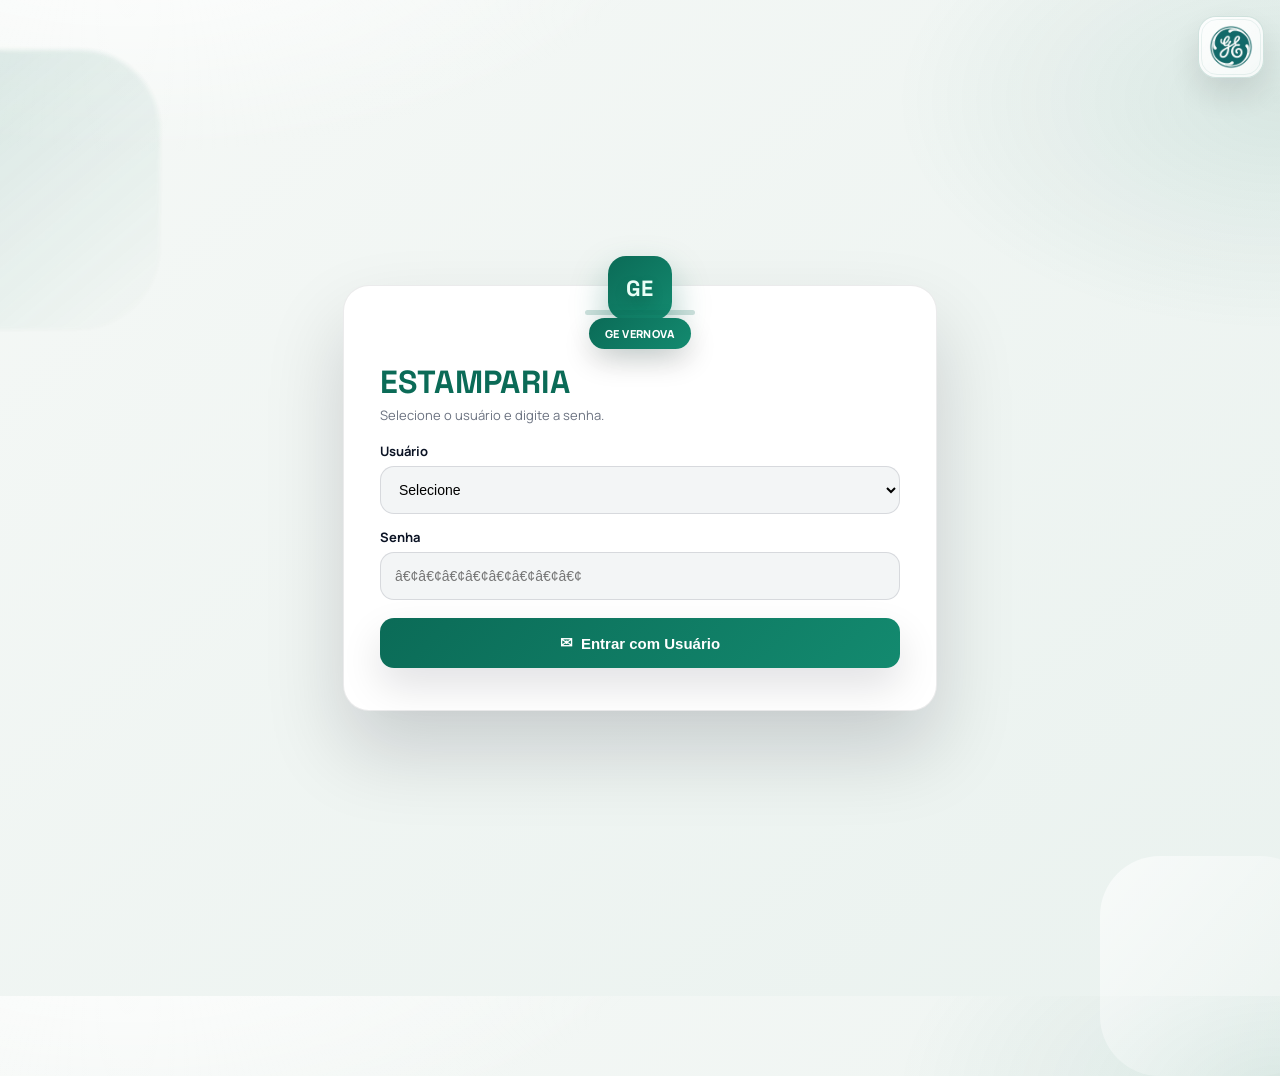
<file: frontend/admin.html>
﻿<!-- Notas de manutencao: objetivo=preservar estrutura da tela; cuidado=nao quebrar ids/classes usados pelo JS; ao alterar=testar fluxo completo da pagina. -->
<!-- Arquivo: frontend/admin.html -->
<!-- Descricao: Painel de menu principal do perfil Admin. Exibe tiles de navegacao para todas as telas do sistema. -->
<!-- Observacao: Requer perfil_ativo='admin' no sessionStorage; redireciona para login.html caso contrario. -->
<!doctype html>
<html lang="pt-BR">

<!-- ===== HEAD: configuracoes basicas da pagina ===== -->
<head>
  <meta charset="utf-8">
  <meta name="viewport" content="width=device-width, initial-scale=1">
  <title>Painel Admin Estamparia</title>
  <!-- Estilos compartilhados do painel (admin.css) -->
  <link rel="stylesheet" href="admin.css">
</head>

<!-- ===== BODY: layout do painel de navegacao ===== -->
<body>
  <main class="page">
    <section class="panel">

      <!-- ===== Cabecalho do painel: logo, titulo e acesso ao dashboard ===== -->
      <header class="panel-header">
        <div class="head-main head-main-with-dashboard">
          <!-- Logo da GE Vernova -->
          <div class="logo-box">
            <img src="assets/gevernova_logo.jpg" alt="GE Vernova">
          </div>
          <!-- Titulo do painel e informacao do perfil ativo -->
          <div class="head-text">
            <h1>MENU - Admin Estamparia</h1>
            <p id="perfilInfo">Perfil Admin</p>
          </div>
          <!-- Botao de atalho para o Dashboard -->
          <a class="btn-dashboard-top" href="dashboard.html">DASHBOARD</a>
        </div>
      </header>

      <!-- ===== Grade de tiles de navegacao por setor ===== -->
      <div class="menu-groups">

        <!-- Grupo Admin: gestao de usuarios (em desenvolvimento) -->
        <section class="tile-group" aria-labelledby="grupoAdminTitulo">
          <div class="tile-group-head">
            <h2 class="tile-group-title" id="grupoAdminTitulo">Admin</h2>
          </div>
          <div class="menu-grid menu-grid-group menu-grid-single">
            <a class="menu-tile menu-tile-dev flag" data-dev-label="Em desenvolvimento" href="#">
              <span class="tile-top">GEST&Atilde;O DE USU&Aacute;RIOS</span>
              <span class="tile-line">Cadastro e permiss&otilde;es</span>
            </a>
          </div>
        </section>

        <!-- Grupo AME: fichas, plano de manutencao, processos e consulta de vida -->
        <section class="tile-group" aria-labelledby="grupoAmeTitulo">
          <div class="tile-group-head">
            <h2 class="tile-group-title" id="grupoAmeTitulo">AME</h2>
          </div>
          <div class="menu-grid menu-grid-group">
            <a class="menu-tile flag" href="engenheiro_pendencias.html">
              <span class="tile-top">JOB</span>
              <span class="tile-line tile-line-nowrap">An&aacute;lise de eventos e Inser&ccedil;&atilde;o</span>
            </a>

            <a class="menu-tile" href="impressao_fichas.html?tipo=manutencao">
              <span class="tile-top">Ficha de Manuten&ccedil;&atilde;o</span>
              <span class="tile-line">An&aacute;lise e Impress&atilde;o</span>
            </a>

            <a class="menu-tile" href="planejamento_estampos.html">
              <span class="tile-top">PLANO DE MANUTEN&Ccedil;&Atilde;O</span>
              <span class="tile-line">An&aacute;lise e Impress&atilde;o</span>
            </a>

            <a class="menu-tile menu-tile-dev" data-dev-label="Em desenvolvimento" href="impressao_fichas.html?tipo=processo">
              <span class="tile-top">Ficha de Processo</span>
              <span class="tile-line">An&aacute;lise e Impress&atilde;o</span>
            </a>

            <a class="menu-tile menu-tile-dev flag" data-dev-label="Em desenvolvimento" href="#">
              <span class="tile-top">SUFIXO</span>
              <span class="tile-line">Consulta e Inclus&atilde;o</span>
            </a>

            <a class="menu-tile" href="consulta_vida_baixa.html">
              <span class="tile-top">Consulta</span>
              <span class="tile-line tile-line-nowrap">Ferramentas com vida baixa &lt; 2 mm</span>
            </a>
          </div>
        </section>

        <!-- Grupos laterais: Ferramenteiro e Producao lado a lado -->
        <div class="tile-group-row">
          <!-- Grupo Ferramenteiro: acesso a tela de preenchimento das fichas -->
          <section class="tile-group" aria-labelledby="grupoFerramenteiro">
            <div class="tile-group-head">
              <h2 class="tile-group-title" id="grupoFerramenteiro">Ferramenteiro</h2>
            </div>
            <div class="menu-grid menu-grid-group menu-grid-single">
              <a class="menu-tile" href="ferramenteiro.html">
                <span class="tile-top">Ferramenteiro</span>
                <span class="tile-line tile-line-nowrap">Inserir dados das fichas de manuten&ccedil;&atilde;o</span>
              </a>
            </div>
          </section>

          <!-- Grupo Producao: acesso a tela de producao -->
          <section class="tile-group" aria-labelledby="grupoProducao">
            <div class="tile-group-head">
              <h2 class="tile-group-title" id="grupoProducao">Produ&ccedil;&atilde;o</h2>
            </div>
            <div class="menu-grid menu-grid-group menu-grid-single">
              <a class="menu-tile" href="producao.html">
                <span class="tile-top">Produ&ccedil;&atilde;o</span>
                <span class="tile-line tile-line-nowrap">Inserir dados das fichas de manuten&ccedil;&atilde;o</span>
              </a>
            </div>
          </section>
        </div>

        <!-- Grupo Planejamento: acesso a tela de planejamento da JOB -->
        <section class="tile-group" aria-labelledby="grupoPlanejamento">
          <div class="tile-group-head">
            <h2 class="tile-group-title" id="grupoPlanejamento">Planejamento</h2>
          </div>
          <div class="menu-grid menu-grid-group menu-grid-single">
            <a class="menu-tile flag" href="planejamento.html">
              <span class="tile-top">Planejamento</span>
              <span class="tile-line tile-line-nowrap">Dados para inclus&atilde;o no roteiro da JOB</span>
            </a>
          </div>
        </section>
      </div>

      <!-- Botao de logout: limpa sessao e retorna ao login -->
      <div class="actions">
        <button type="button" class="btn btn-outline" id="btnSair">Sair</button>
      </div>
    </section>
  </main>

  <!-- ===== SCRIPT: verificacao de perfil, exibicao de nome e logout ===== -->
  <!-- Garante que apenas o perfil 'admin' acessa esta tela -->
  <script>
    (function () {
      const perfilAtivo = sessionStorage.getItem("perfil_ativo");
      const usuarioAtivo = sessionStorage.getItem("usuario_ativo") || "";
      if (perfilAtivo !== "admin") {
        window.location.replace("login.html");
        return;
      }

      const perfilInfo = document.getElementById("perfilInfo");
      if (perfilInfo) {
        const perfilNomes = {
          admin: "Admin Estamparia",
          engenheiro: "Engenheiro de Processo",
          producao: "Producao",
          ferramenteiro: "Ferramenteiro",
          planejamento: "Planejamento"
        };
        const partesUsuario = usuarioAtivo.split(":");
        const perfilUsuario = (partesUsuario[0] || perfilAtivo || "").trim().toLowerCase();
        const nomeUsuario = partesUsuario.slice(1).join(":").trim();
        const perfilLabel = perfilNomes[perfilUsuario] || perfilNomes[perfilAtivo] || "Usuario";
        perfilInfo.textContent = nomeUsuario ? "Perfil " + perfilLabel + ": " + nomeUsuario : "Perfil " + perfilLabel;
      }

      const btnSair = document.getElementById("btnSair");
      if (btnSair) {
        btnSair.addEventListener("click", function () {
          sessionStorage.removeItem("perfil_ativo");
          sessionStorage.removeItem("usuario_ativo");
          window.location.replace("login.html");
        });
      }

    })();
  </script>
</body>
</html>
</file>
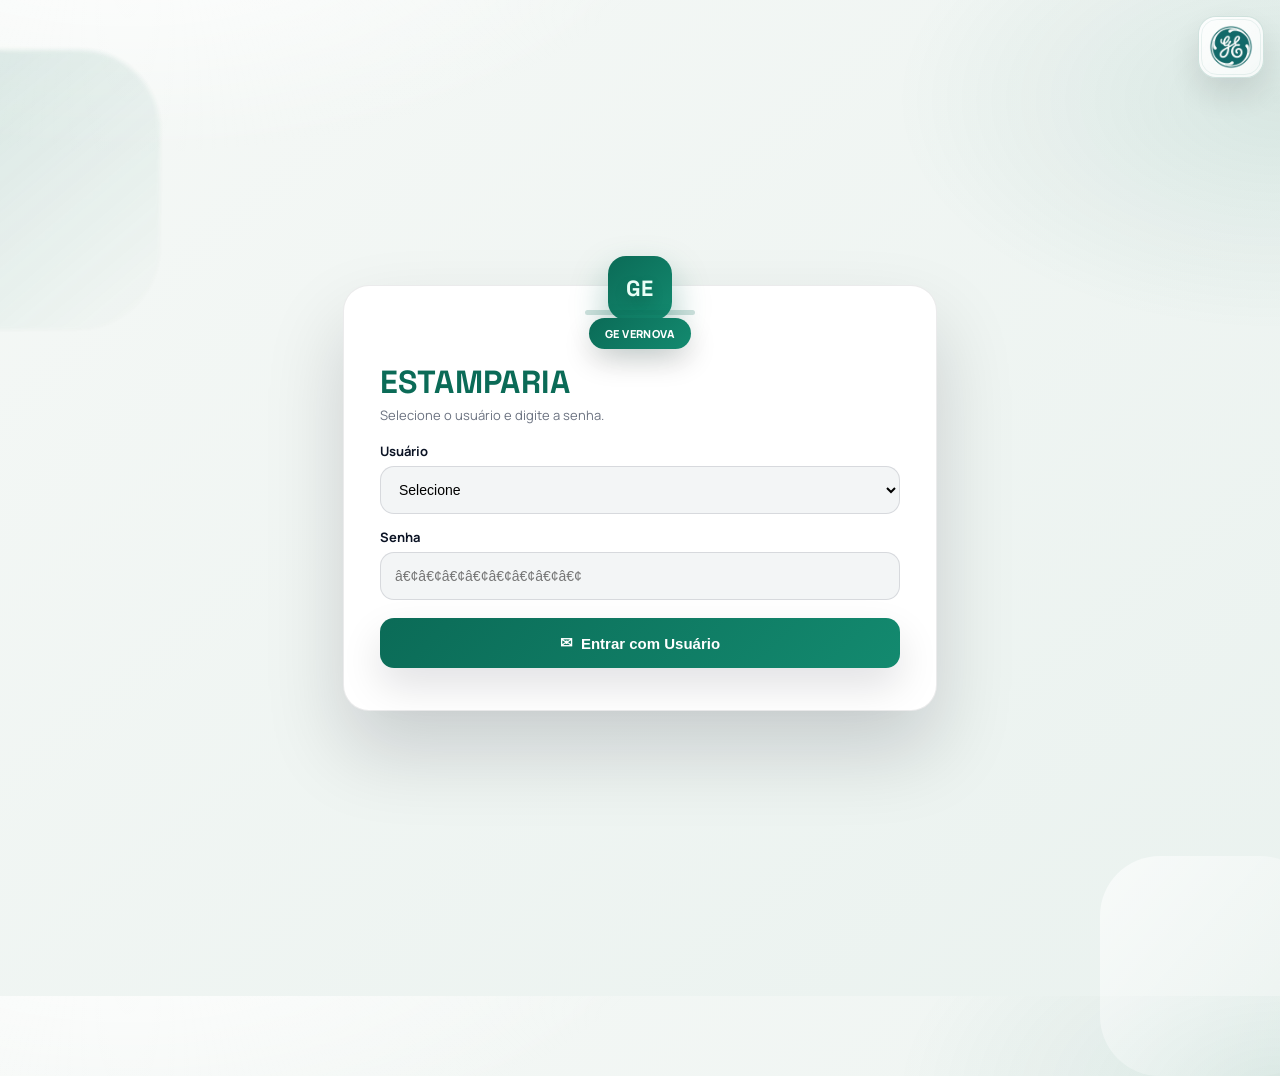
<file: frontend/consulta_vida_baixa.html>
﻿<!doctype html>
<!-- Arquivo: frontend/consulta_vida_baixa.html -->
<!-- Notas de manutencao: objetivo=preservar estrutura da tela; cuidado=nao quebrar ids/classes usados pelo JS; ao alterar=testar fluxo completo da pagina. -->
<!-- Descricao: Tela de consulta de ferramentas com vida util abaixo de 2 mm. Filtra e exibe dados criticos de /api/fichas. -->
<!-- Observacao: Acessivel por todos os perfis autenticados. Usa cache em sessionStorage (TTL=120s) para reducao de chamadas. -->
<html lang="pt-BR">
<head>
  <meta charset="utf-8">
  <meta name="viewport" content="width=device-width, initial-scale=1">
  <title>Consulta - Ferramentas com Vida Baixa</title>
  <link rel="stylesheet" href="admin.css">
  <style>
    .page {
      max-width: 1420px;
    }

    .section-head {
      display: grid;
      grid-template-columns: 1fr auto;
      align-items: center;
      gap: 10px;
      margin: 0 0 12px;
      padding: 10px 12px;
      border-radius: 12px;
      border: 1px solid rgba(2, 6, 23, 0.1);
      background: linear-gradient(135deg, rgba(248, 252, 251, 0.95), rgba(241, 247, 245, 0.95));
    }

    .section-title {
      margin: 0;
      font-size: 20px;
      line-height: 1.15;
      letter-spacing: 0.01em;
      font-weight: 800;
      color: #0b6b57;
    }

    .section-note {
      margin: 2px 0 0;
      color: #64748b;
      font-size: 12px;
      font-weight: 700;
    }

    .panel-header-tools {
      display: flex;
      justify-content: flex-end;
      align-items: center;
      gap: 8px;
      margin-top: 10px;
    }

    .btn-filter {
      border-color: rgba(7, 66, 56, 0.28);
      background: linear-gradient(145deg, #ffffff, #eef4f1);
      color: #0b6b57;
    }

    .filter-badge {
      display: inline-flex;
      align-items: center;
      justify-content: center;
      background: #e63946;
      color: #fff;
      border-radius: 50%;
      width: 17px;
      height: 17px;
      font-size: 10px;
      font-weight: 800;
      margin-left: 4px;
      vertical-align: middle;
    }

    .filter-panel {
      background: rgba(255, 255, 255, 0.97);
      border: 1px solid rgba(7, 66, 56, 0.2);
      border-radius: 12px;
      padding: 10px 14px 10px;
      margin: 8px 0 10px;
    }

    .filter-panel.filter-panel-hidden {
      display: none;
    }

    .filter-grid {
      display: grid;
      grid-template-columns: repeat(auto-fill, minmax(190px, 1fr));
      gap: 6px 12px;
      align-items: end;
    }

    .filter-field {
      display: flex;
      flex-direction: column;
      gap: 3px;
    }

    .filter-field label {
      font-size: 10px;
      font-weight: 700;
      color: #0b6b57;
      text-transform: uppercase;
      letter-spacing: 0.3px;
    }

    .filter-field input,
    .filter-field select {
      border: 1px solid rgba(7, 66, 56, 0.25);
      border-radius: 7px;
      padding: 4px 8px;
      font-size: 12px;
      color: #0f172a;
      background: #fff;
      outline: none;
      height: 30px;
      box-sizing: border-box;
      font-family: inherit;
    }

    .filter-field input:focus,
    .filter-field select:focus {
      border-color: #0b6b57;
      box-shadow: 0 0 0 2px rgba(11, 107, 87, 0.12);
    }

    .filter-field-range .range-inputs {
      display: flex;
      align-items: center;
      gap: 5px;
    }

    .filter-field-range .range-inputs input {
      flex: 1;
      min-width: 0;
    }

    .filter-field-range .range-inputs span {
      color: #6b7280;
      font-size: 13px;
    }

    .filter-footer {
      display: flex;
      align-items: center;
      justify-content: flex-end;
      gap: 8px;
      margin-top: 8px;
    }

    .btn-sm {
      padding: 4px 14px;
      font-size: 12px;
    }

    .consult-wrap {
      overflow-x: auto;
      border: 1px solid rgba(2, 6, 23, 0.12);
      border-radius: 14px;
      background: #fff;
      box-shadow: 0 10px 22px rgba(2, 6, 23, 0.08);
    }

    .consult-table {
      width: 100%;
      border-collapse: collapse;
      table-layout: fixed;
      font-size: 13px;
      min-width: 900px;
    }

    .consult-table thead th {
      background: #0b6b57;
      color: #fff;
      font-weight: 700;
      text-align: left;
      padding: 11px 10px;
      border-right: 1px solid rgba(255, 255, 255, 0.2);
      white-space: normal;
      line-height: 1.25;
    }

    .consult-table thead th:last-child {
      border-right: none;
    }

    .consult-table tbody td {
      border-top: 1px solid rgba(2, 6, 23, 0.12);
      padding: 10px 10px;
      vertical-align: middle;
      color: #0f172a;
      background: rgba(255, 255, 255, 0.92);
      white-space: normal;
      overflow-wrap: anywhere;
      line-height: 1.3;
      font-weight: 600;
    }

    .consult-table tbody tr:nth-child(even) td {
      background: rgba(238, 246, 243, 0.9);
    }

    .consult-table tbody tr:hover td {
      background: rgba(227, 241, 236, 0.95);
    }

    .consult-table th:nth-child(1),
    .consult-table td:nth-child(1) { width: 28%; }
    .consult-table th:nth-child(2),
    .consult-table td:nth-child(2) { width: 12%; text-align: center; }
    .consult-table th:nth-child(3),
    .consult-table td:nth-child(3) { width: 44%; }
    .consult-table th:nth-child(4),
    .consult-table td:nth-child(4) { width: 16%; text-align: center; }

    .low-life-mm {
      display: inline-block;
      min-width: 62px;
      padding: 4px 8px;
      border-radius: 6px;
      background: #fee2e2;
      color: #991b1b;
      font-weight: 800;
    }

    .empty {
      padding: 16px;
      text-align: center;
      color: #6b7280;
      font-weight: 700;
    }

    .actions {
      display: flex;
      gap: 10px;
      flex-wrap: wrap;
      justify-content: space-between;
      align-items: center;
      margin-top: 12px;
    }

    .left-actions {
      display: flex;
      gap: 10px;
      flex-wrap: wrap;
    }

    .btn-secondary {
      border-color: rgba(7, 66, 56, 0.3);
      background: linear-gradient(145deg, #ffffff, #eef4f1);
      color: #0b6b57;
    }

    .btn-outline {
      border-color: rgba(2, 6, 23, 0.18);
      background: #ffffff;
      color: #334155;
    }

    @media (max-width: 780px) {
      .section-head {
        grid-template-columns: 1fr;
      }
    }
  </style>
</head>

<!-- ===== BODY: layout da consulta de vida util critica ===== -->
<body>
  <main class="page">
    <section class="panel">

      <!-- ===== Cabecalho: logo, titulo e botao de filtro ===== -->
      <header class="panel-header">
        <div class="head-main">
          <!-- Logo GE Vernova -->
          <div class="logo-box">
            <img src="assets/gevernova_logo.jpg" alt="GE Vernova">
          </div>
          <!-- Titulo e info do perfil ativo -->
          <div class="head-text">
            <h1>Consulta Ferramentas com Vida Baixa &lt; 2 mm</h1>
            <p id="perfilInfo">Painel de acompanhamento de ferramentas cr&iacute;ticas</p>
          </div>
        </div>
        <!-- Botao que exibe/oculta o painel de filtros -->
        <div class="panel-header-tools">
          <button type="button" class="btn btn-filter" id="btnFiltro">Filtro <span class="filter-badge" id="filterBadge" style="display:none">0</span></button>
        </div>
      </header>

      <!-- ===== Painel de filtros (colapsavel): ferramental, prensa, descricao, vida min/max ===== -->
      <div class="filter-panel filter-panel-hidden" id="filterPanel">
        <div class="filter-grid">
          <div class="filter-field">
            <label for="fFerramental">N&ordm; Ferramental</label>
            <input type="text" id="fFerramental" placeholder="Filtrar ferramental...">
          </div>
          <div class="filter-field">
            <label for="fPrensa">Prensa</label>
            <select id="fPrensa"><option value="">Todas</option></select>
          </div>
          <div class="filter-field">
            <label for="fDescricao">Descri&ccedil;&atilde;o da ferramenta</label>
            <input type="text" id="fDescricao" placeholder="Filtrar descri&ccedil;&atilde;o...">
          </div>
          <div class="filter-field filter-field-range">
            <label>Vida Util Atual (mm)</label>
            <div class="range-inputs">
              <input type="number" id="fVidaMin" placeholder="M&iacute;n" step="0.01" min="0">
              <span>&ndash;</span>
              <input type="number" id="fVidaMax" placeholder="M&aacute;x" step="0.01" min="0">
            </div>
          </div>
        </div>
        <div class="filter-footer">
          <button type="button" class="btn btn-secondary btn-sm" id="btnAplicarFiltro">Aplicar filtros</button>
          <button type="button" class="btn btn-outline btn-sm" id="btnLimparFiltro">Limpar</button>
        </div>
      </div>

      <!-- ===== Tabela de consulta: ferramentais com vida util < 2 mm ===== -->
      <!-- Colunas: Nr Ferramental, Prensa, Descricao da Ferramenta, Vida Util Atual mm -->
      <div class="consult-wrap">
        <table class="consult-table" aria-label="Tabela de consulta de ferramentas com vida baixa">
          <thead>
            <tr>
              <th>N&ordm; Ferramental</th>
              <th>Prensa</th>
              <th>Descri&ccedil;&atilde;o da ferramenta</th>
              <th>Vida Util Atual mm</th>
            </tr>
          </thead>
          <tbody id="consultaBody">
            <tr>
              <td colspan="4" class="empty">Carregando dados...</td>
            </tr>
          </tbody>
        </table>
      </div>

      <!-- Botoes de navegacao: voltar ao menu (preenchido pelo JS) e logout -->
      <div class="actions">
        <div class="left-actions" id="leftActions"></div>
        <div class="left-actions">
          <button type="button" class="btn btn-outline" id="btnSair">Sair</button>
        </div>
      </div>
    </section>
  </main>

  <!-- ===== SCRIPT: autenticacao, carga de dados e logica de filtros ===== -->
  <!--
    Fluxo: verifica perfil -> le cache do sessionStorage (TTL 120s) ->
    chama /api/fichas -> filtra vida < 2mm -> renderiza consult-table ->
    filtros de prensa/ferramental atualizam a view via applyFilters().
  -->
  <script>
    (function () {
      const perfilAtivo = String(sessionStorage.getItem("perfil_ativo") || "").trim().toLowerCase();
      const usuarioAtivo = sessionStorage.getItem("usuario_ativo") || "";
      const perfisPermitidos = ["engenheiro", "admin", "planejamento", "ferramenteiro", "producao"];
      if (perfisPermitidos.indexOf(perfilAtivo) === -1) {
        window.location.replace("login.html");
        return;
      }

      const perfilInfo = document.getElementById("perfilInfo");
      if (perfilInfo) {
        const perfilNomes = {
          admin: "Administrador",
          engenheiro: "Engenheiro de Processo",
          planejamento: "Planejamento",
          ferramenteiro: "Ferramenteiro",
          producao: "Producao"
        };
        const partesUsuario = usuarioAtivo.split(":");
        const perfilUsuario = (partesUsuario[0] || perfilAtivo || "").trim().toLowerCase();
        const nomeUsuario = partesUsuario.slice(1).join(":").trim();
        const perfilLabel = perfilNomes[perfilUsuario] || perfilNomes[perfilAtivo] || "Usuario";
        perfilInfo.textContent = nomeUsuario ? ("Perfil " + perfilLabel + ": " + nomeUsuario) : ("Perfil " + perfilLabel);
      }

      const leftActions = document.getElementById("leftActions");
      if (leftActions) {
        if (perfilAtivo === "admin") {
          leftActions.innerHTML = '<a class="btn btn-secondary" href="admin.html">Voltar para menu Admin</a>';
        } else {
          leftActions.innerHTML = '<a class="btn btn-secondary" href="engenheiro.html">Voltar para menu Engenheiro</a>';
        }
      }

      const consultaBody = document.getElementById("consultaBody");
      const btnSair = document.getElementById("btnSair");
      const btnFiltro = document.getElementById("btnFiltro");
      const filterPanel = document.getElementById("filterPanel");
      const filterBadge = document.getElementById("filterBadge");
      const fFerramental = document.getElementById("fFerramental");
      const fPrensa = document.getElementById("fPrensa");
      const fDescricao = document.getElementById("fDescricao");
      const fVidaMin = document.getElementById("fVidaMin");
      const fVidaMax = document.getElementById("fVidaMax");
      const btnAplicarFiltro = document.getElementById("btnAplicarFiltro");
      const btnLimparFiltro = document.getElementById("btnLimparFiltro");
      const FICHAS_CACHE_KEY = "cache_fichas_rows_v1";
      const FICHAS_CACHE_TTL_MS = 120000;
      let consultaRows = [];
      let filteredConsultaRows = [];

      function formatDecimal(value) {
        if (value === null || value === undefined || value === "") {
          return "-";
        }
        const numeric = Number(value);
        if (!Number.isFinite(numeric)) {
          return String(value);
        }
        return numeric.toFixed(2);
      }

      function createCell(text, className) {
        const td = document.createElement("td");
        td.textContent = text;
        if (className) {
          td.className = className;
        }
        return td;
      }

      function normalizeText(value) {
        return String(value || "")
          .normalize("NFD")
          .replace(/[\u0300-\u036f]/g, "")
          .toLowerCase()
          .trim();
      }

      function fillSelectOptions(selectEl, values, defaultLabel) {
        if (!selectEl) {
          return;
        }
        const current = selectEl.value;
        const uniqueValues = Array.from(new Set((values || [])
          .map((value) => String(value || "").trim())
          .filter(Boolean)))
          .sort((a, b) => a.localeCompare(b, "pt-BR", { sensitivity: "base" }));
        selectEl.innerHTML = "";
        const optionAll = document.createElement("option");
        optionAll.value = "";
        optionAll.textContent = defaultLabel;
        selectEl.appendChild(optionAll);
        uniqueValues.forEach((value) => {
          const option = document.createElement("option");
          option.value = value;
          option.textContent = value;
          selectEl.appendChild(option);
        });
        if (current && uniqueValues.includes(current)) {
          selectEl.value = current;
        } else {
          selectEl.value = "";
        }
      }

      function populateFilterSelects() {
        fillSelectOptions(fPrensa, consultaRows.map((item) => item.prensa), "Todas");
      }

      function countActiveFilters() {
        let count = 0;
        const values = [
          fFerramental && fFerramental.value,
          fPrensa && fPrensa.value,
          fDescricao && fDescricao.value,
          fVidaMin && fVidaMin.value,
          fVidaMax && fVidaMax.value
        ];
        values.forEach((value) => {
          if (String(value || "").trim() !== "") {
            count += 1;
          }
        });
        return count;
      }

      function applyFilters() {
        const ferramentalFilter = normalizeText(fFerramental && fFerramental.value);
        const prensaFilter = normalizeText(fPrensa && fPrensa.value);
        const descricaoFilter = normalizeText(fDescricao && fDescricao.value);
        const vidaMin = Number(fVidaMin && fVidaMin.value);
        const vidaMax = Number(fVidaMax && fVidaMax.value);
        const hasVidaMin = Number.isFinite(vidaMin);
        const hasVidaMax = Number.isFinite(vidaMax);

        filteredConsultaRows = consultaRows.filter((row) => {
          if (ferramentalFilter && !normalizeText(row.numeroFerramental).includes(ferramentalFilter)) {
            return false;
          }
          if (prensaFilter && normalizeText(row.prensa) !== prensaFilter) {
            return false;
          }
          if (descricaoFilter && !normalizeText(row.descricaoFerramenta).includes(descricaoFilter)) {
            return false;
          }
          if (hasVidaMin && row.mm < vidaMin) {
            return false;
          }
          if (hasVidaMax && row.mm > vidaMax) {
            return false;
          }
          return true;
        });

        const activeFilterCount = countActiveFilters();
        if (filterBadge) {
          if (activeFilterCount > 0) {
            filterBadge.textContent = String(activeFilterCount);
            filterBadge.style.display = "";
          } else {
            filterBadge.style.display = "none";
          }
        }

        renderConsultaTable(filteredConsultaRows);
      }

      let applyFiltersTimer = null;
      function scheduleApplyFilters() {
        if (applyFiltersTimer) {
          clearTimeout(applyFiltersTimer);
        }
        applyFiltersTimer = setTimeout(function () {
          applyFilters();
          applyFiltersTimer = null;
        }, 140);
      }

      function readFichasCache() {
        try {
          const raw = sessionStorage.getItem(FICHAS_CACHE_KEY);
          if (!raw) {
            return null;
          }
          const parsed = JSON.parse(raw);
          if (!parsed || !Array.isArray(parsed.rows)) {
            return null;
          }
          const ts = Number(parsed.ts || 0);
          if (!ts || Date.now() - ts > FICHAS_CACHE_TTL_MS) {
            return null;
          }
          return parsed.rows;
        } catch (_error) {
          return null;
        }
      }

      function writeFichasCache(rowsValue) {
        try {
          sessionStorage.setItem(
            FICHAS_CACHE_KEY,
            JSON.stringify({ ts: Date.now(), rows: Array.isArray(rowsValue) ? rowsValue : [] })
          );
        } catch (_error) {
          // ignore cache errors
        }
      }

      function toConsultaRows(rows) {
        return rows
          .map(function (item) {
            return {
              numeroFerramental: String(item.numero_ferramental || "").trim(),
              prensa: String(item.prensa || "").trim(),
              descricaoFerramenta: String(item.descricao_ferramenta || item.descricao || "").trim(),
              mm: Number(item.vida_util_ferramenta)
            };
          })
          .filter(function (row) {
            return row.numeroFerramental && Number.isFinite(row.mm) && row.mm < 2;
          })
          .sort(function (a, b) {
            return a.mm - b.mm;
          });
      }

      function renderConsultaTable(rows) {
        consultaBody.innerHTML = "";
        if (!rows.length) {
          const tr = document.createElement("tr");
          const td = document.createElement("td");
          td.colSpan = 4;
          td.className = "empty";
          td.textContent = "Nenhuma ferramenta com vida util abaixo de 2.00 mm.";
          tr.appendChild(td);
          consultaBody.appendChild(tr);
          return;
        }

        rows.forEach(function (row) {
          const tr = document.createElement("tr");
          tr.appendChild(createCell(row.numeroFerramental || "-"));
          tr.appendChild(createCell(row.prensa || "-", "is-center"));
          tr.appendChild(createCell(row.descricaoFerramenta || "-"));

          const tdVida = document.createElement("td");
          tdVida.style.textAlign = "center";
          const tag = document.createElement("span");
          tag.className = "low-life-mm";
          tag.textContent = formatDecimal(row.mm);
          tdVida.appendChild(tag);
          tr.appendChild(tdVida);

          consultaBody.appendChild(tr);
        });
      }

      async function loadConsulta() {
        consultaBody.innerHTML = '<tr><td colspan="4" class="empty">Carregando dados...</td></tr>';
        let renderedFromCache = false;
        const cachedRows = readFichasCache();
        if (cachedRows) {
          consultaRows = toConsultaRows(cachedRows);
          filteredConsultaRows = consultaRows.slice();
          populateFilterSelects();
          applyFilters();
          renderedFromCache = true;
        }

        try {
          const response = await fetch("/api/fichas");
          if (!response.ok) {
            throw new Error("Falha ao buscar dados");
          }
          const result = await response.json();
          writeFichasCache(result);
          consultaRows = Array.isArray(result) ? toConsultaRows(result) : [];
          filteredConsultaRows = consultaRows.slice();
          populateFilterSelects();
          applyFilters();
        } catch (_error) {
          if (renderedFromCache) {
            return;
          }
          consultaRows = [];
          filteredConsultaRows = [];
          populateFilterSelects();
          consultaBody.innerHTML = '<tr><td colspan="4" class="empty">N&atilde;o foi poss&iacute;vel carregar os dados da consulta.</td></tr>';
        }
      }

      if (btnFiltro && filterPanel) {
        btnFiltro.addEventListener("click", function () {
          filterPanel.classList.toggle("filter-panel-hidden");
        });
      }

      if (btnAplicarFiltro) {
        btnAplicarFiltro.addEventListener("click", applyFilters);
      }

      const liveFilterInputs = [fFerramental, fPrensa, fDescricao, fVidaMin, fVidaMax];
      liveFilterInputs.forEach((inputEl) => {
        if (!inputEl) {
          return;
        }
        inputEl.addEventListener("input", scheduleApplyFilters);
        inputEl.addEventListener("change", applyFilters);
      });

      if (btnLimparFiltro) {
        btnLimparFiltro.addEventListener("click", function () {
          liveFilterInputs.forEach((inputEl) => {
            if (!inputEl) {
              return;
            }
            inputEl.value = "";
          });
          filteredConsultaRows = consultaRows.slice();
          if (filterBadge) {
            filterBadge.style.display = "none";
          }
          renderConsultaTable(filteredConsultaRows);
        });
      }

      btnSair.addEventListener("click", function () {
        sessionStorage.removeItem("perfil_ativo");
        sessionStorage.removeItem("usuario_ativo");
        window.location.replace("login.html");
      });

      loadConsulta();
    })();
  </script>
</body>
</html>
</file>
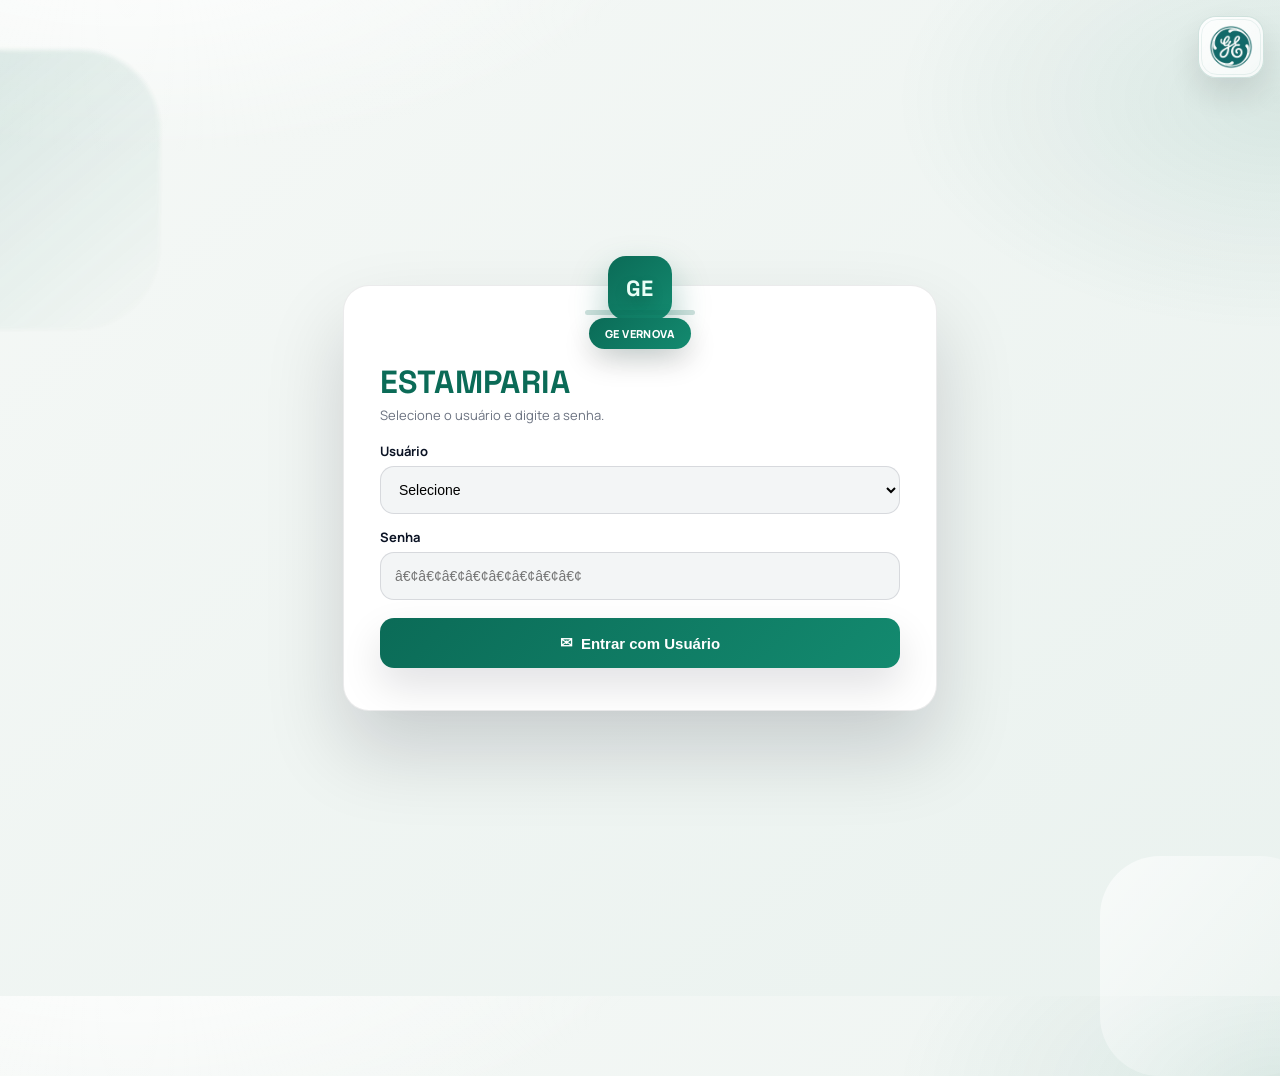
<file: frontend/dashboard.html>
﻿<!doctype html>
<!-- Arquivo: frontend/dashboard.html -->
<!-- Notas de manutencao: objetivo=preservar estrutura da tela; cuidado=nao quebrar ids/classes usados pelo JS; ao alterar=testar fluxo completo da pagina. -->
<!-- Descricao: Dashboard de KPIs e graficos do sistema AME Estamparia. Consome /api/fichas e exibe indicadores por bloco. -->
<!-- Observacao: Acessivel por todos os perfis autenticados; o botao 'Voltar' redireciona para o menu do perfil ativo. -->
<html lang="pt-BR">

<!-- ===== HEAD: configuracoes basicas e estilos exclusivos do dashboard ===== -->
<head>
  <meta charset="utf-8">
  <meta name="viewport" content="width=device-width, initial-scale=1">
  <title>Dashboard AME Estamparia</title>
  <!-- Estilos globais do painel (admin.css) -->
  <link rel="stylesheet" href="admin.css">
  <!-- Estilos exclusivos do dashboard: controles, KPIs, graficos e responsividade -->
  <style>
    .dashboard-page { max-width: 1220px; }
    .dash-controls {
      margin: 0 0 12px;
      padding: 10px;
      border: 1px solid rgba(7, 66, 56, 0.2);
      border-radius: 12px;
      background: rgba(255, 255, 255, 0.85);
      display: flex;
      flex-wrap: wrap;
      gap: 8px;
      align-items: center;
    }
    .dash-mode-btn, .dash-block-btn {
      min-height: 36px;
      padding: 8px 12px;
      border-radius: 10px;
      border: 1px solid rgba(7, 66, 56, 0.24);
      background: linear-gradient(145deg, #ffffff, #eef4f1);
      color: #0b6b57;
      font-size: 12px;
      font-weight: 800;
      letter-spacing: 0.05em;
      text-transform: uppercase;
      cursor: pointer;
    }
    .dash-mode-btn.is-active, .dash-block-btn.is-active {
      background: linear-gradient(145deg, #137f67, #0b6b57);
      color: #f6fffc;
      border-color: rgba(7, 66, 56, 0.32);
    }
    .dash-status {
      margin: 0 0 12px;
      padding: 9px 12px;
      border-radius: 10px;
      border: 1px solid rgba(7, 66, 56, 0.18);
      background: rgba(255, 255, 255, 0.82);
      color: #1f2937;
      font-size: 13px;
      font-weight: 700;
    }
    .dash-status.is-error {
      border-color: rgba(185, 28, 28, 0.25);
      background: rgba(254, 242, 242, 0.95);
      color: #991b1b;
    }
    .kpi-grid {
      display: grid;
      grid-template-columns: repeat(6, minmax(0, 1fr));
      gap: 10px;
      margin-bottom: 12px;
    }
    .kpi-card {
      border: 1px solid rgba(7, 66, 56, 0.18);
      border-radius: 12px;
      background: #fff;
      padding: 10px 12px;
    }
    .kpi-label {
      margin: 0;
      font-size: 11px;
      color: #0b6b57;
      font-weight: 800;
      letter-spacing: 0.06em;
      text-transform: uppercase;
    }
    .kpi-value {
      margin: 6px 0 0;
      font-family: "Space Grotesk", "Manrope", sans-serif;
      font-size: 25px;
      font-weight: 700;
      color: #0f172a;
    }
    .charts-grid {
      display: grid;
      grid-template-columns: repeat(2, minmax(0, 1fr));
      gap: 12px;
      margin-bottom: 12px;
    }
    .chart-card {
      border: 1px solid rgba(7, 66, 56, 0.18);
      border-radius: 12px;
      background: #fff;
      padding: 12px;
    }
    .chart-card h2 {
      margin: 0 0 10px;
      font-size: 14px;
      color: #0b6b57;
      font-weight: 800;
      letter-spacing: 0.04em;
      text-transform: uppercase;
    }
    .bar-list { display: grid; gap: 8px; }
    .bar-row { display: grid; gap: 3px; }
    .bar-head {
      display: flex;
      justify-content: space-between;
      font-size: 12px;
      font-weight: 700;
      color: #1f2937;
      gap: 8px;
    }
    .bar-track {
      width: 100%;
      height: 8px;
      border-radius: 999px;
      background: #e5ece9;
      overflow: hidden;
    }
    .bar-fill { height: 100%; border-radius: 999px; }
    .dash-hidden { display: none !important; }
    /* Responsividade: ajusta colunas dos KPIs em telas menores */
    @media (max-width: 980px) { .kpi-grid { grid-template-columns: repeat(3, minmax(0, 1fr)); } }
    @media (max-width: 860px) { .charts-grid { grid-template-columns: 1fr; } }
    @media (max-width: 760px) { .kpi-grid { grid-template-columns: repeat(2, minmax(0, 1fr)); } }
    @media (max-width: 520px) { .kpi-grid { grid-template-columns: 1fr; } }
  </style>
</head>

<!-- ===== BODY: layout do dashboard ===== -->
<body>
  <main class="page dashboard-page">
    <section class="panel">

      <!-- ===== Cabecalho: logo, titulo e info do perfil ===== -->
      <header class="panel-header">
        <div class="head-main">
          <!-- Logo GE Vernova -->
          <div class="logo-box"><img src="assets/gevernova_logo.jpg" alt="GE Vernova"></div>
          <!-- Titulo e descricao do perfil ativo -->
          <div class="head-text">
            <h1>Dashboard - AME Estamparia</h1>
            <p id="perfilInfo">KPI e graficos por bloco</p>
          </div>
        </div>
      </header>

      <!-- ===== Barra de controles: alterna entre modo KPI/Grafico e filtro por bloco ===== -->
      <div class="dash-controls">
        <button type="button" class="dash-mode-btn is-active" id="btnModeKpi">KPIS</button>
        <button type="button" class="dash-mode-btn" id="btnModeGraf">GRAFICOS</button>
        <button type="button" class="dash-block-btn is-active" data-block="all">TODOS</button>
        <button type="button" class="dash-block-btn" data-block="job">JOB</button>
        <button type="button" class="dash-block-btn" data-block="plano">PLANO</button>
        <button type="button" class="dash-block-btn" data-block="consulta">CONSULTA</button>
        <button type="button" class="dash-block-btn" data-block="ferramenteiro">FERRAMENTEIRO</button>
        <button type="button" class="dash-block-btn" data-block="producao">PRODUCAO</button>
      </div>

      <!-- Barra de status: exibe mensagem de carregamento, erros ou totais filtrados -->
      <div class="dash-status" id="dashStatus">Carregando dados...</div>

      <!-- ===== Secao de KPIs: cards com indicadores numericos principais ===== -->
      <!-- Visivel no modo KPI; oculto no modo Graficos -->
      <section class="kpi-grid" id="kpiSection">
        <article class="kpi-card"><p class="kpi-label">Registros</p><p class="kpi-value" id="kpiTotal">0</p></article>
        <article class="kpi-card"><p class="kpi-label">JOBs</p><p class="kpi-value" id="kpiJobs">0</p></article>
        <article class="kpi-card"><p class="kpi-label">Ferramentais</p><p class="kpi-value" id="kpiFerr">0</p></article>
        <article class="kpi-card"><p class="kpi-label">Vida media mm</p><p class="kpi-value" id="kpiVida">0,00</p></article>
        <article class="kpi-card"><p class="kpi-label">Vida <= 2 mm</p><p class="kpi-value" id="kpiCrit">0</p></article>
        <article class="kpi-card"><p class="kpi-label">Ficha processo</p><p class="kpi-value" id="kpiProc">0</p></article>
      </section>

      <!-- ===== Secao de graficos: barras de distribuicao por status/prensa ===== -->
      <!-- Visivel no modo Graficos; oculto no modo KPI -->
      <section class="charts-grid dash-hidden" id="grafSection">
        <article class="chart-card"><h2>Status Roteiro</h2><div class="bar-list" id="chartRoteiro"></div></article>
        <article class="chart-card"><h2>Prensas</h2><div class="bar-list" id="chartPrensa"></div></article>
        <article class="chart-card"><h2>Status FRNR</h2><div class="bar-list" id="chartFrnr"></div></article>
        <article class="chart-card"><h2>Status Entrega</h2><div class="bar-list" id="chartEntrega"></div></article>
      </section>

      <!-- Botoes de navegacao: voltar ao menu e logout -->
      <div class="actions">
        <a class="btn btn-outline" id="btnVoltarMenu" href="engenheiro.html">Voltar ao menu</a>
        <button type="button" class="btn btn-outline" id="btnSair">Sair</button>
      </div>
    </section>
  </main>

  <!-- ===== SCRIPT: autenticacao, navegacao e logica do dashboard ===== -->
  <!--
    Fluxo: verifica perfil -> define botao Voltar -> carrega /api/fichas ->
    renderiza KPIs ou graficos -> filtra por bloco conforme botao ativo.
  -->
  <script>
    (function () {
      const perfil = String(sessionStorage.getItem("perfil_ativo") || "").trim().toLowerCase();
      const usuarioAtivo = sessionStorage.getItem("usuario_ativo") || "";
      const permitidos = ["engenheiro", "admin", "planejamento", "ferramenteiro", "producao"];
      if (permitidos.indexOf(perfil) === -1) {
        window.location.replace("login.html");
        return;
      }

      const menuPorPerfil = {
        admin: "admin.html",
        engenheiro: "engenheiro.html",
        planejamento: "planejamento_estampos.html",
        ferramenteiro: "ferramenteiro.html",
        producao: "producao.html"
      };
      const btnVoltar = document.getElementById("btnVoltarMenu");
      if (btnVoltar) { btnVoltar.href = menuPorPerfil[perfil] || "engenheiro.html"; }

      const perfilInfo = document.getElementById("perfilInfo");
      if (perfilInfo) {
        const p = usuarioAtivo.split(":");
        const nome = p.slice(1).join(":").trim();
        perfilInfo.textContent = nome ? ("Perfil " + perfil + ": " + nome) : ("Perfil " + perfil);
      }

      const btnSair = document.getElementById("btnSair");
      if (btnSair) {
        btnSair.addEventListener("click", function () {
          sessionStorage.removeItem("perfil_ativo");
          sessionStorage.removeItem("usuario_ativo");
          window.location.replace("login.html");
        });
      }

      const btnModeKpi = document.getElementById("btnModeKpi");
      const btnModeGraf = document.getElementById("btnModeGraf");
      const kpiSection = document.getElementById("kpiSection");
      const grafSection = document.getElementById("grafSection");
      const blockButtons = Array.prototype.slice.call(document.querySelectorAll(".dash-block-btn"));
      const statusEl = document.getElementById("dashStatus");
      const brInt = new Intl.NumberFormat("pt-BR");
      const brDec = new Intl.NumberFormat("pt-BR", { minimumFractionDigits: 2, maximumFractionDigits: 2 });
      const API_URL = "/api/fichas";
      let allRows = [];
      let activeBlock = "all";

      function setStatus(text, isError) {
        statusEl.textContent = text;
        statusEl.classList.toggle("is-error", Boolean(isError));
      }

      function toNum(v) {
        const n = Number(v);
        return Number.isFinite(n) ? n : null;
      }

      function hasText(v) {
        return String(v || "").trim() !== "";
      }

      function filled(v) {
        const t = String(v || "").trim().toLowerCase();
        return Boolean(t && t !== "na" && t !== "n/a" && t !== "-");
      }

      function normalizeRoteiro(v) {
        const t = String(v || "").trim().toLowerCase();
        if (!t || t === "na") { return "Pendente"; }
        if (t.indexOf("aprovado") >= 0 || t.indexOf("conclu") >= 0) { return "Concluida"; }
        if (t.indexOf("roteiro") >= 0) { return "Pendente"; }
        return "Em andamento";
      }

      function normalizeText(v) {
        const t = String(v || "").trim();
        return t || "Nao informado";
      }

      function filterRows(rows, block) {
        return rows.filter(function (r) {
          if (block === "job") { return hasText(r.job); }
          if (block === "plano") { return hasText(r.status_entrega_ferramental) || hasText(r.status_ferramental_lob || r.status_ferramental); }
          if (block === "consulta") { const vida = toNum(r.vida_util_ferramenta); return vida !== null && vida <= 2; }
          if (block === "ferramenteiro") { return hasText(r.ferramenteiro_responsavel) || hasText(r.horario_inicio_ferramenteiro); }
          if (block === "producao") { return hasText(r.operador_responsavel) || hasText(r.data_termino_producao); }
          return true;
        });
      }

      function countBy(rows, fn) {
        const map = new Map();
        rows.forEach(function (r) {
          const key = fn(r);
          map.set(key, (map.get(key) || 0) + 1);
        });
        return Array.from(map.entries()).map(function (e) { return { label: e[0], value: e[1] }; }).sort(function (a, b) { return b.value - a.value; });
      }

      function renderBars(containerId, items, total, color) {
        const el = document.getElementById(containerId);
        el.innerHTML = "";
        if (!items.length) {
          el.innerHTML = '<p class="chart-empty">Sem dados</p>';
          return;
        }
        const top = items.slice(0, 8);
        const max = top[0].value || 1;
        top.forEach(function (i) {
          const row = document.createElement("div");
          row.className = "bar-row";
          const head = document.createElement("div");
          head.className = "bar-head";
          const pct = total > 0 ? (i.value / total) * 100 : 0;
          head.innerHTML = "<span>" + i.label + "</span><span>" + brInt.format(i.value) + " (" + brDec.format(pct) + "%)</span>";
          const track = document.createElement("div");
          track.className = "bar-track";
          const fill = document.createElement("div");
          fill.className = "bar-fill";
          fill.style.width = String((i.value / max) * 100) + "%";
          fill.style.background = color;
          track.appendChild(fill);
          row.appendChild(head);
          row.appendChild(track);
          el.appendChild(row);
        });
      }

      function render(rows) {
        const total = rows.length;
        const jobs = new Set();
        const ferr = new Set();
        const vidas = [];
        let crit = 0;
        let proc = 0;

        rows.forEach(function (r) {
          if (hasText(r.job)) { jobs.add(String(r.job).trim()); }
          if (hasText(r.numero_ferramental)) { ferr.add(String(r.numero_ferramental).trim()); }
          const vida = toNum(r.vida_util_ferramenta);
          if (vida !== null) {
            vidas.push(vida);
            if (vida <= 2) { crit += 1; }
          }
          if (filled(r.ficha_processo)) { proc += 1; }
        });

        const mediaVida = vidas.length ? (vidas.reduce(function (a, b) { return a + b; }, 0) / vidas.length) : 0;
        document.getElementById("kpiTotal").textContent = brInt.format(total);
        document.getElementById("kpiJobs").textContent = brInt.format(jobs.size);
        document.getElementById("kpiFerr").textContent = brInt.format(ferr.size);
        document.getElementById("kpiVida").textContent = brDec.format(mediaVida);
        document.getElementById("kpiCrit").textContent = brInt.format(crit);
        document.getElementById("kpiProc").textContent = brInt.format(proc);

        renderBars("chartRoteiro", countBy(rows, function (r) { return normalizeRoteiro(r.status_roteiro); }), total, "#0b6b57");
        renderBars("chartPrensa", countBy(rows, function (r) { return normalizeText(r.prensa); }), total, "#1f8f75");
        renderBars("chartFrnr", countBy(rows, function (r) { return normalizeText(r.status_frnr); }), total, "#2fa584");
        renderBars("chartEntrega", countBy(rows, function (r) { return normalizeText(r.status_entrega_ferramental); }), total, "#3eb18e");
      }

      function applyBlock(block) {
        activeBlock = block;
        blockButtons.forEach(function (b) {
          b.classList.toggle("is-active", b.getAttribute("data-block") === block);
        });
        const rows = filterRows(allRows, block);
        render(rows);
        setStatus("Bloco: " + block.toUpperCase() + " | " + brInt.format(rows.length) + " registros.", false);
      }

      function setView(mode) {
        const isGraf = mode === "graf";
        btnModeKpi.classList.toggle("is-active", !isGraf);
        btnModeGraf.classList.toggle("is-active", isGraf);
        kpiSection.classList.toggle("dash-hidden", isGraf);
        grafSection.classList.toggle("dash-hidden", !isGraf);
      }

      btnModeKpi.addEventListener("click", function () { setView("kpi"); });
      btnModeGraf.addEventListener("click", function () { setView("graf"); });
      blockButtons.forEach(function (b) {
        b.addEventListener("click", function () { applyBlock(b.getAttribute("data-block") || "all"); });
      });

      (async function load() {
        try {
          const res = await fetch(API_URL, { cache: "no-store" });
          if (!res.ok) { throw new Error("Falha na API"); }
          const data = await res.json();
          allRows = Array.isArray(data) ? data : [];
          applyBlock("all");
          setStatus("Painel carregado com " + brInt.format(allRows.length) + " registros.", false);
        } catch (_e) {
          allRows = [];
          applyBlock("all");
          setStatus("Nao foi possivel carregar os dados do dashboard.", true);
        }
      })();
    })();
  </script>
</body>
</html>
</file>
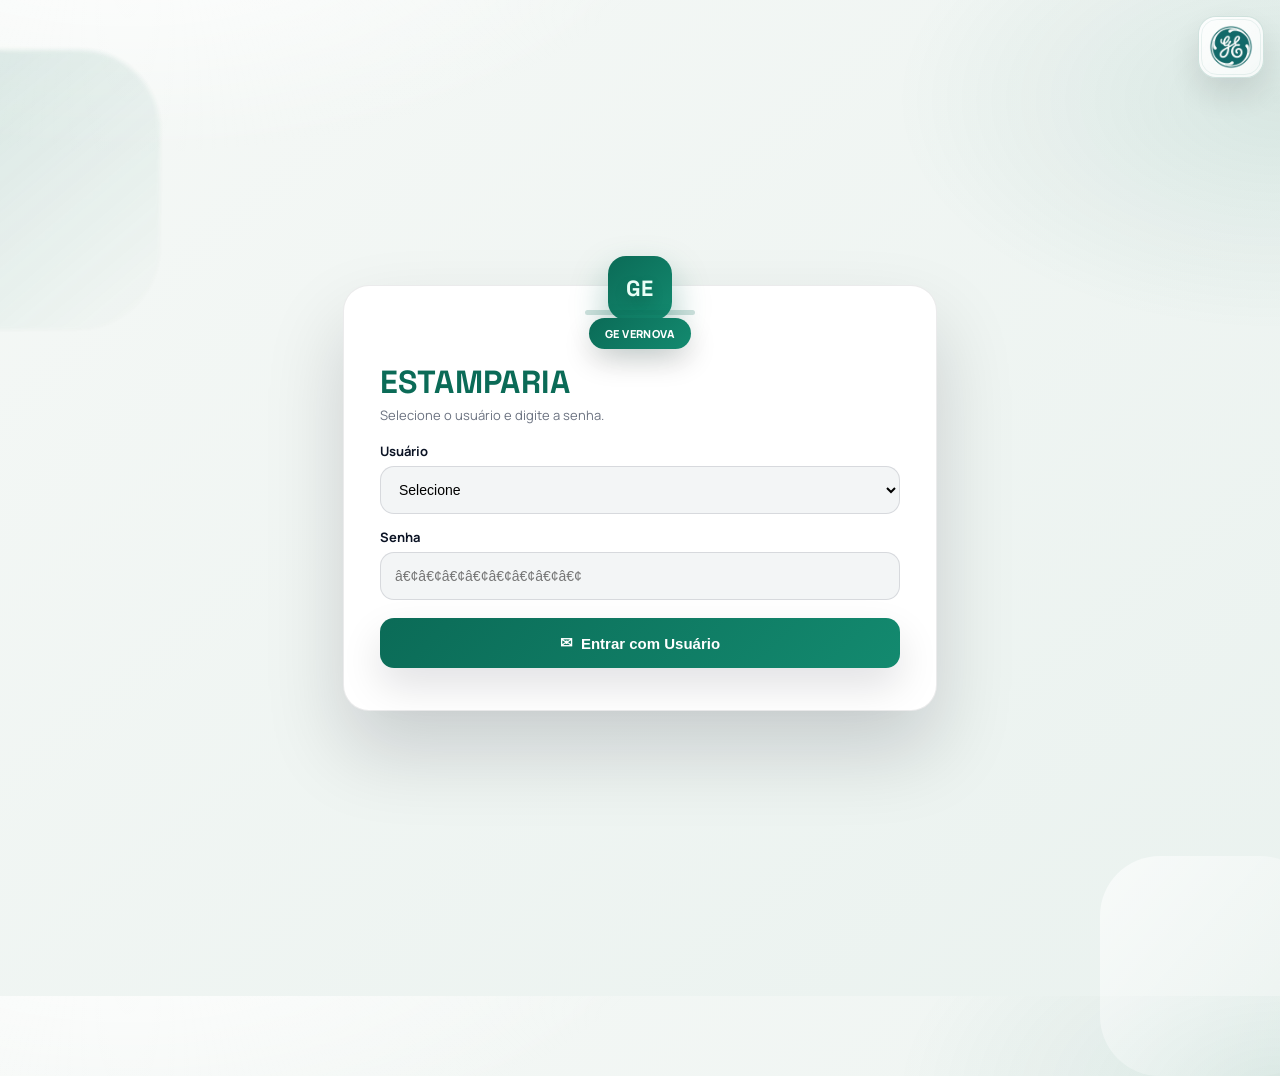
<file: frontend/engenheiro.html>
﻿<!doctype html>
<!-- Arquivo: frontend/engenheiro.html -->
<!-- Notas de manutencao: objetivo=preservar estrutura da tela; cuidado=nao quebrar ids/classes usados pelo JS; ao alterar=testar fluxo completo da pagina. -->
<!-- Descricao: Painel de menu do Engenheiro de Processo (AME). Exibe tiles para fichas, planejamento e consultas. -->
<!-- Observacao: Requer perfil_ativo='engenheiro' no sessionStorage; redireciona para login.html caso contrario. -->
<html lang="pt-BR">

<!-- ===== HEAD: configuracoes basicas da pagina ===== -->
<head>
  <meta charset="utf-8">
  <meta name="viewport" content="width=device-width, initial-scale=1">
  <title>Painel do Engenheiro</title>
  <!-- Estilos compartilhados do painel (admin.css) -->
  <link rel="stylesheet" href="admin.css">
</head>

<!-- ===== BODY: layout do painel de navegacao ===== -->
<body>
  <main class="page">
    <section class="panel">

      <!-- ===== Cabecalho do painel: logo, titulo e acesso ao dashboard ===== -->
      <header class="panel-header">
        <div class="head-main head-main-with-dashboard">
          <!-- Logo da GE Vernova -->
          <div class="logo-box">
            <img src="assets/gevernova_logo.jpg" alt="GE Vernova">
          </div>
          <!-- Titulo do menu e perfil do usuario autenticado -->
          <div class="head-text">
            <h1>MENU - AME Estamparia</h1>
            <p id="perfilInfo">Perfil do Engenheiro de Processo</p>
          </div>
          <!-- Botao de atalho para o Dashboard -->
          <a class="btn-dashboard-top" href="dashboard.html">DASHBOARD</a>
        </div>
      </header>

      <!-- ===== Grade de tiles de navegacao por setor ===== -->
      <div class="menu-groups">

        <!-- Grupo AME: fichas, plano de manutencao, processo, sufixo e consulta de vida -->
        <section class="tile-group" aria-labelledby="grupoAmeTitulo">
          <div class="tile-group-head">
            <h2 class="tile-group-title" id="grupoAmeTitulo">AME</h2>
          </div>
          <div class="menu-grid menu-grid-group">
            <a class="menu-tile flag" href="engenheiro_pendencias.html">
              <span class="tile-top">JOB</span>
              <span class="tile-line tile-line-nowrap">An&aacute;lise de eventos e Inser&ccedil;&atilde;o</span>
            </a>

            <a class="menu-tile" href="impressao_fichas.html?tipo=manutencao">
              <span class="tile-top">Ficha de Manuten&ccedil;&atilde;o</span>
              <span class="tile-line">An&aacute;lise e Impress&atilde;o</span>
            </a>

            <a class="menu-tile" href="planejamento_estampos.html">
              <span class="tile-top">PLANO DE MANUTEN&Ccedil;&Atilde;O</span>
              <span class="tile-line">An&aacute;lise e Impress&atilde;o</span>
            </a>

            <a class="menu-tile menu-tile-dev" data-dev-label="Em desenvolvimento" href="impressao_fichas.html?tipo=processo">
              <span class="tile-top">Ficha de Processo</span>
              <span class="tile-line">An&aacute;lise e Impress&atilde;o</span>
            </a>

            <a class="menu-tile menu-tile-dev flag" data-dev-label="Em desenvolvimento" href="#">
              <span class="tile-top">SUFIXO</span>
              <span class="tile-line">Consulta e Inclus&atilde;o</span>
            </a>

            <a class="menu-tile" href="consulta_vida_baixa.html">
              <span class="tile-top">Consulta</span>
              <span class="tile-line tile-line-nowrap">Ferramentas com vida baixa &lt; 2 mm</span>
            </a>
          </div>
        </section>

        <!-- Grupos laterais: Ferramenteiro e Producao -->
        <div class="tile-group-row">
          <!-- Grupo Ferramenteiro: acesso a tela de preenchimento das fichas -->
          <section class="tile-group" aria-labelledby="grupoFerramenteiro">
            <div class="tile-group-head">
              <h2 class="tile-group-title" id="grupoFerramenteiro">Ferramenteiro</h2>
            </div>
            <div class="menu-grid menu-grid-group menu-grid-single">
              <a class="menu-tile" href="ferramenteiro.html">
                <span class="tile-top">Ferramenteiro</span>
                <span class="tile-line tile-line-nowrap">Inserir dados das fichas de manuten&ccedil;&atilde;o</span>
              </a>
            </div>
          </section>

          <!-- Grupo Producao -->
          <section class="tile-group" aria-labelledby="grupoProducao">
            <div class="tile-group-head">
              <h2 class="tile-group-title" id="grupoProducao">Produ&ccedil;&atilde;o</h2>
            </div>
            <div class="menu-grid menu-grid-group menu-grid-single">
              <a class="menu-tile" href="producao.html">
                <span class="tile-top">Produ&ccedil;&atilde;o</span>
                <span class="tile-line tile-line-nowrap">Inserir dados das fichas de manuten&ccedil;&atilde;o</span>
              </a>
            </div>
          </section>
        </div>

        <!-- Grupo Planejamento -->
        <section class="tile-group" aria-labelledby="grupoPlanejamento">
          <div class="tile-group-head">
            <h2 class="tile-group-title" id="grupoPlanejamento">Planejamento</h2>
          </div>
            <div class="menu-grid menu-grid-group menu-grid-single">
            <a class="menu-tile flag" href="planejamento.html">
              <span class="tile-top">Planejamento</span>
              <span class="tile-line tile-line-nowrap">Dados para inclus&atilde;o no roteiro da JOB</span>
            </a>
          </div>
        </section>
      </div>

      <!-- Botao de logout -->
      <div class="actions">
        <button type="button" class="btn btn-outline" id="btnSair">Sair</button>
      </div>
    </section>
  </main>

  <!-- ===== SCRIPT: verificacao de perfil, exibicao de nome e logout ===== -->
  <!-- Garante que apenas o perfil 'engenheiro' acessa esta tela -->
  <script>
    (function () {
      const perfilAtivo = sessionStorage.getItem("perfil_ativo");
      const usuarioAtivo = sessionStorage.getItem("usuario_ativo") || "";
      if (perfilAtivo !== "engenheiro") {
        window.location.replace("login.html");
        return;
      }
      sessionStorage.removeItem("redirect_engenheiro_menu");

      const perfilInfo = document.getElementById("perfilInfo");
      if (perfilInfo) {
        const perfilNomes = {
          admin: "Administrador",
          engenheiro: "Engenheiro de Processo",
          producao: "ProduÃƒÂ§ÃƒÂ£o",
          ferramenteiro: "Ferramenteiro",
          planejamento: "Planejamento"
        };
        const partesUsuario = usuarioAtivo.split(":");
        const perfilUsuario = (partesUsuario[0] || perfilAtivo || "").trim().toLowerCase();
        const nomeUsuario = partesUsuario.slice(1).join(":").trim();
        const perfilLabel = perfilNomes[perfilUsuario] || perfilNomes[perfilAtivo] || "UsuÃƒÂ¡rio";
        perfilInfo.textContent = nomeUsuario ? "Perfil " + perfilLabel + ": " + nomeUsuario : "Perfil " + perfilLabel;
      }

      const btnSair = document.getElementById("btnSair");
      if (btnSair) {
        btnSair.addEventListener("click", function () {
          sessionStorage.removeItem("perfil_ativo");
          sessionStorage.removeItem("usuario_ativo");
          window.location.replace("login.html");
        });
      }
    })();
  </script>
</body>
</html>
</file>
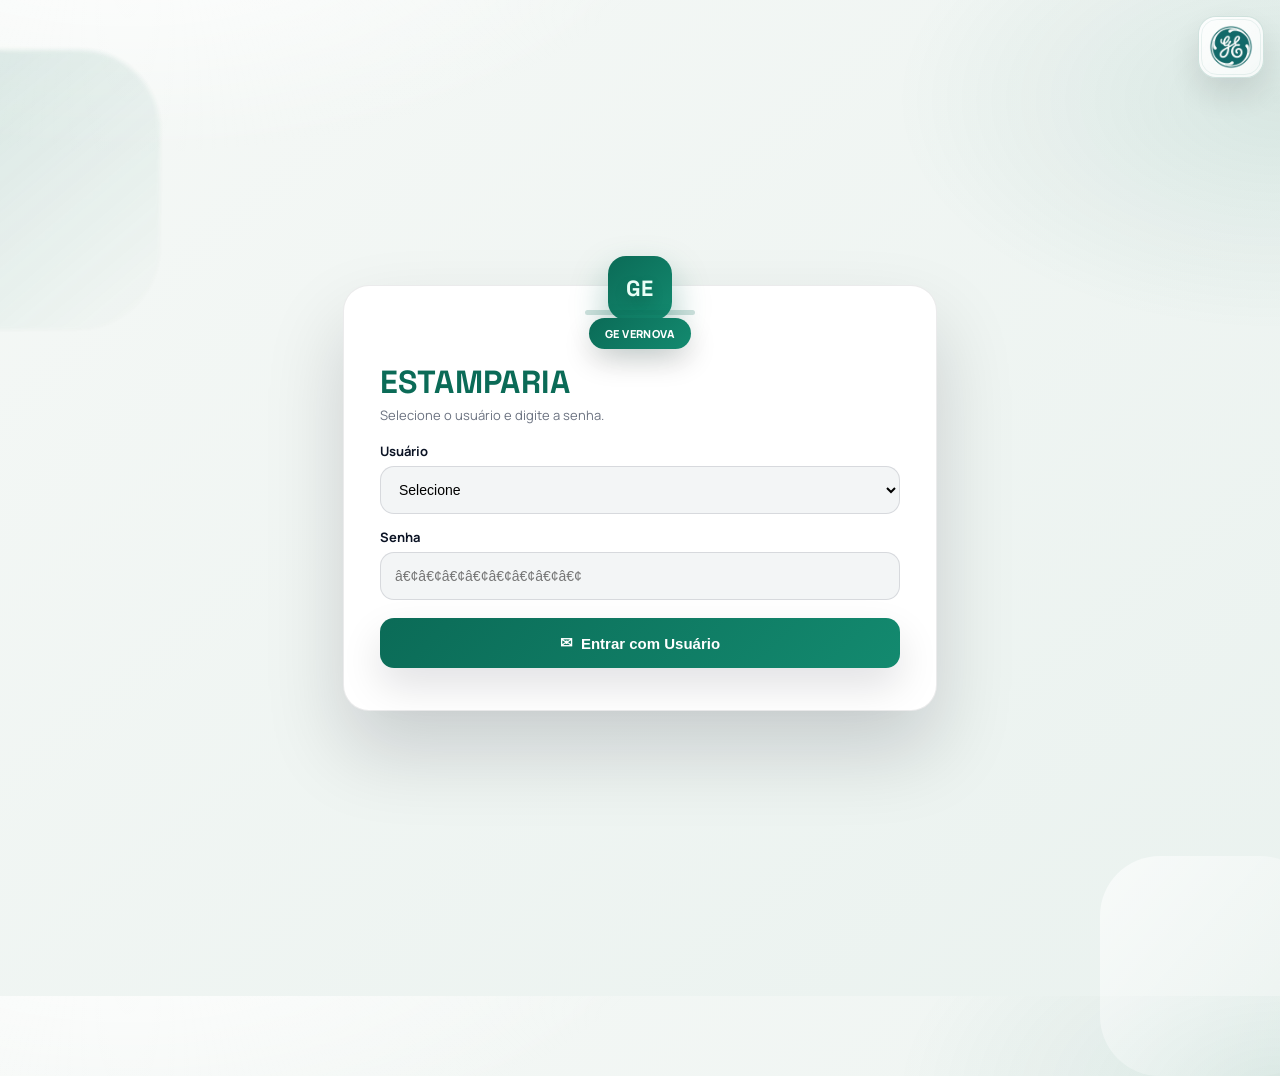
<file: frontend/engenheiro_pendencias.html>
﻿<!doctype html>
<!-- Arquivo: frontend/engenheiro_pendencias.html -->
<!-- Notas de manutencao: objetivo=preservar estrutura da tela; cuidado=nao quebrar ids/classes usados pelo JS; ao alterar=testar fluxo completo da pagina. -->
<!-- Descricao: Tela de pendencias do engenheiro de processo. Lista fichas por status com filtros avancados e permite inserir nova JOB. -->
<!-- Observacao: Requer perfil_ativo='engenheiro' ou 'admin'. Dados carregados de /api/fichas. -->
<html lang="pt-BR">
<head>
  <meta charset="utf-8">
  <meta name="viewport" content="width=device-width, initial-scale=1">
  <title>Painel - Engenheiro de Processo</title>
  <link rel="stylesheet" href="admin.css">
  <style>
    .page {
      max-width: 1420px;
    }

    .header-row {
      display: flex;
      justify-content: space-between;
      align-items: flex-start;
      gap: 12px;
    }

    .toolbar {
      display: flex;
      justify-content: flex-end;
      align-items: center;
      gap: 10px;
      flex-wrap: wrap;
    }

    .view-switch {
      display: inline-flex;
      align-items: center;
      gap: 6px;
      padding: 6px;
      border-radius: 12px;
      border: 1px solid rgba(7, 66, 56, 0.25);
      background: linear-gradient(145deg, #ffffff, #eef4f1);
    }

    .view-btn {
      border: 1px solid #6d9f90;
      border-radius: 10px;
      background: #ffffff;
      color: #0b6b57;
      font-size: 13px;
      font-weight: 800;
      text-transform: uppercase;
      letter-spacing: 0.02em;
      padding: 10px 14px;
      cursor: pointer;
      transition: background-color 0.15s ease, color 0.15s ease, border-color 0.15s ease;
    }

    .view-btn.is-off {
      color: #64748b;
      border-color: #9ca3af;
      background: #f3f4f6;
    }

    .view-btn[aria-pressed="true"] {
      background: #0b6b57;
      border-color: #085345;
      color: #ffffff;
    }

    .view-panel {
      display: none;
    }

    .view-panel.is-active {
      display: block;
    }

    .toolbar .btn {
      min-height: 48px;
      min-width: 112px;
      padding: 10px 20px;
      font-size: 18px;
      font-weight: 800;
      border-radius: 12px;
    }

    .toolbar .btn.btn-filter {
      min-width: 96px;
    }

    .toolbar .btn.btn-colunas {
      min-width: 104px;
    }

    .filter-wrap {
      position: relative;
    }

    .btn-filter {
      border-color: rgba(7, 66, 56, 0.28);
      background: linear-gradient(145deg, #ffffff, #eef4f1);
      color: #0b6b57;
    }

    .filter-badge {
      display: inline-flex;
      align-items: center;
      justify-content: center;
      background: #e63946;
      color: #fff;
      border-radius: 50%;
      width: 17px;
      height: 17px;
      font-size: 10px;
      font-weight: 800;
      margin-left: 4px;
      vertical-align: middle;
    }

    .data-filter-panel {
      background: rgba(255, 255, 255, 0.97);
      border: 1px solid rgba(7, 66, 56, 0.2);
      border-radius: 12px;
      padding: 10px 14px 10px;
      margin: 8px 0 10px;
    }

    .data-filter-panel.data-filter-panel-hidden {
      display: none;
    }

    .data-filter-grid {
      display: grid;
      grid-template-columns: repeat(auto-fill, minmax(190px, 1fr));
      gap: 6px 12px;
      align-items: end;
    }

    .data-filter-field {
      display: flex;
      flex-direction: column;
      gap: 3px;
    }

    .data-filter-field label {
      font-size: 10px;
      font-weight: 700;
      color: #0b6b57;
      text-transform: uppercase;
      letter-spacing: 0.3px;
    }

    .data-filter-field input,
    .data-filter-field select {
      border: 1px solid rgba(7, 66, 56, 0.25);
      border-radius: 7px;
      padding: 4px 8px;
      font-size: 12px;
      color: #0f172a;
      background: #fff;
      outline: none;
      height: 30px;
      box-sizing: border-box;
      font-family: inherit;
    }

    .data-filter-field input:focus,
    .data-filter-field select:focus {
      border-color: #0b6b57;
      box-shadow: 0 0 0 2px rgba(11, 107, 87, 0.12);
    }

    .data-filter-field-range .range-inputs {
      display: flex;
      align-items: center;
      gap: 5px;
    }

    .data-filter-field-range .range-inputs input {
      flex: 1;
      min-width: 0;
    }

    .data-filter-field-range .range-inputs span {
      color: #6b7280;
      font-size: 13px;
    }

    .data-filter-footer {
      display: flex;
      align-items: center;
      justify-content: flex-end;
      gap: 8px;
      margin-top: 8px;
    }

    .btn-sm {
      padding: 4px 14px;
      font-size: 12px;
    }

    .column-filter-popover {
      position: absolute;
      top: calc(100% + 8px);
      right: 0;
      width: min(420px, 92vw);
      border: 1px solid rgba(2, 6, 23, 0.16);
      border-radius: 12px;
      background: #ffffff;
      box-shadow: 0 16px 34px rgba(15, 23, 42, 0.2);
      z-index: 22;
      padding: 12px 12px 8px;
    }

    .column-filter-popover[hidden] {
      display: none;
    }

    .filter-title {
      margin: 0 0 8px;
      color: #0f172a;
      font-size: 13px;
      font-weight: 800;
      letter-spacing: 0.01em;
    }

    .filter-list {
      max-height: 260px;
      overflow: auto;
      display: grid;
      grid-template-columns: repeat(auto-fill, minmax(178px, 1fr));
      gap: 8px 12px;
      padding-right: 2px;
    }

    .filter-item {
      display: flex;
      align-items: center;
      gap: 7px;
      font-size: 12px;
      color: #1e293b;
      font-weight: 700;
      line-height: 1.3;
    }

    .filter-item input[type="checkbox"] {
      width: 14px;
      height: 14px;
      accent-color: #0b6b57;
      flex: 0 0 auto;
    }

    .filter-footer {
      display: flex;
      justify-content: flex-end;
      margin-top: 8px;
      padding-top: 8px;
      border-top: 1px solid rgba(15, 23, 42, 0.12);
    }

    .btn-link {
      appearance: none;
      border: none;
      background: transparent;
      color: #0b6b57;
      font-size: 12px;
      font-weight: 800;
      cursor: pointer;
      padding: 2px 4px;
    }

    .btn-link:hover {
      text-decoration: underline;
    }

    .analytics-grid {
      display: grid;
      grid-template-columns: repeat(2, minmax(0, 1fr));
      gap: 12px;
      margin-top: 10px;
    }

    .analytics-card {
      border: 1px solid rgba(7, 66, 56, 0.2);
      border-radius: 14px;
      background: linear-gradient(180deg, #f7fbf9 0%, #edf5f1 100%);
      padding: 14px;
    }

    .analytics-card h3 {
      margin: 0 0 10px 0;
      color: #0b6b57;
      text-transform: uppercase;
      font-size: 13px;
      letter-spacing: 0.03em;
    }

    .analytics-card-wide {
      grid-column: 1 / -1;
    }

    .donut-wrap {
      display: grid;
      justify-items: center;
      gap: 8px;
      min-height: 190px;
      align-content: center;
    }

    .donut {
      --donut-progress: 0;
      width: 138px;
      height: 138px;
      border-radius: 50%;
      background: conic-gradient(#0b6b57 calc(var(--donut-progress) * 1%), #d8e5df 0);
      display: grid;
      place-items: center;
      position: relative;
    }

    .donut::before {
      content: "";
      width: 88px;
      height: 88px;
      border-radius: 50%;
      background: #ffffff;
      border: 1px solid #d2ded8;
      position: absolute;
    }

    .donut span {
      position: relative;
      z-index: 1;
      font-size: 24px;
      font-weight: 900;
      color: #0b6b57;
    }

    .donut-caption {
      margin: 0;
      color: #334155;
      font-size: 13px;
      text-align: center;
    }

    .metric-list {
      display: grid;
      gap: 9px;
    }

    .metric-row {
      display: grid;
      grid-template-columns: 170px 1fr 94px;
      align-items: center;
      gap: 8px;
    }

    .metric-label {
      font-size: 12px;
      font-weight: 700;
      color: #0f172a;
      text-transform: uppercase;
    }

    .metric-track {
      height: 10px;
      border-radius: 999px;
      background: #dbe5df;
      overflow: hidden;
    }

    .metric-fill {
      height: 100%;
      width: 0%;
      border-radius: 999px;
      background: linear-gradient(90deg, #0b6b57, #14b8a6);
      transition: width 0.2s ease;
    }

    .metric-value {
      font-size: 12px;
      font-weight: 700;
      color: #334155;
      text-align: right;
    }

    .kpi-grid {
      display: grid;
      grid-template-columns: repeat(4, minmax(0, 1fr));
      gap: 12px;
      margin-top: 10px;
    }

    .kpi-card {
      border: 1px solid rgba(7, 66, 56, 0.2);
      border-radius: 12px;
      background: linear-gradient(180deg, #f7fbf9 0%, #edf5f1 100%);
      padding: 12px;
      display: grid;
      gap: 6px;
      min-height: 92px;
      align-content: center;
    }

    .kpi-card span {
      color: #475569;
      font-size: 11px;
      text-transform: uppercase;
      letter-spacing: 0.03em;
      font-weight: 700;
    }

    .kpi-card strong {
      color: #0b6b57;
      font-size: 24px;
      line-height: 1.1;
      font-weight: 900;
    }

    .kpi-note {
      margin: 8px 0 0 0;
      font-size: 12px;
      color: #475569;
    }

    .pendencias-wrap {
      overflow-x: auto;
      border: 1px solid rgba(2, 6, 23, 0.12);
      border-radius: 14px;
      background: #fff;
      box-shadow: 0 10px 22px rgba(2, 6, 23, 0.08);
    }

    .pendencias-table {
      width: 100%;
      border-collapse: collapse;
      table-layout: fixed;
      font-size: 13px;
      min-width: 1220px;
    }

    .pendencias-table thead th {
      background: #0b6b57;
      color: #fff;
      font-weight: 700;
      text-align: center;
      padding: 12px 12px;
      border-right: 1px solid rgba(255, 255, 255, 0.2);
      border-bottom: 1px solid rgba(2, 6, 23, 0.14);
      white-space: nowrap;
      line-height: 1.3;
      letter-spacing: 0.01em;
    }

    .pendencias-table thead th:last-child {
      border-right: none;
    }

    .pendencias-table tbody td {
      border-top: 1px solid rgba(2, 6, 23, 0.12);
      padding: 11px 10px;
      vertical-align: middle;
      color: #0f172a;
      background: rgba(255, 255, 255, 0.92);
      white-space: normal;
      overflow-wrap: anywhere;
      line-height: 1.35;
      text-align: center;
    }

    .pendencias-table tbody tr:nth-child(even) td {
      background: rgba(238, 246, 243, 0.9);
    }

    .pendencias-table tbody tr:hover td {
      background: rgba(227, 241, 236, 0.95);
    }

    .status-badge {
      display: inline-block;
      padding: 3px 9px;
      border-radius: 999px;
      font-weight: 700;
      font-size: 12px;
      border: 1px solid #94a3b8;
      color: #334155;
      background: #f1f5f9;
      white-space: nowrap;
    }

    .status-badge.status-producao {
      border-color: #6b7280;
      color: #374151;
      background: #f3f4f6;
    }

    .status-badge.status-ferramentaria {
      border-color: #64748b;
      color: #334155;
      background: #eef2f7;
    }

    .status-badge.status-cancelada {
      border-color: #a8a29e;
      color: #57534e;
      background: #f5f5f4;
    }

    .status-badge.status-ferramenta-aprovada {
      border-color: #6b7280;
      color: #374151;
      background: #f3f4f6;
    }

    .status-badge.status-ja-estampado {
      border-color: #64748b;
      color: #334155;
      background: #eef2f7;
    }

    .status-badge.status-liberacao-prevista {
      border-color: #9ca3af;
      color: #4b5563;
      background: #f3f4f6;
    }

    .status-badge.status-cisinox {
      border-color: #64748b;
      color: #334155;
      background: #f1f5f9;
    }

    .status-badge.status-liberado-producao {
      border-color: #6b7280;
      color: #374151;
      background: #f3f4f6;
    }

    .status-badge.status-na {
      border-color: #9ca3af;
      color: #6b7280;
      background: #f8fafc;
    }

    .btn-row {
      display: inline-flex;
      align-items: center;
      justify-content: center;
      min-height: 32px;
      min-width: 94px;
      padding: 6px 12px;
      border: 1px solid rgba(7, 66, 56, 0.28);
      border-radius: 8px;
      background: linear-gradient(145deg, #137f67, #0b6b57);
      color: #fff;
      text-decoration: none;
      font-weight: 700;
      font-size: 12px;
      white-space: nowrap;
      cursor: pointer;
    }

    .row-actions {
      display: inline-flex;
      align-items: center;
      gap: 6px;
      justify-content: center;
    }

    .btn-row.btn-row-view {
      min-width: 40px;
      width: 40px;
      min-height: 34px;
      padding: 6px;
      line-height: 0;
      border-color: #0b6b57;
      background: #ffffff;
      color: #0b6b57;
      border-width: 1.5px;
      border-radius: 10px;
      box-shadow: 0 1px 2px rgba(2, 6, 23, 0.12);
      transition: background-color 120ms ease, color 120ms ease, box-shadow 120ms ease, transform 120ms ease;
    }

    .btn-row.btn-row-view:hover {
      background: #0b6b57;
      color: #ffffff;
      box-shadow: 0 3px 8px rgba(11, 107, 87, 0.26);
      transform: translateY(-1px);
    }

    .btn-row.btn-row-view:focus-visible {
      outline: 2px solid #16a34a;
      outline-offset: 2px;
    }

    .btn-row.btn-row-view .icon-eye {
      width: 18px;
      height: 18px;
      display: block;
    }

    .btn-row.btn-row-edit {
      min-width: 70px;
    }

    .actions {
      display: flex;
      gap: 10px;
      flex-wrap: wrap;
      justify-content: space-between;
      align-items: center;
    }

    .left-actions {
      display: flex;
      gap: 10px;
      flex-wrap: wrap;
    }

    .empty {
      padding: 16px;
      text-align: center;
      color: #6b7280;
      font-weight: 700;
    }

    .pendencias-table th[data-col="numero_ficha"],
    .pendencias-table td[data-col="numero_ficha"] {
      width: 120px;
      min-width: 120px;
    }

    .pendencias-table th[data-col="job"],
    .pendencias-table td[data-col="job"] {
      width: 180px;
      min-width: 170px;
    }

    .pendencias-table th[data-col="job_irma"],
    .pendencias-table td[data-col="job_irma"] {
      width: 170px;
      min-width: 160px;
    }

    .pendencias-table th[data-col="elemento_pep"],
    .pendencias-table td[data-col="elemento_pep"] {
      width: 190px;
      min-width: 170px;
    }

    .pendencias-table th[data-col="desenhos"],
    .pendencias-table td[data-col="desenhos"] {
      width: 240px;
      min-width: 210px;
    }

    .pendencias-table th[data-col="status"],
    .pendencias-table td[data-col="status"] {
      width: 130px;
      min-width: 130px;
      text-align: center;
    }

    .pendencias-table th[data-col="acao"],
    .pendencias-table td[data-col="acao"] {
      width: 150px;
      min-width: 150px;
      text-align: center;
    }

    .pendencias-table tbody td.cell-left {
      text-align: left;
    }

    .pendencias-table thead th[data-col="numero_ficha"] {
      background: #d1d5db;
      color: #1f2937;
      border-right: 1px solid #c4c9d1;
    }

    .pendencias-table tbody td[data-col="numero_ficha"] {
      background: #f3f4f6 !important;
      color: #4b5563;
      font-family: "Consolas", "Courier New", monospace;
      font-size: 12px;
      letter-spacing: 0.02em;
      font-weight: 700;
    }

    .pendencias-table tbody td.cell-job-lines {
      vertical-align: top;
      text-align: left;
    }

    .pendencias-table tbody td.cell-pep-lines {
      overflow-wrap: normal;
      word-break: keep-all;
      vertical-align: top;
      text-align: left;
    }

    .pendencias-table tbody td.cell-desenho-lines {
      white-space: pre-line;
      line-height: 1.35;
      vertical-align: top;
      text-align: left;
    }

    .linked-lines {
      display: flex;
      flex-direction: column;
      gap: 0;
      text-align: left;
    }

    .linked-line {
      display: grid;
      grid-template-columns: 28px 1fr;
      align-items: start;
      gap: 8px;
      padding: 5px 0;
      border-bottom: 1px dashed rgba(15, 23, 42, 0.16);
      line-height: 1.3;
    }

    .linked-line.no-index {
      grid-template-columns: 1fr;
      gap: 0;
    }

    .linked-line:last-child {
      border-bottom: none;
      padding-bottom: 0;
    }

    .line-index {
      display: inline-flex;
      align-items: center;
      justify-content: center;
      min-width: 24px;
      height: 18px;
      border-radius: 999px;
      background: #e2e8f0;
      color: #334155;
      font-size: 10px;
      font-weight: 700;
      letter-spacing: 0.02em;
    }

    .line-text {
      min-height: 18px;
      white-space: normal;
      overflow-wrap: anywhere;
    }

    .line-text.is-empty {
      color: #94a3b8;
    }

    .pendencias-table tbody td.cell-pep-lines .line-text {
      white-space: nowrap;
      overflow: hidden;
      text-overflow: ellipsis;
      overflow-wrap: normal;
    }

    @media (max-width: 760px) {
      .page {
        max-width: 980px;
      }

      .header-row {
        flex-direction: column;
      }

      .toolbar {
        width: 100%;
        justify-content: flex-start;
      }

      .toolbar .btn {
        min-height: 44px;
        min-width: 104px;
        font-size: 16px;
      }

      .view-switch {
        width: 100%;
        justify-content: space-between;
        flex-wrap: wrap;
      }

      .view-btn {
        flex: 1 1 110px;
        text-align: center;
      }

      .analytics-grid {
        grid-template-columns: 1fr;
      }

      .analytics-card-wide {
        grid-column: auto;
      }

      .metric-row {
        grid-template-columns: 1fr;
        gap: 6px;
      }

      .metric-value {
        text-align: left;
      }

      .kpi-grid {
        grid-template-columns: repeat(2, minmax(0, 1fr));
      }

      .pendencias-table {
        min-width: 980px;
      }

      .actions {
        justify-content: center;
      }
    }
  </style>
</head>
<!-- ===== BODY: layout de pendencias do engenheiro ===== -->
<body>
  <main class="page">
    <section class="panel">

      <!-- ===== Cabecalho: logo GE, titulo, botao de filtro e botao Inserir JOB ===== -->
      <header class="panel-header">
        <div class="header-row">
          <div class="head-main">
            <div class="logo-box">
              <img src="assets/gevernova_logo.jpg" alt="GE Vernova">
            </div>
            <div class="head-text">
              <h1>Pend&ecirc;ncias do Engenheiro de Processo</h1>
              <p id="perfilInfo">Perfil: Engenheiro de Processo</p>
            </div>
          </div>
          <div class="toolbar">
            <button type="button" class="btn btn-filter" id="btnFiltroDados" data-table-only="1">Filtro <span class="filter-badge" id="dataFilterBadge" style="display:none">0</span></button>
            <a class="btn" href="form.html?perfil=engenheiro">INSERIR JOB</a>
          </div>
        </div>
      </header>

      <!-- ===== Painel de filtros (colapsavel): diversos filtros por JOB, ferramental, status e datas ===== -->
      <div class="view-panel is-active" data-panel="tabela">
        <div class="data-filter-panel data-filter-panel-hidden" id="dataFilterPanel">
          <div class="data-filter-grid">
            <div class="data-filter-field">
              <label for="fJob">JOB</label>
              <input type="text" id="fJob" placeholder="Filtrar JOB...">
            </div>
            <div class="data-filter-field">
              <label for="fJobIrma">JOB Irm&atilde;</label>
              <input type="text" id="fJobIrma" placeholder="Filtrar JOB irm&atilde;...">
            </div>
            <div class="data-filter-field">
              <label for="fElementoPep">Elemento PEP</label>
              <input type="text" id="fElementoPep" placeholder="Filtrar elemento PEP...">
            </div>
            <div class="data-filter-field">
              <label for="fDesenho">Desenho</label>
              <input type="text" id="fDesenho" placeholder="Filtrar desenho...">
            </div>
            <div class="data-filter-field">
              <label for="fFerramental">N&ordm; Ferramental</label>
              <input type="text" id="fFerramental" placeholder="Filtrar ferramental...">
            </div>
            <div class="data-filter-field">
              <label for="fPrensa">Prensa</label>
              <select id="fPrensa"><option value="">Todas</option></select>
            </div>
            <div class="data-filter-field">
              <label for="fStatusRoteiro">Status Roteiro</label>
              <select id="fStatusRoteiro"><option value="">Todos</option></select>
            </div>
            <div class="data-filter-field">
              <label for="fStatusFrnr">Status FRNR</label>
              <select id="fStatusFrnr"><option value="">Todos</option></select>
            </div>
            <div class="data-filter-field">
              <label for="fStatusFerramental">Status Ferramental</label>
              <select id="fStatusFerramental"><option value="">Todos</option></select>
            </div>
            <div class="data-filter-field">
              <label for="fStatusEntrega">Status Entrega Ferramental</label>
              <select id="fStatusEntrega"><option value="">Todos</option></select>
            </div>
            <div class="data-filter-field data-filter-field-range">
              <label>Data prevista envio</label>
              <div class="range-inputs">
                <input type="date" id="fDataEnvioMin">
                <span>&ndash;</span>
                <input type="date" id="fDataEnvioMax">
              </div>
            </div>
            <div class="data-filter-field data-filter-field-range">
              <label>Data entrega evento</label>
              <div class="range-inputs">
                <input type="date" id="fDataEventoMin">
                <span>&ndash;</span>
                <input type="date" id="fDataEventoMax">
              </div>
            </div>
          </div>
          <div class="data-filter-footer">
            <button type="button" class="btn btn-secondary btn-sm" id="btnAplicarFiltroDados">Aplicar filtros</button>
            <button type="button" class="btn btn-outline btn-sm" id="btnLimparFiltroDados">Limpar</button>
          </div>
        </div>

        <!-- ===== Tabela de pendencias: linhas geradas dinamicamente pelo JS com colunas por contexto ===== -->
        <div class="pendencias-wrap">
          <table class="pendencias-table" aria-label="Tabela de pend&ecirc;ncias do engenheiro de processo">
            <thead>
              <tr id="pendenciasHeadRow"></tr>
            </thead>
            <tbody id="pendenciasBody"></tbody>
          </table>
          <div class="empty" id="emptyState" hidden>Nenhuma pend&ecirc;ncia encontrada.</div>
        </div>
      </div>

      <!-- Botoes de navegacao: Voltar dinamico e logout -->
      <div class="actions">
        <div class="left-actions" id="leftActions"></div>
        <button type="button" class="btn btn-outline" id="btnSair">Sair</button>
      </div>
    </section>
  </main>

  <!-- ===== SCRIPT: autenticacao, carregamento de fichas, filtros e redirecionamento ao form ===== -->
  <!--
    Fluxo: verifica perfil -> busca /api/fichas -> filtra e renderiza tabela
    -> botao 'INSERIR JOB' abre form.html -> colunas de acao redirecionam para visualizacao/edicao.
  -->
  <script>
    (function () {
      const perfilAtivo = sessionStorage.getItem("perfil_ativo");
      const usuarioAtivo = sessionStorage.getItem("usuario_ativo") || "";
      const perfisPermitidos = ["engenheiro", "admin"];
      if (!perfisPermitidos.includes(perfilAtivo)) {
        window.location.replace("login.html");
        return;
      }
      sessionStorage.removeItem("redirect_engenheiro_menu");

      const perfilInfo = document.getElementById("perfilInfo");
      if (perfilInfo) {
        const perfilNomes = {
          admin: "Admin",
          engenheiro: "Engenheiro de Processo",
          producao: "ProduÃƒÂ§ÃƒÂ£o",
          ferramenteiro: "Ferramenteiro"
        };
        const partesUsuario = usuarioAtivo.split(":");
        const perfilUsuario = (partesUsuario[0] || perfilAtivo || "").trim().toLowerCase();
        const nomeUsuario = partesUsuario.slice(1).join(":").trim();
        const perfilLabel = perfilNomes[perfilUsuario] || perfilNomes[perfilAtivo] || "UsuÃƒÂ¡rio";
        let textoPerfil = nomeUsuario ? "Perfil " + perfilLabel + ": " + nomeUsuario : "Perfil " + perfilLabel;
        if (perfilAtivo === "admin") {
          textoPerfil += " (visualizando pendÃƒÂªncias do engenheiro)";
        }
        perfilInfo.textContent = textoPerfil;
      }

      const API_URL = "/api";
      const FICHAS_CACHE_KEY = "cache_fichas_rows_v1";
      const FICHAS_CACHE_TTL_MS = 120000;
      const COLUNAS_VISIVEIS_KEY = "engenheiro_colunas_visiveis_v1";
      let pendencias = [];
      let filteredPendencias = [];

      const pendenciasTable = document.querySelector(".pendencias-table");
      const pendenciasHeadRow = document.getElementById("pendenciasHeadRow");
      const pendenciasBody = document.getElementById("pendenciasBody");
      const emptyState = document.getElementById("emptyState");
      const btnFiltroDados = document.getElementById("btnFiltroDados");
      const dataFilterPanel = document.getElementById("dataFilterPanel");
      const dataFilterBadge = document.getElementById("dataFilterBadge");
      const btnFiltroColunas = document.getElementById("btnFiltroColunas");
      const columnFilterPopover = document.getElementById("columnFilterPopover");
      const columnFilterList = document.getElementById("columnFilterList");
      const btnColunasPadrao = document.getElementById("btnColunasPadrao");
      const fJob = document.getElementById("fJob");
      const fJobIrma = document.getElementById("fJobIrma");
      const fElementoPep = document.getElementById("fElementoPep");
      const fDesenho = document.getElementById("fDesenho");
      const fFerramental = document.getElementById("fFerramental");
      const fPrensa = document.getElementById("fPrensa");
      const fStatusRoteiro = document.getElementById("fStatusRoteiro");
      const fStatusFrnr = document.getElementById("fStatusFrnr");
      const fStatusFerramental = document.getElementById("fStatusFerramental");
      const fStatusEntrega = document.getElementById("fStatusEntrega");
      const fDataEnvioMin = document.getElementById("fDataEnvioMin");
      const fDataEnvioMax = document.getElementById("fDataEnvioMax");
      const fDataEventoMin = document.getElementById("fDataEventoMin");
      const fDataEventoMax = document.getElementById("fDataEventoMax");
      const btnAplicarFiltroDados = document.getElementById("btnAplicarFiltroDados");
      const btnLimparFiltroDados = document.getElementById("btnLimparFiltroDados");
      const viewButtons = Array.from(document.querySelectorAll("[data-view]"));
      const viewPanels = Array.from(document.querySelectorAll("[data-panel]"));
      const tableOnlyControls = Array.from(document.querySelectorAll("[data-table-only]"));
      const statusMetricRows = Array.from(document.querySelectorAll("[data-status-row]"));
      const topJobRows = Array.from(document.querySelectorAll("[data-top-job-row]"));
      const donutPendencias = document.getElementById("donutPendencias");
      const donutPendenciasLabel = document.getElementById("donutPendenciasLabel");
      const donutPendenciasCaption = document.getElementById("donutPendenciasCaption");
      const kpiRegistrosExibidos = document.getElementById("kpiRegistrosExibidos");
      const kpiRegistrosBase = document.getElementById("kpiRegistrosBase");
      const kpiJobsUnicos = document.getElementById("kpiJobsUnicos");
      const kpiPercentualPendente = document.getElementById("kpiPercentualPendente");
      const kpiPendente = document.getElementById("kpiPendente");
      const kpiFerramentaria = document.getElementById("kpiFerramentaria");
      const kpiProducao = document.getElementById("kpiProducao");
      const kpiConcluido = document.getElementById("kpiConcluido");

      const COLUMN_DEFS = [
        { key: "numero_ficha", label: "N\u00famero da Ficha", defaultVisible: true, minWidth: 120 },
        { key: "job", label: "JOB", defaultVisible: true, minWidth: 180, lines: true, showIndex: true, className: "cell-job-lines cell-left" },
        { key: "job_irma", label: "JOB Irm\u00e3", defaultVisible: true, minWidth: 170, lines: true, className: "cell-job-lines cell-left" },
        { key: "elemento_pep", label: "Elemento PEP", defaultVisible: true, minWidth: 190, lines: true, className: "cell-pep-lines cell-left" },
        { key: "tipo_lamina_processo", label: "Tipo da L\u00e2mina / Processo", defaultVisible: false, minWidth: 200, className: "cell-left" },
        { key: "desenhos", label: "Desenhos", defaultVisible: true, minWidth: 240, className: "cell-desenho-lines cell-left" },
        { key: "pt", label: "PT", defaultVisible: false, minWidth: 120 },
        { key: "numero_ferramental", label: "N\u00ba Ferramental", defaultVisible: false, minWidth: 170 },
        { key: "ficha_processo", label: "Ficha de Processo", defaultVisible: false, minWidth: 170 },
        { key: "descricao_ferramenta", label: "Descri\u00e7\u00e3o da Ferramenta", defaultVisible: false, minWidth: 230, className: "cell-left" },
        { key: "numero_desenho_ferramental", label: "N\u00ba Desenho Ferramenta", defaultVisible: false, minWidth: 200 },
        { key: "status_roteiro", label: "Status do Roteiro", defaultVisible: false, minWidth: 170 },
        { key: "status_frnr", label: "Status FRNR", defaultVisible: false, minWidth: 160 },
        { key: "status_ferramental", label: "Status Ferramental", defaultVisible: false, minWidth: 180 },
        { key: "status_entrega_ferramental", label: "Status Entrega Ferramental", defaultVisible: false, minWidth: 220 },
        { key: "prensa", label: "Prensa", defaultVisible: false, minWidth: 110 },
        { key: "data_envio_ferramentaria", label: "Data prevista envio", defaultVisible: false, minWidth: 170, type: "date" },
        { key: "data_entrega_evento", label: "Data entrega evento", defaultVisible: false, minWidth: 170, type: "date" },
        { key: "data_emissao_requisicao", label: "Data emiss\u00e3o REQ", defaultVisible: false, minWidth: 160, type: "date" },
        { key: "data_termino_avaliacao_kit", label: "Data t\u00e9rmino avalia\u00e7\u00e3o", defaultVisible: false, minWidth: 200, type: "date" },
        { key: "data_termino_producao", label: "Data produ\u00e7\u00e3o", defaultVisible: false, minWidth: 150, type: "date" },
        { key: "qtde_afiacao", label: "Qtd. afia\u00e7\u00e3o", defaultVisible: false, minWidth: 130, type: "number" },
        { key: "qtde_total_afiacao", label: "Qtd. total afia\u00e7\u00e3o", defaultVisible: false, minWidth: 170, type: "number" },
        { key: "total_golpes_final", label: "Golpes final", defaultVisible: false, minWidth: 130, type: "number" },
        { key: "total_golpes_sem_afiar", label: "Golpes sem afiar", defaultVisible: false, minWidth: 160, type: "number" },
        { key: "qtde_total_golpes_ferramenta", label: "Total de golpes", defaultVisible: false, minWidth: 150, type: "number" },
        { key: "qtde_uso_ferramenta", label: "Qtd. uso do estampo", defaultVisible: false, minWidth: 170, type: "number" },
        { key: "vida_util_ferramenta", label: "Vida util atual (mm)", defaultVisible: false, minWidth: 160, type: "decimal1" },
        { key: "numero_plan_interno", label: "N\u00ba Requisi\u00e7\u00e3o", defaultVisible: false, minWidth: 160 },
        { key: "numero_po", label: "N\u00ba PO", defaultVisible: false, minWidth: 140 },
        { key: "numero_rnc", label: "N\u00ba RNC", defaultVisible: false, minWidth: 140 },
        { key: "ferramenteiro_responsavel", label: "Ferramenteiro", defaultVisible: false, minWidth: 180, className: "cell-left" },
        { key: "observacao_ultima_manutencao_ferramenta", label: "Observa\u00e7\u00f5es", defaultVisible: false, minWidth: 220, className: "cell-left" }
      ];

      const FIXED_COLUMNS = [
        { key: "status", label: "Status", minWidth: 130 },
        { key: "acao", label: "A\u00e7\u00e3o", minWidth: 150 }
      ];

      const COLUMN_KEY_SET = new Set(COLUMN_DEFS.map((col) => col.key));
      const DEFAULT_VISIBLE_COLUMNS = COLUMN_DEFS.filter((col) => col.defaultVisible).map((col) => col.key);

      let visibleColumnKeys = loadVisibleColumnKeys();

      function readFichasCache() {
        try {
          const raw = sessionStorage.getItem(FICHAS_CACHE_KEY);
          if (!raw) {
            return null;
          }
          const parsed = JSON.parse(raw);
          if (!parsed || !Array.isArray(parsed.rows)) {
            return null;
          }
          const ts = Number(parsed.ts || 0);
          if (!ts || Date.now() - ts > FICHAS_CACHE_TTL_MS) {
            return null;
          }
          return parsed.rows;
        } catch (_error) {
          return null;
        }
      }

      function writeFichasCache(rows) {
        try {
          sessionStorage.setItem(
            FICHAS_CACHE_KEY,
            JSON.stringify({ ts: Date.now(), rows: Array.isArray(rows) ? rows : [] })
          );
        } catch (_error) {
          // ignore cache errors
        }
      }

      function loadVisibleColumnKeys() {
        try {
          const raw = localStorage.getItem(COLUNAS_VISIVEIS_KEY);
          if (!raw) {
            return DEFAULT_VISIBLE_COLUMNS.slice();
          }
          const parsed = JSON.parse(raw);
          if (!Array.isArray(parsed)) {
            return DEFAULT_VISIBLE_COLUMNS.slice();
          }
          const valid = parsed
            .map((value) => String(value || "").trim())
            .filter((value) => COLUMN_KEY_SET.has(value));
          return valid.length > 0 ? valid : DEFAULT_VISIBLE_COLUMNS.slice();
        } catch (_error) {
          return DEFAULT_VISIBLE_COLUMNS.slice();
        }
      }

      function persistVisibleColumnKeys() {
        try {
          localStorage.setItem(COLUNAS_VISIVEIS_KEY, JSON.stringify(visibleColumnKeys));
        } catch (_error) {
          // ignore storage errors
        }
      }

      function getVisibleColumns() {
        return COLUMN_DEFS.filter((column) => visibleColumnKeys.includes(column.key));
      }

      function formatValueByType(value, type) {
        if (value == null || value === "") {
          return "";
        }
        if (type === "date") {
          return formatDateToBrShort(value);
        }
        if (type === "number") {
          const n = Number(value);
          return Number.isFinite(n) ? String(n) : String(value);
        }
        if (type === "decimal1") {
          const n = Number(value);
          return Number.isFinite(n) ? n.toFixed(2) : String(value);
        }
        return String(value);
      }

      function createCell(text, className, colKey) {
        const td = document.createElement("td");
        const rawText = text == null ? "" : String(text);
        td.textContent = rawText;
        if (rawText && !String(className || "").includes("cell-desenho-lines")) {
          td.title = rawText;
        }
        if (className) {
          td.className = className;
        }
        if (colKey) {
          td.dataset.col = colKey;
        }
        return td;
      }

      function createLinkedLinesCell(lines, className, showIndex, colKey) {
        const td = document.createElement("td");
        if (className) {
          td.className = className;
        }
        if (colKey) {
          td.dataset.col = colKey;
        }

        const values = Array.isArray(lines) && lines.length > 0 ? lines : [""];
        const wrap = document.createElement("div");
        wrap.className = "linked-lines";

        values.forEach((value, index) => {
          const line = document.createElement("div");
          line.className = "linked-line";

          const text = document.createElement("span");
          text.className = "line-text";
          const cleanValue = String(value || "").trim();
          if (cleanValue) {
            text.textContent = cleanValue;
            text.title = cleanValue;
          } else {
            text.textContent = "\u00A0";
            text.classList.add("is-empty");
          }

          if (showIndex) {
            const chip = document.createElement("span");
            chip.className = "line-index";
            chip.textContent = "J" + String(index + 1);
            line.appendChild(chip);
          } else {
            line.classList.add("no-index");
          }
          line.appendChild(text);
          wrap.appendChild(line);
        });

        td.appendChild(wrap);
        return td;
      }

      function splitNonEmptyByDoubleSpaceOrLineBreak(value) {
        return String(value || "")
          .split(/\|\|+|\r\n|\r|\n|\s{2,}/)
          .map((part) => part.trim())
          .filter(Boolean);
      }

      function splitNonEmptyBySingleSpace(value) {
        return String(value || "")
          .split(/\s+/)
          .map((part) => part.trim())
          .filter((part) => part && part.toUpperCase() !== "NA");
      }

      function normalizeText(value) {
        return String(value || "")
          .normalize("NFD")
          .replace(/[\u0300-\u036f]/g, "")
          .toLowerCase()
          .trim();
      }

      function toDateStamp(value) {
        if (value === null || value === undefined || value === "") {
          return null;
        }
        const rawValue = String(value).trim();
        if (!rawValue) {
          return null;
        }
        const raw = rawValue.length >= 10 ? rawValue.slice(0, 10) : rawValue;
        let year;
        let month;
        let day;
        let match = raw.match(/^(\d{4})-(\d{2})-(\d{2})$/);
        if (match) {
          year = Number(match[1]);
          month = Number(match[2]);
          day = Number(match[3]);
        } else {
          match = raw.match(/^(\d{2})\/(\d{2})\/(\d{4})$/);
          if (!match) {
            return null;
          }
          day = Number(match[1]);
          month = Number(match[2]);
          year = Number(match[3]);
        }
        if (!Number.isInteger(year) || !Number.isInteger(month) || !Number.isInteger(day)) {
          return null;
        }
        const dt = new Date(Date.UTC(year, month - 1, day));
        if (
          dt.getUTCFullYear() !== year ||
          dt.getUTCMonth() + 1 !== month ||
          dt.getUTCDate() !== day
        ) {
          return null;
        }
        return year * 10000 + month * 100 + day;
      }

      function fillSelectOptions(selectEl, values, defaultLabel) {
        if (!selectEl) {
          return;
        }
        const current = selectEl.value;
        const uniqueValues = Array.from(new Set((values || [])
          .map((value) => String(value || "").trim())
          .filter(Boolean)))
          .sort((a, b) => a.localeCompare(b, "pt-BR", { sensitivity: "base" }));
        selectEl.innerHTML = "";
        const optionAll = document.createElement("option");
        optionAll.value = "";
        optionAll.textContent = defaultLabel;
        selectEl.appendChild(optionAll);
        uniqueValues.forEach((value) => {
          const option = document.createElement("option");
          option.value = value;
          option.textContent = value;
          selectEl.appendChild(option);
        });
        if (current && uniqueValues.includes(current)) {
          selectEl.value = current;
        } else {
          selectEl.value = "";
        }
      }

      function populateDataFilterSelects() {
        fillSelectOptions(fPrensa, pendencias.map((item) => item.prensa), "Todas");
        fillSelectOptions(fStatusRoteiro, pendencias.map((item) => item.status_roteiro || item.status), "Todos");
        fillSelectOptions(fStatusFrnr, pendencias.map((item) => item.status_frnr), "Todos");
        fillSelectOptions(fStatusFerramental, pendencias.map((item) => item.status_ferramental), "Todos");
        fillSelectOptions(fStatusEntrega, pendencias.map((item) => item.status_entrega_ferramental), "Todos");
      }

      function countActiveDataFilters() {
        let count = 0;
        const values = [
          fJob && fJob.value,
          fJobIrma && fJobIrma.value,
          fElementoPep && fElementoPep.value,
          fDesenho && fDesenho.value,
          fFerramental && fFerramental.value,
          fPrensa && fPrensa.value,
          fStatusRoteiro && fStatusRoteiro.value,
          fStatusFrnr && fStatusFrnr.value,
          fStatusFerramental && fStatusFerramental.value,
          fStatusEntrega && fStatusEntrega.value,
          fDataEnvioMin && fDataEnvioMin.value,
          fDataEnvioMax && fDataEnvioMax.value,
          fDataEventoMin && fDataEventoMin.value,
          fDataEventoMax && fDataEventoMax.value
        ];
        values.forEach((value) => {
          if (String(value || "").trim() !== "") {
            count += 1;
          }
        });
        return count;
      }

      function applyDataFilters() {
        const jobFilter = normalizeText(fJob && fJob.value);
        const jobIrmaFilter = normalizeText(fJobIrma && fJobIrma.value);
        const pepFilter = normalizeText(fElementoPep && fElementoPep.value);
        const desenhoFilter = normalizeText(fDesenho && fDesenho.value);
        const ferramentalFilter = normalizeText(fFerramental && fFerramental.value);
        const prensaFilter = normalizeText(fPrensa && fPrensa.value);
        const statusRoteiroFilter = normalizeText(fStatusRoteiro && fStatusRoteiro.value);
        const statusFrnrFilter = normalizeText(fStatusFrnr && fStatusFrnr.value);
        const statusFerramentalFilter = normalizeText(fStatusFerramental && fStatusFerramental.value);
        const statusEntregaFilter = normalizeText(fStatusEntrega && fStatusEntrega.value);
        const dataEnvioMin = toDateStamp(fDataEnvioMin && fDataEnvioMin.value);
        const dataEnvioMax = toDateStamp(fDataEnvioMax && fDataEnvioMax.value);
        const dataEventoMin = toDateStamp(fDataEventoMin && fDataEventoMin.value);
        const dataEventoMax = toDateStamp(fDataEventoMax && fDataEventoMax.value);

        filteredPendencias = pendencias.filter((item) => {
          if (jobFilter && !normalizeText(item.job).includes(jobFilter)) {
            return false;
          }
          if (jobIrmaFilter && !normalizeText(item.job_irma).includes(jobIrmaFilter)) {
            return false;
          }
          if (pepFilter && !normalizeText(item.elemento_pep).includes(pepFilter)) {
            return false;
          }
          if (desenhoFilter && !normalizeText(item.desenhos).includes(desenhoFilter)) {
            return false;
          }
          if (ferramentalFilter && !normalizeText(item.numero_ferramental).includes(ferramentalFilter)) {
            return false;
          }
          if (prensaFilter && normalizeText(item.prensa) !== prensaFilter) {
            return false;
          }
          if (statusRoteiroFilter && normalizeText(item.status_roteiro || item.status) !== statusRoteiroFilter) {
            return false;
          }
          if (statusFrnrFilter && normalizeText(item.status_frnr) !== statusFrnrFilter) {
            return false;
          }
          if (statusFerramentalFilter && normalizeText(item.status_ferramental) !== statusFerramentalFilter) {
            return false;
          }
          if (statusEntregaFilter && normalizeText(item.status_entrega_ferramental) !== statusEntregaFilter) {
            return false;
          }

          const envioStamp = toDateStamp(item.data_envio_ferramentaria);
          if (dataEnvioMin !== null && (envioStamp === null || envioStamp < dataEnvioMin)) {
            return false;
          }
          if (dataEnvioMax !== null && (envioStamp === null || envioStamp > dataEnvioMax)) {
            return false;
          }

          const eventoStamp = toDateStamp(item.data_entrega_evento);
          if (dataEventoMin !== null && (eventoStamp === null || eventoStamp < dataEventoMin)) {
            return false;
          }
          if (dataEventoMax !== null && (eventoStamp === null || eventoStamp > dataEventoMax)) {
            return false;
          }

          return true;
        });

        const activeFilterCount = countActiveDataFilters();
        if (dataFilterBadge) {
          if (activeFilterCount > 0) {
            dataFilterBadge.textContent = String(activeFilterCount);
            dataFilterBadge.style.display = "";
          } else {
            dataFilterBadge.style.display = "none";
          }
        }

        renderPendencias();
      }

      let applyDataFiltersTimer = null;
      function scheduleApplyDataFilters() {
        if (applyDataFiltersTimer) {
          clearTimeout(applyDataFiltersTimer);
        }
        applyDataFiltersTimer = setTimeout(function () {
          applyDataFilters();
          applyDataFiltersTimer = null;
        }, 140);
      }

      function montarMapaRotorEstatorPorJob(rows) {
        const mapa = {};
        (rows || []).forEach((row) => {
          const job = String(row.job || "").trim();
          if (!job) {
            return;
          }

          const tipo = normalizeText(row.tipo_lamina_processo || row.tipo_manutencao || row.descricao_trabalhos);
          const desenho = String(row.desenhos || row.numero_desenho_ferramental || "").trim();
          const pt = String(row.pt || row.area || "").trim();

          if (!mapa[job]) {
            mapa[job] = { desenhoRotor: "", desenhoEstator: "", ptRotor: "", ptEstator: "" };
          }

          if (tipo.includes("rotor")) {
            if (desenho && !mapa[job].desenhoRotor) {
              mapa[job].desenhoRotor = desenho;
            }
            if (pt && !mapa[job].ptRotor) {
              mapa[job].ptRotor = pt;
            }
          }

          if (tipo.includes("estator")) {
            if (desenho && !mapa[job].desenhoEstator) {
              mapa[job].desenhoEstator = desenho;
            }
            if (pt && !mapa[job].ptEstator) {
              mapa[job].ptEstator = pt;
            }
          }
        });
        return mapa;
      }

      function montarTextoDesenhoRotorEstator(item, mapaRotorEstatorPorJob) {
        const job = String(item.job || "").trim();
        const tipo = normalizeText(item.tipo_lamina_processo || item.tipo_manutencao || item.descricao_trabalhos);
        const desenhoAtual = String(item.desenhos || item.numero_desenho_ferramental || "").trim();
        const desenhoJob = mapaRotorEstatorPorJob[job] || { desenhoRotor: "", desenhoEstator: "" };

        const rotor = desenhoJob.desenhoRotor || (tipo.includes("rotor") ? desenhoAtual : "");
        const estator = desenhoJob.desenhoEstator || (tipo.includes("estator") ? desenhoAtual : "");

        return "LÃƒÂ¢m. Rotor: " + (rotor || "-") + "\n" + "LÃƒÂ¢m. Estator: " + (estator || "-");
      }

      function montarLinhasJobEPep(jobPrincipal, jobsIrmas, elementoPep) {
        const jobPrincipalLimpo = String(jobPrincipal || "").trim();
        const irmas = splitNonEmptyBySingleSpace(jobsIrmas);
        const peps = splitNonEmptyByDoubleSpaceOrLineBreak(elementoPep);
        const totalLinhas = Math.max(1, irmas.length + 1, peps.length);

        const jobPrincipalLinhas = [];
        const jobIrmasLinhas = [];
        const pepsLinhas = [];

        for (let idx = 0; idx < totalLinhas; idx += 1) {
          jobPrincipalLinhas.push(idx === 0 ? jobPrincipalLimpo : "");
          jobIrmasLinhas.push(idx === 0 ? "" : (irmas[idx - 1] || ""));
          pepsLinhas.push(peps[idx] || "");
        }

        return {
          jobPrincipalLinhas: jobPrincipalLinhas,
          jobIrmasLinhas: jobIrmasLinhas,
          pepsLinhas: pepsLinhas,
          jobPrincipalTexto: jobPrincipalLinhas.join("\n"),
          jobIrmasTexto: jobIrmasLinhas.join("\n"),
          pepsTexto: pepsLinhas.join("\n")
        };
      }

      function formatDateToBrShort(value) {
        if (!value) {
          return "";
        }
        const dt = new Date(value);
        if (Number.isNaN(dt.getTime())) {
          return String(value);
        }
        const monthNames = ["Jan", "Feb", "Mar", "Apr", "May", "Jun", "Jul", "Aug", "Sep", "Oct", "Nov", "Dec"];
        const day = String(dt.getDate()).padStart(2, "0");
        return day + "-" + monthNames[dt.getMonth()] + "-" + dt.getFullYear();
      }

      function normalizeStatus(status) {
        return String(status || "").trim().toLowerCase();
      }

      function getStatusMeta(status) {
        const normalized = normalizeStatus(status);
        if (normalized.includes("cancel")) {
          return { texto: "Cancelada", classe: "status-cancelada" };
        }
        if (normalized.includes("ferramenta aprovada")) {
          return { texto: "Ferramenta Aprovada", classe: "status-ferramenta-aprovada" };
        }
        if (normalized.includes("ja estamp")) {
          return { texto: "J\u00E1 estampado", classe: "status-ja-estampado" };
        }
        if (normalized.includes("liberacao prevista")) {
          return { texto: "Libera\u00E7\u00E3o Prevista", classe: "status-liberacao-prevista" };
        }
        if (normalized.includes("cisinox")) {
          return { texto: "Liberado para Cisinox", classe: "status-cisinox" };
        }
        if (normalized.includes("liberado para produ")) {
          return { texto: "Liberado para produ\u00E7\u00E3o", classe: "status-liberado-producao" };
        }
        if (normalized === "na") {
          return { texto: "NA", classe: "status-na" };
        }
        if (normalized.includes("ferrament")) {
          return { texto: "Na Ferramentaria", classe: "status-ferramentaria" };
        }
        if (normalized.includes("produc")) {
          return { texto: "Em Produ\u00E7\u00E3o", classe: "status-producao" };
        }
        return { texto: "Pendente", classe: "" };
      }

      function getStatusBucket(status) {
        const normalized = normalizeStatus(status);
        if (normalized.includes("cancel")) {
          return "cancelada";
        }
        if (
          normalized.includes("ferramenta aprovada") ||
          normalized.includes("ja estamp") ||
          normalized.includes("liberacao prevista") ||
          normalized.includes("cisinox") ||
          normalized.includes("liberado para produ")
        ) {
          return "concluido";
        }
        if (normalized.includes("ferrament")) {
          return "ferramentaria";
        }
        if (normalized.includes("produc")) {
          return "producao";
        }
        return "pendente";
      }

      function buildDashboardMetrics(rows) {
        const list = Array.isArray(rows) ? rows : [];
        const total = list.length;
        const baseTotal = Array.isArray(pendencias) ? pendencias.length : 0;
        const buckets = {
          pendente: 0,
          ferramentaria: 0,
          producao: 0,
          concluido: 0,
          cancelada: 0
        };
        const jobsMap = new Map();

        list.forEach((item) => {
          const bucket = getStatusBucket(item && item.status);
          buckets[bucket] += 1;
          const job = String((item && item.job) || "").trim();
          if (job) {
            jobsMap.set(job, (jobsMap.get(job) || 0) + 1);
          }
        });

        const jobsUnicos = jobsMap.size;
        const percentualPendente = total > 0 ? Math.round((buckets.pendente / total) * 100) : 0;
        const topJobs = Array.from(jobsMap.entries())
          .sort((a, b) => b[1] - a[1] || a[0].localeCompare(b[0], "pt-BR", { sensitivity: "base" }))
          .slice(0, 3);

        return {
          total: total,
          baseTotal: baseTotal,
          jobsUnicos: jobsUnicos,
          percentualPendente: percentualPendente,
          buckets: buckets,
          topJobs: topJobs
        };
      }

      function renderDashboard(rows) {
        const metrics = buildDashboardMetrics(rows);
        const total = metrics.total;

        if (donutPendencias) {
          donutPendencias.style.setProperty("--donut-progress", String(metrics.percentualPendente));
        }
        if (donutPendenciasLabel) {
          donutPendenciasLabel.textContent = String(metrics.percentualPendente) + "%";
        }
        if (donutPendenciasCaption) {
          donutPendenciasCaption.textContent =
            String(metrics.buckets.pendente) + " pendentes de " + String(total) + " registros";
        }

        statusMetricRows.forEach((row) => {
          const key = String(row.getAttribute("data-status-row") || "").trim();
          const count = Number(metrics.buckets[key] || 0);
          const percent = total > 0 ? Math.round((count / total) * 100) : 0;
          const fill = row.querySelector(".metric-fill");
          const value = row.querySelector(".metric-value");
          if (fill) {
            fill.style.width = String(percent) + "%";
          }
          if (value) {
            value.textContent = String(count) + " (" + String(percent) + "%)";
          }
        });

        const maxTopCount = metrics.topJobs.reduce((max, item) => Math.max(max, item[1]), 0);
        topJobRows.forEach((row, idx) => {
          const top = metrics.topJobs[idx];
          const label = row.querySelector("[data-top-job-label]");
          const value = row.querySelector("[data-top-job-value]");
          const fill = row.querySelector(".metric-fill");
          if (!top) {
            if (label) {
              label.textContent = "-";
            }
            if (value) {
              value.textContent = "0";
            }
            if (fill) {
              fill.style.width = "0%";
            }
            return;
          }
          const width = maxTopCount > 0 ? Math.round((top[1] / maxTopCount) * 100) : 0;
          if (label) {
            label.textContent = top[0];
            label.title = top[0];
          }
          if (value) {
            value.textContent = String(top[1]);
          }
          if (fill) {
            fill.style.width = String(width) + "%";
          }
        });

        if (kpiRegistrosExibidos) {
          kpiRegistrosExibidos.textContent = String(metrics.total);
        }
        if (kpiRegistrosBase) {
          kpiRegistrosBase.textContent = String(metrics.baseTotal);
        }
        if (kpiJobsUnicos) {
          kpiJobsUnicos.textContent = String(metrics.jobsUnicos);
        }
        if (kpiPercentualPendente) {
          kpiPercentualPendente.textContent = String(metrics.percentualPendente) + "%";
        }
        if (kpiPendente) {
          kpiPendente.textContent = String(metrics.buckets.pendente);
        }
        if (kpiFerramentaria) {
          kpiFerramentaria.textContent = String(metrics.buckets.ferramentaria);
        }
        if (kpiProducao) {
          kpiProducao.textContent = String(metrics.buckets.producao);
        }
        if (kpiConcluido) {
          kpiConcluido.textContent = String(metrics.buckets.concluido);
        }
      }

      function setActiveView(nextView) {
        const view = String(nextView || "tabela").trim().toLowerCase();
        const allowed = ["tabela", "graficos", "kpis"];
        const selected = allowed.includes(view) ? view : "tabela";

        viewButtons.forEach((button) => {
          const key = String(button.getAttribute("data-view") || "").trim().toLowerCase();
          const active = key === selected;
          button.setAttribute("aria-pressed", active ? "true" : "false");
          button.classList.toggle("is-off", !active);
        });

        viewPanels.forEach((panel) => {
          const key = String(panel.getAttribute("data-panel") || "").trim().toLowerCase();
          panel.classList.toggle("is-active", key === selected);
        });

        const isTable = selected === "tabela";
        tableOnlyControls.forEach((element) => {
          element.hidden = !isTable;
        });

        if (!isTable) {
          closeColumnFilterPopover();
        }
      }

      function getColumnValue(item, column) {
        switch (column.key) {
          case "numero_ficha":
            return item.numero_ficha_engenheiro;
          case "job":
            return item.job_principal_linhas_array_engenheiro;
          case "job_irma":
            return item.job_irma_linhas_array_engenheiro;
          case "elemento_pep":
            return item.elemento_pep_linhas_array_engenheiro;
          case "desenhos":
            return item.desenho_rotor_estator_engenheiro;
          default:
            return item[column.key];
        }
      }

      function createColumnCell(item, column) {
        if (column.lines) {
          return createLinkedLinesCell(
            getColumnValue(item, column),
            column.className || "",
            Boolean(column.showIndex),
            column.key
          );
        }
        const rawValue = getColumnValue(item, column);
        const text = formatValueByType(rawValue, column.type);
        return createCell(text, column.className || "", column.key);
      }

      function renderHead() {
        if (!pendenciasHeadRow) {
          return;
        }
        const visibleColumns = getVisibleColumns();
        pendenciasHeadRow.innerHTML = "";

        visibleColumns.forEach((column) => {
          const th = document.createElement("th");
          th.textContent = column.label;
          th.dataset.col = column.key;
          pendenciasHeadRow.appendChild(th);
        });

        FIXED_COLUMNS.forEach((column) => {
          const th = document.createElement("th");
          th.textContent = column.label;
          th.dataset.col = column.key;
          pendenciasHeadRow.appendChild(th);
        });
      }

      function updateTableMinWidth() {
        if (!pendenciasTable) {
          return;
        }
        const columns = getVisibleColumns().concat(FIXED_COLUMNS);
        const totalWidth = columns.reduce((sum, column) => sum + Number(column.minWidth || 150), 0);
        pendenciasTable.style.minWidth = String(Math.max(980, totalWidth)) + "px";
      }

      function renderColumnFilterOptions() {
        if (!columnFilterList) {
          return;
        }
        columnFilterList.innerHTML = "";
        COLUMN_DEFS.forEach((column) => {
          const label = document.createElement("label");
          label.className = "filter-item";

          const input = document.createElement("input");
          input.type = "checkbox";
          input.value = column.key;
          input.checked = visibleColumnKeys.includes(column.key);
          input.addEventListener("change", function () {
            const key = column.key;
            if (input.checked) {
              if (!visibleColumnKeys.includes(key)) {
                visibleColumnKeys.push(key);
              }
            } else {
              visibleColumnKeys = visibleColumnKeys.filter((value) => value !== key);
            }
            persistVisibleColumnKeys();
            renderHead();
            renderPendencias();
          });

          const text = document.createElement("span");
          text.textContent = column.label;

          label.appendChild(input);
          label.appendChild(text);
          columnFilterList.appendChild(label);
        });
      }

      function closeColumnFilterPopover() {
        if (columnFilterPopover) {
          columnFilterPopover.hidden = true;
        }
      }

      function renderPendencias() {
        updateTableMinWidth();
        pendenciasBody.innerHTML = "";
        const rowsToRender = Array.isArray(filteredPendencias) ? filteredPendencias : pendencias;
        renderDashboard(rowsToRender);
        if (rowsToRender.length === 0) {
          emptyState.hidden = false;
          return;
        }
        emptyState.hidden = true;

        const visibleColumns = getVisibleColumns();

        rowsToRender.forEach((item) => {
          const tr = document.createElement("tr");
          visibleColumns.forEach((column) => {
            tr.appendChild(createColumnCell(item, column));
          });

          const tdStatus = document.createElement("td");
          tdStatus.dataset.col = "status";
          const badge = document.createElement("span");
          const status = getStatusMeta(item.status);
          badge.className = "status-badge" + (status.classe ? " " + status.classe : "");
          badge.textContent = status.texto;
          tdStatus.appendChild(badge);
          tr.appendChild(tdStatus);

          const tdAcao = document.createElement("td");
          tdAcao.dataset.col = "acao";
          const actions = document.createElement("div");
          actions.className = "row-actions";

          const btnVisualizar = document.createElement("button");
          btnVisualizar.type = "button";
          btnVisualizar.className = "btn-row btn-row-view";
          btnVisualizar.innerHTML = '<svg class="icon-eye" viewBox="0 0 24 24" aria-hidden="true"><path d="M2 12s3.8-6 10-6 10 6 10 6-3.8 6-10 6-10-6-10-6z" fill="none" stroke="currentColor" stroke-width="1.9" stroke-linecap="round" stroke-linejoin="round"></path><circle cx="12" cy="12" r="2.8" fill="currentColor"></circle></svg>';
          btnVisualizar.title = "Visualizar";
          btnVisualizar.setAttribute("aria-label", "Visualizar");
          btnVisualizar.dataset.pendenciaId = item.id;
          btnVisualizar.dataset.acao = "visualizar";

          const btnEditar = document.createElement("button");
          btnEditar.type = "button";
          btnEditar.className = "btn-row btn-row-edit";
          btnEditar.textContent = "Editar";
          btnEditar.dataset.pendenciaId = item.id;
          btnEditar.dataset.acao = "editar";

          actions.appendChild(btnVisualizar);
          actions.appendChild(btnEditar);
          tdAcao.appendChild(actions);
          tr.appendChild(tdAcao);

          pendenciasBody.appendChild(tr);
        });
      }

      function toEngenheiroPendencia(item, mapaRotorEstatorPorJob) {
        const linhas = montarLinhasJobEPep(item.job, item.job_envolvidas, item.elemento_pep);
        return {
          id: String(item.numero_ficha || item.id || ""),
          numero_ficha_engenheiro: String(item.numero_ficha || ""),
          ame_resp_abertura_engenheiro: item.responsavel_abertura || item.responsavel || "",
          job_cabecalho_engenheiro: item.job || "",
          job_irma_engenheiro: item.job_envolvidas || "",
          job_principal_linhas_array_engenheiro: linhas.jobPrincipalLinhas,
          job_irma_linhas_array_engenheiro: linhas.jobIrmasLinhas,
          elemento_pep_linhas_array_engenheiro: linhas.pepsLinhas,
          job_principal_linhas_engenheiro: linhas.jobPrincipalTexto,
          job_irma_linhas_engenheiro: linhas.jobIrmasTexto,
          elemento_pep_linhas_engenheiro: linhas.pepsTexto,
          desenho_rotor_estator_engenheiro: montarTextoDesenhoRotorEstator(item, mapaRotorEstatorPorJob),
          pt_engenheiro: item.pt || item.area || "",
          numero_ferramenta_engenheiro: item.numero_ferramental || "",
          descricao_ferramenta_engenheiro: item.descricao_ferramenta || item.descricao || "",
          numero_desenho_ferramenta_engenheiro: item.numero_desenho_ferramental || "",
          numero_ficha: String(item.numero_ficha || ""),
          job: String(item.job || "").trim(),
          job_irma: String(item.job_envolvidas || "").trim(),
          elemento_pep: String(item.elemento_pep || "").trim(),
          tipo_lamina_processo: item.tipo_lamina_processo || item.tipo_manutencao || "",
          desenhos: item.desenhos || item.numero_desenho_ferramental || "",
          pt: item.pt || item.area || "",
          numero_ferramental: item.numero_ferramental || item.codigo_ferramenta || "",
          ficha_processo: item.ficha_processo || "",
          descricao_ferramenta: item.descricao_ferramenta || item.descricao || "",
          numero_desenho_ferramental: item.numero_desenho_ferramental || item.numero_desenho_ferramenta || "",
          status_roteiro: item.status_roteiro || item.status || "",
          status_frnr: item.status_frnr || "",
          status_ferramental: item.status_ferramental || item.status_ferramental_lob || "",
          status_entrega_ferramental: item.status_entrega_ferramental || "",
          prensa: item.prensa || "",
          data_envio_ferramentaria: item.data_envio_ferramentaria || "",
          data_entrega_evento: item.data_entrega_evento || "",
          data_emissao_requisicao: item.data_emissao_requisicao || item.data_cadastro || "",
          data_termino_avaliacao_kit: item.data_termino_avaliacao_kit || "",
          data_termino_producao: item.data_termino_producao || item.data_termino || "",
          qtde_afiacao: item.qtde_afiacao,
          qtde_total_afiacao: item.qtde_total_afiacao,
          total_golpes_final: item.total_golpes_final,
          total_golpes_sem_afiar: item.total_golpes_sem_afiar,
          qtde_total_golpes_ferramenta: item.qtde_total_golpes_ferramenta || item.total_golpes_final,
          qtde_uso_ferramenta: item.qtde_uso_ferramenta,
          vida_util_ferramenta: item.vida_util_ferramenta,
          numero_plan_interno: item.numero_plan_interno || "",
          numero_po: item.numero_po || "",
          numero_rnc: item.numero_rnc || "",
          ferramenteiro_responsavel: item.ferramenteiro || item.ferramenteiro_responsavel || "",
          observacao_ultima_manutencao_ferramenta: item.observacao_ultima_manutencao_ferramenta || item.observacoes || "",
          status: item.status_roteiro || item.status || "Pendente"
        };
      }

      function setPendenciasFromRows(rows) {
        if (Array.isArray(rows)) {
          const mapaRotorEstatorPorJob = montarMapaRotorEstatorPorJob(rows);
          pendencias = rows.map((row) => toEngenheiroPendencia(row, mapaRotorEstatorPorJob));
        } else {
          pendencias = [];
        }
        filteredPendencias = pendencias.slice();
        populateDataFilterSelects();
      }

      async function carregarPendencias() {
        let renderedFromCache = false;
        const cachedRows = readFichasCache();
        if (cachedRows) {
          setPendenciasFromRows(cachedRows);
          applyDataFilters();
          renderedFromCache = true;
        }

        try {
          const response = await fetch(API_URL + "/fichas");
          if (!response.ok) {
            throw new Error("Falha ao buscar pendencias do banco");
          }
          const rows = await response.json();
          writeFichasCache(rows);
          setPendenciasFromRows(rows);
          applyDataFilters();
        } catch (_error) {
          if (renderedFromCache) {
            return;
          }
          pendencias = [];
          filteredPendencias = [];
          populateDataFilterSelects();
          applyDataFilters();
        }
      }

      pendenciasBody.addEventListener("click", function (event) {
        const target = event.target;
        if (!(target instanceof Element)) {
          return;
        }
        const button = target.closest("button[data-pendencia-id]");
        if (!button) {
          return;
        }
        const pendenciaId = button.getAttribute("data-pendencia-id");
        const pendencia = pendencias.find((item) => item.id === pendenciaId);
        if (!pendencia) {
          return;
        }
        const acao = button.getAttribute("data-acao") || "visualizar";

        sessionStorage.setItem("engenheiro_pendencia_ativa", JSON.stringify(pendencia));
        if (acao === "editar") {
          window.location.href = "form.html?perfil=engenheiro&modo=editar";
          return;
        }
        window.location.href = "form.html?perfil=engenheiro&modo=visualizar";
      });

      if (btnFiltroDados && dataFilterPanel) {
        btnFiltroDados.addEventListener("click", function () {
          dataFilterPanel.classList.toggle("data-filter-panel-hidden");
        });
      }

      if (btnAplicarFiltroDados) {
        btnAplicarFiltroDados.addEventListener("click", applyDataFilters);
      }

      const liveFilterInputs = [
        fJob,
        fJobIrma,
        fElementoPep,
        fDesenho,
        fFerramental,
        fPrensa,
        fStatusRoteiro,
        fStatusFrnr,
        fStatusFerramental,
        fStatusEntrega,
        fDataEnvioMin,
        fDataEnvioMax,
        fDataEventoMin,
        fDataEventoMax
      ];

      liveFilterInputs.forEach((inputEl) => {
        if (!inputEl) {
          return;
        }
        inputEl.addEventListener("input", scheduleApplyDataFilters);
        inputEl.addEventListener("change", applyDataFilters);
      });

      if (btnLimparFiltroDados) {
        btnLimparFiltroDados.addEventListener("click", function () {
          liveFilterInputs.forEach((inputEl) => {
            if (!inputEl) {
              return;
            }
            inputEl.value = "";
          });
          filteredPendencias = pendencias.slice();
          if (dataFilterBadge) {
            dataFilterBadge.style.display = "none";
          }
          renderPendencias();
        });
      }

      viewButtons.forEach((button) => {
        button.addEventListener("click", function () {
          const view = String(button.getAttribute("data-view") || "").trim().toLowerCase();
          setActiveView(view);
        });
      });

      if (btnFiltroColunas && columnFilterPopover) {
        btnFiltroColunas.addEventListener("click", function () {
          const willOpen = columnFilterPopover.hidden;
          if (willOpen) {
            renderColumnFilterOptions();
          }
          columnFilterPopover.hidden = !willOpen;
        });
      }

      if (btnColunasPadrao) {
        btnColunasPadrao.addEventListener("click", function () {
          visibleColumnKeys = DEFAULT_VISIBLE_COLUMNS.slice();
          persistVisibleColumnKeys();
          renderColumnFilterOptions();
          renderHead();
          renderPendencias();
        });
      }

      document.addEventListener("click", function (event) {
        if (!columnFilterPopover || !btnFiltroColunas) {
          return;
        }
        const target = event.target;
        if (!(target instanceof Element)) {
          return;
        }
        if (columnFilterPopover.hidden) {
          return;
        }
        if (target === btnFiltroColunas || btnFiltroColunas.contains(target) || columnFilterPopover.contains(target)) {
          return;
        }
        closeColumnFilterPopover();
      });

      document.addEventListener("keydown", function (event) {
        if (event.key === "Escape") {
          closeColumnFilterPopover();
        }
      });

      const leftActions = document.getElementById("leftActions");
      if (leftActions) {
        if (perfilAtivo === "admin") {
          leftActions.innerHTML = '<a class="btn btn-secondary" href="admin.html">Voltar</a>';
        } else {
          leftActions.innerHTML = '<a class="btn btn-secondary" href="engenheiro.html">Voltar</a>';
        }
      }

      const btnSair = document.getElementById("btnSair");
      if (btnSair) {
        btnSair.addEventListener("click", function () {
          sessionStorage.removeItem("perfil_ativo");
          sessionStorage.removeItem("usuario_ativo");
          sessionStorage.removeItem("engenheiro_pendencia_ativa");
          window.location.replace("login.html");
        });
      }

      setActiveView("tabela");
      renderHead();
      carregarPendencias();
    })();
  </script>
</body>
</html>
</file>
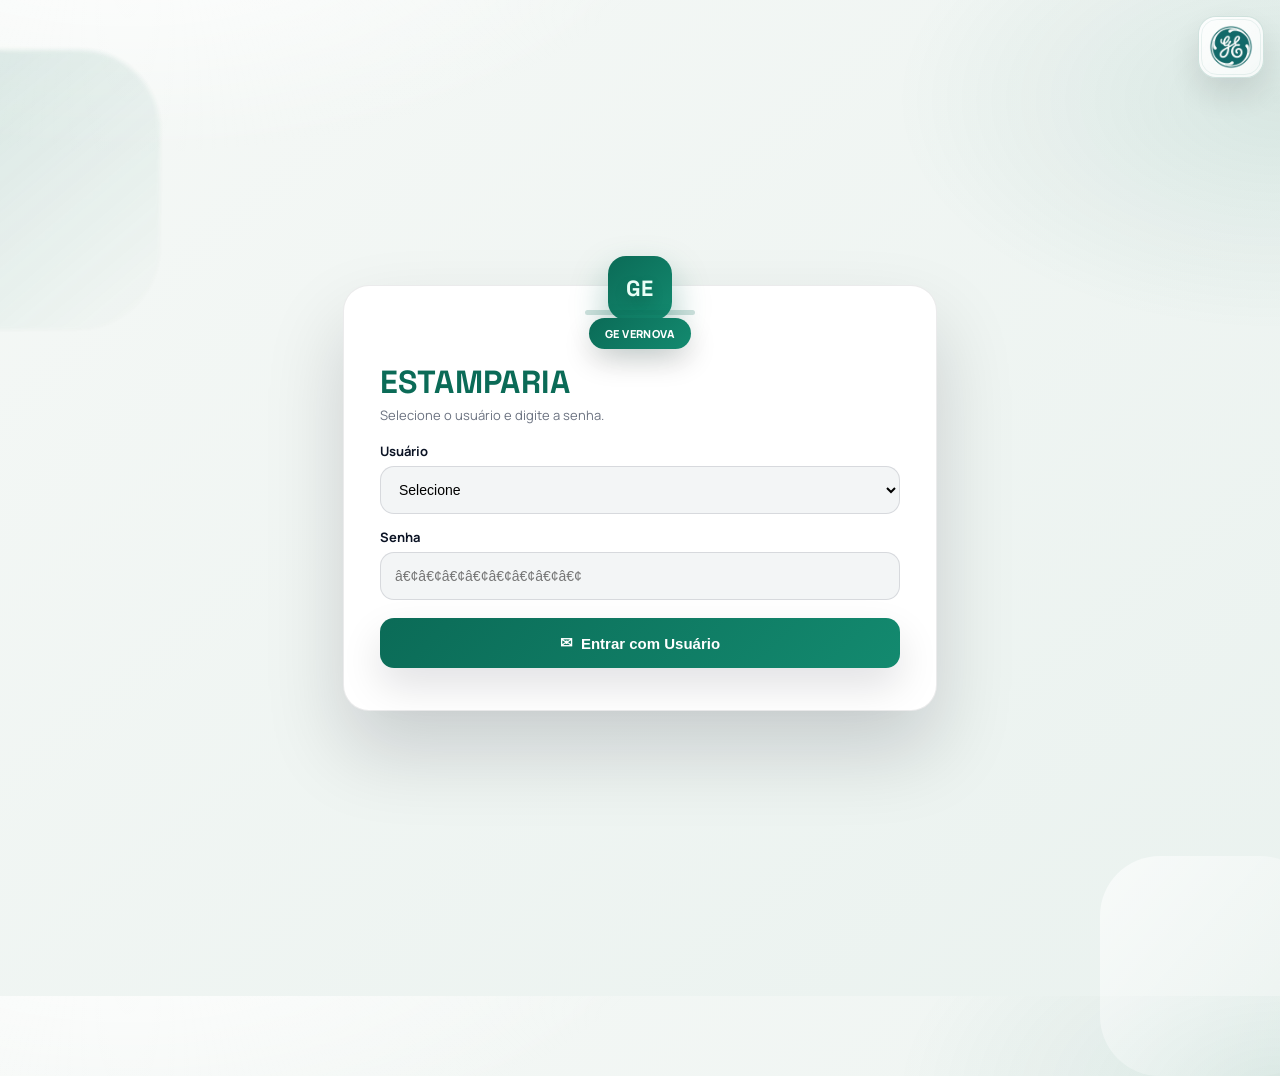
<file: frontend/ferramenteiro.html>
﻿<!-- Notas de manutencao: objetivo=preservar estrutura da tela; cuidado=nao quebrar ids/classes usados pelo JS; ao alterar=testar fluxo completo da pagina. -->
<!-- Arquivo: frontend/ferramenteiro.html -->
<!-- Descricao: Tela de pendencias da ferramentaria. Exibe fichas pendentes (para preencher) e historico de fichas ja preenchidas pelo ferramenteiro. -->
<!-- Observacao: Requer perfil_ativo='ferramenteiro', 'admin' ou 'engenheiro'. Dados carregados de /api/fichas. -->
<!doctype html>
<html lang="pt-BR">
<head>
  <meta charset="utf-8">
  <meta name="viewport" content="width=device-width, initial-scale=1">
  <title>Pend&ecirc;ncias - Ferramenteiro</title>
  <link rel="stylesheet" href="admin.css">
  <style>
    .page {
      max-width: 1420px;
    }

    .pendencias-wrap {
      overflow-x: visible;
      border: 1px solid rgba(2, 6, 23, 0.12);
      border-radius: 12px;
      background: #fff;
    }

    .table-section + .table-section {
      margin-top: 20px;
    }

    .section-head {
      display: grid;
      grid-template-columns: 1fr auto 1fr;
      align-items: center;
      gap: 10px;
      margin: 0 0 10px;
      padding: 8px 10px;
      border-radius: 10px;
      border: 1px solid rgba(2, 6, 23, 0.1);
      background: linear-gradient(135deg, rgba(248, 252, 251, 0.95), rgba(241, 247, 245, 0.95));
    }

    .section-title-wrap {
      display: inline-flex;
      align-items: center;
      gap: 8px;
      min-width: 0;
      justify-self: start;
    }

    .section-dot {
      width: 10px;
      height: 10px;
      border-radius: 999px;
      flex: 0 0 10px;
      box-shadow: 0 0 0 2px rgba(255, 255, 255, 0.9);
    }

    .section-dot.dot-pendente {
      background: #d19800;
    }

    .section-dot.dot-preenchido {
      background: #0b6b57;
    }

    .section-title {
      margin: 0;
      font-size: 18px;
      font-weight: 800;
      line-height: 1.1;
      color: #0b6b57;
      letter-spacing: 0.01em;
    }

    .section-note {
      margin: 0;
      font-size: 12px;
      font-weight: 700;
      color: #64748b;
      white-space: nowrap;
    }

    .section-tools {
      display: inline-flex;
      align-items: center;
      gap: 8px;
      flex-wrap: wrap;
      justify-content: center;
      justify-self: center;
    }

    .tool-label {
      font-size: 12px;
      font-weight: 700;
      color: #334155;
      white-space: nowrap;
    }

    .tool-input {
      width: 260px;
      max-width: 40vw;
      min-height: 34px;
      border: 1px solid rgba(2, 6, 23, 0.16);
      border-radius: 8px;
      background: #ffffff;
      padding: 6px 10px;
      font-size: 13px;
      color: #0f172a;
    }

    .panel-secondary {
      margin-top: 16px;
    }

    .panel-secondary .pendencias-wrap {
      height: 320px;
      overflow-y: scroll;
      overflow-x: auto;
    }

    .panel-secondary .pendencias-table thead th {
      position: sticky;
      top: 0;
      z-index: 2;
    }

    .panel:first-of-type .pendencias-table thead th {
      position: sticky;
      top: 0;
      z-index: 2;
    }

    .panel:first-of-type .pendencias-wrap {
      height: 320px;
      overflow-y: scroll;
      overflow-x: auto;
    }

    .pendencias-table {
      width: 100%;
      border-collapse: collapse;
      table-layout: fixed;
      font-size: 13px;
    }

    .pendencias-table thead th {
      background: #0b6b57;
      color: #fff;
      font-weight: 700;
      text-align: left;
      padding: 10px 8px;
      border-right: 1px solid rgba(255, 255, 255, 0.2);
      white-space: nowrap;
      line-height: 1.25;
    }

    .pendencias-table thead th:last-child {
      border-right: none;
    }

    .pendencias-table tbody td {
      border-top: 1px solid rgba(2, 6, 23, 0.12);
      padding: 9px 8px;
      vertical-align: middle;
      color: #0f172a;
      background: rgba(255, 255, 255, 0.92);
      white-space: normal;
      overflow-wrap: anywhere;
      line-height: 1.25;
    }

    .pendencias-table tbody tr:nth-child(even) td {
      background: rgba(238, 246, 243, 0.9);
    }

    .status-badge {
      display: inline-flex;
      align-items: center;
      justify-content: center;
      padding: 3px 9px;
      border-radius: 999px;
      font-weight: 700;
      font-size: 12px;
      border: 1px solid #c68a00;
      color: #7c5300;
      background: #fff6dd;
      white-space: nowrap;
    }

    .status-badge.status-preenchido {
      border-color: #0b6b57;
      color: #0b6b57;
      background: #e9f8f4;
    }

    .btn-row {
      display: inline-flex;
      align-items: center;
      justify-content: center;
      min-height: 32px;
      min-width: 94px;
      padding: 6px 12px;
      border: 1px solid rgba(7, 66, 56, 0.28);
      border-radius: 8px;
      background: linear-gradient(145deg, #137f67, #0b6b57);
      color: #fff;
      text-decoration: none;
      font-weight: 700;
      font-size: 12px;
      white-space: nowrap;
      cursor: pointer;
    }

    .actions {
      display: flex;
      gap: 10px;
      flex-wrap: wrap;
      justify-content: space-between;
      align-items: center;
    }

    .left-actions {
      display: flex;
      gap: 10px;
      flex-wrap: wrap;
    }

    .empty {
      padding: 16px;
      text-align: center;
      color: #6b7280;
      font-weight: 700;
    }

    .pendencias-table th:nth-child(1),
    .pendencias-table td:nth-child(1) { width: 12%; }
    .pendencias-table th:nth-child(2),
    .pendencias-table td:nth-child(2) { width: 15%; }
    .pendencias-table th:nth-child(3),
    .pendencias-table td:nth-child(3) { width: 12%; }
    .pendencias-table th:nth-child(4),
    .pendencias-table td:nth-child(4) { width: 17%; }
    .pendencias-table th:nth-child(5),
    .pendencias-table td:nth-child(5) { width: 12%; }
    .pendencias-table th:nth-child(6),
    .pendencias-table td:nth-child(6) { width: 11%; }
    .pendencias-table th:nth-child(7),
    .pendencias-table td:nth-child(7) { width: 11%; text-align: center; }
    .pendencias-table th:nth-child(8),
    .pendencias-table td:nth-child(8) { width: 10%; text-align: center; }

    .pendencias-table td:nth-child(7) {
      padding-right: 16px;
      overflow-wrap: normal;
      word-break: keep-all;
    }

    .pendencias-table td:nth-child(8) {
      padding-left: 16px;
      white-space: nowrap;
      overflow-wrap: normal;
      word-break: keep-all;
    }

    @media (max-width: 760px) {
      .page {
        max-width: 980px;
      }

      .section-head {
        grid-template-columns: 1fr;
        align-items: flex-start;
      }

      .section-tools {
        width: 100%;
        justify-content: flex-start;
      }

      .tool-input {
        width: 100%;
        max-width: none;
      }

      .pendencias-wrap {
        overflow-x: auto;
      }

      .pendencias-table {
        min-width: 920px;
        table-layout: auto;
      }

      .actions {
        justify-content: center;
      }
    }
  </style>
</head>
<!-- ===== BODY: layout de pendencias do ferramenteiro ===== -->
<body>
  <main class="page">
    <section class="panel">

      <!-- ===== Cabecalho: logo GE e titulo da tela ===== -->
      <header class="panel-header">
        <div class="head-main">
          <div class="logo-box">
            <img src="assets/gevernova_logo.jpg" alt="GE Vernova">
          </div>
          <div class="head-text">
            <h1>Pend&ecirc;ncias da Ferramentaria</h1>
            <p id="perfilInfo">Perfil: Ferramenteiro</p>
          </div>
        </div>
      </header>

      <!-- ===== Tabela PENDENTES: fichas aguardando preenchimento pelo ferramenteiro ===== -->
      <div class="table-section">
          </div>
          <p class="section-note">Itens pendentes</p>
        </div>
        <div class="pendencias-wrap">
          <table class="pendencias-table" aria-label="Tabela de pend&ecirc;ncias pendentes do ferramenteiro">
            <thead>
              <tr>
                <th>JOB</th>
                <th>Jobs envolvidos</th>
                <th>N&ordm; da Ferramenta</th>
                <th>Descri&ccedil;&atilde;o da Ferramenta</th>
                <th>Status da Ferramenta</th>
                <th>T&eacute;rmino da Produ&ccedil;&atilde;o</th>
                <th>Status</th>
                <th>A&ccedil;&atilde;o</th>
              </tr>
            </thead>
            <tbody id="pendenciasPendentesBody"></tbody>
          </table>
          <div class="empty" id="emptyPendentesState" hidden>Nenhuma pend&ecirc;ncia encontrada.</div>
        </div>
      </div>

      <!-- Botoes: retorno dinamico ao menu e logout -->
      <div class="actions">
        <div class="left-actions" id="leftActions"></div>
        <button type="button" class="btn btn-outline" id="btnSair">Sair</button>
      </div>
    </section>

    <!-- ===== Painel secundario: historico de fichas ja preenchidas pelo ferramenteiro ===== -->
    <section class="panel panel-secondary">
      <div class="table-section">
        <div class="section-head">
          <div class="section-title-wrap">
            <span class="section-dot dot-preenchido" aria-hidden="true"></span>
            <h2 class="section-title">PREENCHIDOS</h2>
          </div>
          <div class="section-tools">
            <p class="section-note">Hist&oacute;rico de itens preenchidos</p>
            <label class="tool-label" for="filtroFerramentaPreenchido">N&ordm; da Ferramenta</label>
            <input
              id="filtroFerramentaPreenchido"
              class="tool-input"
              type="search"
              placeholder="Buscar por n&uacute;mero da ferramenta"
              autocomplete="off">
          </div>
        </div>
        <div class="pendencias-wrap">
          <table class="pendencias-table" aria-label="Tabela de pend&ecirc;ncias preenchidas do ferramenteiro">
            <thead>
              <tr>
                <th>JOB</th>
                <th>Jobs envolvidos</th>
                <th>N&ordm; da Ferramenta</th>
                <th>Descri&ccedil;&atilde;o da Ferramenta</th>
                <th>Status da Ferramenta</th>
                <th>T&eacute;rmino da Produ&ccedil;&atilde;o</th>
                <th>Status</th>
                <th>A&ccedil;&atilde;o</th>
              </tr>
            </thead>
            <tbody id="pendenciasPreenchidasBody"></tbody>
          </table>
          <div class="empty" id="emptyPreenchidasState" hidden>Nenhum item preenchido.</div>
        </div>
      </div>
    </section>
  </main>

  <!-- ===== SCRIPT: autenticacao, carregamento das pendencias e historico ===== -->
  <!--
    Fluxo: verifica perfil -> busca /api/fichas -> separa pendentes vs preenchidos
    -> renderiza tabelas -> botao Sair limpa sessao.
  -->
  <script>
    (function () {
      const perfilAtivo = sessionStorage.getItem("perfil_ativo");
      const usuarioAtivo = sessionStorage.getItem("usuario_ativo") || "";
      const perfisPermitidos = ["ferramenteiro", "admin", "engenheiro"];
      if (!perfisPermitidos.includes(perfilAtivo)) {
        window.location.replace("login.html");
        return;
      }

      const perfilInfo = document.getElementById("perfilInfo");
      if (perfilInfo) {
        const perfilNomes = {
          admin: "Admin",
          engenheiro: "Engenheiro de Processo",
          producao: "Producao",
          ferramenteiro: "Ferramenteiro"
        };
        const partesUsuario = usuarioAtivo.split(":");
        const perfilUsuario = (partesUsuario[0] || perfilAtivo || "").trim().toLowerCase();
        const nomeUsuario = partesUsuario.slice(1).join(":").trim();
        const perfilLabel = perfilNomes[perfilUsuario] || perfilNomes[perfilAtivo] || "Usuario";
        let textoPerfil = nomeUsuario ? "Perfil " + perfilLabel + ": " + nomeUsuario : "Perfil " + perfilLabel;
        if (perfilAtivo === "admin" || perfilAtivo === "engenheiro") {
          textoPerfil += " (visualizando pendencias do ferramenteiro)";
        }
        perfilInfo.textContent = textoPerfil;
      }

      const API_URL = "/api";
      const STORAGE_KEY_PENDENCIAS = "ferramenteiro_pendencias";
      let pendencias = [];

      const pendenciasPendentesBody = document.getElementById("pendenciasPendentesBody");
      const pendenciasPreenchidasBody = document.getElementById("pendenciasPreenchidasBody");
      const emptyPendentesState = document.getElementById("emptyPendentesState");
      const emptyPreenchidasState = document.getElementById("emptyPreenchidasState");
      const filtroFerramentaPreenchido = document.getElementById("filtroFerramentaPreenchido");
      let termoFiltroPreenchido = "";

      function createCell(text) {
        const td = document.createElement("td");
        td.textContent = text || "";
        return td;
      }

      function normalizeText(value) {
        return String(value || "").trim().toLowerCase();
      }

      function toFerramenteiroPendencia(item) {
        return {
          id: String(item.numero_ficha || item.id || ""),
          numero_ficha_ferramenteiro: String(item.numero_ficha || ""),
          data_entrega_evento_sap_ferramenteiro: item.data_entrega_evento || item.data_cadastro || "",
          ame_resp_abertura_ferramenteiro: item.responsavel_abertura || item.responsavel || "",
          job_cabecalho_ferramenteiro: item.job || "",
          job_irmas: item.job_envolvidas || "",
          job_envolvidas: item.job_envolvidas || "",
          numero_ferramenta_ferramenteiro: item.numero_ferramental || item.codigo_ferramenta || "",
          descricao_ferramenta_ferramenteiro: item.descricao_ferramenta || item.descricao || "",
          numero_desenho_ferramenta_ferramenteiro: item.numero_desenho_ferramental || "",
          status_ferramental_lob: item.status_ferramental || item.status_entrega_ferramental || "",
          data_termino_producao: item.data_termino_producao || item.data_termino || "",
          status: item.status_roteiro || item.status || "Pendente",
          ferramenteiro_responsavel: item.ferramenteiro || item.ferramenteiro_responsavel || "",
          observacao_ultima_manutencao_ferramenta: item.observacao_ultima_manutencao_ferramenta || "",
          vida_util_ferramenta: item.vida_util_ferramenta || 0,
          data_envio_ferramentaria: item.data_envio_ferramentaria || "",
          data_entrega_ferramenta: item.data_entrega_evento || item.data_entrega_ferramenta || "",
          horario_inicio_ferramenteiro: item.horario_inicio_ferramenteiro || "",
          horario_termino_ferramenteiro: item.horario_termino_ferramenteiro || "",
          total_golpes_final: item.total_golpes_final || 0,
          qtde_afiacao: item.qtde_afiacao || 0
        };
      }

      function formatDate(dateValue) {
        if (!dateValue) {
          return "";
        }
        if (!/^\d{4}-\d{2}-\d{2}$/.test(String(dateValue))) {
          return String(dateValue);
        }
        const partes = String(dateValue).split("-");
        return partes[2] + "/" + partes[1] + "/" + partes[0];
      }

      function isPreenchidoByMetrics(item) {
        // Verifica múltiplos indicadores de preenchimento
        const totalGolpes = Number(item.total_golpes_final || 0);
        const qtdeAfiacao = Number(item.qtde_afiacao || 0);
        const numeroGolpesAfiacao = Number(item.numero_golpes_afiacao || 0);
        const tempoAfiacao = Number(item.tempo_afiacao || 0);
        const tempoParadaManutencao = Number(item.tempo_parada_manutencao || 0);
        const dataTerminoProducao = String(item.data_termino_producao || "").trim();
        const dataAfiacao = String(item.data_afiacao || "").trim();
        const observacaoManutencao = String(item.observacao_ultima_manutencao_ferramenta || "").trim();
        const qualidadeAfiacao = String(item.qualidade_afiacao || "").trim();
        
        return (
          totalGolpes > 0 ||
          qtdeAfiacao > 0 ||
          numeroGolpesAfiacao > 0 ||
          tempoAfiacao > 0 ||
          tempoParadaManutencao > 0 ||
          dataTerminoProducao.length > 0 ||
          dataAfiacao.length > 0 ||
          observacaoManutencao.length > 0 ||
          qualidadeAfiacao.length > 0
        );
      }

      function getBlockCode(item) {
        const statusFerramental = normalizeText(item.status_ferramental_lob);
        const statusRoteiro = normalizeText(item.status);

        const statusFerramentalPreenchidos =
          statusFerramental.includes("cancelada") ||
          statusFerramental.includes("ferramenta aprovada") ||
          statusFerramental.includes("já estampado") ||
          statusFerramental.includes("ja estampado") ||
          statusFerramental === "na" ||
          statusFerramental === "n/a" ||
          statusFerramental.includes("liberação prevista") ||
          statusFerramental.includes("liberacao prevista") ||
          statusFerramental.includes("liberado para cosinox") ||
          statusFerramental.includes("liberado para produção") ||
          statusFerramental.includes("liberado para producao");

        const toBottom =
          statusFerramentalPreenchidos ||
          statusRoteiro === "preenchido" ||
          statusRoteiro === "concluida" ||
          statusRoteiro.includes("conclu") ||
          statusRoteiro.includes("aprovado") ||
          statusRoteiro.includes("estamp") ||
          statusRoteiro.includes("cancel") ||
          isPreenchidoByMetrics(item);

        return toBottom ? "preenchido" : "pendente";
      }

      function getStatusMeta(item) {
        const preenchido = getBlockCode(item) === "preenchido";
        return {
          texto: preenchido ? "Preenchido" : "Pendente",
          classe: preenchido ? "status-preenchido" : ""
        };
      }

      function mergeComSessao(listaApi) {
        const merged = new Map();
        listaApi.forEach((item) => {
          if (item && item.id) {
            merged.set(String(item.id), item);
          }
        });

        const raw = sessionStorage.getItem(STORAGE_KEY_PENDENCIAS);
        if (!raw) {
          return Array.from(merged.values());
        }
        try {
          const fromSession = JSON.parse(raw);
          if (Array.isArray(fromSession)) {
            fromSession.forEach((item) => {
              if (item && item.id) {
                const id = String(item.id);
                const base = merged.get(id) || {};
                merged.set(id, { ...base, ...item });
              }
            });
          }
        } catch (_error) {
          return Array.from(merged.values());
        }
        return Array.from(merged.values());
      }

      function renderPendenciasPorStatus(targetBody, targetEmpty, statusCodeFilter) {
        targetBody.innerHTML = "";
        const filtradasBase = pendencias.filter((item) => getBlockCode(item) === statusCodeFilter);
        const filtroFerramentaAtivo = statusCodeFilter === "preenchido" && termoFiltroPreenchido;
        const filtradas = filtroFerramentaAtivo
          ? filtradasBase.filter((item) => normalizeText(item.numero_ferramenta_ferramenteiro).includes(termoFiltroPreenchido))
          : filtradasBase;
        if (filtradas.length === 0) {
          targetEmpty.hidden = false;
          return;
        }
        targetEmpty.hidden = true;

        filtradas.forEach((item) => {
          const tr = document.createElement("tr");
          tr.appendChild(createCell(item.job_cabecalho_ferramenteiro || item.job_principal));
          tr.appendChild(createCell(item.job_irmas || item.job_envolvidas));
          tr.appendChild(createCell(item.numero_ferramenta_ferramenteiro));
          tr.appendChild(createCell(item.descricao_ferramenta_ferramenteiro));
          tr.appendChild(createCell(item.status_ferramental_lob));
          tr.appendChild(createCell(formatDate(item.data_termino_producao)));

          const tdStatus = document.createElement("td");
          const badge = document.createElement("span");
          const statusMeta = getStatusMeta(item);
          badge.className = "status-badge" + (statusMeta.classe ? " " + statusMeta.classe : "");
          badge.textContent = statusMeta.texto;
          tdStatus.appendChild(badge);
          tr.appendChild(tdStatus);

          const tdAcao = document.createElement("td");
          const btn = document.createElement("button");
          btn.type = "button";
          btn.className = "btn-row";
          const statusPreenchido = getBlockCode(item) === "preenchido";
          btn.textContent = statusPreenchido ? "Editar" : "Preencher";
          btn.dataset.pendenciaId = item.id;
          tdAcao.appendChild(btn);
          tr.appendChild(tdAcao);

          targetBody.appendChild(tr);
        });
      }

      async function handlePendenciaClick(event) {
        const target = event.target;
        if (!(target instanceof Element)) {
          return;
        }
        const button = target.closest("button[data-pendencia-id]");
        if (!button) {
          return;
        }
        const pendenciaId = button.getAttribute("data-pendencia-id");
        const pendencia = pendencias.find((item) => item.id === pendenciaId);
        if (!pendencia) {
          return;
        }

        let pendenciaAtual = pendencia;
        try {
          const response = await fetch(API_URL + "/ficha/" + encodeURIComponent(String(pendencia.id)));
          if (response.ok) {
            const row = await response.json();
            pendenciaAtual = toFerramenteiroPendencia(row);
          }
        } catch (_error) {
          // fallback para os dados ja carregados na listagem
        }

        sessionStorage.setItem("ferramenteiro_pendencia_ativa", JSON.stringify(pendenciaAtual));
        window.location.href = "form.html?perfil=ferramenteiro&modo=pendencia";
      }

      async function carregarPendencias() {
        try {
          const response = await fetch(API_URL + "/fichas");
          if (!response.ok) {
            throw new Error("Falha ao buscar pendencias da ferramentaria");
          }
          const rows = await response.json();
          pendencias = Array.isArray(rows) ? rows.map(toFerramenteiroPendencia) : [];
        } catch (_error) {
          pendencias = [];
        }

        renderPendenciasPorStatus(pendenciasPendentesBody, emptyPendentesState, "pendente");
        renderPendenciasPorStatus(pendenciasPreenchidasBody, emptyPreenchidasState, "preenchido");
      }

      if (pendenciasPendentesBody) {
        pendenciasPendentesBody.addEventListener("click", handlePendenciaClick);
      }
      if (pendenciasPreenchidasBody) {
        pendenciasPreenchidasBody.addEventListener("click", handlePendenciaClick);
      }
      if (filtroFerramentaPreenchido) {
        filtroFerramentaPreenchido.addEventListener("input", function () {
          termoFiltroPreenchido = normalizeText(filtroFerramentaPreenchido.value);
          renderPendenciasPorStatus(pendenciasPreenchidasBody, emptyPreenchidasState, "preenchido");
        });
      }

      const leftActions = document.getElementById("leftActions");
      if (leftActions) {
        if (perfilAtivo === "admin") {
          leftActions.innerHTML = '<a class="btn btn-secondary" href="admin.html">Voltar</a>';
        } else if (perfilAtivo === "engenheiro") {
          leftActions.innerHTML = '<a class="btn btn-secondary" href="engenheiro.html">Voltar</a>';
        }
      }

      const btnSair = document.getElementById("btnSair");
      if (btnSair) {
        btnSair.addEventListener("click", function () {
          sessionStorage.removeItem("perfil_ativo");
          sessionStorage.removeItem("usuario_ativo");
          sessionStorage.removeItem("ferramenteiro_pendencia_ativa");
          window.location.replace("login.html");
        });
      }

      carregarPendencias();
    })();
  </script>
</body>
</html>
</file>
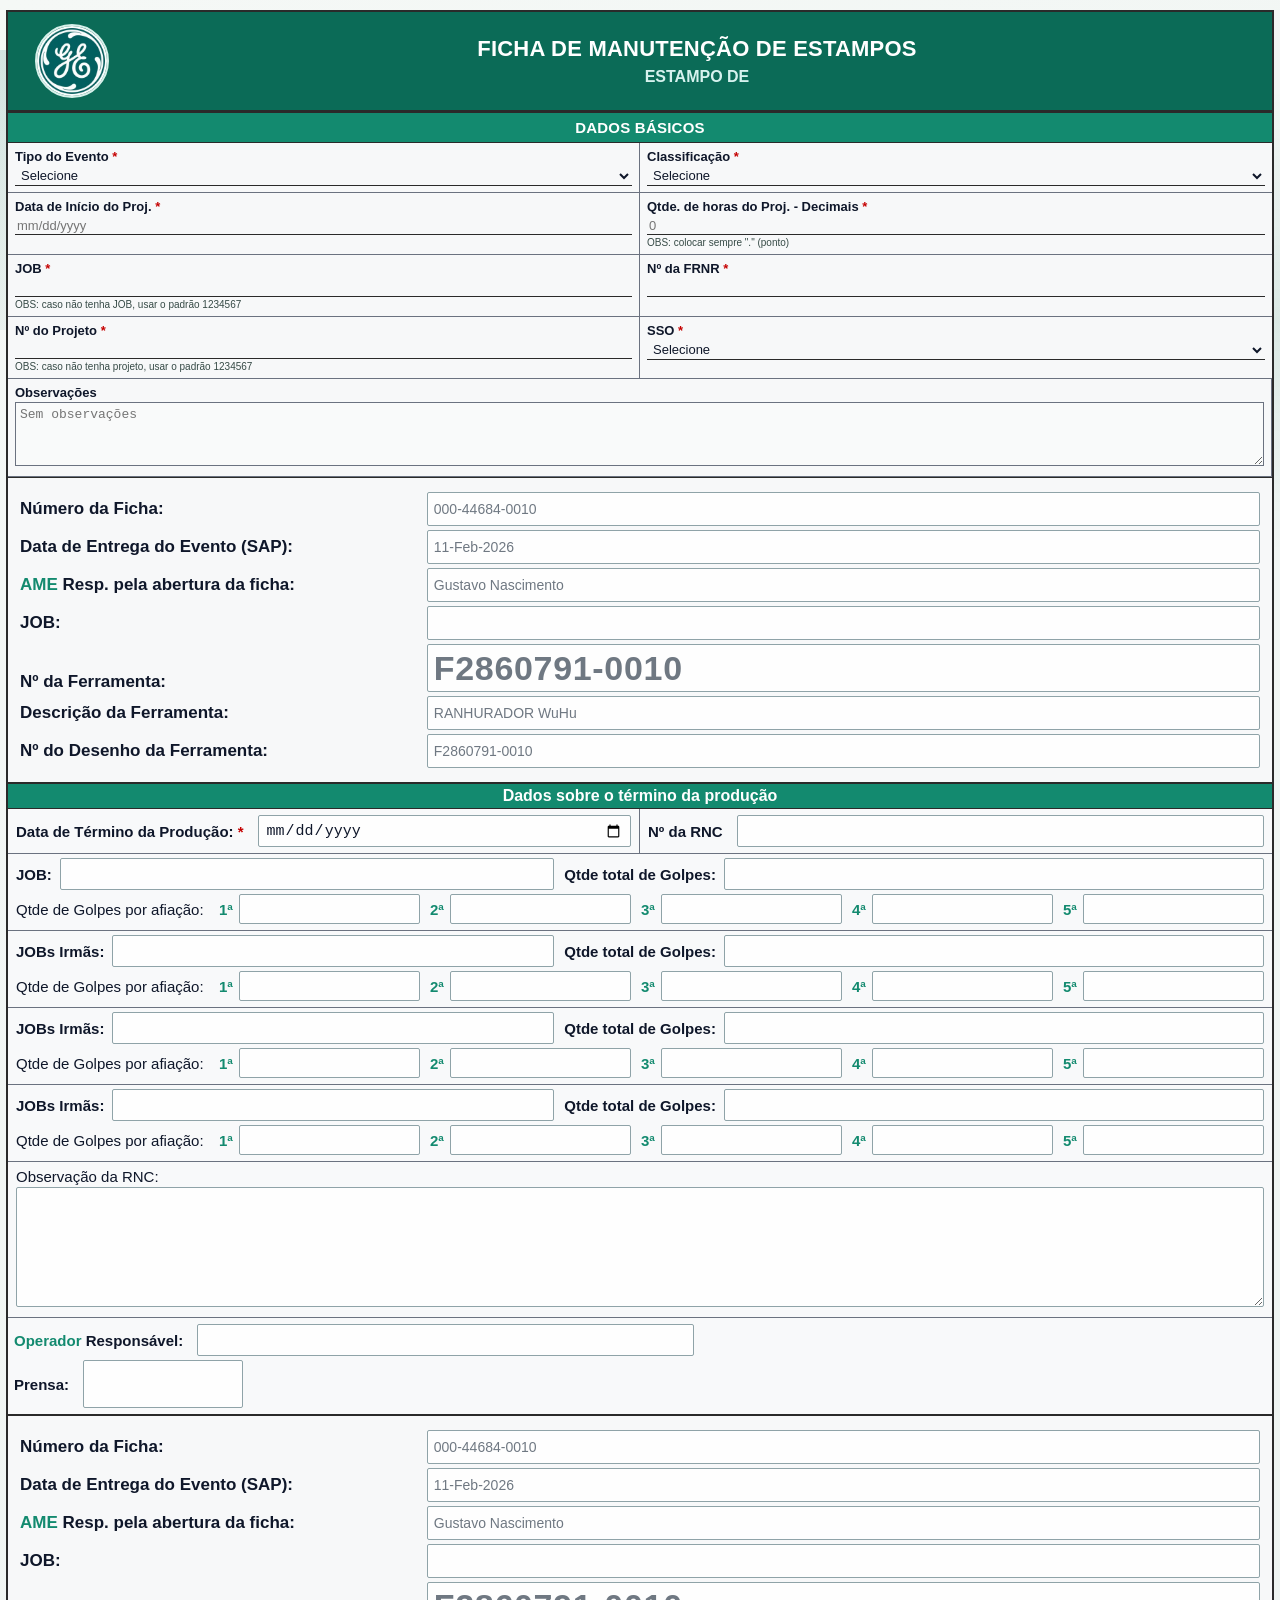
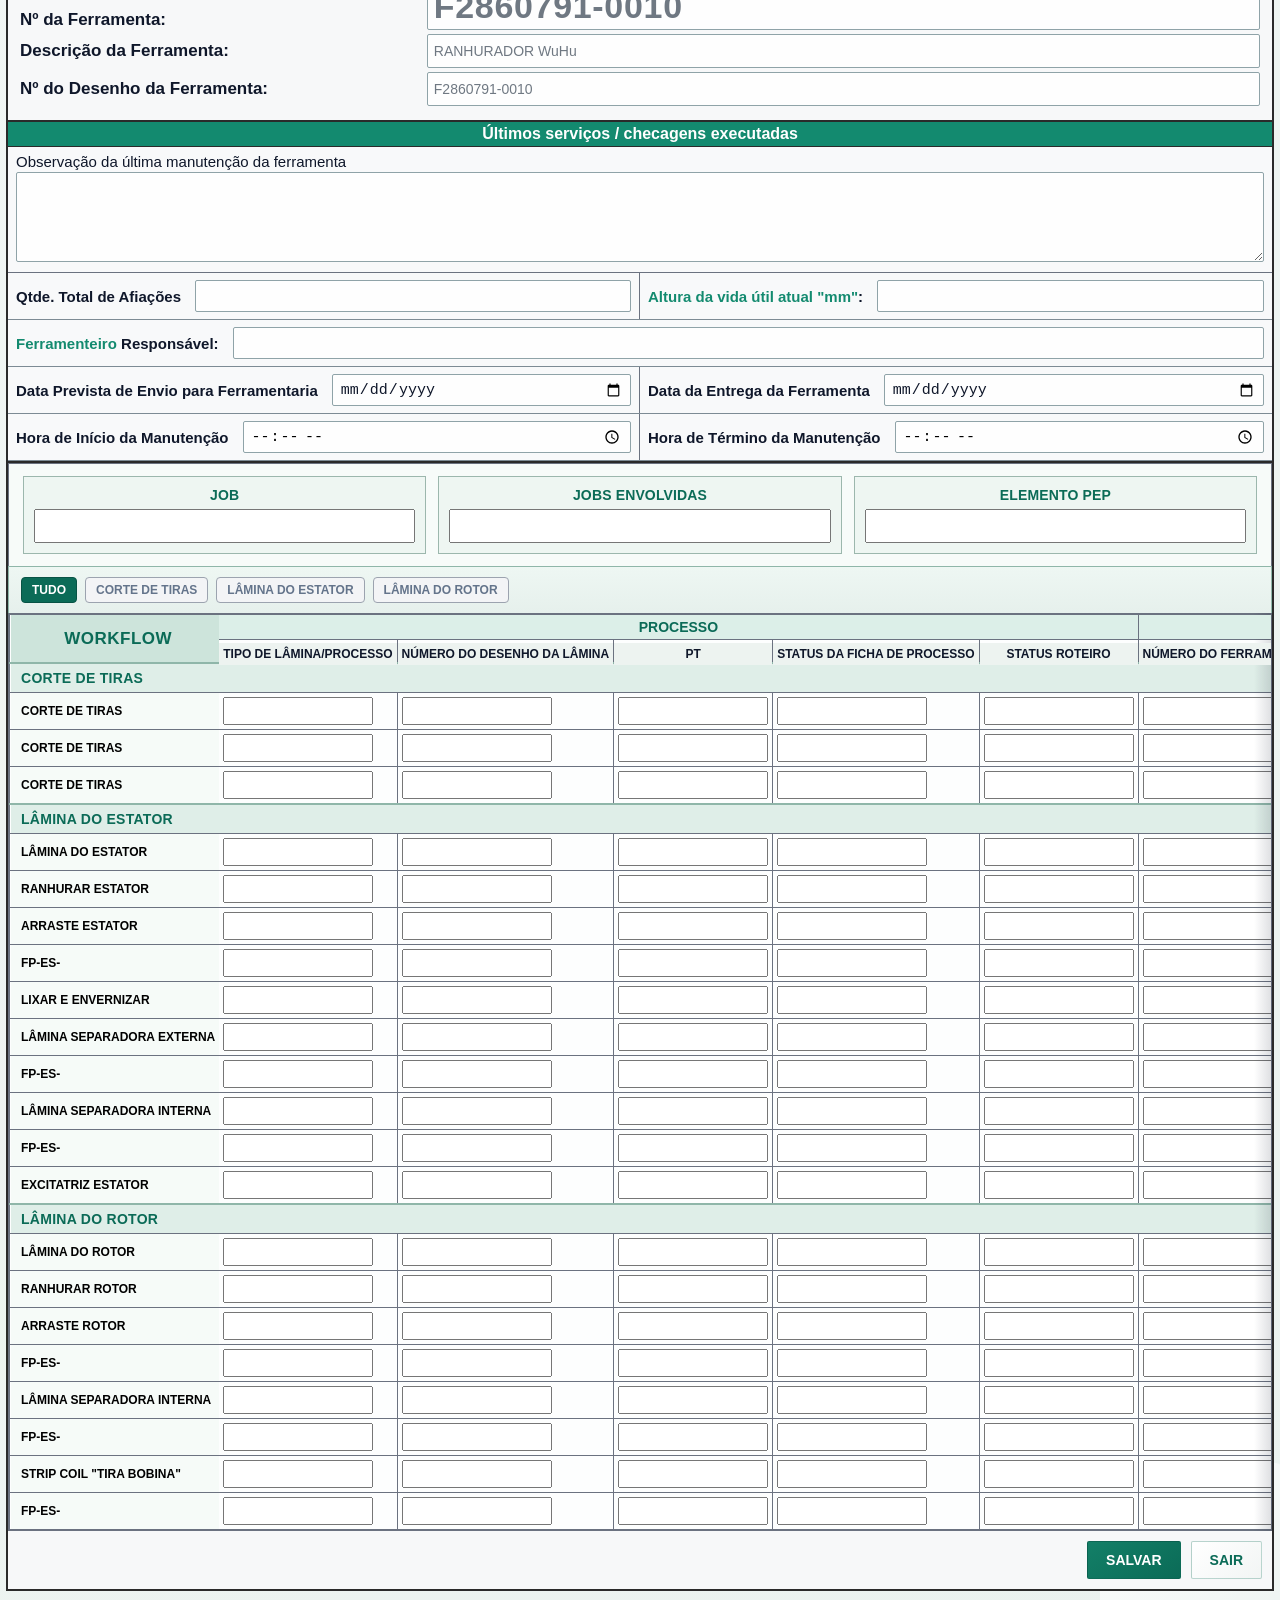
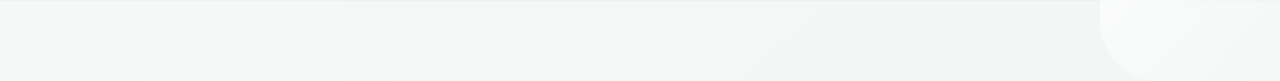
<file: frontend/form.html>
﻿<!-- Notas de manutencao: objetivo=preservar estrutura da tela; cuidado=nao quebrar ids/classes usados pelo JS; ao alterar=testar fluxo completo da pagina. -->
<!-- Arquivo: frontend/form.html -->
<!-- Descricao: Formulario principal da ficha de manutencao de estampos. Contem 4 secoes: Basicos, Producao, Ferramenteiro e Engenheiro. -->
<!-- Observacao: Comportamento varia por perfil (?perfil=producao|ferramenteiro|engenheiro|admin) e modo (?modo=visualizar|impressao). -->
<!DOCTYPE html>

<html lang="pt-BR">

<head>

  <meta charset="UTF-8">

  <meta name="viewport" content="width=device-width, initial-scale=1.0">

  <title>Formul&aacute;rio - Ficha de Manuten&ccedil;&atilde;o</title>

  <script>

    (function () {

      const params = new URLSearchParams(window.location.search);

      const perfil = params.get("perfil");

      const modo = params.get("modo");

      if (perfil === "engenheiro" && (modo === "visualizar" || modo === "editar")) {

        document.documentElement.classList.add("pre-visualizacao-engenheiro");

      }

      if (perfil === "admin" && modo === "impressao") {

        const tipo = params.get("tipo") === "processo" ? "processo" : "manutencao";

        window.location.replace("impressao_modelo.html?tipo=" + encodeURIComponent(tipo));

        return;

      }

      if (perfil === "admin" && modo !== "impressao") {

        window.location.replace("admin.html");

        return;

      }

      if (perfil === "engenheiro" && sessionStorage.getItem("redirect_engenheiro_menu") === "1") {

        sessionStorage.removeItem("redirect_engenheiro_menu");

        window.location.replace("engenheiro.html");

      }

    })();

  </script>

  <style>

    :root {

      --green: #138a6f;

      --green-dark: #0b6b57;

      --paper: #f7f8f9;

      --ink: #0f172a;

      --line: #2a2a2a;

      --line-soft: #6b7280;

      --danger: #c50000;

      --white: #ffffff;
      --eng-sticky-col-width: 190px;
      --eng-sticky-left-offset: 1px;

    }



    * {

      box-sizing: border-box;

      margin: 0;

      padding: 0;

    }



    html.pre-visualizacao-engenheiro body {

      visibility: hidden;

    }



    body {

      font-family: Calibri, Arial, sans-serif;

      background:

        radial-gradient(900px 420px at 10% -10%, #ffffff 0%, transparent 60%),

        radial-gradient(700px 420px at 100% 10%, rgba(11, 107, 87, 0.1) 0%, transparent 55%),

        linear-gradient(140deg, #f5f8f6, #eaf2ef);

      color: var(--ink);

      min-height: 100vh;

      padding: 10px 6px;

      position: relative;

      overflow-x: hidden;

    }



    body::before {

      content: "";

      position: absolute;

      width: 280px;

      height: 280px;

      border-radius: 80px;

      background: linear-gradient(140deg, rgba(11, 107, 87, 0.18), rgba(11, 107, 87, 0));

      top: 50px;

      left: -120px;

      pointer-events: none;

      z-index: 0;

    }



    body::after {

      content: "";

      position: absolute;

      width: 220px;

      height: 220px;

      border-radius: 60px;

      background: linear-gradient(130deg, rgba(255, 255, 255, 0.9), rgba(255, 255, 255, 0));

      bottom: -80px;

      right: -40px;

      pointer-events: none;

      z-index: 0;

    }



    .wrap {

      width: calc(100vw - 12px);

      max-width: none;

      margin: 0 auto;

      position: relative;

      z-index: 1;

    }



    .form-layout {

      display: grid;

      grid-template-columns: minmax(0, 1fr);

      gap: 12px;

      align-items: start;

    }



    .form-layout.has-licoes {

      grid-template-columns: minmax(0, 1fr) 240px;

    }



    .form-card {

      background: var(--paper);

      border: 2px solid var(--line);

      padding: 0;

      box-shadow: none;

      order: 1;

    }



    .form-head {

      display: grid;

      grid-template-columns: 100px 1fr;

      align-items: center;

      gap: 14px;

      background: var(--green-dark);

      border-bottom: 2px solid var(--line);

      padding: 12px 14px;

    }



    .logo-box {

      width: 74px;

      height: 74px;

      border-radius: 50%;

      overflow: hidden;

      border: 2px solid #d6f0ea;

      background: #fff;

      justify-self: center;

    }



    .logo-box img {

      width: 100%;

      height: 100%;

      object-fit: cover;

      display: block;

    }



    .head-text h1 {

      font-size: 22px;

      color: #fff;

      text-transform: uppercase;

      letter-spacing: 0.01em;

      text-align: center;

    }



    .head-text p {

      margin-top: 6px;

      font-size: 16px;

      color: #d6f2ee;

      text-align: center;

      font-weight: 700;

      text-transform: uppercase;

    }



    .meta-row {

      display: grid;

      grid-template-columns: 140px 120px 110px minmax(220px, 1fr) 150px 160px;

      grid-template-rows: repeat(2, auto);

      border-bottom: 2px solid var(--line);

      background: #efefef;

      width: 100%;

    }



    .meta-item {

      padding: 5px 8px;

      border-right: 1px solid var(--line);

      border-bottom: 1px solid var(--line);

      font-size: 15px;

      font-weight: 700;

      display: flex;

      align-items: center;

      justify-content: center;

      text-align: center;

      min-width: 0;

    }



    .meta-item:nth-child(1),

    .meta-item:nth-child(2),

    .meta-item:nth-child(3),

    .meta-item:nth-child(4) {

      grid-row: 1 / span 2;

      border-bottom: none;

    }



    .meta-item:nth-child(6),

    .meta-item:nth-child(8) {

      border-right: none;

    }



    .meta-label {

      color: var(--ink);

      font-weight: 700;

    }



    .meta-value {

      color: var(--ink);

      font-weight: 700;

    }



    .section {

      border-top: 1px solid var(--line);

      padding: 0;

      margin-top: 0;

      background: transparent;

    }



    .section-title {

      display: block;

      background: var(--green);

      color: var(--white);

      font-weight: 700;

      padding: 6px 10px;

      margin-bottom: 0;

      font-size: 15px;

      letter-spacing: 0.015em;

      border-bottom: 1px solid var(--line);

      text-transform: uppercase;

      text-align: center;

    }



    .sheet-block {

      border-bottom: 1px solid var(--line);

      padding: 10px 12px;

      background: transparent;

    }



    .sheet-line {

      display: grid;

      grid-template-columns: minmax(300px, 32%) minmax(420px, 68%);

      align-items: center;

      gap: 10px;

      margin: 4px 0;

    }



    .sheet-line label {

      font-size: 17px;

      font-weight: 700;

    }



    .sheet-line input {

      width: 100%;

      border: 1px solid #8fa3a8;

      border-radius: 2px;

      background: rgba(255, 255, 255, 0.88);

      font-size: 14px;

      padding: 3px 6px;

      min-height: 34px;

      outline: none;

    }



    .sheet-line-strong {

      align-items: end;

    }



    .sheet-line .label-accent {

      color: var(--green);

    }



    .sheet-line .value-strong {

      font-size: 34px;

      font-weight: 700;

      line-height: 1;

      letter-spacing: 0.02em;

    }



    .sheet-line input::placeholder {

      color: #6f7882;

    }



    .sheet-line-strong input {

      min-height: 48px;

      padding-top: 3px;

      padding-bottom: 3px;

    }



    .prod-block {

      border-top: 1px solid var(--line);

      border-bottom: 1px solid var(--line);

      background: rgba(255, 255, 255, 0.08);

    }



    .workflow-subtitle {

      background: #e6efec;

      color: #0b6b57;

      font-size: 13px;

      font-weight: 700;

      text-transform: uppercase;

      border-top: 1px solid var(--line);

      border-bottom: 1px solid var(--line);

      padding: 6px 8px;

    }



    .prod-title {

      background: var(--green);

      color: #fff;

      font-size: 16px;

      font-weight: 700;

      text-align: center;

      padding: 3px 8px;

      border-bottom: 1px solid var(--line);

    }



    .prod-row {

      display: grid;

      grid-template-columns: 1fr 1fr;

      border-bottom: 1px solid var(--line-soft);

    }



    .prod-cell {

      padding: 6px 8px;

      border-right: 1px solid var(--line-soft);

    }



    .prod-cell:last-child {

      border-right: none;

    }



    .prod-cell-full {

      grid-column: 1 / -1;

      border-right: none;

    }



    .prod-label {

      font-size: 15px;

      font-weight: 700;

      margin-right: 6px;

    }



    .prod-inline {

      display: inline-flex;

      align-items: center;

      gap: 8px;

      width: 100%;

    }



    .line-input {

      flex: 1;

      border: 1px solid #8fa3a8;

      border-radius: 2px;

      background: rgba(255, 255, 255, 0.9);

      font-size: 15px;

      padding: 4px 7px;

      outline: none;

      min-width: 40px;

      min-height: 32px;

    }



    .line-input::placeholder {

      color: #6f7882;

    }



    .line-input:focus,

    .sheet-line input:focus {

      border-color: var(--green-dark);

      box-shadow: 0 0 0 2px rgba(11, 107, 87, 0.16);

      background: #f2faf8;

    }



    .sheet-line input.readonly-field {

      background: #ebefef;

      color: #55616f;

      border-color: #96a3ae;

      box-shadow: none;

      cursor: not-allowed;

    }



    .readonly-field,

    select:disabled {

      background: #ebefef !important;

      color: #55616f !important;

      border-color: #96a3ae !important;

      box-shadow: none !important;

      cursor: not-allowed;

    }



    .line-input[type="date"],

    .sheet-line input[type="date"] {

      min-height: 32px;

      color: var(--ink);

      padding: 4px 7px;

    }



    .prod-job-row {

      display: grid;

      grid-template-columns: 1fr 1.3fr;

      gap: 10px;

      padding: 4px 8px 2px;

    }



    .prod-job-line {

      display: flex;

      align-items: center;

      gap: 8px;

      min-height: 28px;

    }



    .prod-job-name {

      font-size: 15px;

      font-weight: 700;

    }



    .prod-golpes-row {

      display: flex;

      align-items: center;

      gap: 8px;

      padding: 2px 8px 6px;

      border-bottom: 1px solid var(--line-soft);

    }



    .golpes-label {

      font-size: 15px;

      min-width: 195px;

    }



    .golpes-parts {

      display: grid;

      grid-template-columns: repeat(5, minmax(0, 1fr));

      gap: 10px;

      width: 100%;

    }



    .golpe-item {

      display: flex;

      align-items: center;

      gap: 6px;

    }



    .prod-golpes-row .line-input {

      min-height: 30px;

      font-size: 14px;

      padding: 3px 6px;

    }



    .golpe-item span {

      color: var(--green);

      font-weight: 700;

      font-size: 15px;

    }



    .obs-wrap {

      padding: 6px 8px;

      border-bottom: 1px solid var(--line-soft);

    }



    .obs-label {

      font-size: 15px;

      margin-bottom: 2px;

    }



    .obs-lines {

      width: 100%;

      height: 120px;

      border: 1px solid #8fa3a8;

      border-radius: 2px;

      outline: none;

      resize: vertical;

      background: rgba(255, 255, 255, 0.9);

      line-height: 1.4;

      font-size: 14px;

      padding: 8px 10px;

    }



    .prod-footer {

      display: grid;

      grid-template-columns: 1fr;

      gap: 4px;

      padding: 6px;

    }



    .prod-footer .prod-inline {

      max-width: 680px;

    }



    .label-accent-strong {

      color: var(--green);

      font-weight: 700;

    }



    #secFerramenteiro .req {

      display: none;

    }



    #secFerramenteiro .obs-lines {

      height: 90px;

    }



    #secFerramenteiro .prod-row {

      border-bottom: 1px solid #7d8b94;

    }



    #secFerramenteiro .prod-cell {

      padding-top: 7px;

      padding-bottom: 7px;

    }



    #secEngenheiro .prod-inline {

      display: block;

    }



    #secEngenheiro .prod-label {

      display: block;

      margin: 0 0 4px 0;

    }



    #secEngenheiro .line-input {

      width: 100%;

    }



    .eng-view-header {
      display: flex;
      justify-content: flex-end;
      margin-top: 10px;
    }

    .eng-view-switch {
      display: inline-flex;
      gap: 6px;
      padding: 6px;
      border: 1px solid #8fb6a9;
      border-radius: 8px;
      background: linear-gradient(180deg, #eef7f3, #e6f0ec);
    }

    .eng-view-btn {
      border: 1px solid #6d9f90;
      border-radius: 6px;
      background: #ffffff;
      color: #0b6b57;
      font-size: 12px;
      font-weight: 800;
      text-transform: uppercase;
      letter-spacing: 0.02em;
      padding: 6px 12px;
      cursor: pointer;
      transition: background-color 0.15s ease, border-color 0.15s ease, color 0.15s ease;
    }

    .eng-view-btn.is-off {
      color: #64748b;
      border-color: #9ca3af;
      background: #f3f4f6;
    }

    .eng-view-btn[aria-pressed="true"] {
      background: #0b6b57;
      border-color: #085345;
      color: #ffffff;
    }

    .eng-view-panel {
      display: none;
    }

    .eng-view-panel.is-active {
      display: block;
    }


    .eng-controls {

      display: flex;

      flex-wrap: wrap;

      gap: 8px;

      padding: 10px 12px;

      border: 1px solid #8fb6a9;

      border-bottom: none;

      background: linear-gradient(180deg, #eef7f3, #e6f0ec);

    }



    .eng-control-btn {

      border: 1px solid #6d9f90;
      border-radius: 4px;
      background: #ffffff;
      color: #0b6b57;
      font-size: 12px;

      font-weight: 700;
      text-transform: uppercase;

      padding: 5px 10px;

      cursor: pointer;
      transition: background-color 0.15s ease, border-color 0.15s ease, color 0.15s ease;

    }



    .eng-control-btn.is-off {

      color: #64748b;

      border-color: #9ca3af;

      background: #f3f4f6;

    }

    .eng-control-btn[aria-pressed="true"] {
      background: #0b6b57;
      border-color: #085345;
      color: #ffffff;
    }



    .eng-table-shell {

      position: relative;

    }



    .eng-table-shell::before,

    .eng-table-shell::after {

      content: "";

      position: absolute;

      top: 0;

      bottom: 0;

      width: 18px;

      pointer-events: none;

      opacity: 0;

      transition: opacity 0.15s ease;

      z-index: 2;

    }



    .eng-table-shell::before {

      left: var(--eng-sticky-col-width);

      background: linear-gradient(90deg, rgba(15, 23, 42, 0.14), rgba(15, 23, 42, 0));

    }



    .eng-table-shell::after {

      right: 0;

      background: linear-gradient(270deg, rgba(15, 23, 42, 0.14), rgba(15, 23, 42, 0));

    }



    .eng-table-shell:not(.at-start)::before {

      opacity: 1;

    }



    .eng-table-shell:not(.at-end)::after {

      opacity: 1;

    }



    .eng-table-wrap {

      overflow-x: auto;

      border: 1px solid var(--line-soft);

      background: #fdfefe;
}

    .eng-table-wrap.hide-native-scrollbar {
      scrollbar-width: none;
      -ms-overflow-style: none;
    }

    .eng-table-wrap.hide-native-scrollbar::-webkit-scrollbar {
      height: 0;
    }

    .eng-scroll-dock {
      position: fixed;
      bottom: 8px;
      left: 8px;
      height: 14px;
      overflow-x: auto;
      overflow-y: hidden;
      border: 1px solid #8fa3b0;
      background: rgba(247, 250, 252, 0.95);
      box-shadow: 0 2px 8px rgba(15, 23, 42, 0.16);
      z-index: 40;
      display: none;
    }

    .eng-scroll-dock.is-visible {
      display: block;
    }

    .eng-scroll-dock-inner {
      height: 1px;
    }



    .eng-common-fields {
      display: grid;
      grid-template-columns: repeat(3, minmax(0, 1fr));
      gap: 12px;
      padding: 12px 14px;
      border: 1px solid var(--line-soft);
      border-bottom: none;
      background: #f7fbf9;
    }

    .eng-common-field {
      display: grid;
      grid-template-rows: auto auto;
      gap: 6px;
      min-height: 78px;
      padding: 8px 10px;
      border: 1px solid #9cb7ad;
      background: #eef6f2;
      align-content: center;
    }



    .eng-common-field label {
      display: block;
      font-size: 14px;
      font-weight: 700;
      margin: 0;
      color: #0b6b57;
      text-align: center;
      text-transform: uppercase;
      letter-spacing: 0.01em;
    }

    .eng-common-field .eng-cell-input {
      width: 100%;
      min-width: 0;
      min-height: 34px;
      font-size: 13px;
      padding: 4px 8px;
    }

    .eng-analytics-grid {
      display: grid;
      grid-template-columns: repeat(2, minmax(0, 1fr));
      gap: 12px;
      margin-top: 10px;
    }

    .eng-analytics-card {
      border: 1px solid #9cb7ad;
      border-radius: 8px;
      background: linear-gradient(180deg, #f7fbf9 0%, #edf5f1 100%);
      padding: 12px;
    }

    .eng-analytics-card h3 {
      margin: 0 0 10px 0;
      color: #0b6b57;
      text-transform: uppercase;
      font-size: 13px;
      letter-spacing: 0.03em;
    }

    .eng-analytics-card-wide {
      grid-column: 1 / -1;
    }

    .eng-donut-wrap {
      display: grid;
      justify-items: center;
      gap: 8px;
      padding-top: 4px;
    }

    .eng-donut {
      --eng-completion: 0;
      width: 130px;
      height: 130px;
      border-radius: 50%;
      background: conic-gradient(#0b6b57 calc(var(--eng-completion) * 1%), #d8e5df 0);
      display: grid;
      place-items: center;
      position: relative;
    }

    .eng-donut::before {
      content: "";
      width: 84px;
      height: 84px;
      border-radius: 50%;
      background: #ffffff;
      border: 1px solid #d2ded8;
      position: absolute;
    }

    .eng-donut span {
      position: relative;
      z-index: 1;
      font-size: 22px;
      font-weight: 900;
      color: #0b6b57;
    }

    .eng-donut-caption {
      margin: 0;
      color: #334155;
      font-size: 13px;
    }

    .eng-metric-list {
      display: grid;
      gap: 9px;
    }

    .eng-metric-row {
      display: grid;
      grid-template-columns: 160px 1fr 52px;
      align-items: center;
      gap: 8px;
    }

    .eng-metric-label {
      font-size: 12px;
      font-weight: 700;
      color: #0f172a;
      text-transform: uppercase;
    }

    .eng-metric-track {
      height: 10px;
      border-radius: 999px;
      background: #dbe5df;
      overflow: hidden;
    }

    .eng-metric-fill {
      height: 100%;
      width: 0%;
      border-radius: 999px;
      background: linear-gradient(90deg, #0b6b57, #14b8a6);
      transition: width 0.2s ease;
    }

    .eng-metric-value {
      font-size: 12px;
      font-weight: 700;
      color: #334155;
      text-align: right;
    }

    .eng-kpi-grid {
      display: grid;
      grid-template-columns: repeat(3, minmax(0, 1fr));
      gap: 12px;
      margin-top: 10px;
    }

    .eng-kpi-card {
      border: 1px solid #9cb7ad;
      border-radius: 8px;
      background: linear-gradient(180deg, #f7fbf9 0%, #edf5f1 100%);
      padding: 12px;
      display: grid;
      gap: 6px;
    }

    .eng-kpi-card span {
      color: #475569;
      font-size: 11px;
      text-transform: uppercase;
      letter-spacing: 0.03em;
      font-weight: 700;
    }

    .eng-kpi-card strong {
      color: #0b6b57;
      font-size: 24px;
      line-height: 1.1;
      font-weight: 900;
    }

    .eng-kpi-note {
      margin: 8px 0 0 0;
      font-size: 12px;
      color: #475569;
    }




    .eng-table {

      width: 100%;

      min-width: 1900px;

      border-collapse: collapse;

    }



    .eng-table th,

    .eng-table td {

      border: 1px solid var(--line-soft);

      padding: 4px;

      vertical-align: middle;

      font-size: 12px;

    }



    .eng-table th {

      background: #edf3f0;

      color: #0f172a;

      text-transform: uppercase;

      font-size: 12px;

      white-space: nowrap;

    }



    .eng-table thead tr:first-child th {

      position: sticky;

      top: 0;

      z-index: 5;

      background: #dcefe8;

      color: #0b6b57;
      font-size: 14px;
      font-weight: 800;

    }

    .eng-table thead tr:first-child th:not(:first-child) {
      font-size: 14px;
      font-weight: 800;
    }



    .eng-table thead tr:nth-child(2) th {

      position: sticky;

      top: 28px;

      z-index: 4;
      font-size: 12px;
      font-weight: 700;

    }



    .eng-table thead tr:first-child th:first-child,

    .eng-table tbody tr:not(.eng-group-row) td:first-child {

      position: sticky;

      left: var(--eng-sticky-left-offset);

      min-width: var(--eng-sticky-col-width);
      width: var(--eng-sticky-col-width);
      z-index: 8;
      padding-left: 10px;
      background-clip: padding-box;

    }



    .eng-table thead tr:first-child th:first-child {

      z-index: 7;

      background: #cde4db;
      font-size: 17px;
      font-weight: 900;
      letter-spacing: 0.03em;

    }



    .eng-table tbody tr:not(.eng-group-row) td:first-child {

      background: #f6fbf8;

      z-index: 7;
      box-shadow: 2px 0 0 rgba(107, 114, 128, 0.35);

    }



    .eng-row-title {

      min-width: var(--eng-sticky-col-width);

      font-size: 12px;
      font-weight: 700;

      background: #f6fbf8;

      color: #000000;

      white-space: nowrap;
      text-transform: uppercase;

    }



    .eng-cell-input {

      min-width: 88px;

      min-height: 28px;

      font-size: 11px;

      padding: 3px 4px;

    }



    .eng-group-row td {
      background: #dfeee8;
      color: #0b6b57;
      font-size: 14px;
      font-weight: 800;
      text-transform: uppercase;
      letter-spacing: 0.02em;
      padding: 6px 8px;
      border-top: 2px solid #8fb6a9;
    }

    .eng-group-row .eng-group-title {
      position: sticky;
      left: var(--eng-sticky-left-offset);
      min-width: var(--eng-sticky-col-width);
      width: var(--eng-sticky-col-width);
      z-index: 9;
      padding-left: 10px;
      background: #dfeee8;
      background-clip: padding-box;
      box-shadow: 2px 0 0 rgba(107, 114, 128, 0.35);
    }

    .eng-group-row .eng-group-fill {
      background: #dfeee8;
    }



    #secEngenheiro.hide-processo .eng-table thead tr:first-child th.group-processo,

    #secEngenheiro.hide-processo .eng-table thead tr:nth-child(2) th:nth-child(n+1):nth-child(-n+6),

    #secEngenheiro.hide-processo .eng-table tbody tr:not(.eng-group-row) td:nth-child(n+2):nth-child(-n+7) {

      display: none;

    }



    #secEngenheiro.hide-ferramental .eng-table thead tr:first-child th.group-ferramental,

    #secEngenheiro.hide-ferramental .eng-table thead tr:nth-child(2) th:nth-child(n+7):nth-child(-n+15),

    #secEngenheiro.hide-ferramental .eng-table tbody tr:not(.eng-group-row) td:nth-child(n+8):nth-child(-n+16) {

      display: none;

    }



    #secEngenheiro.hide-compras .eng-table thead tr:first-child th.group-compras,

    #secEngenheiro.hide-compras .eng-table thead tr:nth-child(2) th:nth-child(n+16):nth-child(-n+23),

    #secEngenheiro.hide-compras .eng-table tbody tr:not(.eng-group-row) td:nth-child(n+17):nth-child(-n+24) {

      display: none;

    }



    #secEngenheiro.is-wide .eng-table {

      min-width: 1450px;

    }



    #secEngenheiro.is-wide .eng-table th,

    #secEngenheiro.is-wide .eng-table td {

      font-size: 10px;

      padding: 2px;

    }



    #secEngenheiro.is-wide .eng-table thead tr:nth-child(2) th {

      top: 24px;

    }



    #secEngenheiro.is-wide .eng-cell-input {

      min-width: 76px;

      min-height: 22px;

      font-size: 10px;

      padding: 2px 4px;

    }



    .press-value {

      font-size: 33px;

      font-weight: 700;

      letter-spacing: 0.01em;

      max-width: 160px;

    }





    .grid {

      display: grid;

      grid-template-columns: repeat(2, minmax(0, 1fr));

      gap: 0;

    }



    .grid-1 {

      grid-column: 1 / -1;

    }



    .field {

      padding: 6px 7px;

      border-right: 1px solid var(--line-soft);

      border-bottom: 1px solid var(--line-soft);

    }



    .grid > .field:nth-child(2n) {

      border-right: none;

    }



    .field label {

      display: block;

      margin-bottom: 2px;

      font-weight: 700;

      font-size: 13px;

    }



    .req {

      color: var(--danger);

      font-weight: 800;

    }



    .field input,

    .field select,

    .field textarea {

      width: 100%;

      border: none;

      border-bottom: 1px solid var(--line);

      border-radius: 0;

      font-size: 13px;

      padding: 1px 2px;

      background: transparent;

      color: var(--ink);

      outline: none;

    }



    .field textarea {

      min-height: 64px;

      resize: vertical;

      border: 1px solid var(--line-soft);

      padding: 4px;

      background: rgba(255, 255, 255, 0.2);

    }



    .field input:focus,

    .field select:focus,

    .field textarea:focus {

      border-color: var(--green-dark);

      box-shadow: none;

      background: #f7fffd;

    }



    .field-note {

      display: block;

      margin-top: 2px;

      font-size: 10px;

      color: #364a46;

    }



    .job-block {

      border: 1px solid var(--line);

      padding: 0;

      background: rgba(255, 255, 255, 0.14);

    }



    .job-block h3 {

      margin-bottom: 0;

      font-size: 11px;

      color: #fff;

      text-transform: uppercase;

      letter-spacing: 0.02em;

      background: var(--green);

      border-bottom: 1px solid var(--line);

      padding: 4px 6px;

    }



    .golpes-grid {

      display: grid;

      grid-template-columns: repeat(5, minmax(0, 1fr));

      gap: 0;

      margin-top: 0;

      border-top: 1px solid var(--line-soft);

    }



    .golpes-grid .field label {

      font-size: 10px;

    }



    input[type="number"] {

      appearance: textfield;

      -moz-appearance: textfield;

    }



    input[type="number"]::-webkit-outer-spin-button,

    input[type="number"]::-webkit-inner-spin-button {

      -webkit-appearance: none;

      margin: 0;

    }



    .actions {

      display: flex;

      gap: 10px;

      justify-content: flex-end;

      margin: 10px;

    }



    .btn {

      border: 1px solid var(--line);

      border-radius: 2px;

      padding: 10px 18px;

      font-weight: 700;

      cursor: pointer;

      text-decoration: none;

      font-size: 14px;

      text-transform: uppercase;

    }



    .btn-primary {

      background: linear-gradient(145deg, #137f67, #0b6b57);

      color: var(--white);

      border-color: rgba(7, 66, 56, 0.28);

    }



    .btn-secondary {

      background: linear-gradient(135deg, #ffffff, #f2f5f4);

      color: var(--green-dark);

      border-color: rgba(11, 107, 87, 0.28);

    }



    .licoes-panel {

      display: none;

      background: rgba(247, 248, 249, 0.95);

      border: 2px solid var(--line);

      padding: 10px;

      position: sticky;

      top: 10px;

      order: 2;

    }



    .licoes-panel.is-visible {

      display: block;

    }



    .licoes-title {

      background: var(--green-dark);

      color: #fff;

      font-weight: 700;

      font-size: 14px;

      text-transform: uppercase;

      text-align: center;

      padding: 6px 8px;

      border: 1px solid var(--line);

      margin-bottom: 8px;

    }



    .licoes-search {

      width: 100%;

      border: 1px solid #8fa3a8;

      background: #fff;

      min-height: 34px;

      padding: 5px 8px;

      margin-bottom: 8px;

      outline: none;

    }



    .licoes-search:focus {

      border-color: var(--green-dark);

      box-shadow: 0 0 0 2px rgba(11, 107, 87, 0.16);

    }



    .licoes-list {

      display: grid;

      gap: 6px;

      max-height: 76vh;

      overflow-y: auto;

      padding-right: 2px;

    }



    .licao-item {

      border: 1px solid #9ea8ad;

      background: #fff;

      padding: 6px 7px;

      font-size: 13px;

      line-height: 1.3;

    }



    .licao-item strong {

      display: block;

      color: #0b6b57;

      margin-bottom: 2px;

    }



    .licoes-empty {

      border: 1px dashed #9ea8ad;

      background: #fff;

      color: #475569;

      font-size: 13px;

      padding: 8px;

      text-align: center;

    }



    .aux-card {

      border: 1px solid #9ea8ad;

      background: #fff;

      margin-bottom: 8px;

      padding: 7px 8px;

      font-size: 13px;

      color: #0f172a;

    }



    .aux-card strong {

      color: #0b6b57;

      display: block;

      margin-bottom: 3px;

    }



    @media (max-width: 1200px) {

      .wrap {

        width: calc(100vw - 8px);

        max-width: none;

      }



      .form-layout.has-licoes {

        grid-template-columns: minmax(0, 1fr) 220px;

      }



      .meta-row {

        grid-template-columns: 120px 105px 100px minmax(180px, 1fr) 135px 145px;

      }



      .meta-item {

        font-size: 12px;

        padding: 4px 6px;

      }

    }



    @media (max-width: 860px) {

      .form-layout.has-licoes {

        grid-template-columns: 1fr;

      }



      .licoes-panel {

        position: static;

      }

      .eng-scroll-dock {
        bottom: 4px;
      }



      .eng-common-fields {

        grid-template-columns: 1fr;

      }

      .eng-view-header {
        justify-content: flex-start;
      }

      .eng-view-switch {
        width: 100%;
        justify-content: space-between;
        flex-wrap: wrap;
      }

      .eng-view-btn {
        flex: 1 1 110px;
        text-align: center;
      }

      .eng-analytics-grid {
        grid-template-columns: 1fr;
      }

      .eng-analytics-card-wide {
        grid-column: auto;
      }

      .eng-metric-row {
        grid-template-columns: 1fr;
        gap: 5px;
      }

      .eng-metric-value {
        text-align: left;
      }

      .eng-kpi-grid {
        grid-template-columns: 1fr;
      }




      .meta-row {

        grid-template-columns: repeat(2, minmax(0, 1fr));

        grid-template-rows: auto;

      }



      .meta-item {

        border-bottom: 1px solid var(--line);

      }



      .meta-item:nth-child(1),

      .meta-item:nth-child(2),

      .meta-item:nth-child(3),

      .meta-item:nth-child(4) {

        grid-row: auto;

        border-bottom: 1px solid var(--line);

      }



      .grid {

        grid-template-columns: 1fr;

      }



      .grid > .field:nth-child(2n) {

        border-right: 1px solid var(--line-soft);

      }



      .field {

        border-right: none;

      }



      .form-head {

        grid-template-columns: 1fr;

        text-align: center;

      }



      .golpes-grid {

        grid-template-columns: repeat(2, minmax(0, 1fr));

      }



      .sheet-line {

        grid-template-columns: 1fr;

        gap: 2px;

      }



      .sheet-line .value-strong {

        font-size: 28px;

      }



      .prod-row {

        grid-template-columns: 1fr;

      }



      .prod-cell {

        border-right: none;

      }



      .prod-job-row {

        grid-template-columns: 1fr;

      }



      .golpes-parts {

        grid-template-columns: repeat(2, minmax(0, 1fr));

      }



      .golpes-label {

        min-width: 0;

      }



      .actions {

        justify-content: stretch;

      }



      .btn {

        flex: 1;

        text-align: center;

      }



    }

  </style>

</head>
<!-- ===== BODY: formulario principal da ficha de manutencao ===== -->
<body>

  <div class="wrap">

    <!-- Layout em duas colunas: formulario (esquerda) + painel de licoes aprendidas (direita) -->
    <div class="form-layout">

    <!-- ===== Formulario principal: id=formPerfil controla tudo via JS ===== -->
    <form class="form-card" id="formPerfil">

      <!-- Cabecalho: logo GE + titulo FICHA DE MANUTENCAO DE ESTAMPOS -->
      <div class="form-head">

        <div class="logo-box">

          <img src="assets/gevernova_logo.jpg" alt="Logo GE">

        </div>

        <div class="head-text">

          <h1>FICHA DE MANUTEN&Ccedil;&Atilde;O DE ESTAMPOS</h1>
          <p id="descricaoFerramentaCabecalho">ESTAMPO DE</p>

        </div>

      </div>



      <!-- ===== Secao 1: Dados Basicos (tipo de evento, ferramenta, JOB, prensa, datas) ===== -->
      <div class="section" id="secBasicos">

        <div class="section-title">Dados B&aacute;sicos</div>

        <div class="grid">

          <div class="field">

            <label>Tipo do Evento <span class="req">*</span></label>

            <select name="tipo_evento" required>

              <option value="" selected>Selecione</option>

              <option>AME Projeto = Acama&ccedil;&atilde;o de Polos</option>

              <option>Manuten&ccedil;&atilde;o Corretiva</option>

              <option>Manuten&ccedil;&atilde;o Preventiva</option>

            </select>

          </div>

          <div class="field">

            <label>Classifica&ccedil;&atilde;o <span class="req">*</span></label>

            <select name="classificacao" required>

              <option value="" selected>Selecione</option>

              <option>NA</option>

              <option>Prioridade 1</option>

              <option>Prioridade 2</option>

            </select>

          </div>



          <div class="field">

            <label>Data de In&iacute;cio do Proj. <span class="req">*</span></label>

            <input type="text" name="data_inicio_proj" placeholder="mm/dd/yyyy" required>

          </div>

          <div class="field">

            <label>Qtde. de horas do Proj. - Decimais <span class="req">*</span></label>

            <input type="number" step="0.01" name="horas_proj" placeholder="0" required>

            <span class="field-note">OBS: colocar sempre "." (ponto)</span>

          </div>



          <div class="field">

            <label>JOB <span class="req">*</span></label>

            <input type="text" name="job" required>

            <span class="field-note">OBS: caso n&atilde;o tenha JOB, usar o padr&atilde;o 1234567</span>

          </div>

          <div class="field">

            <label>N&ordm; da FRNR <span class="req">*</span></label>

            <input type="text" name="frnr" required>

          </div>



          <div class="field">

            <label>N&ordm; do Projeto <span class="req">*</span></label>

            <input type="text" name="numero_projeto" required>

            <span class="field-note">OBS: caso n&atilde;o tenha projeto, usar o padr&atilde;o 1234567</span>

          </div>

          <div class="field">

            <label>SSO <span class="req">*</span></label>

            <select name="sso" required>

              <option value="" selected>Selecione</option>

              <option>NA</option>

              <option>SSO-01</option>

              <option>SSO-02</option>

            </select>

          </div>



          <div class="field grid-1">

            <label>Observa&ccedil;&otilde;es</label>

            <textarea name="observacoes_gerais" placeholder="Sem observa&ccedil;&otilde;es"></textarea>

          </div>

        </div>

      </div>



      <!-- ===== Secao 2: Dados de Producao (operador, turno, golpes, afiacao) ===== -->
      <div class="section" id="secProducao">

        <div class="sheet-block">

          <div class="sheet-line">

            <label>N&uacute;mero da Ficha:</label>

            <input type="text" name="numero_ficha_producao" placeholder="000-44684-0010" inputmode="numeric" required>

          </div>

          <div class="sheet-line">

            <label>Data de Entrega do Evento (SAP):</label>

            <input type="text" name="data_entrega_evento_sap_producao" placeholder="11-Feb-2026" pattern="^(0[1-9]|[12][0-9]|3[01])-[A-Za-z]{3}-[0-9]{4}$" title="Use o formato dd-MMM-yyyy (ex.: 11-Feb-2026)" required>

          </div>

          <div class="sheet-line">

            <label><span class="label-accent">AME</span> Resp. pela abertura da ficha:</label>

            <input type="text" name="ame_resp_abertura_producao" placeholder="Gustavo Nascimento" required>

          </div>

          <div class="sheet-line">

            <label>JOB:</label>

            <input type="text" name="job_cabecalho_producao" required>

          </div>

          <div class="sheet-line sheet-line-strong">

            <label>N&ordm; da Ferramenta:</label>

            <input class="value-strong" type="text" name="numero_ferramenta_producao" placeholder="F2860791-0010" required>

          </div>

          <div class="sheet-line">

            <label>Descri&ccedil;&atilde;o da Ferramenta:</label>

            <input type="text" name="descricao_ferramenta_producao" placeholder="RANHURADOR WuHu" required>

          </div>

          <div class="sheet-line">

            <label>N&ordm; do Desenho da Ferramenta:</label>

            <input type="text" name="numero_desenho_ferramenta_producao" placeholder="F2860791-0010" required>

          </div>

        </div>

        <div class="prod-block">

          <div class="prod-title">Dados sobre o t&eacute;rmino da produ&ccedil;&atilde;o</div>

          <div class="prod-row">

            <div class="prod-cell">

              <div class="prod-inline">

                <span class="prod-label">Data de T&eacute;rmino da Produ&ccedil;&atilde;o: <span class="req">*</span></span>

                <input class="line-input" type="date" name="data_termino_producao" required>

              </div>

            </div>

            <div class="prod-cell">

              <div class="prod-inline">

                <span class="prod-label">N&ordm; da RNC</span>

                <input class="line-input" type="text" name="numero_rnc" inputmode="numeric" pattern="^[0-9-]*$" title="Digite apenas n&uacute;meros e h&iacute;fen">

              </div>

            </div>

          </div>



          <div class="prod-job-row">

            <div class="prod-job-line">

              <span class="prod-job-name">JOB:</span>

              <input class="line-input" type="text" name="job_principal" required>

            </div>

            <div class="prod-job-line">

              <span class="prod-job-name">Qtde total de Golpes:</span>

              <input class="line-input" type="number" min="0" step="1" inputmode="numeric" name="qtde_total_golpes_principal" required>

            </div>

          </div>

          <div class="prod-golpes-row">

            <span class="golpes-label">Qtde de Golpes por afia&ccedil;&atilde;o:</span>

            <div class="golpes-parts">

              <div class="golpe-item"><span>1&ordf;</span><input class="line-input" type="number" min="0" step="1" inputmode="numeric" name="golpes_afiacao_principal_1" required></div>

              <div class="golpe-item"><span>2&ordf;</span><input class="line-input" type="number" min="0" step="1" inputmode="numeric" name="golpes_afiacao_principal_2" required></div>

              <div class="golpe-item"><span>3&ordf;</span><input class="line-input" type="number" min="0" step="1" inputmode="numeric" name="golpes_afiacao_principal_3" required></div>

              <div class="golpe-item"><span>4&ordf;</span><input class="line-input" type="number" min="0" step="1" inputmode="numeric" name="golpes_afiacao_principal_4" required></div>

              <div class="golpe-item"><span>5&ordf;</span><input class="line-input" type="number" min="0" step="1" inputmode="numeric" name="golpes_afiacao_principal_5" required></div>

            </div>

          </div>



          <div class="prod-job-row">

            <div class="prod-job-line">

              <span class="prod-job-name">JOBs Irm&atilde;s:</span>

              <input class="line-input" type="text" name="job_irma_1" required>

            </div>

            <div class="prod-job-line">

              <span class="prod-job-name">Qtde total de Golpes:</span>

              <input class="line-input" type="number" min="0" step="1" inputmode="numeric" name="qtde_total_golpes_irma_1" required>

            </div>

          </div>

          <div class="prod-golpes-row">

            <span class="golpes-label">Qtde de Golpes por afia&ccedil;&atilde;o:</span>

            <div class="golpes-parts">

              <div class="golpe-item"><span>1&ordf;</span><input class="line-input" type="number" min="0" step="1" inputmode="numeric" name="golpes_afiacao_irma_1_1" required></div>

              <div class="golpe-item"><span>2&ordf;</span><input class="line-input" type="number" min="0" step="1" inputmode="numeric" name="golpes_afiacao_irma_1_2" required></div>

              <div class="golpe-item"><span>3&ordf;</span><input class="line-input" type="number" min="0" step="1" inputmode="numeric" name="golpes_afiacao_irma_1_3" required></div>

              <div class="golpe-item"><span>4&ordf;</span><input class="line-input" type="number" min="0" step="1" inputmode="numeric" name="golpes_afiacao_irma_1_4" required></div>

              <div class="golpe-item"><span>5&ordf;</span><input class="line-input" type="number" min="0" step="1" inputmode="numeric" name="golpes_afiacao_irma_1_5" required></div>

            </div>

          </div>



          <div class="prod-job-row">

            <div class="prod-job-line">

              <span class="prod-job-name">JOBs Irm&atilde;s:</span>

              <input class="line-input" type="text" name="job_irma_2" required>

            </div>

            <div class="prod-job-line">

              <span class="prod-job-name">Qtde total de Golpes:</span>

              <input class="line-input" type="number" min="0" step="1" inputmode="numeric" name="qtde_total_golpes_irma_2" required>

            </div>

          </div>

          <div class="prod-golpes-row">

            <span class="golpes-label">Qtde de Golpes por afia&ccedil;&atilde;o:</span>

            <div class="golpes-parts">

              <div class="golpe-item"><span>1&ordf;</span><input class="line-input" type="number" min="0" step="1" inputmode="numeric" name="golpes_afiacao_irma_2_1" required></div>

              <div class="golpe-item"><span>2&ordf;</span><input class="line-input" type="number" min="0" step="1" inputmode="numeric" name="golpes_afiacao_irma_2_2" required></div>

              <div class="golpe-item"><span>3&ordf;</span><input class="line-input" type="number" min="0" step="1" inputmode="numeric" name="golpes_afiacao_irma_2_3" required></div>

              <div class="golpe-item"><span>4&ordf;</span><input class="line-input" type="number" min="0" step="1" inputmode="numeric" name="golpes_afiacao_irma_2_4" required></div>

              <div class="golpe-item"><span>5&ordf;</span><input class="line-input" type="number" min="0" step="1" inputmode="numeric" name="golpes_afiacao_irma_2_5" required></div>

            </div>

          </div>



          <div class="prod-job-row">

            <div class="prod-job-line">

              <span class="prod-job-name">JOBs Irm&atilde;s:</span>

              <input class="line-input" type="text" name="job_irma_3" required>

            </div>

            <div class="prod-job-line">

              <span class="prod-job-name">Qtde total de Golpes:</span>

              <input class="line-input" type="number" min="0" step="1" inputmode="numeric" name="qtde_total_golpes_irma_3" required>

            </div>

          </div>

          <div class="prod-golpes-row">

            <span class="golpes-label">Qtde de Golpes por afia&ccedil;&atilde;o:</span>

            <div class="golpes-parts">

              <div class="golpe-item"><span>1&ordf;</span><input class="line-input" type="number" min="0" step="1" inputmode="numeric" name="golpes_afiacao_irma_3_1" required></div>

              <div class="golpe-item"><span>2&ordf;</span><input class="line-input" type="number" min="0" step="1" inputmode="numeric" name="golpes_afiacao_irma_3_2" required></div>

              <div class="golpe-item"><span>3&ordf;</span><input class="line-input" type="number" min="0" step="1" inputmode="numeric" name="golpes_afiacao_irma_3_3" required></div>

              <div class="golpe-item"><span>4&ordf;</span><input class="line-input" type="number" min="0" step="1" inputmode="numeric" name="golpes_afiacao_irma_3_4" required></div>

              <div class="golpe-item"><span>5&ordf;</span><input class="line-input" type="number" min="0" step="1" inputmode="numeric" name="golpes_afiacao_irma_3_5" required></div>

            </div>

          </div>



          <div class="obs-wrap">

            <div class="obs-label">Observa&ccedil;&atilde;o da RNC:</div>

            <textarea class="obs-lines" name="observacao_rnc"></textarea>

          </div>



          <div class="prod-footer">

            <div class="prod-inline">

              <span class="prod-label"><span class="label-accent-strong">Operador</span> Respons&aacute;vel:</span>

              <input class="line-input" type="text" name="operador_responsavel" required>

            </div>

            <div class="prod-inline">

              <span class="prod-label">Prensa:</span>

              <input class="line-input press-value" type="text" name="prensa" required>

            </div>

          </div>

        </div>

      </div>



      <!-- ===== Secao 3: Dados do Ferramenteiro (manutencao, itens verificados, nao-conformidades) ===== -->
      <div class="section" id="secFerramenteiro">

        <div class="sheet-block">

          <div class="sheet-line">

            <label>N&uacute;mero da Ficha:</label>

            <input type="text" name="numero_ficha_ferramenteiro" placeholder="000-44684-0010" inputmode="numeric" required>

          </div>

          <div class="sheet-line">

            <label>Data de Entrega do Evento (SAP):</label>

            <input type="text" name="data_entrega_evento_sap_ferramenteiro" placeholder="11-Feb-2026" pattern="^(0[1-9]|[12][0-9]|3[01])-[A-Za-z]{3}-[0-9]{4}$" title="Use o formato dd-MMM-yyyy (ex.: 11-Feb-2026)" required>

          </div>

          <div class="sheet-line">

            <label><span class="label-accent">AME</span> Resp. pela abertura da ficha:</label>

            <input type="text" name="ame_resp_abertura_ferramenteiro" placeholder="Gustavo Nascimento" required>

          </div>

          <div class="sheet-line">

            <label>JOB:</label>

            <input type="text" name="job_cabecalho_ferramenteiro" required>

          </div>

          <div class="sheet-line sheet-line-strong">

            <label>N&ordm; da Ferramenta:</label>

            <input class="value-strong" type="text" name="numero_ferramenta_ferramenteiro" placeholder="F2860791-0010" required>

          </div>

          <div class="sheet-line">

            <label>Descri&ccedil;&atilde;o da Ferramenta:</label>

            <input type="text" name="descricao_ferramenta_ferramenteiro" placeholder="RANHURADOR WuHu" required>

          </div>

          <div class="sheet-line">

            <label>N&ordm; do Desenho da Ferramenta:</label>

            <input type="text" name="numero_desenho_ferramenta_ferramenteiro" placeholder="F2860791-0010" required>

          </div>

        </div>



        <div class="prod-block">

          <div class="prod-title">&Uacute;ltimos servi&ccedil;os / checagens executadas</div>



          <div class="obs-wrap">

            <div class="obs-label">Observa&ccedil;&atilde;o da &uacute;ltima manuten&ccedil;&atilde;o da ferramenta <span class="req">*</span></div>

            <textarea class="obs-lines" name="obs_ultima_manutencao" required></textarea>

          </div>



          <div class="prod-row">

            <div class="prod-cell">

              <div class="prod-inline">

                <span class="prod-label">Qtde. Total de Afia&ccedil;&otilde;es <span class="req">*</span></span>

                <input class="line-input" type="number" min="0" step="1" inputmode="numeric" name="qtde_total_afiacoes" required>

              </div>

            </div>

            <div class="prod-cell">

              <div class="prod-inline">

                <span class="prod-label"><span class="label-accent-strong">Altura da vida &uacute;til atual "mm"</span>: <span class="req">*</span></span>

                <input class="line-input" type="number" min="0" step="0.01" inputmode="decimal" name="altura_vida_util_mm" required>

              </div>

            </div>

          </div>



          <div class="prod-row">

            <div class="prod-cell prod-cell-full">

              <div class="prod-inline">

                <span class="prod-label"><span class="label-accent-strong">Ferramenteiro</span> Respons&aacute;vel:</span>

                <input class="line-input" type="text" name="ferramenteiro_responsavel">

              </div>

            </div>

          </div>



          <div class="prod-row">

            <div class="prod-cell">

              <div class="prod-inline">

                <span class="prod-label">Data Prevista de Envio para Ferramentaria <span class="req">*</span></span>

                <input class="line-input" type="date" name="data_prevista_envio" required>

              </div>

            </div>

            <div class="prod-cell">

              <div class="prod-inline">

                <span class="prod-label">Data da Entrega da Ferramenta <span class="req">*</span></span>

                <input class="line-input" type="date" name="data_entrega_ferramenta" required>

              </div>

            </div>

          </div>



          <div class="prod-row">

            <div class="prod-cell">

              <div class="prod-inline">

                <span class="prod-label">Hora de In&iacute;cio da Manuten&ccedil;&atilde;o <span class="req">*</span></span>

                <input class="line-input" type="time" name="hora_inicio_manutencao" required>

              </div>

            </div>

            <div class="prod-cell">

              <div class="prod-inline">

                <span class="prod-label">Hora de T&eacute;rmino da Manuten&ccedil;&atilde;o <span class="req">*</span></span>

                <input class="line-input" type="time" name="hora_termino_manutencao" required>

              </div>

            </div>

          </div>

        </div>

      </div>



      <!-- ===== Secao 4: Dados do Engenheiro (aprovacao, analytics, vida util) ===== -->
      <div class="section" id="secEngenheiro">

        <div class="eng-common-fields">

          <div class="eng-common-field">

            <label>JOB</label>

            <input class="eng-cell-input" type="text" name="job" data-field-label="JOB - Comum a todos os blocos">

          </div>

          <div class="eng-common-field">

            <label>Jobs envolvidas</label>

            <input class="eng-cell-input" type="text" name="job_envolvidas" data-field-label="Jobs envolvidas - Comum a todos os blocos">

          </div>

          <div class="eng-common-field">

            <label>Elemento PEP</label>

            <input class="eng-cell-input" type="text" name="elemento_pep" data-field-label="Elemento PEP - Comum a todos os blocos">

          </div>

        </div>

        <div class="eng-view-panel is-active" data-eng-panel="tabela">

        <div class="eng-controls" aria-label="Controles de visualizacao da tabela do engenheiro">

          <button type="button" class="eng-control-btn" data-filter-block="all" aria-pressed="true">Tudo</button>

          <button type="button" class="eng-control-btn is-off" data-filter-block="corte" aria-pressed="false">Corte de Tiras</button>

          <button type="button" class="eng-control-btn is-off" data-filter-block="estator" aria-pressed="false">L&acirc;mina do Estator</button>

          <button type="button" class="eng-control-btn is-off" data-filter-block="rotor" aria-pressed="false">L&acirc;mina do Rotor</button>

        </div>

        <div class="eng-table-shell at-start" id="engTableShell">

        <div class="eng-table-wrap" id="engTableWrap">

          <table class="eng-table" aria-label="Workflow em colunas">

            <thead>

              <tr>

                <th rowspan="2">Workflow</th>

                <th class="group-processo" colspan="5">Processo</th>

                <th class="group-ferramental" colspan="9">Ferramental</th>

                <th class="group-compras" colspan="8">Compras e Requisicao de Compra</th>

              </tr>

              <tr>

                                <th>Tipo de L&acirc;mina/Processo</th>

                <th>N&uacute;mero do Desenho da L&acirc;mina</th>

                <th>PT</th>

                <th>Status da Ficha de Processo</th>

                <th>Status Roteiro</th>

                <th>N&uacute;mero do Ferramental</th>

                <th>Sufixo</th>

                <th>Prensa</th>

                <th>Descri&ccedil;&atilde;o da Ferramenta/th>

                <th>N&uacute;mero do Desenho da Ferramenta</th>

                <th>N&uacute;mero da FRNR</th>

                <th>Status da FRNR</th>

                <th>Status Ferramenta LOB</th>

                <th>Status de Entrega do Ferramental</th>

                <th>Data Envio Ferramentaria</th>

                <th>Data de Emiss&atilde;o da Requisi&ccedil;&atilde;o</th>

                <th>Data de Entrega da Ferramenta</th>

                <th>N&uacute;mero da Requisi&ccedil;&atilde;o</th>

                <th>N&uacute;mero do Planejamento Interno</th>

                <th>N&uacute;mero da PO</th>

                <th>Ferramenta</th>

                <th>Requisi&ccedil;&atilde;o emitida?</th>

              </tr>

            </thead>

                                    <tbody>

              <tr class="eng-group-row"><td class="eng-group-title">Corte de Tiras</td><td class="eng-group-fill" colspan="22"></td></tr>

              <tr>

                <td class="eng-row-title">Corte de Tiras</td>

                <td><input class="eng-cell-input" type="text" name="tipo_lamina_processo_corte" data-field-label="Tipo de L&acirc;mina/Processo - Corte de Tiras"></td>

                <td><input class="eng-cell-input" type="text" name="desenhos_corte" data-field-label="N&ordm; Desenho L&acirc;mina - Corte de Tiras"></td>

                <td><input class="eng-cell-input" type="text" name="pt_corte" data-field-label="PT - Corte de Tiras"></td>

                <td><input class="eng-cell-input" type="text" name="ficha_processo_corte" data-field-label="Status da Ficha de Processo - Corte de Tiras"></td>

                <td><input class="eng-cell-input" type="text" name="status_roteiro_corte" data-field-label="Status Roteiro - Corte de Tiras"></td>

                <td><input class="eng-cell-input" type="text" name="numero_ferramental_corte" data-field-label="N&ordm; Ferramental - Corte de Tiras"></td>

                <td><input class="eng-cell-input" type="text" name="sufixo_corte" data-field-label="Sufixo - Corte de Tiras"></td>

                <td><input class="eng-cell-input" type="text" name="prensa_corte" data-field-label="Prensa - Corte de Tiras"></td>

                <td><input class="eng-cell-input" type="text" name="tipo_ferramental_corte" data-field-label="Descri&ccedil;&atilde;o da Ferramenta- Corte de Tiras"></td>

                <td><input class="eng-cell-input" type="text" name="numero_desenho_ferramental_corte" data-field-label="N&ordm; Desenho Ferramenta - Corte de Tiras"></td>

                <td><input class="eng-cell-input" type="text" name="numero_frn_corte" data-field-label="N&ordm; FRNR - Corte de Tiras"></td>

                <td><input class="eng-cell-input" type="text" name="status_frnr_corte" data-field-label="Status da FRNR - Corte de Tiras"></td>

                <td><input class="eng-cell-input" type="text" name="status_ferramental_lob_corte" data-field-label="Status Ferramenta LOB - Corte de Tiras"></td>

                <td><input class="eng-cell-input" type="text" name="status_entrega_ferramental_corte" data-field-label="Status de Entrega do Ferramental - Corte de Tiras"></td>

                <td><input class="eng-cell-input" type="date" name="data_envio_ferramentaria_corte" data-field-label="Data Envio Ferramentaria - Corte de Tiras"></td>

                <td><input class="eng-cell-input" type="date" name="data_emissao_requisicao_corte" data-field-label="Data Emiss&atilde;o REQ - Corte de Tiras"></td>

                <td><input class="eng-cell-input" type="date" name="data_termino_avaliacao_kit_corte" data-field-label="Data de Entrega da Ferramenta - Corte de Tiras"></td>

                <td><input class="eng-cell-input" type="text" name="numero_requisicao_corte" data-field-label="N&ordm; Requisi&ccedil;&atilde;o - Corte de Tiras"></td>

                <td><input class="eng-cell-input" type="text" name="numero_plan_interno_corte" data-field-label="N&ordm; Plan Interno - Corte de Tiras"></td>

                <td><input class="eng-cell-input" type="text" name="numero_po_corte" data-field-label="N&ordm; PO - Corte de Tiras"></td>

                <td><select class="eng-cell-input" name="ferramenta_corte" data-field-label="Ferramenta - Corte de Tiras"><option value="" selected>Selecione</option><option>Sim</option><option>N&atilde;o</option></select></td>

                <td><select class="eng-cell-input" name="emitir_req_compra_corte" data-field-label="REQ emitida? - Corte de Tiras"><option value="" selected>Selecione</option><option>Sim</option><option>N&atilde;o</option></select></td>

              </tr>

              <tr>

                <td class="eng-row-title">Corte de Tiras</td>

                <td><input class="eng-cell-input" type="text" name="tipo_lamina_processo_corte_2" data-field-label="Tipo de L&acirc;mina/Processo - Corte de Tiras"></td>

                <td><input class="eng-cell-input" type="text" name="desenhos_corte_2" data-field-label="N&ordm; Desenho L&acirc;mina - Corte de Tiras"></td>

                <td><input class="eng-cell-input" type="text" name="pt_corte_2" data-field-label="PT - Corte de Tiras"></td>

                <td><input class="eng-cell-input" type="text" name="ficha_processo_corte_2" data-field-label="Status da Ficha de Processo - Corte de Tiras"></td>

                <td><input class="eng-cell-input" type="text" name="status_roteiro_corte_2" data-field-label="Status Roteiro - Corte de Tiras"></td>

                <td><input class="eng-cell-input" type="text" name="numero_ferramental_corte_2" data-field-label="N&ordm; Ferramental - Corte de Tiras"></td>

                <td><input class="eng-cell-input" type="text" name="sufixo_corte_2" data-field-label="Sufixo - Corte de Tiras"></td>

                <td><input class="eng-cell-input" type="text" name="prensa_corte_2" data-field-label="Prensa - Corte de Tiras"></td>

                <td><input class="eng-cell-input" type="text" name="tipo_ferramental_corte_2" data-field-label="Descri&ccedil;&atilde;o da Ferramenta- Corte de Tiras"></td>

                <td><input class="eng-cell-input" type="text" name="numero_desenho_ferramental_corte_2" data-field-label="N&ordm; Desenho Ferramenta - Corte de Tiras"></td>

                <td><input class="eng-cell-input" type="text" name="numero_frn_corte_2" data-field-label="N&ordm; FRNR - Corte de Tiras"></td>

                <td><input class="eng-cell-input" type="text" name="status_frnr_corte_2" data-field-label="Status da FRNR - Corte de Tiras"></td>

                <td><input class="eng-cell-input" type="text" name="status_ferramental_lob_corte_2" data-field-label="Status Ferramenta LOB - Corte de Tiras"></td>

                <td><input class="eng-cell-input" type="text" name="status_entrega_ferramental_corte_2" data-field-label="Status de Entrega do Ferramental - Corte de Tiras"></td>

                <td><input class="eng-cell-input" type="date" name="data_envio_ferramentaria_corte_2" data-field-label="Data Envio Ferramentaria - Corte de Tiras"></td>

                <td><input class="eng-cell-input" type="date" name="data_emissao_requisicao_corte_2" data-field-label="Data Emiss&atilde;o REQ - Corte de Tiras"></td>

                <td><input class="eng-cell-input" type="date" name="data_termino_avaliacao_kit_corte_2" data-field-label="Data de Entrega da Ferramenta - Corte de Tiras"></td>

                <td><input class="eng-cell-input" type="text" name="numero_requisicao_corte_2" data-field-label="N&ordm; Requisi&ccedil;&atilde;o - Corte de Tiras"></td>

                <td><input class="eng-cell-input" type="text" name="numero_plan_interno_corte_2" data-field-label="N&ordm; Plan Interno - Corte de Tiras"></td>

                <td><input class="eng-cell-input" type="text" name="numero_po_corte_2" data-field-label="N&ordm; PO - Corte de Tiras"></td>

                <td><select class="eng-cell-input" name="ferramenta_corte_2" data-field-label="Ferramenta - Corte de Tiras"><option value="" selected>Selecione</option><option>Sim</option><option>N&atilde;o</option></select></td>

                <td><select class="eng-cell-input" name="emitir_req_compra_corte_2" data-field-label="REQ emitida? - Corte de Tiras"><option value="" selected>Selecione</option><option>Sim</option><option>N&atilde;o</option></select></td>

              </tr>

              <tr>

                <td class="eng-row-title">Corte de Tiras</td>

                <td><input class="eng-cell-input" type="text" name="tipo_lamina_processo_corte_3" data-field-label="Tipo de L&acirc;mina/Processo - Corte de Tiras"></td>

                <td><input class="eng-cell-input" type="text" name="desenhos_corte_3" data-field-label="N&ordm; Desenho L&acirc;mina - Corte de Tiras"></td>

                <td><input class="eng-cell-input" type="text" name="pt_corte_3" data-field-label="PT - Corte de Tiras"></td>

                <td><input class="eng-cell-input" type="text" name="ficha_processo_corte_3" data-field-label="Status da Ficha de Processo - Corte de Tiras"></td>

                <td><input class="eng-cell-input" type="text" name="status_roteiro_corte_3" data-field-label="Status Roteiro - Corte de Tiras"></td>

                <td><input class="eng-cell-input" type="text" name="numero_ferramental_corte_3" data-field-label="N&ordm; Ferramental - Corte de Tiras"></td>

                <td><input class="eng-cell-input" type="text" name="sufixo_corte_3" data-field-label="Sufixo - Corte de Tiras"></td>

                <td><input class="eng-cell-input" type="text" name="prensa_corte_3" data-field-label="Prensa - Corte de Tiras"></td>

                <td><input class="eng-cell-input" type="text" name="tipo_ferramental_corte_3" data-field-label="Descri&ccedil;&atilde;o da Ferramenta- Corte de Tiras"></td>

                <td><input class="eng-cell-input" type="text" name="numero_desenho_ferramental_corte_3" data-field-label="N&ordm; Desenho Ferramenta - Corte de Tiras"></td>

                <td><input class="eng-cell-input" type="text" name="numero_frn_corte_3" data-field-label="N&ordm; FRNR - Corte de Tiras"></td>

                <td><input class="eng-cell-input" type="text" name="status_frnr_corte_3" data-field-label="Status da FRNR - Corte de Tiras"></td>

                <td><input class="eng-cell-input" type="text" name="status_ferramental_lob_corte_3" data-field-label="Status Ferramenta LOB - Corte de Tiras"></td>

                <td><input class="eng-cell-input" type="text" name="status_entrega_ferramental_corte_3" data-field-label="Status de Entrega do Ferramental - Corte de Tiras"></td>

                <td><input class="eng-cell-input" type="date" name="data_envio_ferramentaria_corte_3" data-field-label="Data Envio Ferramentaria - Corte de Tiras"></td>

                <td><input class="eng-cell-input" type="date" name="data_emissao_requisicao_corte_3" data-field-label="Data Emiss&atilde;o REQ - Corte de Tiras"></td>

                <td><input class="eng-cell-input" type="date" name="data_termino_avaliacao_kit_corte_3" data-field-label="Data de Entrega da Ferramenta - Corte de Tiras"></td>

                <td><input class="eng-cell-input" type="text" name="numero_requisicao_corte_3" data-field-label="N&ordm; Requisi&ccedil;&atilde;o - Corte de Tiras"></td>

                <td><input class="eng-cell-input" type="text" name="numero_plan_interno_corte_3" data-field-label="N&ordm; Plan Interno - Corte de Tiras"></td>

                <td><input class="eng-cell-input" type="text" name="numero_po_corte_3" data-field-label="N&ordm; PO - Corte de Tiras"></td>

                <td><select class="eng-cell-input" name="ferramenta_corte_3" data-field-label="Ferramenta - Corte de Tiras"><option value="" selected>Selecione</option><option>Sim</option><option>N&atilde;o</option></select></td>

                <td><select class="eng-cell-input" name="emitir_req_compra_corte_3" data-field-label="REQ emitida? - Corte de Tiras"><option value="" selected>Selecione</option><option>Sim</option><option>N&atilde;o</option></select></td>

              </tr>

              <tr class="eng-group-row"><td class="eng-group-title">L&acirc;mina do Estator</td><td class="eng-group-fill" colspan="22"></td></tr>

              <tr>

                <td class="eng-row-title">L&acirc;mina do Estator</td>

                <td><input class="eng-cell-input" type="text" name="tipo_lamina_processo_estator" data-field-label="Tipo de L&acirc;mina/Processo - L&acirc;m. Estator"></td>

                <td><input class="eng-cell-input" type="text" name="desenhos_estator" data-field-label="N&ordm; Desenho L&acirc;mina - L&acirc;m. Estator"></td>

                <td><input class="eng-cell-input" type="text" name="pt_estator" data-field-label="PT - L&acirc;m. Estator"></td>

                <td><input class="eng-cell-input" type="text" name="ficha_processo_estator" data-field-label="Status da Ficha de Processo - L&acirc;m. Estator"></td>

                <td><input class="eng-cell-input" type="text" name="status_roteiro_estator" data-field-label="Status Roteiro - L&acirc;m. Estator"></td>

                <td><input class="eng-cell-input" type="text" name="numero_ferramental_estator" data-field-label="N&ordm; Ferramental - L&acirc;m. Estator"></td>

                <td><input class="eng-cell-input" type="text" name="sufixo_estator" data-field-label="Sufixo - L&acirc;m. Estator"></td>

                <td><input class="eng-cell-input" type="text" name="prensa_estator" data-field-label="Prensa - L&acirc;m. Estator"></td>

                <td><input class="eng-cell-input" type="text" name="tipo_ferramental_estator" data-field-label="Descri&ccedil;&atilde;o da Ferramenta- L&acirc;m. Estator"></td>

                <td><input class="eng-cell-input" type="text" name="numero_desenho_ferramental_estator" data-field-label="N&ordm; Desenho Ferramenta - L&acirc;m. Estator"></td>

                <td><input class="eng-cell-input" type="text" name="numero_frn_estator" data-field-label="N&ordm; FRNR - L&acirc;m. Estator"></td>

                <td><input class="eng-cell-input" type="text" name="status_frnr_estator" data-field-label="Status da FRNR - L&acirc;m. Estator"></td>

                <td><input class="eng-cell-input" type="text" name="status_ferramental_lob_estator" data-field-label="Status Ferramenta LOB - L&acirc;m. Estator"></td>

                <td><input class="eng-cell-input" type="text" name="status_entrega_ferramental_estator" data-field-label="Status de Entrega do Ferramental - L&acirc;m. Estator"></td>

                <td><input class="eng-cell-input" type="date" name="data_envio_ferramentaria_estator" data-field-label="Data Envio Ferramentaria - L&acirc;m. Estator"></td>

                <td><input class="eng-cell-input" type="date" name="data_emissao_requisicao_estator" data-field-label="Data Emiss&atilde;o REQ - L&acirc;m. Estator"></td>

                <td><input class="eng-cell-input" type="date" name="data_termino_avaliacao_kit_estator" data-field-label="Data de Entrega da Ferramenta - L&acirc;m. Estator"></td>

                <td><input class="eng-cell-input" type="text" name="numero_requisicao_estator" data-field-label="N&ordm; Requisi&ccedil;&atilde;o - L&acirc;m. Estator"></td>

                <td><input class="eng-cell-input" type="text" name="numero_plan_interno_estator" data-field-label="N&ordm; Plan Interno - L&acirc;m. Estator"></td>

                <td><input class="eng-cell-input" type="text" name="numero_po_estator" data-field-label="N&ordm; PO - L&acirc;m. Estator"></td>

                <td><select class="eng-cell-input" name="ferramenta_estator" data-field-label="Ferramenta - L&acirc;m. Estator"><option value="" selected>Selecione</option><option>Sim</option><option>N&atilde;o</option></select></td>

                <td><select class="eng-cell-input" name="emitir_req_compra_estator" data-field-label="REQ emitida? - L&acirc;m. Estator"><option value="" selected>Selecione</option><option>Sim</option><option>N&atilde;o</option></select></td>

              </tr>

              <tr>

                <td class="eng-row-title">Ranhurar Estator</td>

                <td><input class="eng-cell-input" type="text" name="tipo_lamina_processo_estator_ranhurar" data-field-label="Tipo de L&acirc;mina/Processo - Ranhurar Estator"></td>

                <td><input class="eng-cell-input" type="text" name="desenhos_estator_ranhurar" data-field-label="N&ordm; Desenho L&acirc;mina - Ranhurar Estator"></td>

                <td><input class="eng-cell-input" type="text" name="pt_estator_ranhurar" data-field-label="PT - Ranhurar Estator"></td>

                <td><input class="eng-cell-input" type="text" name="ficha_processo_estator_ranhurar" data-field-label="Status da Ficha de Processo - Ranhurar Estator"></td>

                <td><input class="eng-cell-input" type="text" name="status_roteiro_estator_ranhurar" data-field-label="Status Roteiro - Ranhurar Estator"></td>

                <td><input class="eng-cell-input" type="text" name="numero_ferramental_estator_ranhurar" data-field-label="N&ordm; Ferramental - Ranhurar Estator"></td>

                <td><input class="eng-cell-input" type="text" name="sufixo_estator_ranhurar" data-field-label="Sufixo - Ranhurar Estator"></td>

                <td><input class="eng-cell-input" type="text" name="prensa_estator_ranhurar" data-field-label="Prensa - Ranhurar Estator"></td>

                <td><input class="eng-cell-input" type="text" name="tipo_ferramental_estator_ranhurar" data-field-label="Descri&ccedil;&atilde;o da Ferramenta- Ranhurar Estator"></td>

                <td><input class="eng-cell-input" type="text" name="numero_desenho_ferramental_estator_ranhurar" data-field-label="N&ordm; Desenho Ferramenta - Ranhurar Estator"></td>

                <td><input class="eng-cell-input" type="text" name="numero_frn_estator_ranhurar" data-field-label="N&ordm; FRNR - Ranhurar Estator"></td>

                <td><input class="eng-cell-input" type="text" name="status_frnr_estator_ranhurar" data-field-label="Status da FRNR - Ranhurar Estator"></td>

                <td><input class="eng-cell-input" type="text" name="status_ferramental_lob_estator_ranhurar" data-field-label="Status Ferramenta LOB - Ranhurar Estator"></td>

                <td><input class="eng-cell-input" type="text" name="status_entrega_ferramental_estator_ranhurar" data-field-label="Status de Entrega do Ferramental - Ranhurar Estator"></td>

                <td><input class="eng-cell-input" type="date" name="data_envio_ferramentaria_estator_ranhurar" data-field-label="Data Envio Ferramentaria - Ranhurar Estator"></td>

                <td><input class="eng-cell-input" type="date" name="data_emissao_requisicao_estator_ranhurar" data-field-label="Data Emiss&atilde;o REQ - Ranhurar Estator"></td>

                <td><input class="eng-cell-input" type="date" name="data_termino_avaliacao_kit_estator_ranhurar" data-field-label="Data de Entrega da Ferramenta - Ranhurar Estator"></td>

                <td><input class="eng-cell-input" type="text" name="numero_requisicao_estator_ranhurar" data-field-label="N&ordm; Requisi&ccedil;&atilde;o - Ranhurar Estator"></td>

                <td><input class="eng-cell-input" type="text" name="numero_plan_interno_estator_ranhurar" data-field-label="N&ordm; Plan Interno - Ranhurar Estator"></td>

                <td><input class="eng-cell-input" type="text" name="numero_po_estator_ranhurar" data-field-label="N&ordm; PO - Ranhurar Estator"></td>

                <td><select class="eng-cell-input" name="ferramenta_estator_ranhurar" data-field-label="Ferramenta - Ranhurar Estator"><option value="" selected>Selecione</option><option>Sim</option><option>N&atilde;o</option></select></td>

                <td><select class="eng-cell-input" name="emitir_req_compra_estator_ranhurar" data-field-label="REQ emitida? - Ranhurar Estator"><option value="" selected>Selecione</option><option>Sim</option><option>N&atilde;o</option></select></td>

              </tr>

              <tr>

                <td class="eng-row-title">Arraste Estator</td>

                <td><input class="eng-cell-input" type="text" name="tipo_lamina_processo_estator_arraste" data-field-label="Tipo de L&acirc;mina/Processo - Arraste Estator"></td>

                <td><input class="eng-cell-input" type="text" name="desenhos_estator_arraste" data-field-label="N&ordm; Desenho L&acirc;mina - Arraste Estator"></td>

                <td><input class="eng-cell-input" type="text" name="pt_estator_arraste" data-field-label="PT - Arraste Estator"></td>

                <td><input class="eng-cell-input" type="text" name="ficha_processo_estator_arraste" data-field-label="Status da Ficha de Processo - Arraste Estator"></td>

                <td><input class="eng-cell-input" type="text" name="status_roteiro_estator_arraste" data-field-label="Status Roteiro - Arraste Estator"></td>

                <td><input class="eng-cell-input" type="text" name="numero_ferramental_estator_arraste" data-field-label="N&ordm; Ferramental - Arraste Estator"></td>

                <td><input class="eng-cell-input" type="text" name="sufixo_estator_arraste" data-field-label="Sufixo - Arraste Estator"></td>

                <td><input class="eng-cell-input" type="text" name="prensa_estator_arraste" data-field-label="Prensa - Arraste Estator"></td>

                <td><input class="eng-cell-input" type="text" name="tipo_ferramental_estator_arraste" data-field-label="Descri&ccedil;&atilde;o da Ferramenta- Arraste Estator"></td>

                <td><input class="eng-cell-input" type="text" name="numero_desenho_ferramental_estator_arraste" data-field-label="N&ordm; Desenho Ferramenta - Arraste Estator"></td>

                <td><input class="eng-cell-input" type="text" name="numero_frn_estator_arraste" data-field-label="N&ordm; FRNR - Arraste Estator"></td>

                <td><input class="eng-cell-input" type="text" name="status_frnr_estator_arraste" data-field-label="Status da FRNR - Arraste Estator"></td>

                <td><input class="eng-cell-input" type="text" name="status_ferramental_lob_estator_arraste" data-field-label="Status Ferramenta LOB - Arraste Estator"></td>

                <td><input class="eng-cell-input" type="text" name="status_entrega_ferramental_estator_arraste" data-field-label="Status de Entrega do Ferramental - Arraste Estator"></td>

                <td><input class="eng-cell-input" type="date" name="data_envio_ferramentaria_estator_arraste" data-field-label="Data Envio Ferramentaria - Arraste Estator"></td>

                <td><input class="eng-cell-input" type="date" name="data_emissao_requisicao_estator_arraste" data-field-label="Data Emiss&atilde;o REQ - Arraste Estator"></td>

                <td><input class="eng-cell-input" type="date" name="data_termino_avaliacao_kit_estator_arraste" data-field-label="Data de Entrega da Ferramenta - Arraste Estator"></td>

                <td><input class="eng-cell-input" type="text" name="numero_requisicao_estator_arraste" data-field-label="N&ordm; Requisi&ccedil;&atilde;o - Arraste Estator"></td>

                <td><input class="eng-cell-input" type="text" name="numero_plan_interno_estator_arraste" data-field-label="N&ordm; Plan Interno - Arraste Estator"></td>

                <td><input class="eng-cell-input" type="text" name="numero_po_estator_arraste" data-field-label="N&ordm; PO - Arraste Estator"></td>

                <td><select class="eng-cell-input" name="ferramenta_estator_arraste" data-field-label="Ferramenta - Arraste Estator"><option value="" selected>Selecione</option><option>Sim</option><option>N&atilde;o</option></select></td>

                <td><select class="eng-cell-input" name="emitir_req_compra_estator_arraste" data-field-label="REQ emitida? - Arraste Estator"><option value="" selected>Selecione</option><option>Sim</option><option>N&atilde;o</option></select></td>

              </tr>

              <tr>

                <td class="eng-row-title">FP-ES-</td>

                <td><input class="eng-cell-input" type="text" name="tipo_lamina_processo_estator_fp1" data-field-label="Tipo de L&acirc;mina/Processo - FP-ES-"></td>

                <td><input class="eng-cell-input" type="text" name="desenhos_estator_fp1" data-field-label="N&ordm; Desenho L&acirc;mina - FP-ES-"></td>

                <td><input class="eng-cell-input" type="text" name="pt_estator_fp1" data-field-label="PT - FP-ES-"></td>

                <td><input class="eng-cell-input" type="text" name="ficha_processo_estator_fp1" data-field-label="Status da Ficha de Processo - FP-ES-"></td>

                <td><input class="eng-cell-input" type="text" name="status_roteiro_estator_fp1" data-field-label="Status Roteiro - FP-ES-"></td>

                <td><input class="eng-cell-input" type="text" name="numero_ferramental_estator_fp1" data-field-label="N&ordm; Ferramental - FP-ES-"></td>

                <td><input class="eng-cell-input" type="text" name="sufixo_estator_fp1" data-field-label="Sufixo - FP-ES-"></td>

                <td><input class="eng-cell-input" type="text" name="prensa_estator_fp1" data-field-label="Prensa - FP-ES-"></td>

                <td><input class="eng-cell-input" type="text" name="tipo_ferramental_estator_fp1" data-field-label="Descri&ccedil;&atilde;o da Ferramenta- FP-ES-"></td>

                <td><input class="eng-cell-input" type="text" name="numero_desenho_ferramental_estator_fp1" data-field-label="N&ordm; Desenho Ferramenta - FP-ES-"></td>

                <td><input class="eng-cell-input" type="text" name="numero_frn_estator_fp1" data-field-label="N&ordm; FRNR - FP-ES-"></td>

                <td><input class="eng-cell-input" type="text" name="status_frnr_estator_fp1" data-field-label="Status da FRNR - FP-ES-"></td>

                <td><input class="eng-cell-input" type="text" name="status_ferramental_lob_estator_fp1" data-field-label="Status Ferramenta LOB - FP-ES-"></td>

                <td><input class="eng-cell-input" type="text" name="status_entrega_ferramental_estator_fp1" data-field-label="Status de Entrega do Ferramental - FP-ES-"></td>

                <td><input class="eng-cell-input" type="date" name="data_envio_ferramentaria_estator_fp1" data-field-label="Data Envio Ferramentaria - FP-ES-"></td>

                <td><input class="eng-cell-input" type="date" name="data_emissao_requisicao_estator_fp1" data-field-label="Data Emiss&atilde;o REQ - FP-ES-"></td>

                <td><input class="eng-cell-input" type="date" name="data_termino_avaliacao_kit_estator_fp1" data-field-label="Data de Entrega da Ferramenta - FP-ES-"></td>

                <td><input class="eng-cell-input" type="text" name="numero_requisicao_estator_fp1" data-field-label="N&ordm; Requisi&ccedil;&atilde;o - FP-ES-"></td>

                <td><input class="eng-cell-input" type="text" name="numero_plan_interno_estator_fp1" data-field-label="N&ordm; Plan Interno - FP-ES-"></td>

                <td><input class="eng-cell-input" type="text" name="numero_po_estator_fp1" data-field-label="N&ordm; PO - FP-ES-"></td>

                <td><select class="eng-cell-input" name="ferramenta_estator_fp1" data-field-label="Ferramenta - FP-ES-"><option value="" selected>Selecione</option><option>Sim</option><option>N&atilde;o</option></select></td>

                <td><select class="eng-cell-input" name="emitir_req_compra_estator_fp1" data-field-label="REQ emitida? - FP-ES-"><option value="" selected>Selecione</option><option>Sim</option><option>N&atilde;o</option></select></td>

              </tr>

              <tr>

                <td class="eng-row-title">Lixar e Envernizar</td>

                <td><input class="eng-cell-input" type="text" name="tipo_lamina_processo_estator_lixar" data-field-label="Tipo de L&acirc;mina/Processo - Lixar e Envernizar"></td>

                <td><input class="eng-cell-input" type="text" name="desenhos_estator_lixar" data-field-label="N&ordm; Desenho L&acirc;mina - Lixar e Envernizar"></td>

                <td><input class="eng-cell-input" type="text" name="pt_estator_lixar" data-field-label="PT - Lixar e Envernizar"></td>

                <td><input class="eng-cell-input" type="text" name="ficha_processo_estator_lixar" data-field-label="Status da Ficha de Processo - Lixar e Envernizar"></td>

                <td><input class="eng-cell-input" type="text" name="status_roteiro_estator_lixar" data-field-label="Status Roteiro - Lixar e Envernizar"></td>

                <td><input class="eng-cell-input" type="text" name="numero_ferramental_estator_lixar" data-field-label="N&ordm; Ferramental - Lixar e Envernizar"></td>

                <td><input class="eng-cell-input" type="text" name="sufixo_estator_lixar" data-field-label="Sufixo - Lixar e Envernizar"></td>

                <td><input class="eng-cell-input" type="text" name="prensa_estator_lixar" data-field-label="Prensa - Lixar e Envernizar"></td>

                <td><input class="eng-cell-input" type="text" name="tipo_ferramental_estator_lixar" data-field-label="Descri&ccedil;&atilde;o da Ferramenta- Lixar e Envernizar"></td>

                <td><input class="eng-cell-input" type="text" name="numero_desenho_ferramental_estator_lixar" data-field-label="N&ordm; Desenho Ferramenta - Lixar e Envernizar"></td>

                <td><input class="eng-cell-input" type="text" name="numero_frn_estator_lixar" data-field-label="N&ordm; FRNR - Lixar e Envernizar"></td>

                <td><input class="eng-cell-input" type="text" name="status_frnr_estator_lixar" data-field-label="Status da FRNR - Lixar e Envernizar"></td>

                <td><input class="eng-cell-input" type="text" name="status_ferramental_lob_estator_lixar" data-field-label="Status Ferramenta LOB - Lixar e Envernizar"></td>

                <td><input class="eng-cell-input" type="text" name="status_entrega_ferramental_estator_lixar" data-field-label="Status de Entrega do Ferramental - Lixar e Envernizar"></td>

                <td><input class="eng-cell-input" type="date" name="data_envio_ferramentaria_estator_lixar" data-field-label="Data Envio Ferramentaria - Lixar e Envernizar"></td>

                <td><input class="eng-cell-input" type="date" name="data_emissao_requisicao_estator_lixar" data-field-label="Data Emiss&atilde;o REQ - Lixar e Envernizar"></td>

                <td><input class="eng-cell-input" type="date" name="data_termino_avaliacao_kit_estator_lixar" data-field-label="Data de Entrega da Ferramenta - Lixar e Envernizar"></td>

                <td><input class="eng-cell-input" type="text" name="numero_requisicao_estator_lixar" data-field-label="N&ordm; Requisi&ccedil;&atilde;o - Lixar e Envernizar"></td>

                <td><input class="eng-cell-input" type="text" name="numero_plan_interno_estator_lixar" data-field-label="N&ordm; Plan Interno - Lixar e Envernizar"></td>

                <td><input class="eng-cell-input" type="text" name="numero_po_estator_lixar" data-field-label="N&ordm; PO - Lixar e Envernizar"></td>

                <td><select class="eng-cell-input" name="ferramenta_estator_lixar" data-field-label="Ferramenta - Lixar e Envernizar"><option value="" selected>Selecione</option><option>Sim</option><option>N&atilde;o</option></select></td>

                <td><select class="eng-cell-input" name="emitir_req_compra_estator_lixar" data-field-label="REQ emitida? - Lixar e Envernizar"><option value="" selected>Selecione</option><option>Sim</option><option>N&atilde;o</option></select></td>

              </tr>

              <tr>

                <td class="eng-row-title">L&acirc;mina Separadora Externa</td>

                <td><input class="eng-cell-input" type="text" name="tipo_lamina_processo_estator_sep_ext" data-field-label="Tipo de L&acirc;mina/Processo - L&acirc;m. Sep Ext."></td>

                <td><input class="eng-cell-input" type="text" name="desenhos_estator_sep_ext" data-field-label="N&ordm; Desenho L&acirc;mina - L&acirc;m. Sep Ext."></td>

                <td><input class="eng-cell-input" type="text" name="pt_estator_sep_ext" data-field-label="PT - L&acirc;m. Sep Ext."></td>

                <td><input class="eng-cell-input" type="text" name="ficha_processo_estator_sep_ext" data-field-label="Status da Ficha de Processo - L&acirc;m. Sep Ext."></td>

                <td><input class="eng-cell-input" type="text" name="status_roteiro_estator_sep_ext" data-field-label="Status Roteiro - L&acirc;m. Sep Ext."></td>

                <td><input class="eng-cell-input" type="text" name="numero_ferramental_estator_sep_ext" data-field-label="N&ordm; Ferramental - L&acirc;m. Sep Ext."></td>

                <td><input class="eng-cell-input" type="text" name="sufixo_estator_sep_ext" data-field-label="Sufixo - L&acirc;m. Sep Ext."></td>

                <td><input class="eng-cell-input" type="text" name="prensa_estator_sep_ext" data-field-label="Prensa - L&acirc;m. Sep Ext."></td>

                <td><input class="eng-cell-input" type="text" name="tipo_ferramental_estator_sep_ext" data-field-label="Descri&ccedil;&atilde;o da Ferramenta- L&acirc;m. Sep Ext."></td>

                <td><input class="eng-cell-input" type="text" name="numero_desenho_ferramental_estator_sep_ext" data-field-label="N&ordm; Desenho Ferramenta - L&acirc;m. Sep Ext."></td>

                <td><input class="eng-cell-input" type="text" name="numero_frn_estator_sep_ext" data-field-label="N&ordm; FRNR - L&acirc;m. Sep Ext."></td>

                <td><input class="eng-cell-input" type="text" name="status_frnr_estator_sep_ext" data-field-label="Status da FRNR - L&acirc;m. Sep Ext."></td>

                <td><input class="eng-cell-input" type="text" name="status_ferramental_lob_estator_sep_ext" data-field-label="Status Ferramenta LOB - L&acirc;m. Sep Ext."></td>

                <td><input class="eng-cell-input" type="text" name="status_entrega_ferramental_estator_sep_ext" data-field-label="Status de Entrega do Ferramental - L&acirc;m. Sep Ext."></td>

                <td><input class="eng-cell-input" type="date" name="data_envio_ferramentaria_estator_sep_ext" data-field-label="Data Envio Ferramentaria - L&acirc;m. Sep Ext."></td>

                <td><input class="eng-cell-input" type="date" name="data_emissao_requisicao_estator_sep_ext" data-field-label="Data Emiss&atilde;o REQ - L&acirc;m. Sep Ext."></td>

                <td><input class="eng-cell-input" type="date" name="data_termino_avaliacao_kit_estator_sep_ext" data-field-label="Data de Entrega da Ferramenta - L&acirc;m. Sep Ext."></td>

                <td><input class="eng-cell-input" type="text" name="numero_requisicao_estator_sep_ext" data-field-label="N&ordm; Requisi&ccedil;&atilde;o - L&acirc;m. Sep Ext."></td>

                <td><input class="eng-cell-input" type="text" name="numero_plan_interno_estator_sep_ext" data-field-label="N&ordm; Plan Interno - L&acirc;m. Sep Ext."></td>

                <td><input class="eng-cell-input" type="text" name="numero_po_estator_sep_ext" data-field-label="N&ordm; PO - L&acirc;m. Sep Ext."></td>

                <td><select class="eng-cell-input" name="ferramenta_estator_sep_ext" data-field-label="Ferramenta - L&acirc;m. Sep Ext."><option value="" selected>Selecione</option><option>Sim</option><option>N&atilde;o</option></select></td>

                <td><select class="eng-cell-input" name="emitir_req_compra_estator_sep_ext" data-field-label="REQ emitida? - L&acirc;m. Sep Ext."><option value="" selected>Selecione</option><option>Sim</option><option>N&atilde;o</option></select></td>

              </tr>

              <tr>

                <td class="eng-row-title">FP-ES-</td>

                <td><input class="eng-cell-input" type="text" name="tipo_lamina_processo_estator_fp2" data-field-label="Tipo de L&acirc;mina/Processo - FP-ES-"></td>

                <td><input class="eng-cell-input" type="text" name="desenhos_estator_fp2" data-field-label="N&ordm; Desenho L&acirc;mina - FP-ES-"></td>

                <td><input class="eng-cell-input" type="text" name="pt_estator_fp2" data-field-label="PT - FP-ES-"></td>

                <td><input class="eng-cell-input" type="text" name="ficha_processo_estator_fp2" data-field-label="Status da Ficha de Processo - FP-ES-"></td>

                <td><input class="eng-cell-input" type="text" name="status_roteiro_estator_fp2" data-field-label="Status Roteiro - FP-ES-"></td>

                <td><input class="eng-cell-input" type="text" name="numero_ferramental_estator_fp2" data-field-label="N&ordm; Ferramental - FP-ES-"></td>

                <td><input class="eng-cell-input" type="text" name="sufixo_estator_fp2" data-field-label="Sufixo - FP-ES-"></td>

                <td><input class="eng-cell-input" type="text" name="prensa_estator_fp2" data-field-label="Prensa - FP-ES-"></td>

                <td><input class="eng-cell-input" type="text" name="tipo_ferramental_estator_fp2" data-field-label="Descri&ccedil;&atilde;o da Ferramenta- FP-ES-"></td>

                <td><input class="eng-cell-input" type="text" name="numero_desenho_ferramental_estator_fp2" data-field-label="N&ordm; Desenho Ferramenta - FP-ES-"></td>

                <td><input class="eng-cell-input" type="text" name="numero_frn_estator_fp2" data-field-label="N&ordm; FRNR - FP-ES-"></td>

                <td><input class="eng-cell-input" type="text" name="status_frnr_estator_fp2" data-field-label="Status da FRNR - FP-ES-"></td>

                <td><input class="eng-cell-input" type="text" name="status_ferramental_lob_estator_fp2" data-field-label="Status Ferramenta LOB - FP-ES-"></td>

                <td><input class="eng-cell-input" type="text" name="status_entrega_ferramental_estator_fp2" data-field-label="Status de Entrega do Ferramental - FP-ES-"></td>

                <td><input class="eng-cell-input" type="date" name="data_envio_ferramentaria_estator_fp2" data-field-label="Data Envio Ferramentaria - FP-ES-"></td>

                <td><input class="eng-cell-input" type="date" name="data_emissao_requisicao_estator_fp2" data-field-label="Data Emiss&atilde;o REQ - FP-ES-"></td>

                <td><input class="eng-cell-input" type="date" name="data_termino_avaliacao_kit_estator_fp2" data-field-label="Data de Entrega da Ferramenta - FP-ES-"></td>

                <td><input class="eng-cell-input" type="text" name="numero_requisicao_estator_fp2" data-field-label="N&ordm; Requisi&ccedil;&atilde;o - FP-ES-"></td>

                <td><input class="eng-cell-input" type="text" name="numero_plan_interno_estator_fp2" data-field-label="N&ordm; Plan Interno - FP-ES-"></td>

                <td><input class="eng-cell-input" type="text" name="numero_po_estator_fp2" data-field-label="N&ordm; PO - FP-ES-"></td>

                <td><select class="eng-cell-input" name="ferramenta_estator_fp2" data-field-label="Ferramenta - FP-ES-"><option value="" selected>Selecione</option><option>Sim</option><option>N&atilde;o</option></select></td>

                <td><select class="eng-cell-input" name="emitir_req_compra_estator_fp2" data-field-label="REQ emitida? - FP-ES-"><option value="" selected>Selecione</option><option>Sim</option><option>N&atilde;o</option></select></td>

              </tr>

              <tr>

                <td class="eng-row-title">L&acirc;mina Separadora Interna</td>

                <td><input class="eng-cell-input" type="text" name="tipo_lamina_processo_estator_sep_int" data-field-label="Tipo de L&acirc;mina/Processo - L&acirc;m. Sep. Int."></td>

                <td><input class="eng-cell-input" type="text" name="desenhos_estator_sep_int" data-field-label="N&ordm; Desenho L&acirc;mina - L&acirc;m. Sep. Int."></td>

                <td><input class="eng-cell-input" type="text" name="pt_estator_sep_int" data-field-label="PT - L&acirc;m. Sep. Int."></td>

                <td><input class="eng-cell-input" type="text" name="ficha_processo_estator_sep_int" data-field-label="Status da Ficha de Processo - L&acirc;m. Sep. Int."></td>

                <td><input class="eng-cell-input" type="text" name="status_roteiro_estator_sep_int" data-field-label="Status Roteiro - L&acirc;m. Sep. Int."></td>

                <td><input class="eng-cell-input" type="text" name="numero_ferramental_estator_sep_int" data-field-label="N&ordm; Ferramental - L&acirc;m. Sep. Int."></td>

                <td><input class="eng-cell-input" type="text" name="sufixo_estator_sep_int" data-field-label="Sufixo - L&acirc;m. Sep. Int."></td>

                <td><input class="eng-cell-input" type="text" name="prensa_estator_sep_int" data-field-label="Prensa - L&acirc;m. Sep. Int."></td>

                <td><input class="eng-cell-input" type="text" name="tipo_ferramental_estator_sep_int" data-field-label="Descri&ccedil;&atilde;o da Ferramenta- L&acirc;m. Sep. Int."></td>

                <td><input class="eng-cell-input" type="text" name="numero_desenho_ferramental_estator_sep_int" data-field-label="N&ordm; Desenho Ferramenta - L&acirc;m. Sep. Int."></td>

                <td><input class="eng-cell-input" type="text" name="numero_frn_estator_sep_int" data-field-label="N&ordm; FRNR - L&acirc;m. Sep. Int."></td>

                <td><input class="eng-cell-input" type="text" name="status_frnr_estator_sep_int" data-field-label="Status da FRNR - L&acirc;m. Sep. Int."></td>

                <td><input class="eng-cell-input" type="text" name="status_ferramental_lob_estator_sep_int" data-field-label="Status Ferramenta LOB - L&acirc;m. Sep. Int."></td>

                <td><input class="eng-cell-input" type="text" name="status_entrega_ferramental_estator_sep_int" data-field-label="Status de Entrega do Ferramental - L&acirc;m. Sep. Int."></td>

                <td><input class="eng-cell-input" type="date" name="data_envio_ferramentaria_estator_sep_int" data-field-label="Data Envio Ferramentaria - L&acirc;m. Sep. Int."></td>

                <td><input class="eng-cell-input" type="date" name="data_emissao_requisicao_estator_sep_int" data-field-label="Data Emiss&atilde;o REQ - L&acirc;m. Sep. Int."></td>

                <td><input class="eng-cell-input" type="date" name="data_termino_avaliacao_kit_estator_sep_int" data-field-label="Data de Entrega da Ferramenta - L&acirc;m. Sep. Int."></td>

                <td><input class="eng-cell-input" type="text" name="numero_requisicao_estator_sep_int" data-field-label="N&ordm; Requisi&ccedil;&atilde;o - L&acirc;m. Sep. Int."></td>

                <td><input class="eng-cell-input" type="text" name="numero_plan_interno_estator_sep_int" data-field-label="N&ordm; Plan Interno - L&acirc;m. Sep. Int."></td>

                <td><input class="eng-cell-input" type="text" name="numero_po_estator_sep_int" data-field-label="N&ordm; PO - L&acirc;m. Sep. Int."></td>

                <td><select class="eng-cell-input" name="ferramenta_estator_sep_int" data-field-label="Ferramenta - L&acirc;m. Sep. Int."><option value="" selected>Selecione</option><option>Sim</option><option>N&atilde;o</option></select></td>

                <td><select class="eng-cell-input" name="emitir_req_compra_estator_sep_int" data-field-label="REQ emitida? - L&acirc;m. Sep. Int."><option value="" selected>Selecione</option><option>Sim</option><option>N&atilde;o</option></select></td>

              </tr>

              <tr>

                <td class="eng-row-title">FP-ES-</td>

                <td><input class="eng-cell-input" type="text" name="tipo_lamina_processo_estator_fp3" data-field-label="Tipo de L&acirc;mina/Processo - FP-ES-"></td>

                <td><input class="eng-cell-input" type="text" name="desenhos_estator_fp3" data-field-label="N&ordm; Desenho L&acirc;mina - FP-ES-"></td>

                <td><input class="eng-cell-input" type="text" name="pt_estator_fp3" data-field-label="PT - FP-ES-"></td>

                <td><input class="eng-cell-input" type="text" name="ficha_processo_estator_fp3" data-field-label="Status da Ficha de Processo - FP-ES-"></td>

                <td><input class="eng-cell-input" type="text" name="status_roteiro_estator_fp3" data-field-label="Status Roteiro - FP-ES-"></td>

                <td><input class="eng-cell-input" type="text" name="numero_ferramental_estator_fp3" data-field-label="N&ordm; Ferramental - FP-ES-"></td>

                <td><input class="eng-cell-input" type="text" name="sufixo_estator_fp3" data-field-label="Sufixo - FP-ES-"></td>

                <td><input class="eng-cell-input" type="text" name="prensa_estator_fp3" data-field-label="Prensa - FP-ES-"></td>

                <td><input class="eng-cell-input" type="text" name="tipo_ferramental_estator_fp3" data-field-label="Descri&ccedil;&atilde;o da Ferramenta- FP-ES-"></td>

                <td><input class="eng-cell-input" type="text" name="numero_desenho_ferramental_estator_fp3" data-field-label="N&ordm; Desenho Ferramenta - FP-ES-"></td>

                <td><input class="eng-cell-input" type="text" name="numero_frn_estator_fp3" data-field-label="N&ordm; FRNR - FP-ES-"></td>

                <td><input class="eng-cell-input" type="text" name="status_frnr_estator_fp3" data-field-label="Status da FRNR - FP-ES-"></td>

                <td><input class="eng-cell-input" type="text" name="status_ferramental_lob_estator_fp3" data-field-label="Status Ferramenta LOB - FP-ES-"></td>

                <td><input class="eng-cell-input" type="text" name="status_entrega_ferramental_estator_fp3" data-field-label="Status de Entrega do Ferramental - FP-ES-"></td>

                <td><input class="eng-cell-input" type="date" name="data_envio_ferramentaria_estator_fp3" data-field-label="Data Envio Ferramentaria - FP-ES-"></td>

                <td><input class="eng-cell-input" type="date" name="data_emissao_requisicao_estator_fp3" data-field-label="Data Emiss&atilde;o REQ - FP-ES-"></td>

                <td><input class="eng-cell-input" type="date" name="data_termino_avaliacao_kit_estator_fp3" data-field-label="Data de Entrega da Ferramenta - FP-ES-"></td>

                <td><input class="eng-cell-input" type="text" name="numero_requisicao_estator_fp3" data-field-label="N&ordm; Requisi&ccedil;&atilde;o - FP-ES-"></td>

                <td><input class="eng-cell-input" type="text" name="numero_plan_interno_estator_fp3" data-field-label="N&ordm; Plan Interno - FP-ES-"></td>

                <td><input class="eng-cell-input" type="text" name="numero_po_estator_fp3" data-field-label="N&ordm; PO - FP-ES-"></td>

                <td><select class="eng-cell-input" name="ferramenta_estator_fp3" data-field-label="Ferramenta - FP-ES-"><option value="" selected>Selecione</option><option>Sim</option><option>N&atilde;o</option></select></td>

                <td><select class="eng-cell-input" name="emitir_req_compra_estator_fp3" data-field-label="REQ emitida? - FP-ES-"><option value="" selected>Selecione</option><option>Sim</option><option>N&atilde;o</option></select></td>

              </tr>

              <tr>

                <td class="eng-row-title">Excitatriz Estator</td>

                <td><input class="eng-cell-input" type="text" name="tipo_lamina_processo_estator_excitatriz" data-field-label="Tipo de L&acirc;mina/Processo - Excitatriz Estator"></td>

                <td><input class="eng-cell-input" type="text" name="desenhos_estator_excitatriz" data-field-label="N&ordm; Desenho L&acirc;mina - Excitatriz Estator"></td>

                <td><input class="eng-cell-input" type="text" name="pt_estator_excitatriz" data-field-label="PT - Excitatriz Estator"></td>

                <td><input class="eng-cell-input" type="text" name="ficha_processo_estator_excitatriz" data-field-label="Status da Ficha de Processo - Excitatriz Estator"></td>

                <td><input class="eng-cell-input" type="text" name="status_roteiro_estator_excitatriz" data-field-label="Status Roteiro - Excitatriz Estator"></td>

                <td><input class="eng-cell-input" type="text" name="numero_ferramental_estator_excitatriz" data-field-label="N&ordm; Ferramental - Excitatriz Estator"></td>

                <td><input class="eng-cell-input" type="text" name="sufixo_estator_excitatriz" data-field-label="Sufixo - Excitatriz Estator"></td>

                <td><input class="eng-cell-input" type="text" name="prensa_estator_excitatriz" data-field-label="Prensa - Excitatriz Estator"></td>

                <td><input class="eng-cell-input" type="text" name="tipo_ferramental_estator_excitatriz" data-field-label="Descri&ccedil;&atilde;o da Ferramenta- Excitatriz Estator"></td>

                <td><input class="eng-cell-input" type="text" name="numero_desenho_ferramental_estator_excitatriz" data-field-label="N&ordm; Desenho Ferramenta - Excitatriz Estator"></td>

                <td><input class="eng-cell-input" type="text" name="numero_frn_estator_excitatriz" data-field-label="N&ordm; FRNR - Excitatriz Estator"></td>

                <td><input class="eng-cell-input" type="text" name="status_frnr_estator_excitatriz" data-field-label="Status da FRNR - Excitatriz Estator"></td>

                <td><input class="eng-cell-input" type="text" name="status_ferramental_lob_estator_excitatriz" data-field-label="Status Ferramenta LOB - Excitatriz Estator"></td>

                <td><input class="eng-cell-input" type="text" name="status_entrega_ferramental_estator_excitatriz" data-field-label="Status de Entrega do Ferramental - Excitatriz Estator"></td>

                <td><input class="eng-cell-input" type="date" name="data_envio_ferramentaria_estator_excitatriz" data-field-label="Data Envio Ferramentaria - Excitatriz Estator"></td>

                <td><input class="eng-cell-input" type="date" name="data_emissao_requisicao_estator_excitatriz" data-field-label="Data Emiss&atilde;o REQ - Excitatriz Estator"></td>

                <td><input class="eng-cell-input" type="date" name="data_termino_avaliacao_kit_estator_excitatriz" data-field-label="Data de Entrega da Ferramenta - Excitatriz Estator"></td>

                <td><input class="eng-cell-input" type="text" name="numero_requisicao_estator_excitatriz" data-field-label="N&ordm; Requisi&ccedil;&atilde;o - Excitatriz Estator"></td>

                <td><input class="eng-cell-input" type="text" name="numero_plan_interno_estator_excitatriz" data-field-label="N&ordm; Plan Interno - Excitatriz Estator"></td>

                <td><input class="eng-cell-input" type="text" name="numero_po_estator_excitatriz" data-field-label="N&ordm; PO - Excitatriz Estator"></td>

                <td><select class="eng-cell-input" name="ferramenta_estator_excitatriz" data-field-label="Ferramenta - Excitatriz Estator"><option value="" selected>Selecione</option><option>Sim</option><option>N&atilde;o</option></select></td>

                <td><select class="eng-cell-input" name="emitir_req_compra_estator_excitatriz" data-field-label="REQ emitida? - Excitatriz Estator"><option value="" selected>Selecione</option><option>Sim</option><option>N&atilde;o</option></select></td>

              </tr>

              <tr class="eng-group-row"><td class="eng-group-title">L&acirc;mina do Rotor</td><td class="eng-group-fill" colspan="22"></td></tr>

              <tr>

                <td class="eng-row-title">L&acirc;mina do Rotor</td>

                <td><input class="eng-cell-input" type="text" name="tipo_lamina_processo_rotor" data-field-label="Tipo de L&acirc;mina/Processo - L&acirc;m. Rotor"></td>

                <td><input class="eng-cell-input" type="text" name="desenhos_rotor" data-field-label="N&ordm; Desenho L&acirc;mina - L&acirc;m. Rotor"></td>

                <td><input class="eng-cell-input" type="text" name="pt_rotor" data-field-label="PT - L&acirc;m. Rotor"></td>

                <td><input class="eng-cell-input" type="text" name="ficha_processo_rotor" data-field-label="Status da Ficha de Processo - L&acirc;m. Rotor"></td>

                <td><input class="eng-cell-input" type="text" name="status_roteiro_rotor" data-field-label="Status Roteiro - L&acirc;m. Rotor"></td>

                <td><input class="eng-cell-input" type="text" name="numero_ferramental_rotor" data-field-label="N&ordm; Ferramental - L&acirc;m. Rotor"></td>

                <td><input class="eng-cell-input" type="text" name="sufixo_rotor" data-field-label="Sufixo - L&acirc;m. Rotor"></td>

                <td><input class="eng-cell-input" type="text" name="prensa_rotor" data-field-label="Prensa - L&acirc;m. Rotor"></td>

                <td><input class="eng-cell-input" type="text" name="tipo_ferramental_rotor" data-field-label="Descri&ccedil;&atilde;o da Ferramenta- L&acirc;m. Rotor"></td>

                <td><input class="eng-cell-input" type="text" name="numero_desenho_ferramental_rotor" data-field-label="N&ordm; Desenho Ferramenta - L&acirc;m. Rotor"></td>

                <td><input class="eng-cell-input" type="text" name="numero_frn_rotor" data-field-label="N&ordm; FRNR - L&acirc;m. Rotor"></td>

                <td><input class="eng-cell-input" type="text" name="status_frnr_rotor" data-field-label="Status da FRNR - L&acirc;m. Rotor"></td>

                <td><input class="eng-cell-input" type="text" name="status_ferramental_lob_rotor" data-field-label="Status Ferramenta LOB - L&acirc;m. Rotor"></td>

                <td><input class="eng-cell-input" type="text" name="status_entrega_ferramental_rotor" data-field-label="Status de Entrega do Ferramental - L&acirc;m. Rotor"></td>

                <td><input class="eng-cell-input" type="date" name="data_envio_ferramentaria_rotor" data-field-label="Data Envio Ferramentaria - L&acirc;m. Rotor"></td>

                <td><input class="eng-cell-input" type="date" name="data_emissao_requisicao_rotor" data-field-label="Data Emiss&atilde;o REQ - L&acirc;m. Rotor"></td>

                <td><input class="eng-cell-input" type="date" name="data_termino_avaliacao_kit_rotor" data-field-label="Data de Entrega da Ferramenta - L&acirc;m. Rotor"></td>

                <td><input class="eng-cell-input" type="text" name="numero_requisicao_rotor" data-field-label="N&ordm; Requisi&ccedil;&atilde;o - L&acirc;m. Rotor"></td>

                <td><input class="eng-cell-input" type="text" name="numero_plan_interno_rotor" data-field-label="N&ordm; Plan Interno - L&acirc;m. Rotor"></td>

                <td><input class="eng-cell-input" type="text" name="numero_po_rotor" data-field-label="N&ordm; PO - L&acirc;m. Rotor"></td>

                <td><select class="eng-cell-input" name="ferramenta_rotor" data-field-label="Ferramenta - L&acirc;m. Rotor"><option value="" selected>Selecione</option><option>Sim</option><option>N&atilde;o</option></select></td>

                <td><select class="eng-cell-input" name="emitir_req_compra_rotor" data-field-label="REQ emitida? - L&acirc;m. Rotor"><option value="" selected>Selecione</option><option>Sim</option><option>N&atilde;o</option></select></td>

              </tr>

              <tr>

                <td class="eng-row-title">Ranhurar Rotor</td>

                <td><input class="eng-cell-input" type="text" name="tipo_lamina_processo_rotor_ranhurar" data-field-label="Tipo de L&acirc;mina/Processo - Ranhurar Rotor"></td>

                <td><input class="eng-cell-input" type="text" name="desenhos_rotor_ranhurar" data-field-label="N&ordm; Desenho L&acirc;mina - Ranhurar Rotor"></td>

                <td><input class="eng-cell-input" type="text" name="pt_rotor_ranhurar" data-field-label="PT - Ranhurar Rotor"></td>

                <td><input class="eng-cell-input" type="text" name="ficha_processo_rotor_ranhurar" data-field-label="Status da Ficha de Processo - Ranhurar Rotor"></td>

                <td><input class="eng-cell-input" type="text" name="status_roteiro_rotor_ranhurar" data-field-label="Status Roteiro - Ranhurar Rotor"></td>

                <td><input class="eng-cell-input" type="text" name="numero_ferramental_rotor_ranhurar" data-field-label="N&ordm; Ferramental - Ranhurar Rotor"></td>

                <td><input class="eng-cell-input" type="text" name="sufixo_rotor_ranhurar" data-field-label="Sufixo - Ranhurar Rotor"></td>

                <td><input class="eng-cell-input" type="text" name="prensa_rotor_ranhurar" data-field-label="Prensa - Ranhurar Rotor"></td>

                <td><input class="eng-cell-input" type="text" name="tipo_ferramental_rotor_ranhurar" data-field-label="Descri&ccedil;&atilde;o da Ferramenta- Ranhurar Rotor"></td>

                <td><input class="eng-cell-input" type="text" name="numero_desenho_ferramental_rotor_ranhurar" data-field-label="N&ordm; Desenho Ferramenta - Ranhurar Rotor"></td>

                <td><input class="eng-cell-input" type="text" name="numero_frn_rotor_ranhurar" data-field-label="N&ordm; FRNR - Ranhurar Rotor"></td>

                <td><input class="eng-cell-input" type="text" name="status_frnr_rotor_ranhurar" data-field-label="Status da FRNR - Ranhurar Rotor"></td>

                <td><input class="eng-cell-input" type="text" name="status_ferramental_lob_rotor_ranhurar" data-field-label="Status Ferramenta LOB - Ranhurar Rotor"></td>

                <td><input class="eng-cell-input" type="text" name="status_entrega_ferramental_rotor_ranhurar" data-field-label="Status de Entrega do Ferramental - Ranhurar Rotor"></td>

                <td><input class="eng-cell-input" type="date" name="data_envio_ferramentaria_rotor_ranhurar" data-field-label="Data Envio Ferramentaria - Ranhurar Rotor"></td>

                <td><input class="eng-cell-input" type="date" name="data_emissao_requisicao_rotor_ranhurar" data-field-label="Data Emiss&atilde;o REQ - Ranhurar Rotor"></td>

                <td><input class="eng-cell-input" type="date" name="data_termino_avaliacao_kit_rotor_ranhurar" data-field-label="Data de Entrega da Ferramenta - Ranhurar Rotor"></td>

                <td><input class="eng-cell-input" type="text" name="numero_requisicao_rotor_ranhurar" data-field-label="N&ordm; Requisi&ccedil;&atilde;o - Ranhurar Rotor"></td>

                <td><input class="eng-cell-input" type="text" name="numero_plan_interno_rotor_ranhurar" data-field-label="N&ordm; Plan Interno - Ranhurar Rotor"></td>

                <td><input class="eng-cell-input" type="text" name="numero_po_rotor_ranhurar" data-field-label="N&ordm; PO - Ranhurar Rotor"></td>

                <td><select class="eng-cell-input" name="ferramenta_rotor_ranhurar" data-field-label="Ferramenta - Ranhurar Rotor"><option value="" selected>Selecione</option><option>Sim</option><option>N&atilde;o</option></select></td>

                <td><select class="eng-cell-input" name="emitir_req_compra_rotor_ranhurar" data-field-label="REQ emitida? - Ranhurar Rotor"><option value="" selected>Selecione</option><option>Sim</option><option>N&atilde;o</option></select></td>

              </tr>

              <tr>

                <td class="eng-row-title">Arraste Rotor</td>

                <td><input class="eng-cell-input" type="text" name="tipo_lamina_processo_rotor_arraste" data-field-label="Tipo de L&acirc;mina/Processo - Arraste Rotor"></td>

                <td><input class="eng-cell-input" type="text" name="desenhos_rotor_arraste" data-field-label="N&ordm; Desenho L&acirc;mina - Arraste Rotor"></td>

                <td><input class="eng-cell-input" type="text" name="pt_rotor_arraste" data-field-label="PT - Arraste Rotor"></td>

                <td><input class="eng-cell-input" type="text" name="ficha_processo_rotor_arraste" data-field-label="Status da Ficha de Processo - Arraste Rotor"></td>

                <td><input class="eng-cell-input" type="text" name="status_roteiro_rotor_arraste" data-field-label="Status Roteiro - Arraste Rotor"></td>

                <td><input class="eng-cell-input" type="text" name="numero_ferramental_rotor_arraste" data-field-label="N&ordm; Ferramental - Arraste Rotor"></td>

                <td><input class="eng-cell-input" type="text" name="sufixo_rotor_arraste" data-field-label="Sufixo - Arraste Rotor"></td>

                <td><input class="eng-cell-input" type="text" name="prensa_rotor_arraste" data-field-label="Prensa - Arraste Rotor"></td>

                <td><input class="eng-cell-input" type="text" name="tipo_ferramental_rotor_arraste" data-field-label="Descri&ccedil;&atilde;o da Ferramenta- Arraste Rotor"></td>

                <td><input class="eng-cell-input" type="text" name="numero_desenho_ferramental_rotor_arraste" data-field-label="N&ordm; Desenho Ferramenta - Arraste Rotor"></td>

                <td><input class="eng-cell-input" type="text" name="numero_frn_rotor_arraste" data-field-label="N&ordm; FRNR - Arraste Rotor"></td>

                <td><input class="eng-cell-input" type="text" name="status_frnr_rotor_arraste" data-field-label="Status da FRNR - Arraste Rotor"></td>

                <td><input class="eng-cell-input" type="text" name="status_ferramental_lob_rotor_arraste" data-field-label="Status Ferramenta LOB - Arraste Rotor"></td>

                <td><input class="eng-cell-input" type="text" name="status_entrega_ferramental_rotor_arraste" data-field-label="Status de Entrega do Ferramental - Arraste Rotor"></td>

                <td><input class="eng-cell-input" type="date" name="data_envio_ferramentaria_rotor_arraste" data-field-label="Data Envio Ferramentaria - Arraste Rotor"></td>

                <td><input class="eng-cell-input" type="date" name="data_emissao_requisicao_rotor_arraste" data-field-label="Data Emiss&atilde;o REQ - Arraste Rotor"></td>

                <td><input class="eng-cell-input" type="date" name="data_termino_avaliacao_kit_rotor_arraste" data-field-label="Data de Entrega da Ferramenta - Arraste Rotor"></td>

                <td><input class="eng-cell-input" type="text" name="numero_requisicao_rotor_arraste" data-field-label="N&ordm; Requisi&ccedil;&atilde;o - Arraste Rotor"></td>

                <td><input class="eng-cell-input" type="text" name="numero_plan_interno_rotor_arraste" data-field-label="N&ordm; Plan Interno - Arraste Rotor"></td>

                <td><input class="eng-cell-input" type="text" name="numero_po_rotor_arraste" data-field-label="N&ordm; PO - Arraste Rotor"></td>

                <td><select class="eng-cell-input" name="ferramenta_rotor_arraste" data-field-label="Ferramenta - Arraste Rotor"><option value="" selected>Selecione</option><option>Sim</option><option>N&atilde;o</option></select></td>

                <td><select class="eng-cell-input" name="emitir_req_compra_rotor_arraste" data-field-label="REQ emitida? - Arraste Rotor"><option value="" selected>Selecione</option><option>Sim</option><option>N&atilde;o</option></select></td>

              </tr>

              <tr>

                <td class="eng-row-title">FP-ES-</td>

                <td><input class="eng-cell-input" type="text" name="tipo_lamina_processo_rotor_fp1" data-field-label="Tipo de L&acirc;mina/Processo - FP-ES-"></td>

                <td><input class="eng-cell-input" type="text" name="desenhos_rotor_fp1" data-field-label="N&ordm; Desenho L&acirc;mina - FP-ES-"></td>

                <td><input class="eng-cell-input" type="text" name="pt_rotor_fp1" data-field-label="PT - FP-ES-"></td>

                <td><input class="eng-cell-input" type="text" name="ficha_processo_rotor_fp1" data-field-label="Status da Ficha de Processo - FP-ES-"></td>

                <td><input class="eng-cell-input" type="text" name="status_roteiro_rotor_fp1" data-field-label="Status Roteiro - FP-ES-"></td>

                <td><input class="eng-cell-input" type="text" name="numero_ferramental_rotor_fp1" data-field-label="N&ordm; Ferramental - FP-ES-"></td>

                <td><input class="eng-cell-input" type="text" name="sufixo_rotor_fp1" data-field-label="Sufixo - FP-ES-"></td>

                <td><input class="eng-cell-input" type="text" name="prensa_rotor_fp1" data-field-label="Prensa - FP-ES-"></td>

                <td><input class="eng-cell-input" type="text" name="tipo_ferramental_rotor_fp1" data-field-label="Descri&ccedil;&atilde;o da Ferramenta- FP-ES-"></td>

                <td><input class="eng-cell-input" type="text" name="numero_desenho_ferramental_rotor_fp1" data-field-label="N&ordm; Desenho Ferramenta - FP-ES-"></td>

                <td><input class="eng-cell-input" type="text" name="numero_frn_rotor_fp1" data-field-label="N&ordm; FRNR - FP-ES-"></td>

                <td><input class="eng-cell-input" type="text" name="status_frnr_rotor_fp1" data-field-label="Status da FRNR - FP-ES-"></td>

                <td><input class="eng-cell-input" type="text" name="status_ferramental_lob_rotor_fp1" data-field-label="Status Ferramenta LOB - FP-ES-"></td>

                <td><input class="eng-cell-input" type="text" name="status_entrega_ferramental_rotor_fp1" data-field-label="Status de Entrega do Ferramental - FP-ES-"></td>

                <td><input class="eng-cell-input" type="date" name="data_envio_ferramentaria_rotor_fp1" data-field-label="Data Envio Ferramentaria - FP-ES-"></td>

                <td><input class="eng-cell-input" type="date" name="data_emissao_requisicao_rotor_fp1" data-field-label="Data Emiss&atilde;o REQ - FP-ES-"></td>

                <td><input class="eng-cell-input" type="date" name="data_termino_avaliacao_kit_rotor_fp1" data-field-label="Data de Entrega da Ferramenta - FP-ES-"></td>

                <td><input class="eng-cell-input" type="text" name="numero_requisicao_rotor_fp1" data-field-label="N&ordm; Requisi&ccedil;&atilde;o - FP-ES-"></td>

                <td><input class="eng-cell-input" type="text" name="numero_plan_interno_rotor_fp1" data-field-label="N&ordm; Plan Interno - FP-ES-"></td>

                <td><input class="eng-cell-input" type="text" name="numero_po_rotor_fp1" data-field-label="N&ordm; PO - FP-ES-"></td>

                <td><select class="eng-cell-input" name="ferramenta_rotor_fp1" data-field-label="Ferramenta - FP-ES-"><option value="" selected>Selecione</option><option>Sim</option><option>N&atilde;o</option></select></td>

                <td><select class="eng-cell-input" name="emitir_req_compra_rotor_fp1" data-field-label="REQ emitida? - FP-ES-"><option value="" selected>Selecione</option><option>Sim</option><option>N&atilde;o</option></select></td>

              </tr>

              <tr>

                <td class="eng-row-title">L&acirc;mina Separadora Interna</td>

                <td><input class="eng-cell-input" type="text" name="tipo_lamina_processo_rotor_sep_int" data-field-label="Tipo de L&acirc;mina/Processo - L&acirc;m. Sep. Int."></td>

                <td><input class="eng-cell-input" type="text" name="desenhos_rotor_sep_int" data-field-label="N&ordm; Desenho L&acirc;mina - L&acirc;m. Sep. Int."></td>

                <td><input class="eng-cell-input" type="text" name="pt_rotor_sep_int" data-field-label="PT - L&acirc;m. Sep. Int."></td>

                <td><input class="eng-cell-input" type="text" name="ficha_processo_rotor_sep_int" data-field-label="Status da Ficha de Processo - L&acirc;m. Sep. Int."></td>

                <td><input class="eng-cell-input" type="text" name="status_roteiro_rotor_sep_int" data-field-label="Status Roteiro - L&acirc;m. Sep. Int."></td>

                <td><input class="eng-cell-input" type="text" name="numero_ferramental_rotor_sep_int" data-field-label="N&ordm; Ferramental - L&acirc;m. Sep. Int."></td>

                <td><input class="eng-cell-input" type="text" name="sufixo_rotor_sep_int" data-field-label="Sufixo - L&acirc;m. Sep. Int."></td>

                <td><input class="eng-cell-input" type="text" name="prensa_rotor_sep_int" data-field-label="Prensa - L&acirc;m. Sep. Int."></td>

                <td><input class="eng-cell-input" type="text" name="tipo_ferramental_rotor_sep_int" data-field-label="Descri&ccedil;&atilde;o da Ferramenta- L&acirc;m. Sep. Int."></td>

                <td><input class="eng-cell-input" type="text" name="numero_desenho_ferramental_rotor_sep_int" data-field-label="N&ordm; Desenho Ferramenta - L&acirc;m. Sep. Int."></td>

                <td><input class="eng-cell-input" type="text" name="numero_frn_rotor_sep_int" data-field-label="N&ordm; FRNR - L&acirc;m. Sep. Int."></td>

                <td><input class="eng-cell-input" type="text" name="status_frnr_rotor_sep_int" data-field-label="Status da FRNR - L&acirc;m. Sep. Int."></td>

                <td><input class="eng-cell-input" type="text" name="status_ferramental_lob_rotor_sep_int" data-field-label="Status Ferramenta LOB - L&acirc;m. Sep. Int."></td>

                <td><input class="eng-cell-input" type="text" name="status_entrega_ferramental_rotor_sep_int" data-field-label="Status de Entrega do Ferramental - L&acirc;m. Sep. Int."></td>

                <td><input class="eng-cell-input" type="date" name="data_envio_ferramentaria_rotor_sep_int" data-field-label="Data Envio Ferramentaria - L&acirc;m. Sep. Int."></td>

                <td><input class="eng-cell-input" type="date" name="data_emissao_requisicao_rotor_sep_int" data-field-label="Data Emiss&atilde;o REQ - L&acirc;m. Sep. Int."></td>

                <td><input class="eng-cell-input" type="date" name="data_termino_avaliacao_kit_rotor_sep_int" data-field-label="Data de Entrega da Ferramenta - L&acirc;m. Sep. Int."></td>

                <td><input class="eng-cell-input" type="text" name="numero_requisicao_rotor_sep_int" data-field-label="N&ordm; Requisi&ccedil;&atilde;o - L&acirc;m. Sep. Int."></td>

                <td><input class="eng-cell-input" type="text" name="numero_plan_interno_rotor_sep_int" data-field-label="N&ordm; Plan Interno - L&acirc;m. Sep. Int."></td>

                <td><input class="eng-cell-input" type="text" name="numero_po_rotor_sep_int" data-field-label="N&ordm; PO - L&acirc;m. Sep. Int."></td>

                <td><select class="eng-cell-input" name="ferramenta_rotor_sep_int" data-field-label="Ferramenta - L&acirc;m. Sep. Int."><option value="" selected>Selecione</option><option>Sim</option><option>N&atilde;o</option></select></td>

                <td><select class="eng-cell-input" name="emitir_req_compra_rotor_sep_int" data-field-label="REQ emitida? - L&acirc;m. Sep. Int."><option value="" selected>Selecione</option><option>Sim</option><option>N&atilde;o</option></select></td>

              </tr>

              <tr>

                <td class="eng-row-title">FP-ES-</td>

                <td><input class="eng-cell-input" type="text" name="tipo_lamina_processo_rotor_fp2" data-field-label="Tipo de L&acirc;mina/Processo - FP-ES-"></td>

                <td><input class="eng-cell-input" type="text" name="desenhos_rotor_fp2" data-field-label="N&ordm; Desenho L&acirc;mina - FP-ES-"></td>

                <td><input class="eng-cell-input" type="text" name="pt_rotor_fp2" data-field-label="PT - FP-ES-"></td>

                <td><input class="eng-cell-input" type="text" name="ficha_processo_rotor_fp2" data-field-label="Status da Ficha de Processo - FP-ES-"></td>

                <td><input class="eng-cell-input" type="text" name="status_roteiro_rotor_fp2" data-field-label="Status Roteiro - FP-ES-"></td>

                <td><input class="eng-cell-input" type="text" name="numero_ferramental_rotor_fp2" data-field-label="N&ordm; Ferramental - FP-ES-"></td>

                <td><input class="eng-cell-input" type="text" name="sufixo_rotor_fp2" data-field-label="Sufixo - FP-ES-"></td>

                <td><input class="eng-cell-input" type="text" name="prensa_rotor_fp2" data-field-label="Prensa - FP-ES-"></td>

                <td><input class="eng-cell-input" type="text" name="tipo_ferramental_rotor_fp2" data-field-label="Descri&ccedil;&atilde;o da Ferramenta- FP-ES-"></td>

                <td><input class="eng-cell-input" type="text" name="numero_desenho_ferramental_rotor_fp2" data-field-label="N&ordm; Desenho Ferramenta - FP-ES-"></td>

                <td><input class="eng-cell-input" type="text" name="numero_frn_rotor_fp2" data-field-label="N&ordm; FRNR - FP-ES-"></td>

                <td><input class="eng-cell-input" type="text" name="status_frnr_rotor_fp2" data-field-label="Status da FRNR - FP-ES-"></td>

                <td><input class="eng-cell-input" type="text" name="status_ferramental_lob_rotor_fp2" data-field-label="Status Ferramenta LOB - FP-ES-"></td>

                <td><input class="eng-cell-input" type="text" name="status_entrega_ferramental_rotor_fp2" data-field-label="Status de Entrega do Ferramental - FP-ES-"></td>

                <td><input class="eng-cell-input" type="date" name="data_envio_ferramentaria_rotor_fp2" data-field-label="Data Envio Ferramentaria - FP-ES-"></td>

                <td><input class="eng-cell-input" type="date" name="data_emissao_requisicao_rotor_fp2" data-field-label="Data Emiss&atilde;o REQ - FP-ES-"></td>

                <td><input class="eng-cell-input" type="date" name="data_termino_avaliacao_kit_rotor_fp2" data-field-label="Data de Entrega da Ferramenta - FP-ES-"></td>

                <td><input class="eng-cell-input" type="text" name="numero_requisicao_rotor_fp2" data-field-label="N&ordm; Requisi&ccedil;&atilde;o - FP-ES-"></td>

                <td><input class="eng-cell-input" type="text" name="numero_plan_interno_rotor_fp2" data-field-label="N&ordm; Plan Interno - FP-ES-"></td>

                <td><input class="eng-cell-input" type="text" name="numero_po_rotor_fp2" data-field-label="N&ordm; PO - FP-ES-"></td>

                <td><select class="eng-cell-input" name="ferramenta_rotor_fp2" data-field-label="Ferramenta - FP-ES-"><option value="" selected>Selecione</option><option>Sim</option><option>N&atilde;o</option></select></td>

                <td><select class="eng-cell-input" name="emitir_req_compra_rotor_fp2" data-field-label="REQ emitida? - FP-ES-"><option value="" selected>Selecione</option><option>Sim</option><option>N&atilde;o</option></select></td>

              </tr>

              <tr>

                <td class="eng-row-title">Strip Coil &quot;Tira Bobina&quot;</td>

                <td><input class="eng-cell-input" type="text" name="tipo_lamina_processo_rotor_strip_coil" data-field-label="Tipo de L&acirc;mina/Processo - Strip Coil &quot;Tira Bobina&quot;"></td>

                <td><input class="eng-cell-input" type="text" name="desenhos_rotor_strip_coil" data-field-label="N&ordm; Desenho L&acirc;mina - Strip Coil &quot;Tira Bobina&quot;"></td>

                <td><input class="eng-cell-input" type="text" name="pt_rotor_strip_coil" data-field-label="PT - Strip Coil &quot;Tira Bobina&quot;"></td>

                <td><input class="eng-cell-input" type="text" name="ficha_processo_rotor_strip_coil" data-field-label="Status da Ficha de Processo - Strip Coil &quot;Tira Bobina&quot;"></td>

                <td><input class="eng-cell-input" type="text" name="status_roteiro_rotor_strip_coil" data-field-label="Status Roteiro - Strip Coil &quot;Tira Bobina&quot;"></td>

                <td><input class="eng-cell-input" type="text" name="numero_ferramental_rotor_strip_coil" data-field-label="N&ordm; Ferramental - Strip Coil &quot;Tira Bobina&quot;"></td>

                <td><input class="eng-cell-input" type="text" name="sufixo_rotor_strip_coil" data-field-label="Sufixo - Strip Coil &quot;Tira Bobina&quot;"></td>

                <td><input class="eng-cell-input" type="text" name="prensa_rotor_strip_coil" data-field-label="Prensa - Strip Coil &quot;Tira Bobina&quot;"></td>

                <td><input class="eng-cell-input" type="text" name="tipo_ferramental_rotor_strip_coil" data-field-label="Descri&ccedil;&atilde;o da Ferramenta- Strip Coil &quot;Tira Bobina&quot;"></td>

                <td><input class="eng-cell-input" type="text" name="numero_desenho_ferramental_rotor_strip_coil" data-field-label="N&ordm; Desenho Ferramenta - Strip Coil &quot;Tira Bobina&quot;"></td>

                <td><input class="eng-cell-input" type="text" name="numero_frn_rotor_strip_coil" data-field-label="N&ordm; FRNR - Strip Coil &quot;Tira Bobina&quot;"></td>

                <td><input class="eng-cell-input" type="text" name="status_frnr_rotor_strip_coil" data-field-label="Status da FRNR - Strip Coil &quot;Tira Bobina&quot;"></td>

                <td><input class="eng-cell-input" type="text" name="status_ferramental_lob_rotor_strip_coil" data-field-label="Status Ferramenta LOB - Strip Coil &quot;Tira Bobina&quot;"></td>

                <td><input class="eng-cell-input" type="text" name="status_entrega_ferramental_rotor_strip_coil" data-field-label="Status de Entrega do Ferramental - Strip Coil &quot;Tira Bobina&quot;"></td>

                <td><input class="eng-cell-input" type="date" name="data_envio_ferramentaria_rotor_strip_coil" data-field-label="Data Envio Ferramentaria - Strip Coil &quot;Tira Bobina&quot;"></td>

                <td><input class="eng-cell-input" type="date" name="data_emissao_requisicao_rotor_strip_coil" data-field-label="Data Emiss&atilde;o REQ - Strip Coil &quot;Tira Bobina&quot;"></td>

                <td><input class="eng-cell-input" type="date" name="data_termino_avaliacao_kit_rotor_strip_coil" data-field-label="Data de Entrega da Ferramenta - Strip Coil &quot;Tira Bobina&quot;"></td>

                <td><input class="eng-cell-input" type="text" name="numero_requisicao_rotor_strip_coil" data-field-label="N&ordm; Requisi&ccedil;&atilde;o - Strip Coil &quot;Tira Bobina&quot;"></td>

                <td><input class="eng-cell-input" type="text" name="numero_plan_interno_rotor_strip_coil" data-field-label="N&ordm; Plan Interno - Strip Coil &quot;Tira Bobina&quot;"></td>

                <td><input class="eng-cell-input" type="text" name="numero_po_rotor_strip_coil" data-field-label="N&ordm; PO - Strip Coil &quot;Tira Bobina&quot;"></td>

                <td><select class="eng-cell-input" name="ferramenta_rotor_strip_coil" data-field-label="Ferramenta - Strip Coil &quot;Tira Bobina&quot;"><option value="" selected>Selecione</option><option>Sim</option><option>N&atilde;o</option></select></td>

                <td><select class="eng-cell-input" name="emitir_req_compra_rotor_strip_coil" data-field-label="REQ emitida? - Strip Coil &quot;Tira Bobina&quot;"><option value="" selected>Selecione</option><option>Sim</option><option>N&atilde;o</option></select></td>

              </tr>

              <tr>

                <td class="eng-row-title">FP-ES-</td>

                <td><input class="eng-cell-input" type="text" name="tipo_lamina_processo_rotor_fp3" data-field-label="Tipo de L&acirc;mina/Processo - FP-ES-"></td>

                <td><input class="eng-cell-input" type="text" name="desenhos_rotor_fp3" data-field-label="N&ordm; Desenho L&acirc;mina - FP-ES-"></td>

                <td><input class="eng-cell-input" type="text" name="pt_rotor_fp3" data-field-label="PT - FP-ES-"></td>

                <td><input class="eng-cell-input" type="text" name="ficha_processo_rotor_fp3" data-field-label="Status da Ficha de Processo - FP-ES-"></td>

                <td><input class="eng-cell-input" type="text" name="status_roteiro_rotor_fp3" data-field-label="Status Roteiro - FP-ES-"></td>

                <td><input class="eng-cell-input" type="text" name="numero_ferramental_rotor_fp3" data-field-label="N&ordm; Ferramental - FP-ES-"></td>

                <td><input class="eng-cell-input" type="text" name="sufixo_rotor_fp3" data-field-label="Sufixo - FP-ES-"></td>

                <td><input class="eng-cell-input" type="text" name="prensa_rotor_fp3" data-field-label="Prensa - FP-ES-"></td>

                <td><input class="eng-cell-input" type="text" name="tipo_ferramental_rotor_fp3" data-field-label="Descri&ccedil;&atilde;o da Ferramenta- FP-ES-"></td>

                <td><input class="eng-cell-input" type="text" name="numero_desenho_ferramental_rotor_fp3" data-field-label="N&ordm; Desenho Ferramenta - FP-ES-"></td>

                <td><input class="eng-cell-input" type="text" name="numero_frn_rotor_fp3" data-field-label="N&ordm; FRNR - FP-ES-"></td>

                <td><input class="eng-cell-input" type="text" name="status_frnr_rotor_fp3" data-field-label="Status da FRNR - FP-ES-"></td>

                <td><input class="eng-cell-input" type="text" name="status_ferramental_lob_rotor_fp3" data-field-label="Status Ferramenta LOB - FP-ES-"></td>

                <td><input class="eng-cell-input" type="text" name="status_entrega_ferramental_rotor_fp3" data-field-label="Status de Entrega do Ferramental - FP-ES-"></td>

                <td><input class="eng-cell-input" type="date" name="data_envio_ferramentaria_rotor_fp3" data-field-label="Data Envio Ferramentaria - FP-ES-"></td>

                <td><input class="eng-cell-input" type="date" name="data_emissao_requisicao_rotor_fp3" data-field-label="Data Emiss&atilde;o REQ - FP-ES-"></td>

                <td><input class="eng-cell-input" type="date" name="data_termino_avaliacao_kit_rotor_fp3" data-field-label="Data de Entrega da Ferramenta - FP-ES-"></td>

                <td><input class="eng-cell-input" type="text" name="numero_requisicao_rotor_fp3" data-field-label="N&ordm; Requisi&ccedil;&atilde;o - FP-ES-"></td>

                <td><input class="eng-cell-input" type="text" name="numero_plan_interno_rotor_fp3" data-field-label="N&ordm; Plan Interno - FP-ES-"></td>

                <td><input class="eng-cell-input" type="text" name="numero_po_rotor_fp3" data-field-label="N&ordm; PO - FP-ES-"></td>

                <td><select class="eng-cell-input" name="ferramenta_rotor_fp3" data-field-label="Ferramenta - FP-ES-"><option value="" selected>Selecione</option><option>Sim</option><option>N&atilde;o</option></select></td>

                <td><select class="eng-cell-input" name="emitir_req_compra_rotor_fp3" data-field-label="REQ emitida? - FP-ES-"><option value="" selected>Selecione</option><option>Sim</option><option>N&atilde;o</option></select></td>

              </tr>

            </tbody>

          </table>

        </div>

        </div>

        </div>

        <div class="eng-view-panel" data-eng-panel="graficos">

          <div class="eng-analytics-grid">

            <section class="eng-analytics-card">

              <h3>Conclusao Geral</h3>

              <div class="eng-donut-wrap">

                <div class="eng-donut" id="engConclusaoDonut"><span id="engConclusaoDonutLabel">0%</span></div>

                <p class="eng-donut-caption" id="engConclusaoResumo">0 de 0 campos preenchidos</p>

              </div>

            </section>

            <section class="eng-analytics-card">

              <h3>Preenchimento por Bloco</h3>

              <div class="eng-metric-list">

                <div class="eng-metric-row" data-eng-block-metric="corte">

                  <div class="eng-metric-label">Corte de Tiras</div>

                  <div class="eng-metric-track"><div class="eng-metric-fill"></div></div>

                  <div class="eng-metric-value">0%</div>

                </div>

                <div class="eng-metric-row" data-eng-block-metric="estator">

                  <div class="eng-metric-label">Lamina do Estator</div>

                  <div class="eng-metric-track"><div class="eng-metric-fill"></div></div>

                  <div class="eng-metric-value">0%</div>

                </div>

                <div class="eng-metric-row" data-eng-block-metric="rotor">

                  <div class="eng-metric-label">Lamina do Rotor</div>

                  <div class="eng-metric-track"><div class="eng-metric-fill"></div></div>

                  <div class="eng-metric-value">0%</div>

                </div>

              </div>

            </section>

            <section class="eng-analytics-card eng-analytics-card-wide">

              <h3>Preenchimento por Area</h3>

              <div class="eng-metric-list">

                <div class="eng-metric-row" data-eng-area-metric="processo">

                  <div class="eng-metric-label">Processo</div>

                  <div class="eng-metric-track"><div class="eng-metric-fill"></div></div>

                  <div class="eng-metric-value">0%</div>

                </div>

                <div class="eng-metric-row" data-eng-area-metric="ferramental">

                  <div class="eng-metric-label">Ferramental</div>

                  <div class="eng-metric-track"><div class="eng-metric-fill"></div></div>

                  <div class="eng-metric-value">0%</div>

                </div>

                <div class="eng-metric-row" data-eng-area-metric="compras">

                  <div class="eng-metric-label">Compras e Requisicao</div>

                  <div class="eng-metric-track"><div class="eng-metric-fill"></div></div>

                  <div class="eng-metric-value">0%</div>

                </div>

              </div>

            </section>

          </div>

        </div>

        <div class="eng-view-panel" data-eng-panel="kpis">

          <div class="eng-kpi-grid">

            <article class="eng-kpi-card">

              <span>Campos preenchidos</span>

              <strong id="engKpiCampos">0 / 0</strong>

            </article>

            <article class="eng-kpi-card">

              <span>Conclusao geral</span>

              <strong id="engKpiConclusao">0%</strong>

            </article>

            <article class="eng-kpi-card">

              <span>Pendencias</span>

              <strong id="engKpiPendencias">0</strong>

            </article>

            <article class="eng-kpi-card">

              <span>Blocos com dados</span>

              <strong id="engKpiBlocosComDados">0 / 3</strong>

            </article>

            <article class="eng-kpi-card">

              <span>Linhas ativas</span>

              <strong id="engKpiLinhasAtivas">0</strong>

            </article>

            <article class="eng-kpi-card">

              <span>Bloco mais completo</span>

              <strong id="engKpiBlocoMaisCompleto">--</strong>

            </article>

          </div>

          <p class="eng-kpi-note">KPIs calculados automaticamente com base no preenchimento da tabela.</p>

        </div>


      </div>




      <!-- Botoes de formulario: Salvar e Sair -->
      <div class="actions">

        <button class="btn btn-primary" type="submit">Salvar</button>

        <a class="btn btn-secondary" href="login.html">Sair</a>

      </div>

    </form>

      <!-- Painel lateral: licoes aprendidas com busca por palavra-chave (visivel apenas para engenheiro) -->
      <aside class="licoes-panel" id="licoesPanel" aria-label="Li&ccedil;&otilde;es aprendidas">

        <div class="licoes-title">Li&ccedil;&otilde;es aprendidas</div>

        <input type="text" id="licoesSearch" class="licoes-search" placeholder="Buscar por palavra-chave">

        <div class="licoes-list" id="licoesList"></div>

      </aside>

    </div>

  </div>

  <!-- ===== SCRIPT: controla exibicao de secoes por perfil, carregamento de dados e submit da ficha ===== -->
  <!--
    Fluxo: le ?perfil e ?modo -> decide secoes visiveis -> busca /api/fichas/{id} se modo=editar/visualizar
    -> preenche campos -> submit envia para /api/fichas (POST/PUT) -> redireciona ao menu.
  -->
  <script>

    const params = new URLSearchParams(window.location.search);

    const perfil = params.get("perfil") || "producao";

    const modo = params.get("modo") || "";

    const isEngenheiroVisualizacao = perfil === "engenheiro" && modo === "visualizar";

    const isAdminPrint = perfil === "admin" && modo === "impressao";

    if (perfil === "admin" && !isAdminPrint) {

      window.location.replace("admin.html");

    }



    const secBasicos = document.getElementById("secBasicos");

    const secProducao = document.getElementById("secProducao");

    const secFerramenteiro = document.getElementById("secFerramenteiro");

    const secEngenheiro = document.getElementById("secEngenheiro");

    const blocoAcoes = document.querySelector(".actions");

    const linkSair = document.querySelector(".actions .btn-secondary");

    const botaoSalvar = document.querySelector(".actions .btn-primary");

    const ENGENHEIRO_PENDENCIA_KEY = "engenheiro_pendencia_ativa";

    const PRODUCAO_PENDENCIA_KEY = "producao_pendencia_ativa";

    const PRODUCAO_PENDENCIAS_KEY = "producao_pendencias";

    const FERRAMENTEIRO_PENDENCIA_KEY = "ferramenteiro_pendencia_ativa";

    const FERRAMENTEIRO_PENDENCIAS_KEY = "ferramenteiro_pendencias";

    const ADMIN_IMPRESSAO_FICHA_KEY = "admin_impressao_ficha_ativa";



    function parseRevValue(value) {

      const raw = String(value == null ? "" : value).trim();

      if (!/^\d+$/.test(raw)) {

        return null;

      }

      return Number(raw);

    }



    function getMaxRevFromRevisionHtml(htmlText) {

      const parser = new DOMParser();

      const doc = parser.parseFromString(htmlText, "text/html");

      const cells = doc.querySelectorAll(".revisao-table tbody tr td:first-child");

      let maxRev = null;

      cells.forEach((cell) => {

        const parsed = parseRevValue(cell.textContent);

        if (parsed == null) {

          return;

        }

        if (maxRev == null || parsed > maxRev) {

          maxRev = parsed;

        }

      });

      return maxRev;

    }



    async function resolveRevFormularioValue() {

      try {

        const response = await fetch("impressao_modelo.html");

        if (!response.ok) {

          return 2;

        }

        const htmlText = await response.text();

        const maxRev = getMaxRevFromRevisionHtml(htmlText);

        if (maxRev != null) {

          return maxRev;

        }

        return 2;

      } catch (_error) {

        return 2;

      }

    }



    async function applyRevFormularioValue() {

      const node = document.getElementById("revFormularioValor");

      if (!node) {

        return;

      }

      const revValue = await resolveRevFormularioValue();

      node.textContent = String(revValue);

    }



    applyRevFormularioValue();



    if (perfil !== "admin") {

      secBasicos.style.display = "none";

      secBasicos.querySelectorAll("[required]").forEach((input) => {

        input.required = false;

      });

    }



    if (perfil !== "producao" && !isAdminPrint) {

      secProducao.style.display = "none";

      secProducao.querySelectorAll("[required]").forEach((input) => {

        input.required = false;

      });

    }



    if (perfil !== "ferramenteiro" && !isAdminPrint) {

      secFerramenteiro.style.display = "none";

      secFerramenteiro.querySelectorAll("[required]").forEach((input) => {

        input.required = false;

      });

    }



    if (perfil !== "engenheiro" && !isAdminPrint) {

      secEngenheiro.style.display = "none";

      secEngenheiro.querySelectorAll("[required]").forEach((input) => {

        input.required = false;

      });

    }



    if (linkSair) {

      if (perfil === "ferramenteiro") {

        linkSair.setAttribute("href", "ferramenteiro.html");

      } else if (perfil === "producao") {

        linkSair.setAttribute("href", "producao.html");

      } else if (isAdminPrint) {

        const tipo = params.get("tipo") === "processo" ? "processo" : "manutencao";

        linkSair.setAttribute("href", "impressao_fichas.html?tipo=" + encodeURIComponent(tipo));

        linkSair.textContent = "Voltar";

      }

    }



    const formPerfil = document.getElementById("formPerfil");

    const estampoTitulo = document.getElementById("estampoTitulo");
    const descricaoFerramentaCabecalho = document.getElementById("descricaoFerramentaCabecalho");

    const formLayout = document.querySelector(".form-layout");

    const licoesPanel = document.getElementById("licoesPanel");

    const licoesSearch = document.getElementById("licoesSearch");

    const licoesList = document.getElementById("licoesList");

    let licoesFiltroContexto = "";
    let ultimaDescricaoFerramentaEngenheiro = "";
    let ultimaDescricaoCabecalho = "";



    const licoesPadrao = [
      {
        tema: "Corte a laser do blank (1)",
        descricao: "Se tiver corte a laser do blank, se nao tiver corte a laser deletar esta linha.",
        contextos: ["corte de tiras"]
      },
      {
        tema: "Corte a laser do blank (2)",
        descricao: "Se tiver corte a laser do blank, se nao tiver corte a laser deletar esta linha.",
        contextos: ["corte de tiras"]
      },
      {
        tema: "Corte a laser do blank (3)",
        descricao: "Se tiver corte a laser do blank, se nao tiver corte a laser deletar esta linha.",
        contextos: ["corte de tiras"]
      },
      {
        tema: "Corte a laser",
        descricao: "Na coluna ao lado colocar uma das opcoes caso tenha: Corte a Laser ou Corte Laser completo. Nesta, colocar WBS.",
        contextos: ["corte de tiras"]
      },
      {
        tema: "Email de aceite",
        descricao: "Email de aceite.",
        contextos: ["lamina do estator"]
      },
      {
        tema: "Licao aprendida - Ranhuradores na prensa pela 1a vez",
        descricao: "Para todos ranhuradores existentes que entrarem na prensa pela 1a vez, abrir FRNR para projetista fazer estudo e analisar: baricentro, esforco de corte vs prensa direcionada pelo AME e se os acessorios estarao no aceitavel sem adaptacoes. Se necessario, alinhar com AME e registrar na FRNR as necessidades.",
        contextos: ["ranhurar estator"]
      },
      {
        tema: "Sem verniz",
        descricao: "Sem verniz conforme novo conceito de ferramental; seguir IT-ES-032.",
        contextos: ["lixar e envernizar"]
      },
      {
        tema: "Ver prensa no plano de producao",
        descricao: "Ver prensa no plano de producao.",
        contextos: ["fp-es-"]
      },
      {
        tema: "Licao aprendida - Excitatriz e ranhurador",
        descricao: "Avaliar se teremos lamina da excitatriz e ranhurador existente e usar processo similar da 2280061.",
        contextos: ["excitatriz estator"]
      },
      {
        tema: "Licao aprendida - Planejamento e PCP",
        descricao: "Alertar o time de planejamento e PCP quando a JOB sair do padrao de estampar. Exemplo: JOB na 283, padrao PX56, blank em corte a laser exigiu PX58; faltou roteiro e tempo do rotor.",
        contextos: ["lamina do rotor"]
      },
      {
        tema: "Licao aprendida - Ajuste de disco de arraste",
        descricao: "Se tiver corte a laser do diametro interno da lamina, ajustar disco de arraste para calibrar as laminas conforme nominal. Nao fazer corte a laser nas ranhuras.",
        contextos: ["arraste rotor"]
      },
      {
        tema: "Rotor LAC",
        descricao: "Rotor LAC.",
        contextos: ["strip coil \"tira bobina\""]
      }
    ];



    function getLicoesAprendidas() {

      const raw = sessionStorage.getItem("engenheiro_licoes_aprendidas");

      if (!raw) {

        return licoesPadrao.slice();

      }

      try {

        const parsed = JSON.parse(raw);

        if (!Array.isArray(parsed)) {

          return licoesPadrao.slice();

        }

        const sane = parsed

          .map((item) => {

            if (!item || typeof item !== "object") {

              return null;

            }

            return {

              tema: String(item.tema || "").trim(),

              descricao: String(item.descricao || "").trim(),
              contextos: Array.isArray(item.contextos)
                ? item.contextos.map(function (ctx) { return normalizarTexto(ctx); }).filter(Boolean)
                : []

            };

          })

          .filter((item) => item && (item.tema || item.descricao));

        return sane.length > 0 ? sane : licoesPadrao.slice();

      } catch (_error) {

        return licoesPadrao.slice();

      }

    }



    function normalizarTexto(valor) {

      return String(valor || "")

        .toLowerCase()

        .normalize("NFD")

        .replace(/[\u0300-\u036f]/g, "");

    }



    function renderLicoesAprendidas(filtro) {

      if (!licoesList) {

        return;

      }

      const termoBusca = normalizarTexto(filtro);

      const termoContexto = normalizarTexto(licoesFiltroContexto);

      const licoes = getLicoesAprendidas();

      const itens = licoes.filter((item) => {

        const base = normalizarTexto(item.tema + " " + item.descricao);

        const okBusca = !termoBusca || base.includes(termoBusca);

        const contextosItem = Array.isArray(item.contextos) ? item.contextos : [];
        const okContexto = !termoContexto || (contextosItem.length > 0 ? contextosItem.includes(termoContexto) : base.includes(termoContexto));

        return okBusca && okContexto;

      });



      licoesList.innerHTML = "";

      if (itens.length === 0) {

        const empty = document.createElement("div");

        empty.className = "licoes-empty";

        empty.textContent = "Nenhuma licao encontrada para este filtro.";

        licoesList.appendChild(empty);

        return;

      }



      itens.forEach((item) => {

        const card = document.createElement("article");

        card.className = "licao-item";

        const titulo = document.createElement("strong");

        titulo.textContent = item.tema || "Licao aprendida";

        const texto = document.createElement("p");

        texto.textContent = item.descricao || "";

        card.appendChild(titulo);

        card.appendChild(texto);

        licoesList.appendChild(card);

      });

    }



    function getCampoLabel(input) {

      if (!(input instanceof HTMLElement)) {

        return "";

      }

      const labelDireto = String(input.getAttribute("data-field-label") || "").trim();

      if (labelDireto) {

        return labelDireto;

      }

      const row = input.closest(".prod-inline");

      if (!row) {

        return "";

      }

      const label = row.querySelector(".prod-label");

      return label ? String(label.textContent || "").trim() : "";

    }



    function inferirEtapaPorCampo(name) {

      const campo = String(name || "").toLowerCase();

      if (!campo) {

        return "ENGENHEIRO DE PROCESSO";

      }

      if (campo.includes("rotor")) {

        return "WORKFLOW - LAMINA DO ROTOR";

      }

      if (campo.includes("estator")) {

        return "WORKFLOW - LAMINA DO ESTATOR";

      }

      if (campo.includes("corte")) {

        return "WORKFLOW - CORTE TIRAS";

      }

      const camposCorte = new Set([

        "tipo_lamina_processo",

        "desenhos",

        "pt",

        "ficha_processo",

        "status_roteiro",

        "sufixo",

        "prensa",

        "numero_frn",

        "status_frnr",

        "status_ferramental_lob",

        "status_entrega_ferramental",

        "data_envio_ferramentaria",

        "data_emissao_requisicao",

        "data_termino_avaliacao_kit",

        "numero_requisicao",

        "numero_plan_interno",

        "numero_po"

      ]);

      if (camposCorte.has(campo)) {

        return "WORKFLOW - CORTE TIRAS";

      }

      const camposBasicos = new Set([

        "job",

        "job_envolvidas",

        "elemento_pep",

        "numero_ferramental",

        "tipo_ferramental",

        "numero_desenho_ferramental",

        "ferramenta",

        "emitir_req_compra"

      ]);

      if (camposBasicos.has(campo)) {

        return "WORKFLOW - DADOS GERAIS";

      }

      return "ENGENHEIRO DE PROCESSO";

    }



    function obterContextoLinhaWorkflow(campoEl, campoNome, campoLabel) {
      if (campoEl && campoEl.closest) {
        const linha = campoEl.closest("tr");
        if (linha) {
          const tituloLinha = linha.querySelector(".eng-row-title");
          if (tituloLinha) {
            return normalizarTexto(String(tituloLinha.textContent || "").trim());
          }
        }
      }

      const labelBase = normalizarTexto(campoLabel);
      if (labelBase) {
        const partesLabel = labelBase.split(" - ");
        const ultimoTrecho = String(partesLabel[partesLabel.length - 1] || "").trim();
        if (ultimoTrecho) {
          return ultimoTrecho;
        }
      }

      const campo = String(campoNome || "").toLowerCase();
      if (campo.includes("rotor")) {
        return "lamina do rotor";
      }
      if (campo.includes("estator")) {
        return "lamina do estator";
      }
      if (campo.includes("corte")) {
        return "corte de tiras";
      }

      return "__sem_bloco__";
    }

    function aplicarContextoLicoes(campoNome, campoLabel, campoEl) {

      const contextoLinha = obterContextoLinhaWorkflow(campoEl, campoNome, campoLabel);
      licoesFiltroContexto = contextoLinha || "__sem_bloco__";
      const filtroBuscaAtual = licoesSearch ? licoesSearch.value : "";
      renderLicoesAprendidas(filtroBuscaAtual);
    }



    function configurarPainelLicoes() {

      if (!licoesPanel || perfil !== "engenheiro" || isEngenheiroVisualizacao) {

        if (licoesPanel && isEngenheiroVisualizacao) {
          licoesPanel.style.display = "none";
        }
        if (formLayout && isEngenheiroVisualizacao) {
          formLayout.classList.remove("has-licoes");
        }
        return;

      }

      if (formLayout) {

        formLayout.classList.add("has-licoes");

      }

      licoesPanel.classList.add("is-visible");

      licoesFiltroContexto = "__sem_bloco__";

      renderLicoesAprendidas("");

      if (licoesSearch) {

        licoesSearch.addEventListener("input", function () {

          renderLicoesAprendidas(licoesSearch.value);

        });

      }



      const camposEngenheiro = Array.from(secEngenheiro.querySelectorAll("input, select, textarea"));

      camposEngenheiro.forEach((campo) => {

        campo.addEventListener("focus", function () {

          const nome = String(campo.getAttribute("name") || "").trim();

          const label = getCampoLabel(campo);

          aplicarContextoLicoes(nome, label, campo);

        });

      });

    }



    function configurarTabelaEngenheiro() {

      if (!secEngenheiro) {

        return;

      }

      const tableWrap = document.getElementById("engTableWrap");

      const tableShell = document.getElementById("engTableShell");

      if (!tableWrap || !tableShell) {

        return;

      }

      let scrollDock = document.getElementById("engScrollDock");
      let scrollDockInner = document.getElementById("engScrollDockInner");
      if (!scrollDock) {
        scrollDock = document.createElement("div");
        scrollDock.id = "engScrollDock";
        scrollDock.className = "eng-scroll-dock";
        scrollDockInner = document.createElement("div");
        scrollDockInner.id = "engScrollDockInner";
        scrollDockInner.className = "eng-scroll-dock-inner";
        scrollDock.appendChild(scrollDockInner);
        document.body.appendChild(scrollDock);
      } else if (!scrollDockInner) {
        scrollDockInner = document.createElement("div");
        scrollDockInner.id = "engScrollDockInner";
        scrollDockInner.className = "eng-scroll-dock-inner";
        scrollDock.appendChild(scrollDockInner);
      }

      let syncingHorizontalScroll = false;
      let filtroSelecionado = "all";
      let visualizacaoSelecionada = "tabela";
      const isModoVisualizacaoEngenheiro = isEngenheiroVisualizacao && perfil === "engenheiro";
      const blocosVazios = new Set();
      const nomesBloco = {
        corte: "Corte de Tiras",
        estator: "Lamina do Estator",
        rotor: "Lamina do Rotor"
      };

      const botoesVisualizacao = Array.from(secEngenheiro.querySelectorAll("[data-eng-view]"));
      const paineisVisualizacao = Array.from(secEngenheiro.querySelectorAll("[data-eng-panel]"));
      const filtrosBloco = Array.from(secEngenheiro.querySelectorAll("[data-filter-block]"));
      const linhasTabela = Array.from(secEngenheiro.querySelectorAll(".eng-table tbody tr"));
      const linhasFluxo = linhasTabela.filter((linha) => !linha.classList.contains("eng-group-row"));
      const camposFluxo = Array.from(secEngenheiro.querySelectorAll(".eng-table tbody tr:not(.eng-group-row) input, .eng-table tbody tr:not(.eng-group-row) select, .eng-table tbody tr:not(.eng-group-row) textarea"));
      const blocoMetricas = Array.from(secEngenheiro.querySelectorAll("[data-eng-block-metric]"));
      const areaMetricas = Array.from(secEngenheiro.querySelectorAll("[data-eng-area-metric]"));
      const donutConclusao = document.getElementById("engConclusaoDonut");
      const donutConclusaoLabel = document.getElementById("engConclusaoDonutLabel");
      const donutConclusaoResumo = document.getElementById("engConclusaoResumo");
      const kpiCampos = document.getElementById("engKpiCampos");
      const kpiConclusao = document.getElementById("engKpiConclusao");
      const kpiPendencias = document.getElementById("engKpiPendencias");
      const kpiBlocosComDados = document.getElementById("engKpiBlocosComDados");
      const kpiLinhasAtivas = document.getElementById("engKpiLinhasAtivas");
      const kpiBlocoMaisCompleto = document.getElementById("engKpiBlocoMaisCompleto");


      function percentual(preenchidos, total) {
        if (!total) {
          return 0;
        }
        return Math.round((preenchidos / total) * 100);
      }

      function atualizarVisualizacao(nomeVisualizacao) {
        const permitido = ["tabela", "graficos", "kpis"];
        let destino = String(nomeVisualizacao || "tabela").trim().toLowerCase();
        if (permitido.indexOf(destino) === -1) {
          destino = "tabela";
        }

        visualizacaoSelecionada = destino;

        botoesVisualizacao.forEach((botao) => {
          const visao = String(botao.getAttribute("data-eng-view") || "").trim().toLowerCase();
          const ativo = visao === destino;
          botao.setAttribute("aria-pressed", ativo ? "true" : "false");
          botao.classList.toggle("is-off", !ativo);
        });

        paineisVisualizacao.forEach((painel) => {
          const painelNome = String(painel.getAttribute("data-eng-panel") || "").trim().toLowerCase();
          painel.classList.toggle("is-active", painelNome === destino);
        });

        if (destino === "tabela") {
          updateScrollIndicators();
        }
        updateScrollDock();
      }

      function updateScrollIndicators() {

        const maxScroll = Math.max(0, tableWrap.scrollWidth - tableWrap.clientWidth);

        const left = tableWrap.scrollLeft;

        tableShell.classList.toggle("at-start", left <= 2);

        tableShell.classList.toggle("at-end", left >= maxScroll - 2);

      }

      function updateScrollDock() {
        const rect = tableWrap.getBoundingClientRect();
        const overflowHorizontal = tableWrap.scrollWidth > tableWrap.clientWidth + 2;
        const shouldShow = visualizacaoSelecionada === "tabela" && filtroSelecionado === "all" && overflowHorizontal;
        scrollDock.classList.toggle("is-visible", shouldShow);
        tableWrap.classList.toggle("hide-native-scrollbar", shouldShow);
        if (!shouldShow) {
          return;
        }
        scrollDock.style.left = Math.max(0, Math.round(rect.left)) + "px";
        scrollDock.style.width = Math.max(180, Math.round(rect.width)) + "px";
        scrollDockInner.style.width = Math.max(1, tableWrap.scrollWidth) + "px";
        if (Math.abs(scrollDock.scrollLeft - tableWrap.scrollLeft) > 1) {
          scrollDock.scrollLeft = tableWrap.scrollLeft;
        }
      }


      let blocoAtual = "";
      linhasTabela.forEach((linha) => {
        if (linha.classList.contains("eng-group-row")) {
          const titulo = String(linha.textContent || "").toLowerCase();
          if (titulo.includes("corte")) {
            blocoAtual = "corte";
          } else if (titulo.includes("estator")) {
            blocoAtual = "estator";
          } else if (titulo.includes("rotor")) {
            blocoAtual = "rotor";
          } else {
            blocoAtual = "";
          }
        }
        if (blocoAtual) {
          linha.setAttribute("data-block", blocoAtual);
        }
      });

      function coletarMetricasWorkflow() {
        const metricas = {
          totalCampos: 0,
          preenchidos: 0,
          pendentes: 0,
          percentualGeral: 0,
          linhasComDados: 0,
          blocos: {
            corte: { total: 0, preenchidos: 0, linhasComDados: 0, percentual: 0 },
            estator: { total: 0, preenchidos: 0, linhasComDados: 0, percentual: 0 },
            rotor: { total: 0, preenchidos: 0, linhasComDados: 0, percentual: 0 }
          },
          areas: {
            processo: { total: 0, preenchidos: 0, percentual: 0 },
            ferramental: { total: 0, preenchidos: 0, percentual: 0 },
            compras: { total: 0, preenchidos: 0, percentual: 0 }
          }
        };

        linhasFluxo.forEach((linha) => {
          const bloco = String(linha.getAttribute("data-block") || "").trim();
          if (!metricas.blocos[bloco]) {
            return;
          }

          const campos = Array.from(linha.querySelectorAll("input, select, textarea"));
          let linhaTemDado = false;

          campos.forEach((campo, indice) => {
            const valor = String(campo.value || "").trim();
            const preenchido = valor !== "";

            metricas.totalCampos += 1;
            metricas.blocos[bloco].total += 1;

            let area = "compras";
            if (indice < 5) {
              area = "processo";
            } else if (indice < 14) {
              area = "ferramental";
            }
            metricas.areas[area].total += 1;

            if (preenchido) {
              linhaTemDado = true;
              metricas.preenchidos += 1;
              metricas.blocos[bloco].preenchidos += 1;
              metricas.areas[area].preenchidos += 1;
            }
          });

          if (linhaTemDado) {
            metricas.linhasComDados += 1;
            metricas.blocos[bloco].linhasComDados += 1;
          }
        });

        metricas.pendentes = Math.max(0, metricas.totalCampos - metricas.preenchidos);
        metricas.percentualGeral = percentual(metricas.preenchidos, metricas.totalCampos);

        Object.keys(metricas.blocos).forEach((bloco) => {
          const item = metricas.blocos[bloco];
          item.percentual = percentual(item.preenchidos, item.total);
        });
        Object.keys(metricas.areas).forEach((area) => {
          const item = metricas.areas[area];
          item.percentual = percentual(item.preenchidos, item.total);
        });

        return metricas;
      }

      function atualizarPainelAnalitico() {
        const metricas = coletarMetricasWorkflow();

        if (donutConclusao) {
          donutConclusao.style.setProperty("--eng-completion", String(metricas.percentualGeral));
        }
        if (donutConclusaoLabel) {
          donutConclusaoLabel.textContent = metricas.percentualGeral + "%";
        }
        if (donutConclusaoResumo) {
          donutConclusaoResumo.textContent = metricas.preenchidos + " de " + metricas.totalCampos + " campos preenchidos";
        }

        blocoMetricas.forEach((row) => {
          const bloco = String(row.getAttribute("data-eng-block-metric") || "").trim();
          const dados = metricas.blocos[bloco];
          if (!dados) {
            return;
          }
          const fill = row.querySelector(".eng-metric-fill");
          const value = row.querySelector(".eng-metric-value");
          if (fill) {
            fill.style.width = dados.percentual + "%";
          }
          if (value) {
            value.textContent = dados.percentual + "%";
          }
        });

        areaMetricas.forEach((row) => {
          const area = String(row.getAttribute("data-eng-area-metric") || "").trim();
          const dados = metricas.areas[area];
          if (!dados) {
            return;
          }
          const fill = row.querySelector(".eng-metric-fill");
          const value = row.querySelector(".eng-metric-value");
          if (fill) {
            fill.style.width = dados.percentual + "%";
          }
          if (value) {
            value.textContent = dados.percentual + "%";
          }
        });

        const blocosComDados = Object.keys(metricas.blocos).filter((bloco) => metricas.blocos[bloco].preenchidos > 0).length;

        let melhorBlocoNome = "--";
        let melhorBlocoPct = -1;
        Object.keys(metricas.blocos).forEach((bloco) => {
          const dados = metricas.blocos[bloco];
          if (dados.total === 0) {
            return;
          }
          if (dados.percentual > melhorBlocoPct) {
            melhorBlocoPct = dados.percentual;
            melhorBlocoNome = nomesBloco[bloco] || bloco;
          }
        });

        if (kpiCampos) {
          kpiCampos.textContent = metricas.preenchidos + " / " + metricas.totalCampos;
        }
        if (kpiConclusao) {
          kpiConclusao.textContent = metricas.percentualGeral + "%";
        }
        if (kpiPendencias) {
          kpiPendencias.textContent = String(metricas.pendentes);
        }
        if (kpiBlocosComDados) {
          kpiBlocosComDados.textContent = blocosComDados + " / 3";
        }
        if (kpiLinhasAtivas) {
          kpiLinhasAtivas.textContent = String(metricas.linhasComDados);
        }
        if (kpiBlocoMaisCompleto) {
          kpiBlocoMaisCompleto.textContent = melhorBlocoNome;
        }
      }

      function blocoTemDados(bloco) {
        const linhasDoBloco = linhasTabela.filter((linha) =>
          String(linha.getAttribute("data-block") || "").trim() === bloco &&
          !linha.classList.contains("eng-group-row")
        );
        if (linhasDoBloco.length === 0) {
          return false;
        }
        return linhasDoBloco.some((linha) => {
          const campos = Array.from(linha.querySelectorAll("input, select, textarea"));
          return campos.some((campo) => String(campo.value || "").trim() !== "");
        });
      }

      function atualizarVisibilidadeFiltrosPorBloco() {
        if (!isModoVisualizacaoEngenheiro) {
          return;
        }
        filtrosBloco.forEach((btn) => {
          const bloco = String(btn.getAttribute("data-filter-block") || "").trim();
          if (!bloco || bloco === "all") {
            btn.hidden = false;
            return;
          }
          btn.hidden = blocosVazios.has(bloco);
        });
      }

      function atualizarBlocosVazios() {
        if (!isModoVisualizacaoEngenheiro) {
          blocosVazios.clear();
          return;
        }
        blocosVazios.clear();
        ["corte", "estator", "rotor"].forEach((bloco) => {
          if (!blocoTemDados(bloco)) {
            blocosVazios.add(bloco);
          }
        });
        atualizarVisibilidadeFiltrosPorBloco();
      }

      function aplicarFiltroBloco(blocoSelecionado) {
        let alvo = String(blocoSelecionado || "all").trim();
        if (isModoVisualizacaoEngenheiro && alvo !== "all" && blocosVazios.has(alvo)) {
          alvo = "all";
        }
        filtroSelecionado = alvo;
        linhasTabela.forEach((linha) => {
          const bloco = String(linha.getAttribute("data-block") || "").trim();
          if (!bloco) {
            linha.style.display = "";
            return;
          }
          if (isModoVisualizacaoEngenheiro && blocosVazios.has(bloco)) {
            linha.style.display = "none";
            return;
          }
          linha.style.display = (alvo === "all" || bloco === alvo) ? "" : "none";
        });
        filtrosBloco.forEach((item) => {
          const blocoBtn = String(item.getAttribute("data-filter-block") || "").trim();
          const ativo = blocoBtn === alvo;
          item.setAttribute("aria-pressed", ativo ? "true" : "false");
          item.classList.toggle("is-off", !ativo);
        });
        updateScrollIndicators();
        updateScrollDock();
      }

      filtrosBloco.forEach((btn) => {
        const bloco = String(btn.getAttribute("data-filter-block") || "").trim();
        if (!bloco) {
          return;
        }
        btn.addEventListener("click", function () {
          filtrosBloco.forEach((item) => {
            const ativo = item === btn;
            item.setAttribute("aria-pressed", ativo ? "true" : "false");
            item.classList.toggle("is-off", !ativo);
          });
          aplicarFiltroBloco(bloco);
        });
      });

      botoesVisualizacao.forEach((botao) => {
        const visao = String(botao.getAttribute("data-eng-view") || "").trim();
        if (!visao) {
          return;
        }
        botao.addEventListener("click", function () {
          atualizarVisualizacao(visao);
        });
      });

      camposFluxo.forEach((campo) => {
        campo.addEventListener("input", atualizarPainelAnalitico);
        campo.addEventListener("change", atualizarPainelAnalitico);
      });

      tableWrap.addEventListener("scroll", function () {
        if (!syncingHorizontalScroll) {
          syncingHorizontalScroll = true;
          scrollDock.scrollLeft = tableWrap.scrollLeft;
          syncingHorizontalScroll = false;
        }
        updateScrollIndicators();
      });

      scrollDock.addEventListener("scroll", function () {
        if (!scrollDock.classList.contains("is-visible")) {
          return;
        }
        if (!syncingHorizontalScroll) {
          syncingHorizontalScroll = true;
          tableWrap.scrollLeft = scrollDock.scrollLeft;
          syncingHorizontalScroll = false;
        }
      });

      window.addEventListener("resize", function () {
        updateScrollIndicators();
        updateScrollDock();
      });
      window.addEventListener("scroll", updateScrollDock, { passive: true });
      window.addEventListener("engenheiro:workflow-updated", function () {
        atualizarBlocosVazios();
        aplicarFiltroBloco("all");
        atualizarPainelAnalitico();
      });

      updateScrollIndicators();
      atualizarBlocosVazios();
      aplicarFiltroBloco("all");
      atualizarPainelAnalitico();
      atualizarVisualizacao("tabela");
      updateScrollDock();

    }



    function preencherCampoPorNome(name, value) {


      const normalizedValue = value == null ? "" : String(value);
      const inputs = Array.from(formPerfil.querySelectorAll('[name="' + name + '"]'));

      if (inputs.length > 0) {

        inputs.forEach((input) => {
          input.value = normalizedValue;
        });

      }

      atualizarTituloEstampo();

    }



    function normalizarDataParaInput(valor) {

      const texto = String(valor || "").trim();

      if (!texto) {

        return "";

      }

      const iso = texto.match(/^(\d{4})-(\d{2})-(\d{2})$/);

      if (iso) {

        return texto;

      }

      const match = texto.match(/^(\d{1,2})-([A-Za-z]{3})-(\d{4})$/);

      if (!match) {

        return "";

      }

      const meses = {

        jan: "01",

        feb: "02",

        mar: "03",

        apr: "04",

        may: "05",

        jun: "06",

        jul: "07",

        aug: "08",

        sep: "09",

        oct: "10",

        nov: "11",

        dec: "12"

      };

      const dia = match[1].padStart(2, "0");

      const mes = meses[match[2].toLowerCase()];

      const ano = match[3];

      if (!mes) {

        return "";

      }

      return ano + "-" + mes + "-" + dia;

    }

    function normalizarHoraParaInput(valor) {

      const texto = String(valor || "").trim();

      if (!texto) {

        return "";

      }

      const hhmm = texto.match(/^(\d{2}):(\d{2})$/);
      if (hhmm) {
        return texto;
      }

      const hhmmss = texto.match(/^(\d{2}):(\d{2}):(\d{2})$/);
      if (hhmmss) {
        return hhmmss[1] + ":" + hhmmss[2];
      }

      return "";

    }



    function atualizarTituloEstampo() {

      if (!formPerfil) {

        return;

      }

      const descricaoProducao = formPerfil.querySelector('[name="descricao_ferramenta_producao"]');

      const descricaoFerramenteiro = formPerfil.querySelector('[name="descricao_ferramenta_ferramenteiro"]');

      const valorProducao = descricaoProducao
        ? String(descricaoProducao.value || descricaoProducao.placeholder || "").trim()
        : "";

      const valorFerramenteiro = descricaoFerramenteiro
        ? String(descricaoFerramenteiro.value || descricaoFerramenteiro.placeholder || "").trim()
        : "";
      const descricoesEngenheiro = Array.from(formPerfil.querySelectorAll('[name^="tipo_ferramental_"]'))
        .map((input) => String(input.value || "").trim())
        .filter(Boolean);
      const valorEngenheiro = ultimaDescricaoFerramentaEngenheiro || (descricoesEngenheiro.length ? descricoesEngenheiro[0] : "");

      let descricao = "";
      if (perfil === "ferramenteiro") {
        descricao = valorFerramenteiro;
      } else if (perfil === "producao") {
        descricao = valorProducao;
      } else if (perfil === "engenheiro") {
        descricao = valorEngenheiro;
      } else {
        descricao = valorProducao || valorFerramenteiro || valorEngenheiro;
      }

      aplicarTituloEstampo(descricao);

    }

    function aplicarTituloEstampo(descricaoRaw) {
      const descricao = String(descricaoRaw || "").trim();
      if (descricao) {
        ultimaDescricaoCabecalho = descricao;
      }
      const descricaoFinal = descricao || ultimaDescricaoCabecalho;
      const tituloEstampo = descricaoFinal ? "ESTAMPO DE " + descricaoFinal : "ESTAMPO DE";
      if (estampoTitulo) {
        estampoTitulo.textContent = tituloEstampo;
      }
      if (descricaoFerramentaCabecalho) {
        descricaoFerramentaCabecalho.textContent = tituloEstampo;
      }
    }

    function sincronizarTituloEstampoComCampoDescricao() {
      if (!formPerfil) {
        return;
      }
      const inputDescricaoProducaoLocal = formPerfil.querySelector('[name="descricao_ferramenta_producao"]');
      const inputDescricaoFerramenteiroLocal = formPerfil.querySelector('[name="descricao_ferramenta_ferramenteiro"]');
      const descricaoProducaoAtual = inputDescricaoProducaoLocal
        ? String(inputDescricaoProducaoLocal.value || inputDescricaoProducaoLocal.placeholder || "").trim()
        : "";
      const descricaoFerramenteiroAtual = inputDescricaoFerramenteiroLocal
        ? String(inputDescricaoFerramenteiroLocal.value || inputDescricaoFerramenteiroLocal.placeholder || "").trim()
        : "";
      const descricoesEngenheiro = Array.from(formPerfil.querySelectorAll('[name^="tipo_ferramental_"]'))
        .map((input) => String(input.value || "").trim())
        .filter(Boolean);
      const descricaoEngenheiroAtual = ultimaDescricaoFerramentaEngenheiro || (descricoesEngenheiro.length ? descricoesEngenheiro[0] : "");

      let descricao = "";
      if (perfil === "ferramenteiro") {
        descricao = descricaoFerramenteiroAtual;
      } else if (perfil === "producao") {
        descricao = descricaoProducaoAtual;
      } else if (perfil === "engenheiro") {
        descricao = descricaoEngenheiroAtual;
      } else {
        descricao = descricaoProducaoAtual || descricaoFerramenteiroAtual || descricaoEngenheiroAtual;
      }

      aplicarTituloEstampo(descricao);
    }

    function sincronizacaoContinuaTituloEstampo() {
      if (perfil !== "producao") {
        return;
      }
      setInterval(function () {
        const inputDescricao = formPerfil
          ? formPerfil.querySelector('[name="descricao_ferramenta_producao"]')
          : null;
        const descricao = inputDescricao ? String(inputDescricao.value || "").trim() : "";
        aplicarTituloEstampo(descricao);
      }, 250);
    }



    function aplicarModoImpressaoAdmin() {

      if (!isAdminPrint) {

        return;

      }



      const raw = sessionStorage.getItem(ADMIN_IMPRESSAO_FICHA_KEY);

      if (!raw) {

        return;

      }



      let fichaAtiva;

      try {

        fichaAtiva = JSON.parse(raw);

      } catch (_error) {

        return;

      }



      if (fichaAtiva && fichaAtiva.payload && typeof fichaAtiva.payload === "object") {

        Object.keys(fichaAtiva.payload).forEach((campo) => {

          preencherCampoPorNome(campo, fichaAtiva.payload[campo]);

        });

      }



      formPerfil.querySelectorAll("input, textarea").forEach((element) => {

        element.readOnly = true;

        element.classList.add("readonly-field");

      });

      formPerfil.querySelectorAll("select").forEach((element) => {

        element.disabled = true;

      });



      formPerfil.querySelectorAll("[required]").forEach((element) => {

        element.required = false;

      });



      if (botaoSalvar) {

        botaoSalvar.textContent = "Imprimir";

      }

    }

    function aplicarModoVisualizacaoEngenheiro() {

      if (!isEngenheiroVisualizacao) {

        return;

      }

      formPerfil.querySelectorAll("input, textarea").forEach((element) => {

        element.readOnly = true;

        element.classList.add("readonly-field");

      });

      formPerfil.querySelectorAll("select").forEach((element) => {

        element.disabled = true;

      });

      formPerfil.querySelectorAll("[required]").forEach((element) => {

        element.required = false;

      });

      if (botaoSalvar) {

        botaoSalvar.disabled = true;

      }

      if (blocoAcoes) {

        blocoAcoes.style.display = "none";

      }

      if (licoesPanel) {

        licoesPanel.style.display = "none";

      }

      if (formLayout) {

        formLayout.classList.remove("has-licoes");

      }

    }



    const ENGENHEIRO_WORKFLOW_CAMPOS = [
      "tipo_lamina_processo",
      "desenhos",
      "pt",
      "ficha_processo",
      "status_roteiro",
      "numero_ferramental",
      "sufixo",
      "prensa",
      "tipo_ferramental",
      "numero_desenho_ferramental",
      "numero_frn",
      "status_frnr",
      "status_ferramental_lob",
      "status_entrega_ferramental",
      "data_envio_ferramentaria",
      "data_emissao_requisicao",
      "data_termino_avaliacao_kit",
      "numero_requisicao",
      "numero_plan_interno",
      "numero_po",
      "ferramenta",
      "emitir_req_compra"
    ];
    const ENGENHEIRO_WORKFLOW_SLOTS = [
      "corte", "corte_2", "corte_3",
      "estator", "estator_ranhurar", "estator_arraste", "estator_fp1", "estator_lixar", "estator_sep_ext", "estator_fp2", "estator_sep_int", "estator_fp3", "estator_excitatriz",
      "rotor", "rotor_ranhurar", "rotor_arraste", "rotor_fp1", "rotor_sep_int", "rotor_fp2", "rotor_strip_coil", "rotor_fp3"
    ];
    const ENGENHEIRO_SLOTS_ORDEM_FALLBACK = ENGENHEIRO_WORKFLOW_SLOTS.slice();

    function normalizarJobBusca(valor) {
      return String(valor || "").replace(/\s+/g, "").trim().toLowerCase();
    }

    function quebrarLinhas(valor) {
      return String(valor || "")
        .split(/(?:\|\||\r?
)/)
        .map((item) => String(item || "").trim())
        .filter(Boolean);
    }

    function unirValoresUnicos(valores) {
      const vistos = new Set();
      const lista = [];
      valores.forEach((valor) => {
        quebrarLinhas(valor).forEach((item) => {
          if (vistos.has(item)) {
            return;
          }
          vistos.add(item);
          lista.push(item);
        });
      });
      return lista.join("
");
    }

    function limparWorkflowEngenheiro() {
      ENGENHEIRO_WORKFLOW_SLOTS.forEach((slot) => {
        ENGENHEIRO_WORKFLOW_CAMPOS.forEach((campo) => {
          preencherCampoPorNome(campo + "_" + slot, "");
        });
      });
    }

    function primeiroSlotDisponivel(slots, usados) {
      for (let index = 0; index < slots.length; index += 1) {
        const slot = slots[index];
        if (!usados.has(slot)) {
          usados.add(slot);
          return slot;
        }
      }
      return "";
    }

    function classificarTipoLamina(tipoLaminaRaw) {
      const tipo = normalizarTexto(tipoLaminaRaw).replace(/[^a-z0-9\s]/g, " ").replace(/\s+/g, " ").trim();
      if (!tipo) {
        return "fallback";
      }

      if (tipo.includes("corte")) {
        return "corte";
      }
      if (tipo.includes("ranhurar") && tipo.includes("estator")) {
        return "estator_ranhurar";
      }
      if (tipo.includes("ranhurar") && tipo.includes("rotor")) {
        return "rotor_ranhurar";
      }
      if (tipo.includes("arraste") && tipo.includes("estator")) {
        return "estator_arraste";
      }
      if (tipo.includes("arraste") && tipo.includes("rotor")) {
        return "rotor_arraste";
      }
      if (tipo.includes("strip") || tipo.includes("tira bobina")) {
        return "rotor_strip_coil";
      }
      if ((tipo.includes("sep") || tipo.includes("separadora")) && (tipo.includes("ext") || tipo.includes("extern"))) {
        return "estator_sep_ext";
      }
      if ((tipo.includes("sep") || tipo.includes("separadora")) && tipo.includes("rotor")) {
        return "rotor_sep_int";
      }
      if ((tipo.includes("sep") || tipo.includes("separadora")) && tipo.includes("estator")) {
        return "estator_sep_int";
      }
      if ((tipo.includes("sep") || tipo.includes("separadora")) && (tipo.includes("int") || tipo.includes("intern"))) {
        return "sep_int_geral";
      }
      if (tipo.includes("excitatriz")) {
        return "estator_excitatriz";
      }
      if (tipo.includes("lixar") || tipo.includes("envernizar")) {
        return "estator_lixar";
      }
      if (tipo.includes("fp")) {
        if (tipo.includes("rotor")) {
          return "rotor_fp";
        }
        if (tipo.includes("estator")) {
          return "estator_fp";
        }
        return "fp_geral";
      }
      if (tipo.includes("extremidade") || tipo.includes("facetada")) {
        return "fp_geral";
      }
      if (tipo.includes("rotor")) {
        return "rotor";
      }
      if (tipo.includes("estator")) {
        return "estator";
      }
      return "fallback";
    }

    function escolherSlotWorkflow(tipoLamina, usados) {
      const classe = classificarTipoLamina(tipoLamina);
      switch (classe) {
        case "corte":
          return primeiroSlotDisponivel(["corte", "corte_2", "corte_3"], usados);
        case "estator_ranhurar":
          return primeiroSlotDisponivel(["estator_ranhurar"], usados);
        case "rotor_ranhurar":
          return primeiroSlotDisponivel(["rotor_ranhurar"], usados);
        case "estator_arraste":
          return primeiroSlotDisponivel(["estator_arraste"], usados);
        case "rotor_arraste":
          return primeiroSlotDisponivel(["rotor_arraste"], usados);
        case "estator_sep_ext":
          return primeiroSlotDisponivel(["estator_sep_ext"], usados);
        case "estator_sep_int":
          return primeiroSlotDisponivel(["estator_sep_int"], usados);
        case "rotor_sep_int":
          return primeiroSlotDisponivel(["rotor_sep_int"], usados);
        case "sep_int_geral":
          return primeiroSlotDisponivel(["estator_sep_int", "rotor_sep_int"], usados);
        case "estator_excitatriz":
          return primeiroSlotDisponivel(["estator_excitatriz"], usados);
        case "estator_lixar":
          return primeiroSlotDisponivel(["estator_lixar"], usados);
        case "rotor_strip_coil":
          return primeiroSlotDisponivel(["rotor_strip_coil"], usados);
        case "estator_fp":
          return primeiroSlotDisponivel(["estator_fp1", "estator_fp2", "estator_fp3"], usados);
        case "rotor_fp":
          return primeiroSlotDisponivel(["rotor_fp1", "rotor_fp2", "rotor_fp3"], usados);
        case "fp_geral":
          return primeiroSlotDisponivel(["estator_fp1", "estator_fp2", "estator_fp3", "rotor_fp1", "rotor_fp2", "rotor_fp3"], usados);
        case "rotor":
          return primeiroSlotDisponivel(["rotor"], usados);
        case "estator":
          return primeiroSlotDisponivel(["estator"], usados);
        default:
          return primeiroSlotDisponivel(ENGENHEIRO_SLOTS_ORDEM_FALLBACK, usados);
      }
    }

    function preencherLinhaWorkflowEngenheiro(slot, row) {
      if (!slot || !row) {
        return;
      }
      const valorDataEmissao = normalizarDataParaInput(
        row.data_emissao_requisicao || row.data_cadastro || row.data_criacao || ""
      );
      const valorDataEntrega = normalizarDataParaInput(row.data_entrega_evento || "");
      const valorDataEnvio = normalizarDataParaInput(row.data_envio_ferramentaria || "");
      const mapeamento = {
        tipo_lamina_processo: row.tipo_lamina_processo || row.tipo_manutencao || row.descricao_trabalhos || "",
        desenhos: row.desenhos || "",
        pt: row.pt || row.area || "",
        ficha_processo: row.ficha_processo || "",
        status_roteiro: row.status_roteiro || row.status || "",
        numero_ferramental: row.numero_ferramental || row.codigo_ferramenta || "",
        sufixo: row.sufixo || "",
        prensa: row.prensa || "",
        tipo_ferramental: row.descricao_ferramenta || row.descricao || "",
        numero_desenho_ferramental: row.numero_desenho_ferramental || "",
        numero_frn: row.numero_frn || row.frnr || "",
        status_frnr: row.status_frnr || "",
        status_ferramental_lob: row.status_ferramental || row.status_ferramental_lob || "",
        status_entrega_ferramental: row.status_entrega_ferramental || "",
        data_envio_ferramentaria: valorDataEnvio,
        data_emissao_requisicao: valorDataEmissao,
        data_termino_avaliacao_kit: valorDataEntrega,
        numero_requisicao: row.numero_requisicao || "",
        numero_plan_interno: row.numero_plan_interno || "",
        numero_po: row.numero_po || "",
        ferramenta: row.ferramenta || "",
        emitir_req_compra: row.emitir_req_compra || ""
      };
      Object.keys(mapeamento).forEach((campoBase) => {
        preencherCampoPorNome(campoBase + "_" + slot, mapeamento[campoBase]);
      });
    }

    async function buscarJson(url) {
      try {
        const response = await fetch(url);
        if (!response.ok) {
          return null;
        }
        return await response.json();
      } catch (_error) {
        return null;
      }
    }

    async function aplicarPendenciaEngenheiro() {

      if (perfil !== "engenheiro") {

        return;

      }



      const raw = sessionStorage.getItem(ENGENHEIRO_PENDENCIA_KEY);

      if (!raw) {

        return;

      }



      let pendencia;

      try {

        pendencia = JSON.parse(raw);

      } catch (_error) {

        return;

      }

      const fichaId = String(
        pendencia.id ||
        pendencia.numero_ficha_engenheiro ||
        pendencia.numero_ficha ||
        ""
      ).trim();
      const fichaDetalhada = /^\d+$/.test(fichaId) ? await buscarJson("/api/ficha/" + encodeURIComponent(fichaId)) : null;

      const jobReferencia = String(
        (fichaDetalhada && fichaDetalhada.job) ||
        pendencia.job_cabecalho_engenheiro ||
        ""
      ).trim();

      let linhasBanco = [];
      if (jobReferencia) {
        const lista = await buscarJson("/api/fichas?search=" + encodeURIComponent(jobReferencia));
        if (Array.isArray(lista)) {
          const jobNormalizado = normalizarJobBusca(jobReferencia);
          linhasBanco = lista.filter((item) => normalizarJobBusca(item && item.job) === jobNormalizado);
        }
      }
      if (linhasBanco.length === 0 && fichaDetalhada && typeof fichaDetalhada === "object") {
        linhasBanco = [fichaDetalhada];
      }

      limparWorkflowEngenheiro();

      const jobCabecalho = (fichaDetalhada && fichaDetalhada.job) || pendencia.job_cabecalho_engenheiro || "";
      const jobsIrmas = unirValoresUnicos(
        linhasBanco.length > 0
          ? linhasBanco.map((item) => item.job_envolvidas || "")
          : [pendencia.job_irma_engenheiro || ""]
      );
      const elementosPep = unirValoresUnicos(
        linhasBanco.length > 0
          ? linhasBanco.map((item) => item.elemento_pep || "")
          : [pendencia.elemento_pep_linhas_engenheiro || ""]
      );

      preencherCampoPorNome("job", jobCabecalho);
      preencherCampoPorNome("job_envolvidas", jobsIrmas);
      preencherCampoPorNome("elemento_pep", elementosPep);

      const usados = new Set();
      linhasBanco.forEach((row) => {
        const tipoLamina = String(
          (row && (row.tipo_lamina_processo || row.tipo_manutencao || row.descricao_trabalhos)) || ""
        ).trim();
        const slot = escolherSlotWorkflow(tipoLamina, usados);
        preencherLinhaWorkflowEngenheiro(slot, row);
      });

      if (linhasBanco.length === 0) {
        preencherCampoPorNome("numero_ferramental_corte", pendencia.numero_ferramenta_engenheiro || "");
        preencherCampoPorNome("tipo_ferramental_corte", pendencia.descricao_ferramenta_engenheiro || "");
        preencherCampoPorNome("numero_desenho_ferramental_corte", pendencia.numero_desenho_ferramenta_engenheiro || "");
        preencherCampoPorNome("status_ferramental_lob_corte", pendencia.status || "");
      }

      window.dispatchEvent(new Event("engenheiro:workflow-updated"));

    }



    function aplicarPendenciaProducao() {

      if (perfil !== "producao" || params.get("modo") !== "pendencia") {

        return;

      }



      const raw = sessionStorage.getItem(PRODUCAO_PENDENCIA_KEY);

      if (!raw) {

        return;

      }



      let pendencia;

      try {

        pendencia = JSON.parse(raw);

      } catch (_error) {

        return;

      }



      const camposCabecalho = [

        "numero_ficha_producao",

        "data_entrega_evento_sap_producao",

        "ame_resp_abertura_producao",

        "job_cabecalho_producao",

        "numero_ferramenta_producao",

        "descricao_ferramenta_producao",

        "numero_desenho_ferramenta_producao"

      ];



      camposCabecalho.forEach((campo) => {

        preencherCampoPorNome(campo, pendencia[campo]);

      });
      const normalizarStatus = (value) => String(value || "").trim().toLowerCase();
      const statusFerramental = normalizarStatus(pendencia.status_ferramental_lob);
      const statusRoteiro = normalizarStatus(pendencia.status);
      const totalGolpes = Number(pendencia.total_golpes_final || 0);
      const qtdeAfiacao = Number(pendencia.qtde_afiacao || 0);
      const ehJaEstampada =
        statusFerramental.includes("cancelada") ||
        statusFerramental.includes("ferramenta aprovada") ||
        statusFerramental.includes("jï¿½ estampado") ||
        statusFerramental.includes("ja estampado") ||
        statusFerramental === "na" ||
        statusFerramental === "n/a" ||
        statusFerramental.includes("liberaï¿½ï¿½o prevista") ||
        statusFerramental.includes("liberacao prevista") ||
        statusFerramental.includes("liberado para cosinox") ||
        statusFerramental.includes("liberado para produï¿½ï¿½o") ||
        statusFerramental.includes("liberado para producao") ||
        statusRoteiro.includes("estamp") ||
        statusRoteiro.includes("cancel") ||
        totalGolpes > 0 ||
        qtdeAfiacao > 0;
      const inputDescricaoLocal = formPerfil.querySelector('[name="descricao_ferramenta_producao"]');
      const descricaoCabecalho = String(
        (inputDescricaoLocal && (inputDescricaoLocal.value || inputDescricaoLocal.placeholder)) ||
        pendencia.descricao_ferramenta_producao ||
        pendencia.descricao_ferramenta ||
        pendencia.descricao ||
        ""
      ).trim();
      aplicarTituloEstampo(descricaoCabecalho);
      [0, 120, 400, 900].forEach((delay) => {
        setTimeout(sincronizarTituloEstampoComCampoDescricao, delay);
      });

      // Preenche dados do termino da producao quando o item ja possui dados no banco.
      preencherCampoPorNome("data_termino_producao", pendencia.data_termino_producao || "");
      preencherCampoPorNome("numero_rnc", pendencia.numero_rnc || "");
      preencherCampoPorNome("job_principal", pendencia.job_cabecalho_producao || "");
      preencherCampoPorNome("qtde_total_golpes_principal", pendencia.total_golpes_final || "");
      preencherCampoPorNome("golpes_afiacao_principal_1", pendencia.golpes_afiacao_1 || "");
      preencherCampoPorNome("golpes_afiacao_principal_2", pendencia.golpes_afiacao_2 || "");
      preencherCampoPorNome("golpes_afiacao_principal_3", pendencia.golpes_afiacao_3 || "");
      preencherCampoPorNome("golpes_afiacao_principal_4", pendencia.golpes_afiacao_4 || "");
      preencherCampoPorNome("golpes_afiacao_principal_5", pendencia.golpes_afiacao_5 || "");
      preencherCampoPorNome("job_irma_1", pendencia.job_irmas || pendencia.job_envolvidas || "");
      preencherCampoPorNome("qtde_total_golpes_irma_1", pendencia.total_golpes_sem_afiar || "");
      preencherCampoPorNome("observacao_rnc", pendencia.observacao_rnc || "");



      if (pendencia.operador_responsavel) {

        preencherCampoPorNome("operador_responsavel", pendencia.operador_responsavel);

      }

      if (ehJaEstampada && pendencia.prensa) {

        preencherCampoPorNome("prensa", pendencia.prensa);

      }



      const blocoCabecalho = secProducao.querySelector(".sheet-block");

      if (blocoCabecalho) {

        blocoCabecalho.querySelectorAll("input").forEach((input) => {

          input.readOnly = true;

          input.classList.add("readonly-field");

        });

      }

    }



    function preencherOperadorResponsavelPadrao() {

      if (perfil !== "producao") {

        return;

      }

      const usuarioAtivo = sessionStorage.getItem("usuario_ativo") || "";

      const partesUsuario = usuarioAtivo.split(":");

      const nomeUsuario = partesUsuario.length > 1 ? partesUsuario.slice(1).join(":").trim() : usuarioAtivo.trim();

      const inputResponsavel = formPerfil.querySelector('[name="operador_responsavel"]');
      const normalizar = (value) => String(value || "").trim().toLowerCase();
      const isPendenciaJaEstampada = (pendencia) => {
        if (!pendencia || typeof pendencia !== "object") {
          return false;
        }
        const statusFerramental = normalizar(pendencia.status_ferramental_lob);
        const statusRoteiro = normalizar(pendencia.status);
        const totalGolpes = Number(pendencia.total_golpes_final || 0);
        const qtdeAfiacao = Number(pendencia.qtde_afiacao || 0);

        const statusFerramentalJaEstampados =
          statusFerramental.includes("cancelada") ||
          statusFerramental.includes("ferramenta aprovada") ||
          statusFerramental.includes("jï¿½ estampado") ||
          statusFerramental.includes("ja estampado") ||
          statusFerramental === "na" ||
          statusFerramental === "n/a" ||
          statusFerramental.includes("liberaï¿½ï¿½o prevista") ||
          statusFerramental.includes("liberacao prevista") ||
          statusFerramental.includes("liberado para cosinox") ||
          statusFerramental.includes("liberado para produï¿½ï¿½o") ||
          statusFerramental.includes("liberado para producao");

        return (
          statusFerramentalJaEstampados ||
          statusRoteiro.includes("estamp") ||
          statusRoteiro.includes("cancel") ||
          totalGolpes > 0 ||
          qtdeAfiacao > 0
        );
      };

      if (!inputResponsavel) {
        return;
      }

      if (params.get("modo") === "pendencia") {
        let pendencia = null;
        const raw = sessionStorage.getItem(PRODUCAO_PENDENCIA_KEY);
        if (raw) {
          try {
            pendencia = JSON.parse(raw);
          } catch (_error) {
            pendencia = null;
          }
        }

        if (isPendenciaJaEstampada(pendencia)) {
          const operadorBanco = String((pendencia && pendencia.operador_responsavel) || "").trim();
          inputResponsavel.value = operadorBanco;
          inputResponsavel.readOnly = false;
          inputResponsavel.classList.remove("readonly-field");
          return;
        }
      }

      if (nomeUsuario) {

        inputResponsavel.value = nomeUsuario;

        inputResponsavel.readOnly = true;

        inputResponsavel.classList.add("readonly-field");

      }

    }



    function aplicarPendenciaFerramenteiro() {

      if (perfil !== "ferramenteiro" || params.get("modo") !== "pendencia") {

        return;

      }



      const raw = sessionStorage.getItem(FERRAMENTEIRO_PENDENCIA_KEY);

      if (!raw) {

        return;

      }



      let pendencia;

      try {

        pendencia = JSON.parse(raw);

      } catch (_error) {

        return;

      }



      const camposCabecalho = [

        "numero_ficha_ferramenteiro",

        "data_entrega_evento_sap_ferramenteiro",

        "ame_resp_abertura_ferramenteiro",

        "job_cabecalho_ferramenteiro",

        "numero_ferramenta_ferramenteiro",

        "descricao_ferramenta_ferramenteiro",

        "numero_desenho_ferramenta_ferramenteiro"

      ];



      camposCabecalho.forEach((campo) => {

        preencherCampoPorNome(campo, pendencia[campo]);

      });

      preencherCampoPorNome(
        "obs_ultima_manutencao",
        pendencia.observacao_ultima_manutencao_ferramenta || pendencia.obs_ultima_manutencao || ""
      );
      preencherCampoPorNome(
        "qtde_total_afiacoes",
        pendencia.qtde_afiacao != null ? pendencia.qtde_afiacao : (pendencia.qtde_total_afiacoes || "")
      );
      preencherCampoPorNome(
        "altura_vida_util_mm",
        pendencia.vida_util_ferramenta != null ? pendencia.vida_util_ferramenta : (pendencia.altura_vida_util_mm || "")
      );
      preencherCampoPorNome(
        "data_prevista_envio",
        normalizarDataParaInput(pendencia.data_envio_ferramentaria || pendencia.data_prevista_envio || "")
      );
      preencherCampoPorNome(
        "data_entrega_ferramenta",
        normalizarDataParaInput(
          pendencia.data_entrega_ferramenta ||
          pendencia.data_entrega_evento ||
          pendencia.data_entrega_evento_sap_ferramenteiro ||
          ""
        )
      );
      preencherCampoPorNome(
        "hora_inicio_manutencao",
        normalizarHoraParaInput(pendencia.horario_inicio_ferramenteiro || pendencia.hora_inicio_manutencao || "")
      );
      preencherCampoPorNome(
        "hora_termino_manutencao",
        normalizarHoraParaInput(pendencia.horario_termino_ferramenteiro || pendencia.hora_termino_manutencao || "")
      );



      if (pendencia.ferramenteiro_responsavel) {

        preencherCampoPorNome("ferramenteiro_responsavel", pendencia.ferramenteiro_responsavel);

      }



      const blocoCabecalho = secFerramenteiro.querySelector(".sheet-block");

      if (blocoCabecalho) {

        blocoCabecalho.querySelectorAll("input").forEach((input) => {

          input.readOnly = true;

          input.classList.add("readonly-field");

        });

      }

    }



    function preencherFerramenteiroResponsavelPadrao() {

      if (perfil !== "ferramenteiro") {

        return;

      }

      const usuarioAtivo = sessionStorage.getItem("usuario_ativo") || "";

      const partesUsuario = usuarioAtivo.split(":");

      const nomeUsuario = partesUsuario.length > 1 ? partesUsuario.slice(1).join(":").trim() : usuarioAtivo.trim();

      const inputResponsavel = formPerfil.querySelector('[name="ferramenteiro_responsavel"]');

      if (!inputResponsavel) {
        return;
      }

      if (nomeUsuario) {

        inputResponsavel.value = nomeUsuario;

        inputResponsavel.readOnly = true;

        inputResponsavel.classList.add("readonly-field");

      }

    }



    const inputDescricaoProducao = formPerfil.querySelector('[name="descricao_ferramenta_producao"]');

    const inputDescricaoFerramenteiro = formPerfil.querySelector('[name="descricao_ferramenta_ferramenteiro"]');

    if (inputDescricaoProducao) {

      inputDescricaoProducao.addEventListener("input", atualizarTituloEstampo);

    }

    if (inputDescricaoFerramenteiro) {

      inputDescricaoFerramenteiro.addEventListener("input", atualizarTituloEstampo);

    }
    const inputsDescricaoEngenheiro = formPerfil.querySelectorAll('[name^="tipo_ferramental_"]');
    inputsDescricaoEngenheiro.forEach((input) => {
      input.addEventListener("input", function () {
        ultimaDescricaoFerramentaEngenheiro = String(input.value || "").trim();
        atualizarTituloEstampo();
      });
    });
    window.addEventListener("pageshow", sincronizarTituloEstampoComCampoDescricao);
    window.addEventListener("load", sincronizarTituloEstampoComCampoDescricao);
    [0, 120, 400, 900].forEach((delay) => {
      setTimeout(sincronizarTituloEstampoComCampoDescricao, delay);
    });
    sincronizacaoContinuaTituloEstampo();



    function getFormValue(formData, fieldName) {

      const value = formData.get(fieldName);

      return value == null ? "" : String(value).trim();

    }



    function buildEngenheiroPayload(formData) {

      const payload = {

        job: getFormValue(formData, "job"),

        job_irmas: getFormValue(formData, "job_envolvidas"),

        job_envolvidas: getFormValue(formData, "job_envolvidas"),

        elemento_pep: getFormValue(formData, "elemento_pep"),

        tipo_lamina_processo: getFormValue(formData, "tipo_lamina_processo_corte"),

        desenhos: getFormValue(formData, "desenhos_corte"),

        pt: getFormValue(formData, "pt_corte"),

        ficha_processo: getFormValue(formData, "ficha_processo_corte"),

        status_roteiro: getFormValue(formData, "status_roteiro_corte"),

        numero_ferramental: getFormValue(formData, "numero_ferramental_corte"),

        sufixo: getFormValue(formData, "sufixo_corte"),

        prensa: getFormValue(formData, "prensa_corte"),

        tipo_ferramental: getFormValue(formData, "tipo_ferramental_corte"),

        numero_desenho_ferramental: getFormValue(formData, "numero_desenho_ferramental_corte"),

        numero_frn: getFormValue(formData, "numero_frn_corte"),

        status_frnr: getFormValue(formData, "status_frnr_corte"),

        status_entrega_ferramental: getFormValue(formData, "status_entrega_ferramental_corte"),

        data_envio_ferramentaria: getFormValue(formData, "data_envio_ferramentaria_corte"),

        data_emissao_requisicao: getFormValue(formData, "data_emissao_requisicao_corte"),

        status_ferramental_lob: getFormValue(formData, "status_ferramental_lob_corte"),

        data_termino_avaliacao_kit: getFormValue(formData, "data_termino_avaliacao_kit_corte"),

        numero_requisicao: getFormValue(formData, "numero_requisicao_corte"),

        numero_plan_interno: getFormValue(formData, "numero_plan_interno_corte"),

        numero_po: getFormValue(formData, "numero_po_corte"),

        ferramenta: getFormValue(formData, "ferramenta_corte"),

        emitir_req_compra: getFormValue(formData, "emitir_req_compra_corte")

      };



      formData.forEach((value, key) => {

        if (!(key in payload)) {

          payload[key] = String(value).trim();

        }

      });



      return payload;

    }



    function buildPayload(form, perfilAtual) {

      const formData = new FormData(form);

      if (perfilAtual === "engenheiro") {

        return buildEngenheiroPayload(formData);

      }



      const payload = {};

      formData.forEach((value, key) => {

        payload[key] = String(value).trim();

      });

      return payload;

    }



    function atualizarStatusPendencia(storageKeyPendenciaAtiva, storageKeyPendencias, payload, novoStatus) {

      const rawPendenciaAtiva = sessionStorage.getItem(storageKeyPendenciaAtiva);

      if (!rawPendenciaAtiva) {

        return;

      }



      let pendenciaAtiva;

      try {

        pendenciaAtiva = JSON.parse(rawPendenciaAtiva);

      } catch (_error) {

        return;

      }



      if (!pendenciaAtiva || !pendenciaAtiva.id) {

        return;

      }



      let lista = [];

      const rawLista = sessionStorage.getItem(storageKeyPendencias);

      if (rawLista) {

        try {

          const parsed = JSON.parse(rawLista);

          if (Array.isArray(parsed)) {

            lista = parsed;

          }

        } catch (_error) {

          lista = [];

        }

      }



      const indice = lista.findIndex((item) => item && item.id === pendenciaAtiva.id);

      if (indice >= 0) {

        lista[indice] = {

          ...lista[indice],

          ...payload,

          status: novoStatus

        };

      } else {

        lista.push({

          ...pendenciaAtiva,

          ...payload,

          status: novoStatus

        });

      }



      sessionStorage.setItem(storageKeyPendencias, JSON.stringify(lista));

    }



    aplicarModoImpressaoAdmin();

    aplicarPendenciaEngenheiro();

    aplicarModoVisualizacaoEngenheiro();

    aplicarPendenciaProducao();

    preencherOperadorResponsavelPadrao();

    aplicarPendenciaFerramenteiro();

    preencherFerramenteiroResponsavelPadrao();

    configurarPainelLicoes();

    configurarTabelaEngenheiro();

    atualizarTituloEstampo();

    document.documentElement.classList.remove("pre-visualizacao-engenheiro");



    formPerfil.addEventListener("submit", (event) => {

      event.preventDefault();

      if (isAdminPrint) {

        window.print();

        return;

      }

      if (isEngenheiroVisualizacao) {

        alert("Modo somente visualizacao.");

        return;

      }



      const payload = buildPayload(formPerfil, perfil);



      window.formPayload = payload;

      console.log("Payload pronto para backend:", payload);



      if (perfil === "producao" && params.get("modo") === "pendencia") {

        atualizarStatusPendencia(PRODUCAO_PENDENCIA_KEY, PRODUCAO_PENDENCIAS_KEY, payload, "Já estampado");

        sessionStorage.removeItem(PRODUCAO_PENDENCIA_KEY);

        alert("Item salvo com sucesso.");

        window.location.replace("producao.html");

        return;

      }

      if (perfil === "ferramenteiro" && params.get("modo") === "pendencia") {

        atualizarStatusPendencia(FERRAMENTEIRO_PENDENCIA_KEY, FERRAMENTEIRO_PENDENCIAS_KEY, payload, "Preenchido");

        sessionStorage.removeItem(FERRAMENTEIRO_PENDENCIA_KEY);

        alert("Item salvo com sucesso.");

        window.location.replace("ferramenteiro.html");

        return;

      }



      alert("Dados mapeados para vari&aacute;veis padr&atilde;o. Pronto para enviar ao backend.");

    });

  </script>

</body>

</html>
</file>
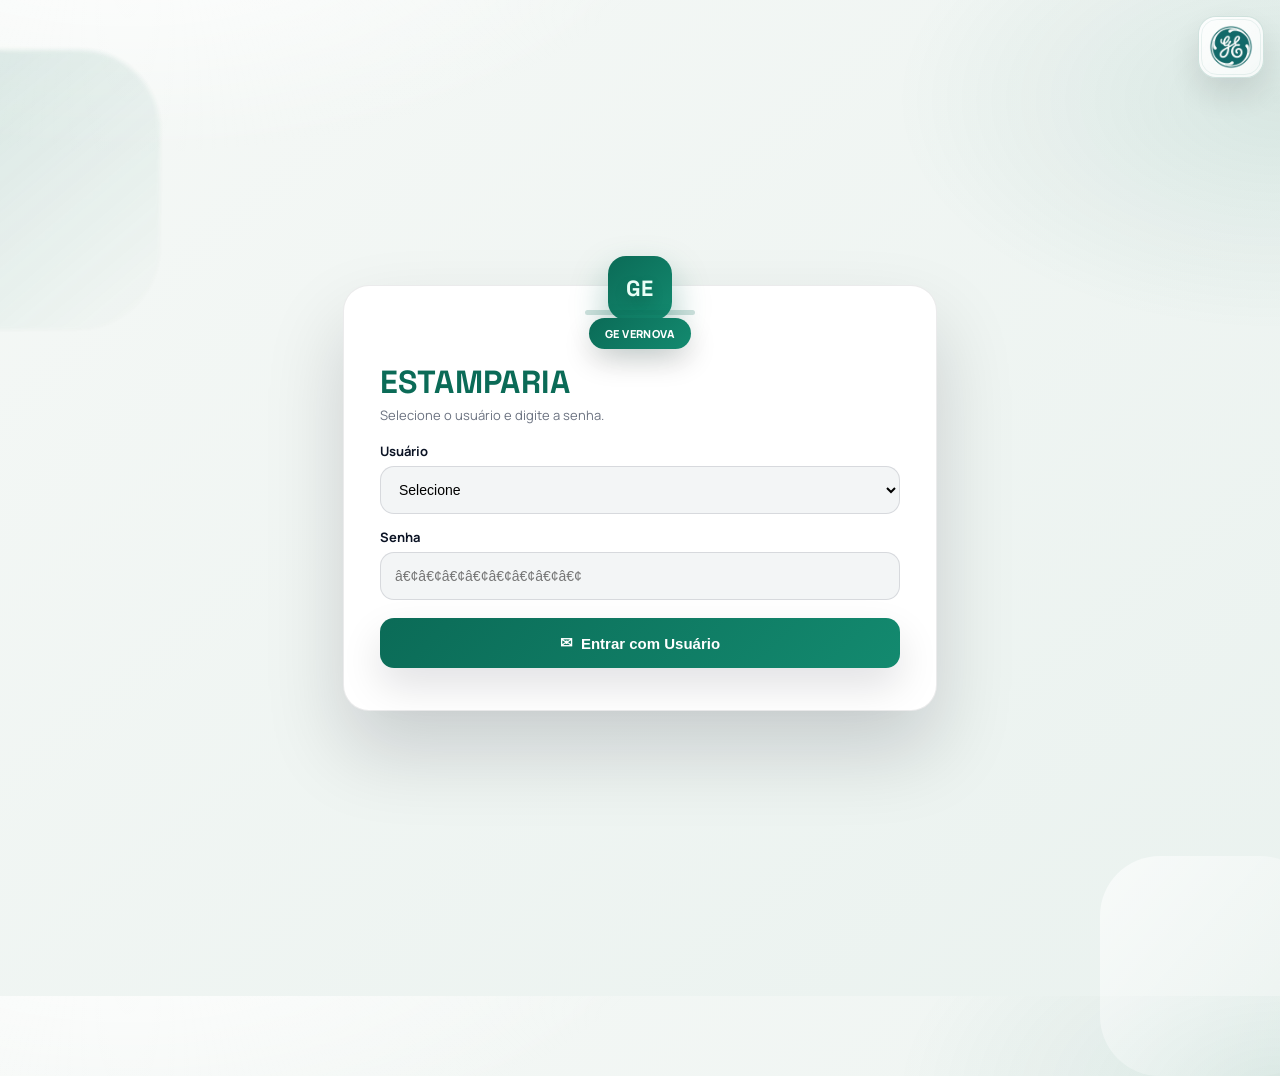
<file: frontend/impressao_fichas.html>
﻿<!-- Notas de manutencao: objetivo=preservar estrutura da tela; cuidado=nao quebrar ids/classes usados pelo JS; ao alterar=testar fluxo completo da pagina. -->
<!-- Arquivo: frontend/impressao_fichas.html -->
<!-- Descricao: Tela de listagem de fichas com filtros e botao de impressao individual. Suporta tipo=manutencao ou tipo=processo. -->
<!-- Observacao: Requer perfil_ativo='admin' ou 'engenheiro'. O botao 'Imprimir' redireciona para impressao_modelo.html. -->
<!doctype html>
<html lang="pt-BR">
<head>
  <meta charset="utf-8">
  <meta name="viewport" content="width=device-width, initial-scale=1">
  <title>Imprimir Fichas</title>
  <link rel="stylesheet" href="admin.css">
  <style>
    .page {
      max-width: 1420px;
    }

    .pendencias-wrap {
      overflow-x: auto;
      border: 1px solid rgba(2, 6, 23, 0.12);
      border-radius: 12px;
      background: #fff;
    }

    .pendencias-table {
      width: 100%;
      border-collapse: collapse;
      table-layout: fixed;
      font-size: 13px;
    }

    .pendencias-table thead th {
      background: #0b6b57;
      color: #fff;
      font-weight: 700;
      text-align: left;
      padding: 10px 8px;
      border-right: 1px solid rgba(255, 255, 255, 0.2);
      white-space: nowrap;
      line-height: 1.25;
    }

    .pendencias-table thead th:last-child {
      border-right: none;
    }

    .pendencias-table tbody td {
      border-top: 1px solid rgba(2, 6, 23, 0.12);
      padding: 9px 8px;
      vertical-align: middle;
      color: #0f172a;
      background: rgba(255, 255, 255, 0.92);
      white-space: normal;
      overflow-wrap: anywhere;
      line-height: 1.25;
    }

    .pendencias-table tbody tr:nth-child(even) td {
      background: rgba(238, 246, 243, 0.9);
    }

    .btn-row {
      display: inline-flex;
      align-items: center;
      justify-content: center;
      min-height: 32px;
      width: 100%;
      max-width: 110px;
      padding: 6px 12px;
      border: 1px solid rgba(7, 66, 56, 0.28);
      border-radius: 8px;
      background: linear-gradient(145deg, #137f67, #0b6b57);
      color: #fff;
      text-decoration: none;
      font-weight: 700;
      font-size: 12px;
      white-space: nowrap;
      cursor: pointer;
    }

    .actions {
      display: flex;
      gap: 10px;
      flex-wrap: wrap;
      justify-content: space-between;
      align-items: center;
    }

    .panel-header-tools {
      display: flex;
      justify-content: flex-end;
      align-items: center;
      gap: 8px;
      margin-top: 10px;
    }

    .btn-filter {
      border-color: rgba(7, 66, 56, 0.28);
      background: linear-gradient(145deg, #ffffff, #eef4f1);
      color: #0b6b57;
    }

    .filter-badge {
      display: inline-flex;
      align-items: center;
      justify-content: center;
      background: #e63946;
      color: #fff;
      border-radius: 50%;
      width: 17px;
      height: 17px;
      font-size: 10px;
      font-weight: 800;
      margin-left: 4px;
      vertical-align: middle;
    }

    .filter-panel {
      background: rgba(255, 255, 255, 0.97);
      border: 1px solid rgba(7, 66, 56, 0.2);
      border-radius: 12px;
      padding: 10px 14px 10px;
      margin: 8px 0 10px;
    }

    .filter-panel.filter-panel-hidden {
      display: none;
    }

    .filter-grid {
      display: grid;
      grid-template-columns: repeat(auto-fill, minmax(190px, 1fr));
      gap: 6px 12px;
      align-items: end;
    }

    .filter-field {
      display: flex;
      flex-direction: column;
      gap: 3px;
    }

    .filter-field label {
      font-size: 10px;
      font-weight: 700;
      color: #0b6b57;
      text-transform: uppercase;
      letter-spacing: 0.3px;
    }

    .filter-field input {
      border: 1px solid rgba(7, 66, 56, 0.25);
      border-radius: 7px;
      padding: 4px 8px;
      font-size: 12px;
      color: #0f172a;
      background: #fff;
      outline: none;
      height: 30px;
      box-sizing: border-box;
      font-family: inherit;
    }

    .filter-field input:focus {
      border-color: #0b6b57;
      box-shadow: 0 0 0 2px rgba(11, 107, 87, 0.12);
    }

    .filter-field-range .range-inputs {
      display: flex;
      align-items: center;
      gap: 5px;
    }

    .filter-field-range .range-inputs input {
      flex: 1;
      min-width: 0;
    }

    .filter-field-range .range-inputs span {
      color: #6b7280;
      font-size: 13px;
    }

    .filter-footer {
      display: flex;
      align-items: center;
      justify-content: flex-end;
      gap: 8px;
      margin-top: 8px;
    }

    .btn-sm {
      padding: 4px 14px;
      font-size: 12px;
    }

    .left-actions {
      display: flex;
      gap: 10px;
      flex-wrap: wrap;
    }

    .empty {
      padding: 16px;
      text-align: center;
      color: #6b7280;
      font-weight: 700;
    }

    .pendencias-table th:nth-child(1),
    .pendencias-table td:nth-child(1) { width: 13%; }
    .pendencias-table th:nth-child(2),
    .pendencias-table td:nth-child(2) { width: 15%; }
    .pendencias-table th:nth-child(3),
    .pendencias-table td:nth-child(3) { width: 10%; }
    .pendencias-table th:nth-child(4),
    .pendencias-table td:nth-child(4) { width: 9%; }
    .pendencias-table th:nth-child(5),
    .pendencias-table td:nth-child(5) { width: 13%; }
    .pendencias-table th:nth-child(6),
    .pendencias-table td:nth-child(6) { width: 18%; }
    .pendencias-table th:nth-child(7),
    .pendencias-table td:nth-child(7) { width: 14%; }
    .pendencias-table th:nth-child(8),
    .pendencias-table td:nth-child(8) { width: 8%; text-align: center; }

    .pendencias-table td:nth-child(7) {
      font-size: 12px;
      white-space: nowrap;
      overflow-wrap: normal;
      word-break: keep-all;
    }

    .pendencias-table td:nth-child(8) {
      overflow-wrap: normal;
      word-break: keep-all;
    }

    @media (max-width: 760px) {
      .page {
        max-width: 980px;
      }

      .pendencias-wrap {
        overflow-x: auto;
      }

      .pendencias-table {
        min-width: 980px;
        table-layout: auto;
      }

      .actions {
        justify-content: center;
      }
    }
  </style>
</head>

<!-- ===== BODY: layout da tela de impressao de fichas ===== -->
<body>
  <main class="page">
    <section class="panel">

      <!-- ===== Cabecalho: logo, titulo dinamico e botao de filtro ===== -->
      <!-- O titulo muda conforme o parametro tipo=manutencao|processo na URL -->
      <header class="panel-header">
        <div class="head-main">
          <!-- Logo GE Vernova -->
          <div class="logo-box">
            <img src="assets/gevernova_logo.jpg" alt="GE Vernova">
          </div>
          <!-- Titulo da tela (manutencao ou processo) definido dinamicamente pelo JS -->
          <div class="head-text">
            <h1 id="tituloTela">Impress&atilde;o de Fichas</h1>
            <p id="subtituloTela">Perfil: Admin</p>
          </div>
        </div>
        <!-- Botao que exibe/oculta o painel de filtros -->
        <div class="panel-header-tools">
          <button type="button" class="btn btn-filter" id="btnFiltro">Filtro <span class="filter-badge" id="filterBadge" style="display:none">0</span></button>
        </div>
      </header>

      <!-- ===== Painel de filtros (colapsavel) ===== -->
      <!-- Filtros: numero da ficha, JOB, ferramenta, descricao, desenho, data de entrega -->
      <div class="filter-panel filter-panel-hidden" id="filterPanel">
        <div class="filter-grid">
          <div class="filter-field">
            <label for="fNumeroFicha">N&ordm; da Ficha</label>
            <input id="fNumeroFicha" type="text" placeholder="Filtrar ficha..." autocomplete="off">
          </div>
          <div class="filter-field">
            <label for="fJob">JOB</label>
            <input id="fJob" type="text" placeholder="Filtrar JOB..." autocomplete="off">
          </div>
          <div class="filter-field">
            <label for="fNumeroFerramenta">N&ordm; da Ferramenta</label>
            <input id="fNumeroFerramenta" type="text" placeholder="Filtrar ferramenta..." autocomplete="off">
          </div>
          <div class="filter-field">
            <label for="fDescricaoFerramenta">Descri&ccedil;&atilde;o da Ferramenta</label>
            <input id="fDescricaoFerramenta" type="text" placeholder="Filtrar descri&ccedil;&atilde;o..." autocomplete="off">
          </div>
          <div class="filter-field">
            <label for="fDesenhoFerramenta">N&ordm; Desenho Ferramenta</label>
            <input id="fDesenhoFerramenta" type="text" placeholder="Filtrar desenho..." autocomplete="off">
          </div>
          <div class="filter-field filter-field-range">
            <label>Data Entrega Evento (SAP)</label>
            <div class="range-inputs">
              <input type="date" id="fDataEntregaMin">
              <span>&ndash;</span>
              <input type="date" id="fDataEntregaMax">
            </div>
          </div>
        </div>
        <div class="filter-footer">
          <button type="button" class="btn btn-secondary btn-sm" id="btnAplicarFiltro">Aplicar filtros</button>
          <button type="button" class="btn btn-outline btn-sm" id="btnLimparFiltro">Limpar</button>
        </div>
      </div>

      <!-- ===== Tabela de fichas carregada da API ===== -->
      <!-- Colunas: Numero da Ficha, Data Entrega SAP, AME Resp., JOB, Ferramenta, Descricao, Desenho, Acao -->
      <div class="pendencias-wrap">
        <table class="pendencias-table" aria-label="Tabela de fichas para impress&atilde;o">
          <thead>
            <tr>
              <th>N&uacute;mero da Ficha</th>
              <th>Data Entrega Evento (SAP)</th>
              <th>AME Resp.</th>
              <th>JOB</th>
              <th>N&ordm; da Ferramenta</th>
              <th>Descri&ccedil;&atilde;o da Ferramenta</th>
              <th>N&ordm; Desenho Ferramenta</th>
              <th>A&ccedil;&atilde;o</th>
            </tr>
          </thead>
          <tbody id="fichasBody"></tbody>
        </table>
        <div class="empty" id="emptyState" hidden>Nenhuma ficha encontrada.</div>
      </div>

      <!-- Botoes de navegacao: exportar, voltar e logout -->
      <div class="actions">
        <div class="left-actions" id="leftActions"></div>
        <button type="button" class="btn btn-outline" id="btnSair">Sair</button>
      </div>
    </section>
  </main>

  <!-- ===== SCRIPT: autenticacao, carregamento e impressao individual de fichas ===== -->
  <!--
    Fluxo: verifica perfil -> le tipo da URL -> carrega /api/fichas ->
    renderiza com renderFichas() -> clique em 'Imprimir' salva no sessionStorage
    e redireciona para impressao_modelo.html.
  -->
    <script>
    (function () {
      const perfilAtivo = sessionStorage.getItem("perfil_ativo");
      const usuarioAtivo = sessionStorage.getItem("usuario_ativo") || "";
      const perfilPermitido = perfilAtivo === "admin" || perfilAtivo === "engenheiro";
      if (!perfilPermitido) {
        window.location.replace("login.html");
        return;
      }

      const params = new URLSearchParams(window.location.search);
      const tipo = params.get("tipo") === "processo" ? "processo" : "manutencao";
      const API_URL = "/api";
      let fichas = [];
      let filteredFichas = [];

      const tituloTela = document.getElementById("tituloTela");
      const subtituloTela = document.getElementById("subtituloTela");
      if (tituloTela) {
        tituloTela.textContent = tipo === "processo" ? "Impressao de Fichas de Processo" : "Fichas de Manutencao";
      }
      if (subtituloTela) {
        const perfilNomes = {
          admin: "Admin",
          engenheiro: "Engenheiro de Processo",
          producao: "Producao",
          ferramenteiro: "Ferramenteiro"
        };
        const partesUsuario = usuarioAtivo.split(":");
        const perfilUsuario = (partesUsuario[0] || perfilAtivo || "").trim().toLowerCase();
        const nomeUsuario = partesUsuario.slice(1).join(":").trim();
        const perfilLabel = perfilNomes[perfilUsuario] || perfilNomes[perfilAtivo] || "Usuario";
        const perfilTexto = nomeUsuario ? "Perfil " + perfilLabel + ": " + nomeUsuario : "Perfil " + perfilLabel;
        const contextoTela = tipo === "processo" ? "AME Imprimir ficha de processo" : "AME Imprimir ficha de manutencao";
        subtituloTela.textContent = perfilTexto + " | " + contextoTela;
      }

      const fichasBody = document.getElementById("fichasBody");
      const emptyState = document.getElementById("emptyState");
      const btnFiltro = document.getElementById("btnFiltro");
      const filterPanel = document.getElementById("filterPanel");
      const filterBadge = document.getElementById("filterBadge");
      const fNumeroFicha = document.getElementById("fNumeroFicha");
      const fJob = document.getElementById("fJob");
      const fNumeroFerramenta = document.getElementById("fNumeroFerramenta");
      const fDescricaoFerramenta = document.getElementById("fDescricaoFerramenta");
      const fDesenhoFerramenta = document.getElementById("fDesenhoFerramenta");
      const fDataEntregaMin = document.getElementById("fDataEntregaMin");
      const fDataEntregaMax = document.getElementById("fDataEntregaMax");
      const btnAplicarFiltro = document.getElementById("btnAplicarFiltro");
      const btnLimparFiltro = document.getElementById("btnLimparFiltro");

      function createCell(text) {
        const td = document.createElement("td");
        td.textContent = repairMojibake(text || "");
        return td;
      }

      function repairMojibake(value) {
        let text = String(value || "");
        if (!/[ÃƒÃ‚Ã¢]/.test(text)) {
          return text;
        }
        for (let i = 0; i < 3; i += 1) {
          try {
            const rawBytes = Uint8Array.from(text, function (char) {
              return char.charCodeAt(0) & 0xff;
            });
            const decoded = new TextDecoder("utf-8", { fatal: true }).decode(rawBytes);
            if (decoded === text) {
              break;
            }
            text = decoded;
            if (!/[ÃƒÃ‚Ã¢]/.test(text)) {
              break;
            }
          } catch (_error) {
            break;
          }
        }
        return text;
      }

      function normalizeText(value) {
        return repairMojibake(value)
          .normalize("NFD")
          .replace(/[\u0300-\u036f]/g, "")
          .trim()
          .toLowerCase();
      }

      function formatDateToBrShort(value) {
        if (!value) {
          return "";
        }
        const dt = new Date(value);
        if (Number.isNaN(dt.getTime())) {
          return String(value);
        }
        const monthNames = ["Jan", "Feb", "Mar", "Apr", "May", "Jun", "Jul", "Aug", "Sep", "Oct", "Nov", "Dec"];
        const day = String(dt.getDate()).padStart(2, "0");
        return day + "-" + monthNames[dt.getMonth()] + "-" + dt.getFullYear();
      }

      function toDateStamp(value) {
        if (value === null || value === undefined || value === "") {
          return null;
        }
        const raw = String(value).trim();
        if (!raw) {
          return null;
        }
        let year;
        let month;
        let day;
        let match = raw.match(/^(\d{4})-(\d{2})-(\d{2})$/);
        if (match) {
          year = Number(match[1]);
          month = Number(match[2]);
          day = Number(match[3]);
        } else {
          match = raw.match(/^(\d{2})-([A-Za-z]{3})-(\d{4})$/);
          if (!match) {
            return null;
          }
          const monthMap = {
            jan: 1, feb: 2, mar: 3, apr: 4, may: 5, jun: 6,
            jul: 7, aug: 8, sep: 9, oct: 10, nov: 11, dec: 12
          };
          day = Number(match[1]);
          month = monthMap[String(match[2] || "").toLowerCase()] || 0;
          year = Number(match[3]);
        }
        if (!Number.isInteger(year) || !Number.isInteger(month) || !Number.isInteger(day) || month < 1 || month > 12) {
          return null;
        }
        const dt = new Date(Date.UTC(year, month - 1, day));
        if (
          dt.getUTCFullYear() !== year ||
          dt.getUTCMonth() + 1 !== month ||
          dt.getUTCDate() !== day
        ) {
          return null;
        }
        return year * 10000 + month * 100 + day;
      }

      function countActiveFilters() {
        let count = 0;
        const values = [
          fNumeroFicha && fNumeroFicha.value,
          fJob && fJob.value,
          fNumeroFerramenta && fNumeroFerramenta.value,
          fDescricaoFerramenta && fDescricaoFerramenta.value,
          fDesenhoFerramenta && fDesenhoFerramenta.value,
          fDataEntregaMin && fDataEntregaMin.value,
          fDataEntregaMax && fDataEntregaMax.value
        ];
        values.forEach((value) => {
          if (String(value || "").trim() !== "") {
            count += 1;
          }
        });
        return count;
      }

      function applyFilters() {
        const numeroFichaFilter = normalizeText(fNumeroFicha && fNumeroFicha.value);
        const jobFilter = normalizeText(fJob && fJob.value);
        const numeroFerramentaFilter = normalizeText(fNumeroFerramenta && fNumeroFerramenta.value);
        const descricaoFerramentaFilter = normalizeText(fDescricaoFerramenta && fDescricaoFerramenta.value);
        const desenhoFerramentaFilter = normalizeText(fDesenhoFerramenta && fDesenhoFerramenta.value);
        const dataEntregaMin = toDateStamp(fDataEntregaMin && fDataEntregaMin.value);
        const dataEntregaMax = toDateStamp(fDataEntregaMax && fDataEntregaMax.value);

        filteredFichas = fichas.filter((item) => {
          if (numeroFichaFilter && !normalizeText(item.numero_ficha).includes(numeroFichaFilter)) {
            return false;
          }
          if (jobFilter && !normalizeText(item.job_cabecalho).includes(jobFilter)) {
            return false;
          }
          if (numeroFerramentaFilter && !normalizeText(item.numero_ferramenta).includes(numeroFerramentaFilter)) {
            return false;
          }
          if (descricaoFerramentaFilter && !normalizeText(item.descricao_ferramenta).includes(descricaoFerramentaFilter)) {
            return false;
          }
          if (desenhoFerramentaFilter && !normalizeText(item.numero_desenho_ferramenta).includes(desenhoFerramentaFilter)) {
            return false;
          }

          const dataEntregaStamp = toDateStamp(item.data_entrega_evento_sap);
          if (dataEntregaMin !== null && (dataEntregaStamp === null || dataEntregaStamp < dataEntregaMin)) {
            return false;
          }
          if (dataEntregaMax !== null && (dataEntregaStamp === null || dataEntregaStamp > dataEntregaMax)) {
            return false;
          }

          return true;
        });

        const activeFilterCount = countActiveFilters();
        if (filterBadge) {
          if (activeFilterCount > 0) {
            filterBadge.textContent = String(activeFilterCount);
            filterBadge.style.display = "";
          } else {
            filterBadge.style.display = "none";
          }
        }

        renderFichas();
      }

      let applyFiltersTimer = null;
      function scheduleApplyFilters() {
        if (applyFiltersTimer) {
          clearTimeout(applyFiltersTimer);
        }
        applyFiltersTimer = setTimeout(function () {
          applyFilters();
          applyFiltersTimer = null;
        }, 140);
      }

      function toFichaTabela(item) {
        return {
          id: String(item.numero_ficha || item.id || ""),
          numero_ficha: String(item.numero_ficha || ""),
          data_entrega_evento_sap: formatDateToBrShort(item.data_entrega_evento || item.data_cadastro),
          ame_resp_abertura: repairMojibake(item.responsavel_abertura || item.responsavel || ""),
          job_cabecalho: repairMojibake(item.job || ""),
          numero_ferramenta: repairMojibake(item.numero_ferramental || ""),
          descricao_ferramenta: repairMojibake(item.descricao_ferramenta || item.descricao || ""),
          numero_desenho_ferramenta: repairMojibake(item.numero_desenho_ferramental || ""),
          raw: item
        };
      }

      function renderFichas() {
        fichasBody.innerHTML = "";
        const filtradas = Array.isArray(filteredFichas) ? filteredFichas : fichas;
        if (filtradas.length === 0) {
          emptyState.hidden = false;
          return;
        }
        emptyState.hidden = true;

        filtradas.forEach((item) => {
          const tr = document.createElement("tr");
          tr.appendChild(createCell(item.numero_ficha));
          tr.appendChild(createCell(item.data_entrega_evento_sap));
          tr.appendChild(createCell(item.ame_resp_abertura));
          tr.appendChild(createCell(item.job_cabecalho));
          tr.appendChild(createCell(item.numero_ferramenta));
          tr.appendChild(createCell(item.descricao_ferramenta));
          tr.appendChild(createCell(item.numero_desenho_ferramenta));

          const tdAcao = document.createElement("td");
          const btn = document.createElement("button");
          btn.type = "button";
          btn.className = "btn-row";
          btn.textContent = "Imprimir";
          btn.dataset.fichaId = item.id;
          tdAcao.appendChild(btn);
          tr.appendChild(tdAcao);

          fichasBody.appendChild(tr);
        });
      }

      async function carregarFichas() {
        try {
          const response = await fetch(API_URL + "/fichas");
          if (!response.ok) {
            throw new Error("Falha ao carregar fichas");
          }
          const rows = await response.json();
          fichas = Array.isArray(rows) ? rows.map(toFichaTabela) : [];
        } catch (_error) {
          fichas = [];
        }
        filteredFichas = fichas.slice();
        applyFilters();
      }

      fichasBody.addEventListener("click", function (event) {
        const target = event.target;
        if (!(target instanceof Element)) {
          return;
        }
        const button = target.closest("button[data-ficha-id]");
        if (!button) {
          return;
        }
        const fichaId = button.getAttribute("data-ficha-id");
        const ficha = fichas.find((item) => item.id === fichaId);
        if (!ficha) {
          return;
        }

        sessionStorage.setItem("admin_impressao_ficha_ativa", JSON.stringify(ficha.raw || {}));
        window.location.href = "impressao_modelo.html?tipo=" + encodeURIComponent(tipo) + "&ficha=" + encodeURIComponent(ficha.numero_ficha);
      });

      if (btnFiltro && filterPanel) {
        btnFiltro.addEventListener("click", function () {
          filterPanel.classList.toggle("filter-panel-hidden");
        });
      }

      if (btnAplicarFiltro) {
        btnAplicarFiltro.addEventListener("click", applyFilters);
      }

      const liveFilterInputs = [
        fNumeroFicha,
        fJob,
        fNumeroFerramenta,
        fDescricaoFerramenta,
        fDesenhoFerramenta,
        fDataEntregaMin,
        fDataEntregaMax
      ];

      liveFilterInputs.forEach((inputEl) => {
        if (!inputEl) {
          return;
        }
        inputEl.addEventListener("input", scheduleApplyFilters);
        inputEl.addEventListener("change", applyFilters);
      });

      if (btnLimparFiltro) {
        btnLimparFiltro.addEventListener("click", function () {
          liveFilterInputs.forEach((inputEl) => {
            if (!inputEl) {
              return;
            }
            inputEl.value = "";
          });
          filteredFichas = fichas.slice();
          if (filterBadge) {
            filterBadge.style.display = "none";
          }
          renderFichas();
        });
      }

      const leftActions = document.getElementById("leftActions");
      if (leftActions) {
        const backHref = perfilAtivo === "engenheiro" ? "engenheiro.html" : "admin.html";
        leftActions.innerHTML = '<a class="btn btn-secondary" href="' + backHref + '">Voltar</a>';
      }

      const btnSair = document.getElementById("btnSair");
      if (btnSair) {
        btnSair.addEventListener("click", function () {
          sessionStorage.removeItem("perfil_ativo");
          sessionStorage.removeItem("usuario_ativo");
          sessionStorage.removeItem("admin_impressao_ficha_ativa");
          window.location.replace("login.html");
        });
      }

      carregarFichas();
    })();
  </script>
</body>
</html>
</file>
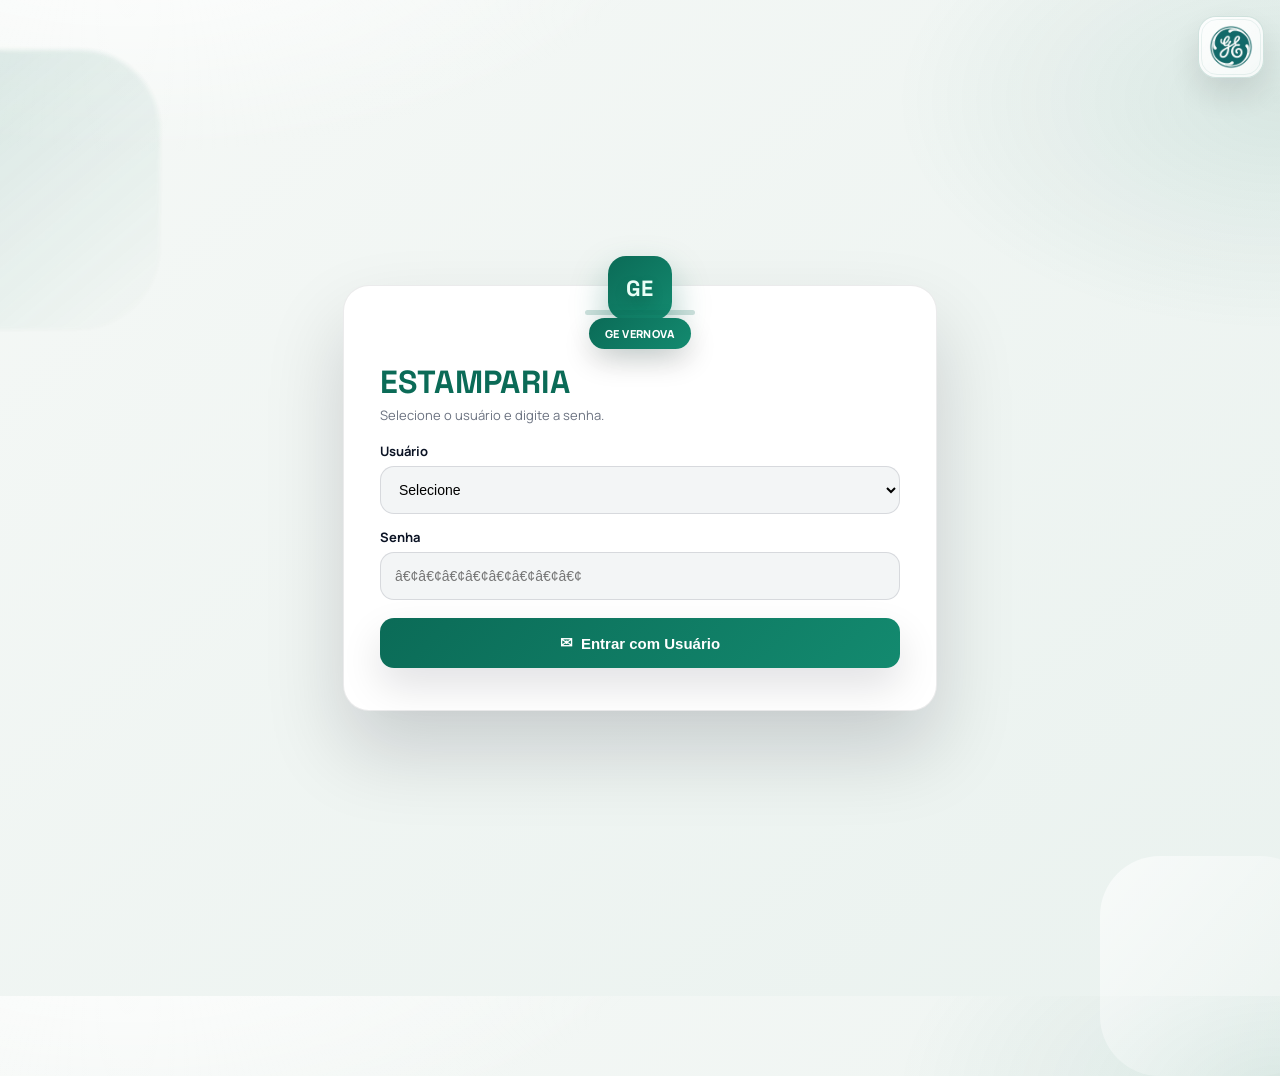
<file: frontend/impressao_modelo.html>
﻿<!-- Notas de manutencao: objetivo=preservar estrutura da tela; cuidado=nao quebrar ids/classes usados pelo JS; ao alterar=testar fluxo completo da pagina. -->
<!-- Arquivo: frontend/impressao_modelo.html -->
<!-- Descricao: Modelo de impressao da ficha individual de manutencao de estampos. Exibe dados de 2 paginas: cabecalho/dados e checklist de manutencao. -->
<!-- Observacao: Requer perfil 'admin' ou 'engenheiro'. Ficha e carregada via ?ficha=ID ou sessionStorage. -->
<!doctype html>
<html lang="pt-BR">
<head>
  <meta charset="utf-8">
  <meta name="viewport" content="width=device-width, initial-scale=1">
  <title>Impress&atilde;o da Ficha</title>
  <style>
    :root {
      --green-dark: #0d6d59;
      --green-mid: #159178;
      --line: #2b2b2b;
      --paper: #ffffff;
      --ink: #111827;
      --screen-sheet-width: 208mm;
      --print-scale: 1.04;
    }

    * {
      box-sizing: border-box;
    }

    body {
      margin: 0;
      font-family: Calibri, Arial, sans-serif;
      color: var(--ink);
      background:
        radial-gradient(900px 420px at 10% -10%, #ffffff 0%, transparent 60%),
        radial-gradient(700px 420px at 100% 10%, rgba(11, 107, 87, 0.1) 0%, transparent 55%),
        linear-gradient(140deg, #f5f8f6, #eaf2ef);
      padding: 14px 10px 30px;
    }

    .print-bar {
      width: min(var(--screen-sheet-width), 100%);
      margin: 10px auto 0;
      display: flex;
      gap: 10px;
      justify-content: flex-end;
      align-items: center;
    }

    .btn-print {
      border: 1px solid rgba(7, 66, 56, 0.28);
      border-radius: 10px;
      background: linear-gradient(145deg, #137f67, #0b6b57);
      color: #fff;
      font-size: 16px;
      font-weight: 700;
      line-height: 1;
      min-height: 48px;
      min-width: 132px;
      padding: 10px 18px;
      cursor: pointer;
    }

    .print-tip {
      font-size: 12px;
      color: #475569;
      font-weight: 700;
    }

    .sheet {
      width: min(var(--screen-sheet-width), 100%);
      min-height: auto;
      margin: 0 auto 14px;
      background: var(--paper);
      border: 2px solid var(--line);
      box-shadow: 0 14px 28px rgba(0, 0, 0, 0.14);
      page-break-after: always;
      break-after: page;
    }

    .sheet:last-of-type {
      page-break-after: auto;
      break-after: auto;
    }

    .top-head {
      display: grid;
      grid-template-columns: 66px 1fr;
      align-items: center;
      gap: 10px;
      background: var(--green-dark);
      border-bottom: 2px solid var(--line);
      padding: 8px 10px;
    }

    .logo {
      width: 52px;
      height: 52px;
      border-radius: 50%;
      border: 2px solid #d6f0ea;
      overflow: hidden;
      background: #fff;
      justify-self: center;
    }

    .logo img {
      width: 100%;
      height: 100%;
      object-fit: cover;
      display: block;
    }

    .title h1 {
      margin: 0;
      color: #fff;
      text-transform: uppercase;
      text-align: center;
      font-size: 24px;
      letter-spacing: 0.01em;
    }

    .title p {
      margin: 4px 0 0;
      color: #d6f2ee;
      font-size: 16px;
      text-align: center;
      font-weight: 700;
      text-transform: uppercase;
    }

    .meta {
      display: grid;
      grid-template-columns: 115px 105px 90px 1fr 120px 95px;
      grid-template-rows: repeat(2, 28px);
      border-bottom: 2px solid var(--line);
      font-size: 12px;
      font-weight: 700;
      background: #efefef;
    }

    .meta div {
      border-right: 1px solid var(--line);
      border-bottom: 1px solid var(--line);
      padding: 1px 4px;
      text-align: center;
      display: flex;
      align-items: center;
      justify-content: center;
      line-height: 1.1;
    }

    .meta div:nth-child(1),
    .meta div:nth-child(2),
    .meta div:nth-child(3),
    .meta div:nth-child(4) {
      grid-row: 1 / span 2;
      border-bottom: none;
    }

    .meta div:nth-child(6),
    .meta div:nth-child(8) {
      border-right: none;
    }

    .block-head {
      background: var(--green-mid);
      color: #fff;
      text-align: center;
      font-weight: 700;
      border-top: 1px solid var(--line);
      border-bottom: 1px solid var(--line);
      padding: 3px 6px;
      font-size: 14px;
      text-transform: uppercase;
    }

    .line-grid {
      border-bottom: 1px solid var(--line);
      padding: 6px 8px 4px;
    }

    .line-row {
      display: grid;
      grid-template-columns: 34% 66%;
      align-items: center;
      gap: 8px;
      margin: 2px 0;
      font-size: 13px;
    }

    .label {
      font-weight: 700;
    }

    .value {
      border-bottom: 1px solid #4b5563;
      min-height: 20px;
      display: flex;
      align-items: center;
      padding: 0 2px;
      white-space: nowrap;
      overflow: hidden;
      text-overflow: ellipsis;
    }

    .value.strong {
      font-size: 42px;
      font-weight: 700;
      line-height: 1.05;
      letter-spacing: 0.02em;
      min-height: 44px;
    }

    .data-grid {
      border-bottom: 1px solid var(--line);
    }

    .data-row {
      display: grid;
      grid-template-columns: 1fr 1fr;
      border-bottom: 1px solid #8a96a0;
    }

    .data-row:last-child {
      border-bottom: none;
    }

    .data-cell {
      padding: 4px 6px;
      border-right: 1px solid #8a96a0;
    }

    .data-cell:last-child {
      border-right: none;
    }

    .inline {
      display: flex;
      align-items: center;
      gap: 8px;
      font-size: 13px;
    }

    .inline .v {
      border-bottom: 1px solid #4b5563;
      min-height: 19px;
      flex: 1;
      display: flex;
      align-items: center;
      padding: 0 2px;
      white-space: nowrap;
      overflow: hidden;
      text-overflow: ellipsis;
    }

    .line5 {
      display: grid;
      grid-template-columns: repeat(5, minmax(0, 1fr));
      gap: 6px;
      margin-top: 3px;
    }

    .line5 span {
      border-bottom: 1px solid #4b5563;
      min-height: 18px;
      display: flex;
      align-items: center;
      font-size: 12px;
      padding: 0 2px;
    }

    .obs {
      border: 1px solid #8a96a0;
      min-height: 72px;
      padding: 4px 6px;
      font-size: 12px;
      white-space: pre-wrap;
    }

    .rnc-lines {
      border-left: 1px solid #8a96a0;
      border-right: 1px solid #8a96a0;
      border-bottom: 1px solid #8a96a0;
    }

    .rnc-line {
      min-height: 20px;
      border-top: 1px solid #8a96a0;
      padding: 2px 6px;
      font-size: 12px;
      display: flex;
      align-items: center;
    }

    .operador-line {
      display: grid;
      grid-template-columns: 250px 1fr;
      align-items: center;
      gap: 8px;
      min-height: 28px;
      border-left: 1px solid #8a96a0;
      border-right: 1px solid #8a96a0;
      border-bottom: 1px solid #8a96a0;
      padding: 2px 6px;
      font-size: 13px;
    }

    .operador-line .v {
      border-bottom: 1px solid #4b5563;
      min-height: 18px;
      display: flex;
      align-items: center;
      padding: 0 2px;
      white-space: nowrap;
      overflow: hidden;
      text-overflow: ellipsis;
    }

    .prensa-line {
      display: grid;
      grid-template-columns: 80px 1fr;
      align-items: center;
      border-left: 1px solid #8a96a0;
      border-right: 1px solid #8a96a0;
      border-bottom: 1px solid #8a96a0;
      min-height: 38px;
      padding: 2px 6px;
    }

    .prensa-line .press-value {
      font-size: 36px;
      font-weight: 700;
      letter-spacing: 0.01em;
      line-height: 1;
    }

    .end-table {
      width: 100%;
      border-collapse: collapse;
      font-size: 11px;
      table-layout: fixed;
    }

    .end-table td {
      border: 1px solid #3c3c3c;
      padding: 4px 6px;
      vertical-align: middle;
    }

    .end-label {
      font-weight: 700;
      white-space: nowrap;
    }

    .end-line {
      min-height: 16px;
      display: flex;
      align-items: center;
      padding: 0 2px;
      overflow: hidden;
      white-space: nowrap;
      text-overflow: ellipsis;
    }

    .end-golpes {
      display: grid;
      grid-template-columns: repeat(5, minmax(0, 1fr));
      gap: 8px;
    }

    .end-golpes span {
      min-height: 16px;
      display: flex;
      align-items: center;
      padding: 0 2px;
    }

    .end-golpes b {
      color: #159178;
      margin-right: 2px;
    }

    .end-rnc-lines {
      min-height: 64px;
      display: grid;
      grid-template-rows: repeat(3, 1fr);
    }

    .end-rnc-lines div {
      border-bottom: 1px solid #8a96a0;
      min-height: 18px;
      display: flex;
      align-items: center;
      padding: 0 2px;
      overflow: hidden;
      white-space: nowrap;
      text-overflow: ellipsis;
    }

    .end-rnc-lines div:last-child {
      border-bottom: none;
    }

    .end-operador {
      color: #159178;
      font-weight: 700;
    }

    .end-prensa {
      font-size: 32px;
      font-weight: 700;
      line-height: 1;
      letter-spacing: 0.01em;
    }

    .table-wrap {
      padding: 0;
    }

    table {
      width: 100%;
      border-collapse: collapse;
      font-size: 11px;
    }

    th, td {
      border: 1px solid #3c3c3c;
      padding: 3px 4px;
    }

    th {
      background: #1c9f89;
      color: #fff;
      font-weight: 700;
      text-align: center;
    }

    .th-2 {
      background: #159178;
    }

    .center {
      text-align: center;
    }

    .right {
      text-align: right;
    }

    .sheet-2 .manut-table td {
      padding-top: 5px;
      padding-bottom: 5px;
    }

    .sheet-2 .manut-table tbody tr:nth-last-child(-n+3) td {
      height: 36px;
    }

    .sheet-2 .nao-conf-table td {
      padding-top: 6px;
      padding-bottom: 6px;
    }

    .sheet-2 .revisao-table td {
      padding-top: 5px;
      padding-bottom: 5px;
    }

    @page {
      size: portrait;
      margin: 11mm 4mm 8mm 4mm;
    }

    @page :left {
      margin-left: 6mm;
      margin-right: 4mm;
    }

    @page :right {
      margin-left: 4mm;
      margin-right: 6mm;
    }

    @media print {
      * {
        -webkit-print-color-adjust: exact !important;
        print-color-adjust: exact !important;
      }

      body {
        background: #fff;
        padding: 0;
        margin: 0;
      }

      .print-bar {
        display: none;
      }

      .sheet {
        width: calc(100% / var(--print-scale));
        min-height: 0;
        height: auto;
        margin: 0 auto;
        border: 1.5px solid var(--line);
        box-shadow: none;
        page-break-after: always;
        break-after: page;
        break-inside: avoid-page;
        transform: scale(var(--print-scale));
        transform-origin: top left;
        overflow: hidden;
      }

      .obs {
        min-height: 86px;
      }

      .end-rnc-lines {
        min-height: 76px;
      }

      .sheet-2 {
        display: flex;
        flex-direction: column;
      }

      .sheet-2 .table-wrap {
        display: flex;
        flex: 1 1 auto;
      }

      .sheet-2 .manut-table {
        height: 100%;
      }

      .sheet-2 .manut-table td {
        padding-top: 4px;
        padding-bottom: 4px;
      }

      .sheet-2 .manut-table tbody tr {
        height: 3.25%;
      }

      .sheet-2 .manut-table tbody tr:nth-last-child(-n+3) td {
        height: 30px;
      }

      .sheet-2 .nao-conf-table td {
        padding-top: 4px;
        padding-bottom: 4px;
      }

      .sheet-2 .revisao-table td {
        padding-top: 4px;
        padding-bottom: 4px;
      }

      .sheet:last-of-type {
        page-break-after: auto;
        break-after: auto;
      }
    }
  </style>
</head>
<!-- ===== BODY: layout de impressao da ficha individual ===== -->
<body>
  <!-- ===== Folha 1: cabecalho da ficha, dados da ferramenta e termino de producao ===== -->
  <section class="sheet">
    <div class="top-head">
      <div class="logo"><img src="assets/gevernova_logo.jpg" alt="GE Vernova"></div>
      <div class="title">
        <h1>Ficha de Manuten&ccedil;&atilde;o de Estampos</h1>
        <p id="estampoTitulo">ESTAMPO DE</p>
      </div>
    </div>

    <div class="meta">
      <div>Documento:</div>
      <div>FM-FE-001</div>
      <div>&Aacute;rea:</div>
      <div>FE - FERRAMENTARIA</div>
      <div>Rev. Formul&aacute;rio</div>
      <div id="revFormularioValor">0</div>
      <div>Data:</div>
      <div>5-May-2022</div>
    </div>

    <div class="line-grid">
      <div class="line-row"><div class="label">N&uacute;mero da Ficha:</div><div class="value" data-field="numero_ficha"></div></div>
      <div class="line-row"><div class="label">Data de Entrega do Evento (SAP):</div><div class="value" data-field="data_entrega_evento"></div></div>
      <div class="line-row"><div class="label"><span style="color:#138a6f;">AME</span> Resp. pela abertura da ficha:</div><div class="value" data-field="ame_resp"></div></div>
      <div class="line-row"><div class="label">JOB:</div><div class="value" data-field="job"></div></div>
      <div class="line-row"><div class="label">N&ordm; da Ferramenta:</div><div class="value strong" data-field="numero_ferramenta"></div></div>
      <div class="line-row"><div class="label">Descri&ccedil;&atilde;o da Ferramenta:</div><div class="value" data-field="descricao_ferramenta"></div></div>
      <div class="line-row"><div class="label">N&ordm; do Desenho da Ferramenta:</div><div class="value" data-field="numero_desenho_ferramenta"></div></div>
    </div>

    <div class="block-head">&Uacute;ltimos servi&ccedil;os / checagens executadas</div>
    <div class="data-grid">
      <div class="data-row">
        <div class="data-cell" style="grid-column: 1 / -1;">
          <div class="label" style="margin-bottom: 2px; font-size:13px;">Observa&ccedil;&atilde;o da &uacute;ltima manuten&ccedil;&atilde;o da ferramenta</div>
          <div class="obs" data-field="obs_ultima_manutencao"></div>
        </div>
      </div>
      <div class="data-row">
        <div class="data-cell"><div class="inline"><strong>Qtde. Total de Afia&ccedil;&otilde;es:</strong><span class="v" data-field="qtde_total_afiacoes"></span></div></div>
        <div class="data-cell"><div class="inline"><strong style="color:#138a6f;">Altura da vida &uacute;til atual "mm":</strong><span class="v" data-field="altura_vida_util_mm"></span></div></div>
      </div>
      <div class="data-row">
        <div class="data-cell" style="grid-column: 1 / -1;">
          <div class="inline"><strong><span style="color:#138a6f;">Ferramenteiro</span> Respons&aacute;vel:</strong><span class="v" data-field="ferramenteiro_responsavel"></span></div>
        </div>
      </div>
      <div class="data-row">
        <div class="data-cell"><div class="inline"><strong>Data Prevista de Envio para Ferramentaria:</strong><span class="v" data-field="data_prevista_envio"></span></div></div>
        <div class="data-cell"><div class="inline"><strong>Data da Entrega da Ferramenta:</strong><span class="v" data-field="data_entrega_ferramenta"></span></div></div>
      </div>
      <div class="data-row">
        <div class="data-cell"><div class="inline"><strong>Hora de In&iacute;cio da Manuten&ccedil;&atilde;o:</strong><span class="v" data-field="hora_inicio_manutencao"></span></div></div>
        <div class="data-cell"><div class="inline"><strong>Hora de T&eacute;rmino da Manuten&ccedil;&atilde;o:</strong><span class="v" data-field="hora_termino_manutencao"></span></div></div>
      </div>
    </div>

    <div class="block-head">Dados sobre o t&eacute;rmino da produ&ccedil;&atilde;o</div>
    <!-- ===== Tabela: dados finais de termino de producao e controle de golpes ===== -->
    <table class="end-table">
      <tr>
        <td class="end-label" style="width:250px;">Data de T&eacute;rmino da Produ&ccedil;&atilde;o:</td>
        <td><div class="end-line" data-field="data_termino_producao"></div></td>
        <td class="end-label" style="width:130px;">N&ordm; da RNC</td>
        <td><div class="end-line" data-field="numero_rnc"></div></td>
      </tr>
      <tr>
        <td class="end-label">JOB:</td>
        <td><div class="end-line" data-field="job_principal"></div></td>
        <td class="end-label">Qtde total de Golpes:</td>
        <td><div class="end-line" data-field="qtde_total_golpes_principal"></div></td>
      </tr>
      <tr>
        <td class="end-label">Qtde de Golpes por afia&ccedil;&atilde;o:</td>
        <td colspan="3">
          <div class="end-golpes">
            <span><b>1&ordf;</b><span data-field="golpes_afiacao_principal_1"></span></span>
            <span><b>2&ordf;</b><span data-field="golpes_afiacao_principal_2"></span></span>
            <span><b>3&ordf;</b><span data-field="golpes_afiacao_principal_3"></span></span>
            <span><b>4&ordf;</b><span data-field="golpes_afiacao_principal_4"></span></span>
            <span><b>5&ordf;</b><span data-field="golpes_afiacao_principal_5"></span></span>
          </div>
        </td>
      </tr>
      <tr data-group="irma1">
        <td class="end-label">JOBs Irm&atilde;s:</td>
        <td><div class="end-line" data-field="job_irma_1"></div></td>
        <td class="end-label">Qtde total de Golpes:</td>
        <td><div class="end-line" data-field="qtde_total_golpes_irma_1"></div></td>
      </tr>
      <tr data-group="irma1">
        <td class="end-label">Qtde de Golpes por afia&ccedil;&atilde;o:</td>
        <td colspan="3">
          <div class="end-golpes">
            <span><b>1&ordf;</b></span>
            <span><b>2&ordf;</b></span>
            <span><b>3&ordf;</b></span>
            <span><b>4&ordf;</b></span>
            <span><b>5&ordf;</b></span>
          </div>
        </td>
      </tr>
      <tr data-group="irma2">
        <td class="end-label">JOBs Irm&atilde;s:</td>
        <td><div class="end-line" data-field="job_irma_2"></div></td>
        <td class="end-label">Qtde total de Golpes:</td>
        <td><div class="end-line" data-field="qtde_total_golpes_irma_2"></div></td>
      </tr>
      <tr data-group="irma2">
        <td class="end-label">Qtde de Golpes por afia&ccedil;&atilde;o:</td>
        <td colspan="3">
          <div class="end-golpes">
            <span><b>1&ordf;</b></span>
            <span><b>2&ordf;</b></span>
            <span><b>3&ordf;</b></span>
            <span><b>4&ordf;</b></span>
            <span><b>5&ordf;</b></span>
          </div>
        </td>
      </tr>
      <tr data-group="irma3">
        <td class="end-label">JOBs Irm&atilde;s:</td>
        <td><div class="end-line" data-field="job_irma_3"></div></td>
        <td class="end-label">Qtde total de Golpes:</td>
        <td><div class="end-line" data-field="qtde_total_golpes_irma_3"></div></td>
      </tr>
      <tr data-group="irma3">
        <td class="end-label">Qtde de Golpes por afia&ccedil;&atilde;o:</td>
        <td colspan="3">
          <div class="end-golpes">
            <span><b>1&ordf;</b></span>
            <span><b>2&ordf;</b></span>
            <span><b>3&ordf;</b></span>
            <span><b>4&ordf;</b></span>
            <span><b>5&ordf;</b></span>
          </div>
        </td>
      </tr>
      <tr>
        <td class="end-label">Observa&ccedil;&atilde;o da RNC:</td>
        <td colspan="3" style="padding:0;">
          <div class="end-rnc-lines">
            <div data-field="observacao_rnc"></div>
            <div></div>
            <div></div>
          </div>
        </td>
      </tr>
      <tr>
        <td class="end-label"><span class="end-operador">Operador</span> Respons&aacute;vel:</td>
        <td colspan="3"><div class="end-line" data-field="operador_responsavel"></div></td>
      </tr>
      <tr>
        <td class="end-label">Prensa:</td>
        <td colspan="3"><span class="end-prensa" data-field="prensa"></span></td>
      </tr>
    </table>

    <div class="block-head">Controle vida &uacute;til da ferramenta</div>
    <table>
      <thead>
        <tr>
          <th style="width:56px;">Item</th>
          <th>Descri&ccedil;&atilde;o</th>
          <th style="width:170px;">Dados</th>
        </tr>
      </thead>
      <tbody>
        <tr><td class="center">1</td><td>Vida &uacute;til total da ferramenta</td><td class="center">3 milh&otilde;es de golpes</td></tr>
        <tr><td class="center">2</td><td>Afia&ccedil;&atilde;o geral - pun&ccedil;&otilde;es e matrizes</td><td class="center">100 mil golpes</td></tr>
        <tr><td class="center">3</td><td>Altura &uacute;til de trabalho das matrizes e pun&ccedil;&otilde;es</td><td class="center">0.00</td></tr>
        <tr><td class="center">4</td><td>Altura &uacute;til para confeccionar novos pun&ccedil;&otilde;es e matrizes</td><td class="center">2,0 mm</td></tr>
        <tr><td class="center"></td><td><strong>N&uacute;mero total de golpes acumulados do estampo</strong></td><td class="center">0</td></tr>
      </tbody>
    </table>
  </section>

  <!-- ===== Folha 2: itens de manutencao programada, nao conformidades e historico de revisoes ===== -->
  <section class="sheet sheet-2">
    <div class="block-head">Manuten&ccedil;&atilde;o programada - Itens para verifica&ccedil;&atilde;o</div>
    <div class="table-wrap">
      <table class="manut-table">
        <thead>
          <tr>
            <th rowspan="2" style="width:34px;">Item</th>
            <th rowspan="2">Descri&ccedil;&atilde;o</th>
            <th colspan="2">N&uacute;mero de golpes</th>
            <th colspan="3">Verifica&ccedil;&atilde;o</th>
          </tr>
          <tr>
            <th class="th-2" style="width:110px;">Meta</th>
            <th class="th-2" style="width:120px;">Acumulado atual</th>
            <th class="th-2" style="width:46px;">N&ordm;</th>
            <th class="th-2" style="width:46px;">OK</th>
            <th class="th-2" style="width:46px;">NOK</th>
          </tr>
        </thead>
        <tbody id="manutRows"></tbody>
      </table>
    </div>

    <div class="block-head" style="margin-top: 8px;">Itens n&atilde;o conformes</div>
    <table class="nao-conf-table">
      <thead>
        <tr>
          <th style="width:50px;">Item</th>
          <th>Observa&ccedil;&otilde;es / Descri&ccedil;&atilde;o melhorias e trabalhos necess&aacute;rios</th>
        </tr>
      </thead>
      <tbody>
        <tr><td class="center">1</td><td>&nbsp;</td></tr>
      </tbody>
    </table>

    <table class="revisao-table" style="margin-top: 8px;">
      <thead>
        <tr>
          <th style="width:50px;">REV</th>
          <th style="width:140px;">NOME AME</th>
          <th>Descri&ccedil;&atilde;o da Revis&atilde;o</th>
          <th style="width:160px;">Data Revis&atilde;o</th>
        </tr>
      </thead>
      <tbody>
        <tr><td class="center">0</td><td class="center">Sabrina Freitas</td><td class="center">Emiss&atilde;o Inicial</td><td class="center">May 3, 2022</td></tr>
        <tr><td class="center">1</td><td class="center">Sabrina Freitas</td><td class="center">Melhoria nos dados de reporte e f&oacute;rmulas</td><td class="center">June 16, 2022</td></tr>
        <tr><td class="center">2</td><td class="center">Sabrina Freitas</td><td class="center">Melhoria nos campos de apontamento de afia&ccedil;&atilde;o</td><td class="center">July 28, 2022</td></tr>
      </tbody>
    </table>
  </section>

  <!-- Barra de impressao: dica de duplex e botao para acionar window.print() -->
  <div class="print-bar">
    <span class="print-tip">Dica: selecione frente e verso (duplex) para imprimir as 2 p&aacute;ginas em 1 folha.</span>
    <button type="button" class="btn-print" id="btnPrint">Imprimir</button>
  </div>

  <!-- ===== SCRIPT: carrega ficha por ID, popula campos data-field e renderiza linhas de manutencao ===== -->
  <!--
    Fluxo: verifica perfil -> le ?ficha= ou sessionStorage -> busca /api/fichas/{id}
    -> preenche spans/divs com data-field -> gera linhas manut-table.
  -->
    <script>
    (function () {
      const perfilAtivo = sessionStorage.getItem("perfil_ativo");
      const perfilPermitido = perfilAtivo === "admin" || perfilAtivo === "engenheiro";
      if (!perfilPermitido) {
        window.location.replace("login.html");
        return;
      }

      const params = new URLSearchParams(window.location.search);
      const fichaParam = (params.get("ficha") || "").trim();
      const STORAGE_KEY = "admin_impressao_ficha_ativa";
      const rawStored = sessionStorage.getItem(STORAGE_KEY);
      let stored = null;
      try {
        stored = rawStored ? JSON.parse(rawStored) : null;
      } catch (_error) {
        stored = null;
      }

      function parseRevValue(value) {
        const raw = String(value == null ? "" : value).trim();
        if (!/^\d+$/.test(raw)) {
          return null;
        }
        return Number(raw);
      }

      function getMaxRevFromTable() {
        const cells = document.querySelectorAll(".revisao-table tbody tr td:first-child");
        let maxRev = null;
        cells.forEach((cell) => {
          const parsed = parseRevValue(cell.textContent);
          if (parsed == null) {
            return;
          }
          if (maxRev == null || parsed > maxRev) {
            maxRev = parsed;
          }
        });
        return maxRev;
      }

      function applyRevFormularioValue() {
        const node = document.getElementById("revFormularioValor");
        if (!node) {
          return;
        }
        const revFallback = getMaxRevFromTable();
        const value = revFallback == null ? 2 : revFallback;
        node.textContent = String(value);
      }

      function fmtDate(value) {
        const raw = String(value || "").trim();
        if (!raw) {
          return "";
        }
        if (/^\d{4}-\d{2}-\d{2}$/.test(raw)) {
          const parts = raw.split("-");
          return parts[2] + "/" + parts[1] + "/" + parts[0];
        }
        return raw;
      }

      function buildPayload(row) {
        const src = row || {};
        return {
          numero_ficha_producao: src.numero_ficha || "",
          data_entrega_evento_sap_producao: src.data_entrega_evento || src.data_cadastro || "",
          ame_resp_abertura_producao: src.responsavel_abertura || src.responsavel || "",
          job_cabecalho_producao: src.job || "",
          numero_ferramenta_producao: src.numero_ferramental || "",
          descricao_ferramenta_producao: src.descricao_ferramenta || src.descricao || "",
          numero_desenho_ferramenta_producao: src.numero_desenho_ferramental || "",
          data_termino_producao: src.data_termino_producao || "",
          numero_rnc: src.numero_rnc || "",
          job_principal: src.job || "",
          qtde_total_golpes_principal: src.total_golpes_final || "",
          observacao_rnc: src.observacao_rnc || "",
          operador_responsavel: src.responsavel || src.operador_responsavel || "",
          prensa: src.prensa || "",
          numero_ficha_ferramenteiro: src.numero_ficha || "",
          data_entrega_evento_sap_ferramenteiro: src.data_entrega_evento || src.data_cadastro || "",
          ame_resp_abertura_ferramenteiro: src.responsavel_abertura || src.responsavel || "",
          job_cabecalho_ferramenteiro: src.job || "",
          numero_ferramenta_ferramenteiro: src.numero_ferramental || "",
          descricao_ferramenta_ferramenteiro: src.descricao_ferramenta || src.descricao || "",
          numero_desenho_ferramenta_ferramenteiro: src.numero_desenho_ferramental || "",
          obs_ultima_manutencao: src.observacao_ultima_manutencao_ferramenta || src.observacoes || "",
          qtde_total_afiacoes: src.qtde_afiacao || src.qtde_total_afiacao || "",
          altura_vida_util_mm: src.vida_util_ferramenta || "",
          ferramenteiro_responsavel: src.ferramenteiro_responsavel || src.ferramenteiro || "",
          data_prevista_envio: src.data_envio_ferramentaria || "",
          data_entrega_ferramenta: src.data_entrega_evento || "",
          hora_inicio_manutencao: src.horario_inicio_ferramenteiro || "",
          hora_termino_manutencao: src.horario_termino_ferramenteiro || "",
          golpes_afiacao_principal_1: src.golpes_afiacao_1 || "",
          golpes_afiacao_principal_2: src.golpes_afiacao_2 || "",
          golpes_afiacao_principal_3: src.golpes_afiacao_3 || "",
          golpes_afiacao_principal_4: src.golpes_afiacao_4 || "",
          golpes_afiacao_principal_5: src.golpes_afiacao_5 || "",
          job_irma_1: src.job_envolvidas || "",
          qtde_total_golpes_irma_1: src.total_golpes_sem_afiar || "",
          job_irma_2: "",
          qtde_total_golpes_irma_2: "",
          job_irma_3: "",
          qtde_total_golpes_irma_3: ""
        };
      }

      function renderFromPayload(payload) {
        function pick() {
          for (let i = 0; i < arguments.length; i += 1) {
            const key = arguments[i];
            const value = payload[key];
            if (value != null && String(value).trim() !== "") {
              return String(value).trim();
            }
          }
          return "";
        }

        const map = {
          numero_ficha: pick("numero_ficha_producao", "numero_ficha_ferramenteiro"),
          data_entrega_evento: fmtDate(pick("data_entrega_evento_sap_producao", "data_entrega_evento_sap_ferramenteiro")),
          ame_resp: pick("ame_resp_abertura_producao", "ame_resp_abertura_ferramenteiro"),
          job: pick("job_cabecalho_producao", "job_cabecalho_ferramenteiro"),
          numero_ferramenta: pick("numero_ferramenta_producao", "numero_ferramenta_ferramenteiro"),
          descricao_ferramenta: pick("descricao_ferramenta_producao", "descricao_ferramenta_ferramenteiro"),
          numero_desenho_ferramenta: pick("numero_desenho_ferramenta_producao", "numero_desenho_ferramenta_ferramenteiro"),
          obs_ultima_manutencao: pick("obs_ultima_manutencao"),
          qtde_total_afiacoes: pick("qtde_total_afiacoes"),
          altura_vida_util_mm: pick("altura_vida_util_mm"),
          ferramenteiro_responsavel: pick("ferramenteiro_responsavel"),
          data_prevista_envio: fmtDate(pick("data_prevista_envio")),
          data_entrega_ferramenta: fmtDate(pick("data_entrega_ferramenta")),
          hora_inicio_manutencao: pick("hora_inicio_manutencao"),
          hora_termino_manutencao: pick("hora_termino_manutencao"),
          data_termino_producao: fmtDate(pick("data_termino_producao")),
          numero_rnc: pick("numero_rnc"),
          job_principal: pick("job_principal"),
          qtde_total_golpes_principal: pick("qtde_total_golpes_principal"),
          golpes_afiacao_principal_1: pick("golpes_afiacao_principal_1"),
          golpes_afiacao_principal_2: pick("golpes_afiacao_principal_2"),
          golpes_afiacao_principal_3: pick("golpes_afiacao_principal_3"),
          golpes_afiacao_principal_4: pick("golpes_afiacao_principal_4"),
          golpes_afiacao_principal_5: pick("golpes_afiacao_principal_5"),
          job_irma_1: pick("job_irma_1"),
          qtde_total_golpes_irma_1: pick("qtde_total_golpes_irma_1"),
          job_irma_2: pick("job_irma_2"),
          qtde_total_golpes_irma_2: pick("qtde_total_golpes_irma_2"),
          job_irma_3: pick("job_irma_3"),
          qtde_total_golpes_irma_3: pick("qtde_total_golpes_irma_3"),
          observacao_rnc: pick("observacao_rnc"),
          operador_responsavel: pick("operador_responsavel"),
          prensa: pick("prensa")
        };

        document.querySelectorAll("[data-field]").forEach((node) => {
          const key = node.getAttribute("data-field");
          const value = map[key] || "";
          node.textContent = value;
        });

        const temIrma2 = Boolean(map.job_irma_2 || map.qtde_total_golpes_irma_2);
        const temIrma3 = Boolean(map.job_irma_3 || map.qtde_total_golpes_irma_3);
        document.querySelectorAll('[data-group="irma2"]').forEach((row) => {
          row.style.display = temIrma2 ? "" : "none";
        });
        document.querySelectorAll('[data-group="irma3"]').forEach((row) => {
          row.style.display = temIrma3 ? "" : "none";
        });

        const estampoTitulo = document.getElementById("estampoTitulo");
        if (estampoTitulo) {
          const descricaoFerramenta = map.descricao_ferramenta || "";
          estampoTitulo.textContent = descricaoFerramenta ? "ESTAMPO DE " + descricaoFerramenta : "ESTAMPO DE";
        }
      }

      async function carregarDados() {
        let row = null;
        const targetId = fichaParam || (stored && (stored.numero_ficha || stored.id)) || "";
        if (targetId) {
          try {
            const response = await fetch("/api/ficha/" + encodeURIComponent(targetId), { cache: "no-store" });
            if (response.ok) {
              row = await response.json();
            }
          } catch (_error) {
            row = null;
          }
        }

        if (!row && stored && typeof stored === "object") {
          row = stored;
        }

        const payload = buildPayload(row || {});
        renderFromPayload(payload);
      }

      applyRevFormularioValue();

      const manutRows = document.getElementById("manutRows");
      const itens = [
        ["Matrizes de ranhura - trincas, fixacao, altura util e afiacao", "100,000"],
        ["Puncoes de ranhuras - trincas, fixacao e altura util e afiacao", "100,000"],
        ["Matrizes aparador - trincas, fixacao, altura util e afiacao", "100,000"],
        ["Puncoes aparador - trincas, fixacao e altura util e afiacao", "100,000"],
        ["Colares de esferas - Verificar deformacao esferas, sulcos e folgas", "200,000"],
        ["Colunas - Verificar estrias, alinhamento e folga", "200,000"],
        ["Buchas - Verificar estrias, alinhamento e folga", "200,000"],
        ["Folga de corte - Verificar com papel", "100,000"],
        ["Bases - Verificar paralelismo e condicoes das roscas e alojamentos", "500,000"],
        ["Molas danly placa pisadora - Verificar / Substituir", "100,000"],
        ["Molas danly placa pisadora - Verificar / Substituir", "1,000,000"],
        ["Placa pisadora - Verificar paralelismo e deformacoes - Retificar", "500,000"],
        ["Parafusos, verificar condicoes das roscas e substituir se necessario", "200,000"],
        ["Pinos - Verificar quanto a folga e deformacoes - Substituir se necessario", "500,000"],
        ["Saidas de cavaco - Verificar obstrucoes e rebarbas", "25,000"],
        ["Molas almofada - checar / Substituir", "50,000"],
        ["Molas almofada - checar / Substituir", "1,000,000"],
        ["Espiga - Verificar deformacoes, paralelismo e fixacoes, retificar", "200,000"],
        ["Placa de choque - Verificar deformacoes e alojamento", "100,000"],
        ["Checagem das condicoes de uso do dispositivo de arraste da lamina.", "Todas"],
        ["", ""],
        ["", ""],
        ["", ""]
      ];

      itens.forEach((item, index) => {
        const tr = document.createElement("tr");
        tr.innerHTML =
          "<td class=\"center\">" + (index + 1) + "</td>" +
          "<td>" + item[0] + "</td>" +
          "<td class=\"center\">" + item[1] + "</td>" +
          "<td class=\"center\">" + (item[1] ? "0" : "") + "</td>" +
          "<td class=\"center\">NA</td>" +
          "<td class=\"center\">NA</td>" +
          "<td class=\"center\">NA</td>";
        manutRows.appendChild(tr);
      });

      const btnPrint = document.getElementById("btnPrint");
      if (btnPrint) {
        btnPrint.addEventListener("click", function () {
          window.print();
        });
      }

      carregarDados();
    })();
  </script>
</body>
</html>
</file>
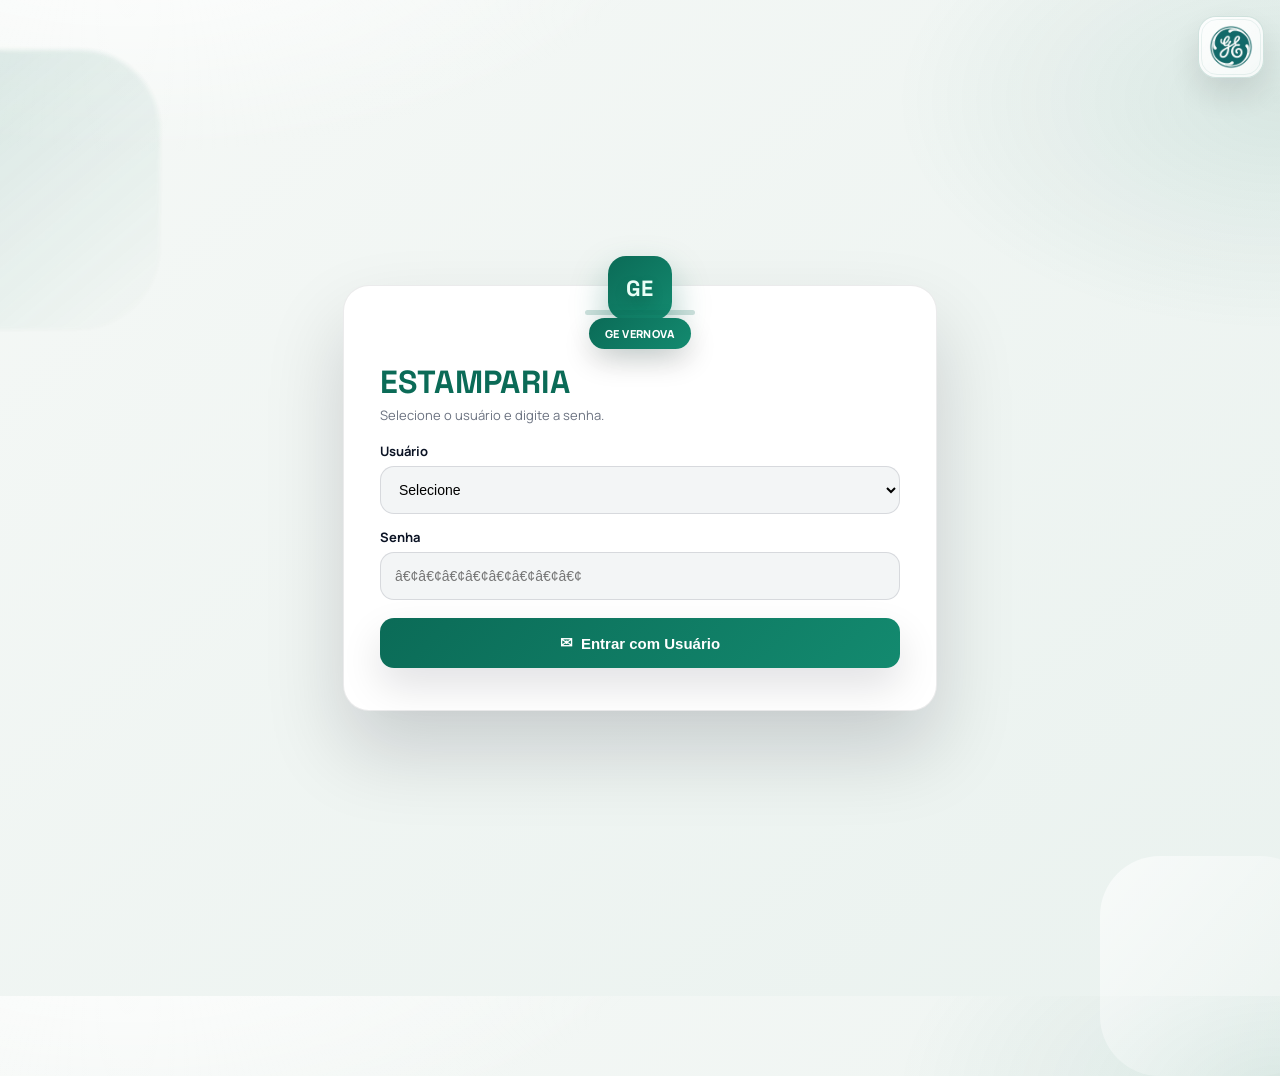
<file: frontend/login.html>
﻿<!-- Notas de manutencao: objetivo=preservar estrutura da tela; cuidado=nao quebrar ids/classes usados pelo JS; ao alterar=testar fluxo completo da pagina. -->
<!-- Arquivo: frontend/login.html -->
<!-- Descricao: Tela de login do sistema de fichas de manutencao de estampos. Seleciona perfil e valida senha via JS. -->
<!-- Observacao: Nao ha autenticacao server-side; a senha e validada no front (uso interno). -->
<!doctype html>
<html lang="pt-br">

<!-- ===== HEAD: configuracoes basicas da pagina ===== -->
<head>
  <meta charset="utf-8">
  <meta name="viewport" content="width=device-width, initial-scale=1">
  <title>Estamparia - Login</title>
  <!-- Folha de estilos do login (login.css) -->
  <link rel="stylesheet" href="login.css">
</head>

<!-- ===== BODY: conteudo visivel da pagina ===== -->
<body>

  <!-- Logo da empresa exibida acima do cartao de login -->
  <div class="brand">
    <img src="assets/gevernova_logo.jpg" alt="Logo GE Vernova">
  </div>

  <!-- Cartao central de login -->
  <div class="card">
    <!-- Icone decorativo GE exibido no topo do cartao -->
    <div class="hero-icon" aria-hidden="true">
      GE
    </div>
    <!-- Badge de identificacao da empresa -->
    <div class="pill">GE VERNOVA</div>

    <h1>ESTAMPARIA</h1>
    <div class="sub">Selecione o usuário e digite a senha.</div>

    <!-- Formulario de autenticacao: selecao de usuario + senha -->
    <form id="loginForm" novalidate>
      <!-- Campo de selecao do usuario, agrupado por perfil de acesso -->
      <div class="field">
        <label>Usuário</label>
        <select name="usuario" required>
          <option value="" selected>Selecione</option>
          <optgroup label="Engenheiro de processo">
            <option value="engenheiro:Bruno Almeida" data-profile="engenheiro">Bruno Almeida</option>
            <option value="engenheiro:Diego Martins" data-profile="engenheiro">Diego Martins</option>
          </optgroup>
          <optgroup label="Produção">
            <option value="producao:Fabio Teixeira" data-profile="producao">Fabio Teixeira</option>
            <option value="producao:Hugo Fernandes" data-profile="producao">Hugo Fernandes</option>
            <option value="producao:Joao Cardoso" data-profile="producao">Joao Cardoso</option>
          </optgroup>
          <optgroup label="Ferramenteiro">
            <option value="ferramenteiro:Lucas Barros (verificar)" data-profile="ferramenteiro">Lucas Barros (verificar)</option>
            <option value="ferramenteiro:Nicolas Vieira" data-profile="ferramenteiro">Nicolas Vieira</option>
          </optgroup>
          <optgroup label="Planejamento">
            <option value="planejamento:Otavio Lima" data-profile="planejamento">Otavio Lima</option>
            <option value="planejamento:Rafael Moreira" data-profile="planejamento">Rafael Moreira</option>
            <option value="planejamento:Thiago Correia" data-profile="planejamento">Thiago Correia</option>
          </optgroup>
          <optgroup label="Admin">
            <option value="admin:Sabrina Freitas" data-profile="admin">Sabrina Freitas</option>
            <option value="admin:Gustavo Nascimento" data-profile="admin">Gustavo Nascimento</option>
            <option value="admin:Patricia Gomes" data-profile="admin">Patricia Gomes</option>
          </optgroup>
        </select>
      </div>

      <!-- Campo de senha numerica (PIN) -->
      <div class="field">
        <label>Senha</label>
        <input type="password" name="password" placeholder="â€¢â€¢â€¢â€¢â€¢â€¢â€¢â€¢" required>
      </div>

      <!-- Mensagem de erro exibida quando usuario ou senha estao incorretos -->
      <div id="loginError" class="error" style="display:none;">Email e senha inválidos.</div>

      <!-- Botao de envio do formulario -->
      <button type="submit" aria-label="Entrar com email">
        <span aria-hidden="true">&#9993;</span>
        Entrar com Usuário
      </button>
    </form>

    <!-- Espacador / rodape do cartao -->
    <div class="foot"></div>
  </div>

  <!-- ===== SCRIPT: validacao do login e roteamento por perfil ===== -->
  <!-- Valida a senha numerica e redireciona para a tela correta de acordo com o perfil selecionado -->
  <script>
    const form = document.getElementById('loginForm');
    const error = document.getElementById('loginError');
    const allowedPassword = '123';
    const profileRoutes = {
      engenheiro: 'engenheiro.html',
      producao: 'producao.html',
      ferramenteiro: 'ferramenteiro.html',
      admin: 'admin.html',
      planejamento: 'planejamento.html'
    };

    form.addEventListener('submit', (event) => {
      event.preventDefault();
      const selectedOption = form.usuario.options[form.usuario.selectedIndex];
      const selectedValue = form.usuario.value || '';
      const inferredProfile = selectedValue.includes(':') ? selectedValue.split(':')[0] : '';
      const profile = selectedOption?.dataset?.profile || inferredProfile;
      const password = form.password.value.trim();
      const normalizedPassword = password.replace(/[^0-9]/g, '');
      if (!profile || normalizedPassword !== allowedPassword) {
        error.style.display = 'block';
        return;
      }
      error.style.display = 'none';
      sessionStorage.setItem('perfil_ativo', profile);
      sessionStorage.setItem('usuario_ativo', selectedValue);
      if (profile === 'engenheiro') {
        sessionStorage.setItem('redirect_engenheiro_menu', '1');
      } else {
        sessionStorage.removeItem('redirect_engenheiro_menu');
      }
      window.location.href = profileRoutes[profile] || 'login.html';
    });
  </script>

</body>
</html>
</file>
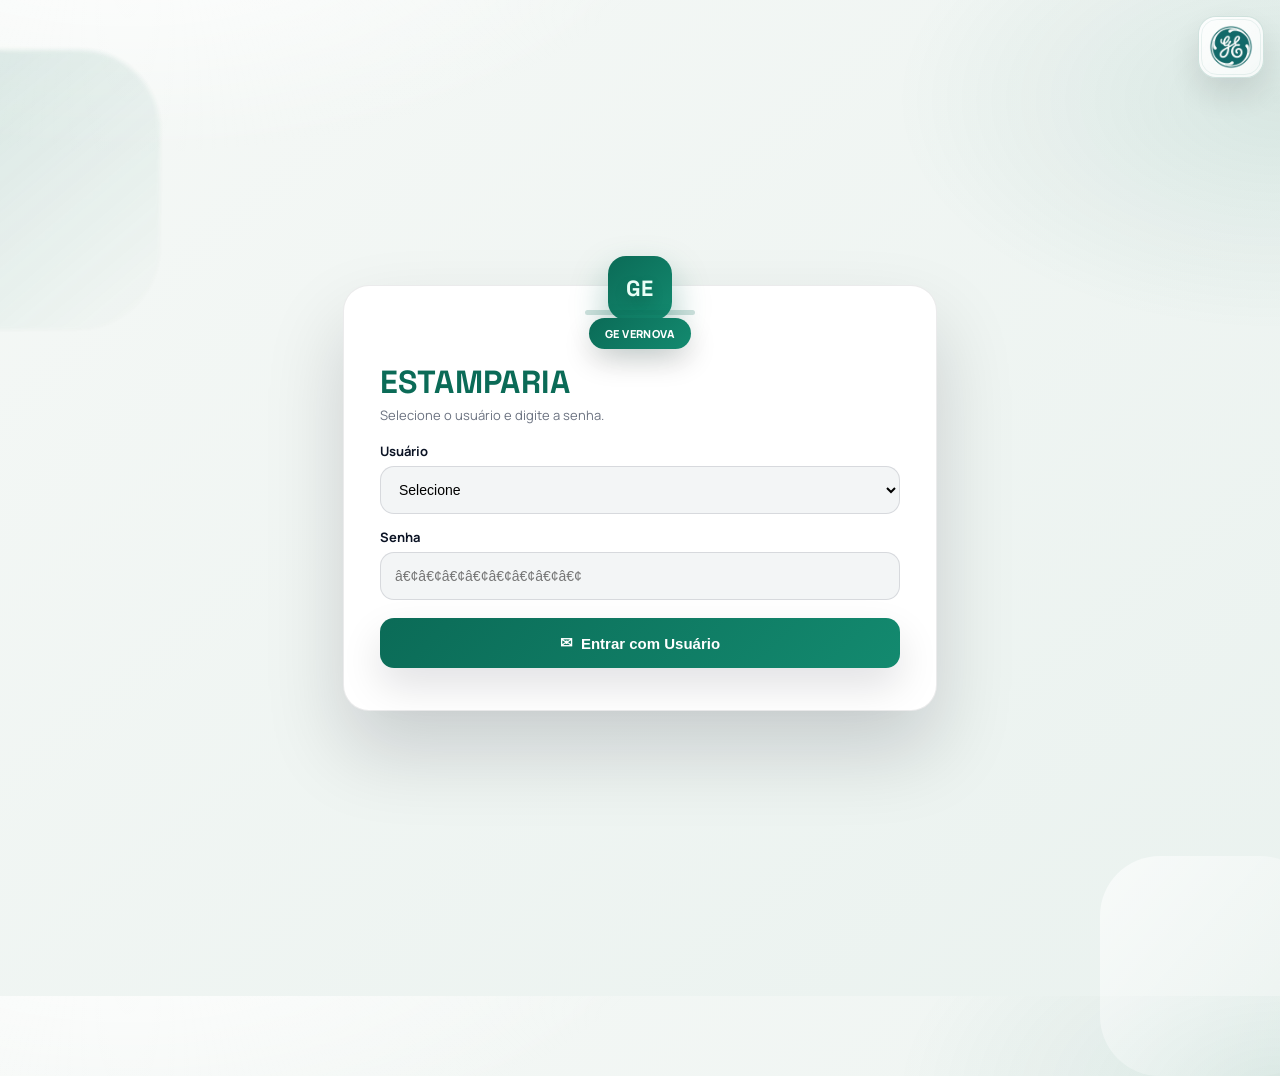
<file: frontend/planejamento.html>
﻿<!doctype html>
<!-- Arquivo: frontend/planejamento.html -->
<!-- Notas de manutencao: objetivo=preservar estrutura da tela; cuidado=nao quebrar ids/classes usados pelo JS; ao alterar=testar fluxo completo da pagina. -->
<!-- Descricao: Tela de planejamento do roteiro da JOB. O engenheiro digita o numero da JOB e visualiza ferramentais, status e prensas. -->
<!-- Observacao: Requer perfil_ativo='engenheiro', 'admin' ou 'planejamento'. Os blocos sao gerados dinamicamente via JS. -->
<html lang="pt-BR">
<head>
  <meta charset="utf-8">
  <meta name="viewport" content="width=device-width, initial-scale=1">
  <title>Planejamento de Roteiro da JOB</title>
  <link rel="stylesheet" href="admin.css">
  <style>
    :root {
      --pl-900: #03382f;
      --pl-800: #0a5c4b;
      --pl-700: #0d6f5a;
      --pl-600: #138369;
      --pl-500: #22a17f;
      --pl-sand: #edf4f1;
      --pl-mint: #e8f6f1;
      --pl-line: rgba(6, 46, 38, 0.16);
      --pl-ink: #0f172a;
      --pl-muted: #516072;
      --pl-shadow-soft: 0 10px 18px rgba(2, 6, 23, 0.09);
      --pl-shadow-strong: 0 14px 24px rgba(2, 6, 23, 0.12);
      --pl-danger: #a11f1f;
      --pl-warn: #845400;
    }

    body {
      background: linear-gradient(140deg, var(--bg-1), var(--bg-2));
    }

    body::before {
      display: none;
    }

    .page {
      max-width: 1560px;
      padding: 22px 18px 28px;
    }

    .panel {
      position: relative;
      padding: 22px 22px 18px;
      border-radius: 22px;
      border-color: rgba(7, 66, 56, 0.18);
      overflow: hidden;
    }

    .panel::before {
      content: "";
      position: absolute;
      inset: 0 auto auto 0;
      width: 220px;
      height: 220px;
      background: none;
      pointer-events: none;
    }

    .panel-header {
      border-bottom-color: rgba(19, 131, 105, 0.26);
      margin-bottom: 18px;
      padding-bottom: 14px;
    }

    .head-main {
      gap: 16px;
      grid-template-columns: 74px minmax(0, 1fr);
    }

    .logo-box {
      width: 68px;
      height: 68px;
      border-width: 3px;
      box-shadow: 0 12px 28px rgba(2, 16, 13, 0.22);
    }

    h1 {
      font-size: clamp(32px, 3vw, 48px);
      letter-spacing: 0.01em;
      color: var(--pl-700);
      text-shadow: none;
    }

    #perfilInfo {
      margin-top: 6px;
      font-size: 15px;
      color: var(--pl-muted);
      font-weight: 700;
    }

    .planner-card {
      position: relative;
      border: 1px solid var(--pl-line);
      border-radius: 18px;
      background: linear-gradient(130deg, #ffffff, #f8fbfa);
      box-shadow: var(--pl-shadow-soft);
      padding: 20px 18px 18px;
      margin-bottom: 16px;
    }

    .planner-card::before {
      content: "";
      position: absolute;
      left: 0;
      top: 0;
      width: 100%;
      height: 5px;
      background: linear-gradient(90deg, var(--pl-500), var(--pl-800));
    }

    .planner-title-row {
      display: flex;
      justify-content: space-between;
      align-items: flex-end;
      flex-wrap: wrap;
      gap: 10px;
      margin-bottom: 8px;
    }

    .planner-title {
      margin: 0;
      font-family: "Space Grotesk", "Manrope", sans-serif;
      font-size: 24px;
      line-height: 1;
      font-weight: 800;
      color: var(--pl-800);
      text-transform: uppercase;
      letter-spacing: 0.04em;
    }

    .planner-kicker {
      margin: 0;
      font-size: 12px;
      text-transform: uppercase;
      letter-spacing: 0.08em;
      font-weight: 800;
      color: var(--pl-700);
      background: rgba(13, 111, 90, 0.11);
      border: 1px solid rgba(13, 111, 90, 0.2);
      border-radius: 999px;
      padding: 4px 10px;
    }

    .planner-hint {
      margin: 0 0 14px;
      color: var(--pl-muted);
      font-size: 14px;
      font-weight: 700;
    }

    .planner-search {
      display: grid;
      grid-template-columns: 86px minmax(320px, 520px) auto;
      gap: 12px;
      align-items: start;
    }

    .planner-search label {
      font-weight: 800;
      font-size: 15px;
      color: var(--pl-ink);
      text-transform: uppercase;
      letter-spacing: 0.06em;
      padding-top: 14px;
    }

    .planner-input-wrap {
      display: grid;
      gap: 6px;
    }

    .planner-search input {
      min-height: 52px;
      border: 1px solid rgba(10, 92, 75, 0.38);
      background: linear-gradient(140deg, #ffffff, #f8fcfa);
      border-radius: 12px;
      padding: 0 16px;
      font-size: 22px;
      font-weight: 800;
      letter-spacing: 0.06em;
      text-transform: uppercase;
      color: #071620;
      box-shadow: inset 0 1px 0 rgba(255, 255, 255, 0.96);
    }

    .planner-search input:focus {
      outline: 3px solid rgba(19, 131, 105, 0.24);
      border-color: var(--pl-600);
    }

    .input-help {
      font-size: 12px;
      color: #4c5b6d;
      font-weight: 700;
      letter-spacing: 0.01em;
    }

    .planner-btn {
      min-height: 54px;
      padding: 0 26px;
      border: 1px solid rgba(5, 52, 42, 0.35);
      border-radius: 12px;
      background: linear-gradient(130deg, var(--pl-500), var(--pl-800));
      color: #fff;
      font-size: 15px;
      font-weight: 800;
      text-transform: uppercase;
      letter-spacing: 0.04em;
      cursor: pointer;
      justify-self: start;
      box-shadow: 0 8px 14px rgba(2, 6, 23, 0.14);
      transition: transform 0.18s ease, box-shadow 0.18s ease, opacity 0.18s ease;
    }

    .planner-btn:hover {
      transform: translateY(-2px);
      box-shadow: 0 10px 18px rgba(2, 6, 23, 0.16);
    }

    .planner-btn:disabled {
      cursor: not-allowed;
      opacity: 0.76;
      transform: none;
      box-shadow: 0 4px 8px rgba(2, 6, 23, 0.08);
    }

    .planner-results {
      display: grid;
      gap: 14px;
    }

    .planner-block {
      border: 1px solid var(--pl-line);
      border-radius: 16px;
      background: rgba(255, 255, 255, 0.9);
      overflow: hidden;
      box-shadow: var(--pl-shadow-strong);
      animation: planner-rise 0.35s ease;
    }

    @keyframes planner-rise {
      from {
        opacity: 0;
        transform: translateY(6px);
      }
      to {
        opacity: 1;
        transform: translateY(0);
      }
    }

    .planner-block-head {
      display: flex;
      justify-content: space-between;
      align-items: flex-start;
      gap: 12px;
      padding: 12px 14px;
      border-bottom: 1px solid var(--pl-line);
      background: linear-gradient(180deg, #e5f4ee, #dcf0e8);
    }

    .planner-head-main {
      display: flex;
      flex-wrap: wrap;
      align-items: center;
      gap: 12px;
      min-width: 0;
    }

    .planner-head-side {
      display: flex;
      flex-wrap: wrap;
      justify-content: flex-end;
      gap: 8px;
      margin-left: auto;
    }

    .planner-key {
      display: flex;
      gap: 8px;
      align-items: center;
      min-height: 30px;
      border: 1px solid rgba(7, 66, 56, 0.16);
      border-radius: 10px;
      padding: 4px 10px;
      background: rgba(255, 255, 255, 0.75);
      white-space: nowrap;
    }

    .planner-key span {
      font-size: 12px;
      font-weight: 800;
      color: var(--pl-900);
      text-transform: uppercase;
      letter-spacing: 0.06em;
    }

    .planner-key strong {
      font-size: 20px;
      font-weight: 900;
      color: #09121c;
      letter-spacing: 0.02em;
    }

    .meta-chip {
      display: inline-flex;
      align-items: center;
      gap: 6px;
      padding: 5px 10px;
      border-radius: 999px;
      font-size: 12px;
      font-weight: 800;
      background: rgba(255, 255, 255, 0.84);
      color: #223245;
      border: 1px solid rgba(34, 50, 69, 0.2);
      white-space: nowrap;
    }

    .meta-chip strong {
      font-size: 13px;
      font-weight: 900;
      color: #071b2a;
    }

    .meta-chip.warn {
      color: var(--pl-warn);
      border-color: rgba(132, 84, 0, 0.22);
      background: #fff7df;
    }

    .meta-chip.cancel {
      color: var(--pl-danger);
      border-color: rgba(161, 31, 31, 0.22);
      background: #ffe9e9;
    }

    .meta-chip.empty {
      color: #526276;
      border-color: rgba(82, 98, 118, 0.22);
      background: #f1f5f9;
    }

    .planner-wrap {
      overflow-x: auto;
      background: linear-gradient(180deg, #ffffff, #f8fbfa);
    }

    .planner-table {
      width: 100%;
      min-width: 1160px;
      border-collapse: separate;
      border-spacing: 0;
      table-layout: fixed;
      font-size: 14px;
    }

    .planner-table th,
    .planner-table td {
      border-right: 1px solid rgba(15, 23, 42, 0.1);
      border-bottom: 1px solid rgba(15, 23, 42, 0.1);
      padding: 10px 8px;
      vertical-align: middle;
    }

    .planner-table th {
      position: sticky;
      top: 0;
      z-index: 2;
      background: linear-gradient(180deg, #0d705c, #0a5c4b);
      color: #effff9;
      text-transform: uppercase;
      font-size: 12px;
      font-weight: 800;
      letter-spacing: 0.05em;
      border-right: 1px solid rgba(255, 255, 255, 0.18);
      border-bottom: none;
    }

    .planner-table td {
      background: #fff;
      color: #0f1d2d;
      font-weight: 700;
      line-height: 1.35;
      white-space: normal;
      overflow-wrap: anywhere;
    }

    .planner-table th:last-child,
    .planner-table td:last-child {
      border-right: none;
    }

    .planner-table tbody td:empty::after {
      content: "\00a0";
    }

    .planner-table tbody tr:nth-child(even) td {
      background: #f4faf7;
    }

    .planner-table tbody tr:hover td {
      background: #e8f6f0;
    }

    .planner-table td.status-cell {
      font-weight: 900;
    }

    .status-pill {
      display: inline-flex;
      align-items: center;
      justify-content: center;
      min-height: 28px;
      padding: 4px 10px;
      border-radius: 999px;
      font-size: 12px;
      text-transform: uppercase;
      letter-spacing: 0.04em;
      font-weight: 900;
      border: 1px solid transparent;
    }

    .status-pill.status-ok {
      background: #d8f2de;
      border-color: rgba(22, 110, 35, 0.22);
      color: #155724;
    }

    .status-pill.status-warn {
      background: #fff4cc;
      border-color: rgba(132, 84, 0, 0.26);
      color: #714e00;
    }

    .status-pill.status-cancel {
      background: #fee6e6;
      border-color: rgba(161, 31, 31, 0.24);
      color: #8b1d1d;
    }

    .status-pill.status-neutral {
      background: #edf2f7;
      border-color: rgba(61, 77, 96, 0.2);
      color: #4b5a6d;
    }

    .type-value {
      color: #1f324a;
      font-weight: 700;
    }

    .type-value.type-highlight {
      color: #0b4db8;
      font-weight: 900;
    }

    .press-tag {
      display: inline-flex;
      align-items: center;
      min-height: 25px;
      padding: 3px 10px;
      border-radius: 999px;
      font-size: 12px;
      font-weight: 900;
      text-transform: uppercase;
      letter-spacing: 0.04em;
      background: #eaf4ff;
      color: #0b4db8;
      border: 1px solid rgba(11, 77, 184, 0.24);
    }

    .muted-cell {
      color: #8693a4;
      font-weight: 700;
    }

    .planner-table th:nth-child(1),
    .planner-table td:nth-child(1) {
      width: 176px;
    }

    .planner-table th:nth-child(2),
    .planner-table td:nth-child(2) {
      width: 188px;
    }

    .planner-table th:nth-child(3),
    .planner-table td:nth-child(3) {
      width: 220px;
    }

    .planner-table th:nth-child(4),
    .planner-table td:nth-child(4) {
      width: 150px;
    }

    .planner-table th:nth-child(5),
    .planner-table td:nth-child(5) {
      width: 210px;
    }

    .planner-table th:nth-child(7),
    .planner-table td:nth-child(7) {
      width: 150px;
    }

    .actions {
      justify-content: space-between;
      align-items: center;
      margin-top: 16px;
    }

    .planner-block-loading .planner-wrap {
      display: none;
    }

    .planner-loading {
      display: grid;
      gap: 8px;
      padding: 14px;
      background: linear-gradient(180deg, #ffffff, #f8fbfa);
    }

    .planner-loading span {
      display: block;
      height: 14px;
      border-radius: 999px;
      background: linear-gradient(90deg, #e3eaef, #f1f5f9, #e3eaef);
      background-size: 200% 100%;
      animation: loading-wave 1.25s linear infinite;
    }

    .planner-loading span:nth-child(1) { width: 92%; }
    .planner-loading span:nth-child(2) { width: 80%; }
    .planner-loading span:nth-child(3) { width: 88%; }

    @keyframes loading-wave {
      from {
        background-position: 200% 0;
      }
      to {
        background-position: -200% 0;
      }
    }

    @media (max-width: 1120px) {
      .planner-search {
        grid-template-columns: 80px minmax(280px, 1fr) auto;
      }

      .planner-btn {
        width: 100%;
      }
    }

    @media (max-width: 900px) {
      .panel {
        padding: 18px 16px;
      }

      h1 {
        font-size: clamp(26px, 6vw, 34px);
      }

      .planner-title {
        font-size: 20px;
      }

      .planner-search {
        grid-template-columns: 1fr;
        gap: 10px;
      }

      .planner-search label {
        font-size: 15px;
        padding-top: 0;
      }

      .planner-search input {
        font-size: 20px;
      }

      .planner-btn {
        font-size: 14px;
        justify-self: stretch;
      }

      .planner-block-head,
      .planner-head-main,
      .planner-head-side {
        flex-direction: column;
        align-items: flex-start;
      }

      .planner-head-side {
        margin-left: 0;
      }
    }

    @media (max-width: 760px) {
      .page {
        padding: 12px 8px 18px;
      }

      .panel {
        border-radius: 16px;
        padding: 14px 10px;
      }

      .head-main {
        grid-template-columns: 58px minmax(0, 1fr);
        gap: 10px;
      }

      .logo-box {
        width: 56px;
        height: 56px;
      }

      .planner-card {
        border-radius: 14px;
        padding: 15px 12px 13px;
      }

      .planner-title {
        font-size: 18px;
      }

      .planner-hint {
        font-size: 13px;
      }

      .planner-wrap {
        overflow: visible;
        background: none;
        padding: 10px;
      }

      .planner-table {
        min-width: 0;
        border-spacing: 0 10px;
      }

      .planner-table thead {
        display: none;
      }

      .planner-table tbody {
        display: grid;
        gap: 10px;
      }

      .planner-table tbody tr {
        display: grid;
        gap: 8px;
        padding: 10px;
        border: 1px solid rgba(15, 23, 42, 0.12);
        border-radius: 12px;
        background: #ffffff;
        box-shadow: 0 8px 16px rgba(2, 16, 13, 0.09);
      }

      .planner-table tbody tr:nth-child(even) td,
      .planner-table tbody tr:hover td {
        background: transparent;
      }

      .planner-table td {
        border: none;
        padding: 0;
        width: 100%;
        display: grid;
        grid-template-columns: 114px minmax(0, 1fr);
        gap: 8px;
        align-items: start;
        background: transparent;
      }

      .planner-table td::before {
        content: attr(data-label);
        font-size: 11px;
        line-height: 1.2;
        text-transform: uppercase;
        letter-spacing: 0.05em;
        font-weight: 900;
        color: #496073;
      }

      .planner-table td.status-cell {
        grid-template-columns: 1fr;
      }

      .planner-table td.status-cell::before {
        display: none;
      }

      .status-pill {
        justify-content: flex-start;
      }

      .actions {
        gap: 10px;
      }

      .actions .btn {
        width: 100%;
        justify-content: center;
        text-align: center;
      }
    }
  </style>
</head>
<!-- ===== BODY: layout da tela de planejamento por JOB ===== -->
<body>
  <main class="page">
    <section class="panel">

      <!-- ===== Cabecalho: logo e titulo da tela ===== -->
      <header class="panel-header">
        <div class="head-main">
          <!-- Logo GE Vernova -->
          <div class="logo-box">
            <img src="assets/gevernova_logo.jpg" alt="GE Vernova">
          </div>
          <!-- Titulo e perfil do usuario autenticado -->
          <div class="head-text">
            <h1>Planejamento de Roteiro da JOB</h1>
            <p id="perfilInfo">Perfil do Engenheiro de Processo</p>
          </div>
        </div>
      </header>

      <!-- ===== Card de busca: campo para digitar o numero da JOB ===== -->
      <section class="planner-card" aria-label="Busca de JOB para planejamento">
        <div class="planner-title-row">
          <h2 class="planner-title">Planejamento</h2>
          <p class="planner-kicker">Roteiro da JOB</p>
        </div>
        <p class="planner-hint">Digite a JOB para visualizar os dados abaixo: status, desenho, ferramental e prensa.</p>
        <!-- Campo de busca: JOB + botao Gerar Bloco -->
        <div class="planner-search">
          <label for="jobInput">JOB</label>
          <div class="planner-input-wrap">
            <input id="jobInput" name="job" type="text" inputmode="numeric" autocomplete="off" placeholder="Ex.: 2280091">
            <small class="input-help">Use o mesmo codigo exibido na ficha para retorno exato no banco.</small>
          </div>
          <button type="button" class="btn planner-btn" id="btnGerar">Gerar Bloco</button>
        </div>
      </section>

      <!-- ===== Area de resultados: blocos de ferramentais gerados dinamicamente pelo JS ===== -->
      <section class="planner-results" id="plannerResults" aria-live="polite"></section>

      <!-- Botoes de navegacao: voltar e logout -->
      <div class="actions">
        <a class="btn btn-outline" href="engenheiro.html">Voltar</a>
        <button type="button" class="btn btn-outline" id="btnSair">Sair</button>
      </div>
    </section>
  </main>

  <!-- ===== SCRIPT: autenticacao, busca por JOB e geracao de blocos de planejamento ===== -->
  <!--
    Fluxo: verifica perfil -> clique 'Gerar Bloco' -> chama /api/fichas?job=X
    -> agrupa por ferramental -> renderiza planner-block com tabela de status.
  -->
  <script>
    (function () {
      const perfilAtivo = sessionStorage.getItem("perfil_ativo");
      const usuarioAtivo = sessionStorage.getItem("usuario_ativo") || "";
      const perfisPermitidos = ["engenheiro", "admin", "planejamento"];
      if (!perfisPermitidos.includes(perfilAtivo)) {
        window.location.replace("login.html");
        return;
      }

      const perfilInfo = document.getElementById("perfilInfo");
      if (perfilInfo) {
        const partesUsuario = usuarioAtivo.split(":");
        const nomeUsuario = partesUsuario.slice(1).join(":").trim();
        let perfilNome = "Engenheiro de Processo";
        if (perfilAtivo === "admin") {
          perfilNome = "Admin (visao do engenheiro)";
        } else if (perfilAtivo === "planejamento") {
          perfilNome = "Planejamento";
        }
        perfilInfo.textContent = nomeUsuario ? ("Perfil " + perfilNome + ": " + nomeUsuario) : ("Perfil " + perfilNome);
      }

      const btnSair = document.getElementById("btnSair");
      if (btnSair) {
        btnSair.addEventListener("click", function () {
          sessionStorage.removeItem("perfil_ativo");
          sessionStorage.removeItem("usuario_ativo");
          window.location.replace("login.html");
        });
      }

      function normalizeJob(value) {
        return String(value || "").replace(/\s+/g, "").toUpperCase().trim();
      }

      function statusClassFromText(status) {
        const normalized = String(status || "").trim().toLowerCase();
        if (!normalized) {
          return "status-neutral";
        }
        if (normalized.includes("cancel")) {
          return "status-cancel";
        }
        if (normalized.includes("corrigir") || normalized.includes("incluir")) {
          return "status-warn";
        }
        return "status-ok";
      }

      function tipoDestaque(tipoLamina) {
        const normalized = String(tipoLamina || "").toLowerCase();
        return normalized.includes("rotor") || normalized.includes("estator");
      }

      function escapeHtml(value) {
        return String(value || "")
          .replace(/&/g, "&amp;")
          .replace(/</g, "&lt;")
          .replace(/>/g, "&gt;")
          .replace(/"/g, "&quot;")
          .replace(/'/g, "&#39;");
      }

      function displayCell(value) {
        const normalized = String(value || "").trim();
        if (!normalized) {
          return '<span class="muted-cell">-</span>';
        }
        return escapeHtml(normalized);
      }

      async function getDataFromApi(jobValue) {
        const response = await fetch("/api/fichas?search=" + encodeURIComponent(jobValue));
        if (!response.ok) {
          throw new Error("Falha ao consultar os dados no banco.");
        }

        const rows = await response.json();
        if (!Array.isArray(rows)) {
          return null;
        }

        const filteredRows = rows.filter(function (row) {
          return normalizeJob(row && row.job) === jobValue;
        });

        if (filteredRows.length === 0) {
          return null;
        }

        const jobIrmas = Array.from(
          new Set(
            filteredRows
              .map(function (row) { return String((row && row.job_envolvidas) || "").trim(); })
              .filter(function (value) { return value && value.toUpperCase() !== "NA"; })
          )
        );

        return {
          job: jobValue,
          jobIrma: jobIrmas.length ? jobIrmas.join(" | ") : "NA",
          totalLinhas: filteredRows.length,
          rows: filteredRows.map(function (row) {
            const status = String((row && (row.status_roteiro || row.status)) || "").trim();
            const tipoLamina = String((row && (row.tipo_lamina_processo || row.tipo_manutencao)) || "").trim();
            return {
              status: status,
              statusClass: statusClassFromText(status),
              tipoLamina: tipoLamina,
              tipoDestaque: tipoDestaque(tipoLamina),
              desenho: String((row && (row.numero_desenho_ferramental || row.desenhos)) || "").trim(),
              pt: String((row && (row.pt || row.area)) || "").trim(),
              numeroFerramenta: String((row && (row.numero_ferramental || row.codigo_ferramenta)) || "").trim(),
              descricaoFerramenta: String((row && (row.descricao_ferramenta || row.descricao)) || "").trim(),
              prensa: String((row && row.prensa) || "").trim()
            };
          })
        };
      }

      function buildStatusSummary(rows) {
        return rows.reduce(function (acc, row) {
          const status = String((row && row.status) || "").trim();
          if (!status) {
            acc.empty += 1;
            return acc;
          }
          if ((row && row.statusClass) === "status-warn") {
            acc.warn += 1;
          } else if ((row && row.statusClass) === "status-cancel") {
            acc.cancel += 1;
          } else {
            acc.ok += 1;
          }
          return acc;
        }, { ok: 0, warn: 0, cancel: 0, empty: 0 });
      }

      function renderPlannerHeader(data) {
        const summary = buildStatusSummary(data.rows || []);
        const chips = [];
        chips.push('<span class="meta-chip">Linhas <strong>' + String(data.totalLinhas || 0) + "</strong></span>");
        if (summary.warn > 0) {
          chips.push('<span class="meta-chip warn">Ajustar <strong>' + String(summary.warn) + "</strong></span>");
        }
        if (summary.cancel > 0) {
          chips.push('<span class="meta-chip cancel">Cancelado <strong>' + String(summary.cancel) + "</strong></span>");
        }
        if (!data.isLoading && (data.totalLinhas || 0) === 0) {
          chips.push('<span class="meta-chip empty">Sem dados no banco</span>');
        }

        return (
          '<div class="planner-block-head">' +
            '<div class="planner-head-main">' +
              '<div class="planner-key"><span>JOB</span><strong>' + escapeHtml(data.job || "--") + "</strong></div>" +
              '<div class="planner-key"><span>JOB Irma</span><strong>' + escapeHtml(data.jobIrma || "NA") + "</strong></div>" +
            "</div>" +
            '<div class="planner-head-side">' + chips.join("") + "</div>" +
          "</div>"
        );
      }

      function renderLoadingBlock(jobValue) {
        return (
          '<article class="planner-block planner-block-loading">' +
            renderPlannerHeader({ job: jobValue || "--", jobIrma: "...", totalLinhas: 0, rows: [], isLoading: true }) +
            '<div class="planner-loading">' +
              "<span></span>" +
              "<span></span>" +
              "<span></span>" +
            "</div>" +
          "</article>"
        );
      }

      function renderPlannerBlock(data) {
        const rowsHtml = data.rows.map(function (row) {
          const statusClass = String(row.statusClass || "status-neutral");
          const tipoClass = row.tipoDestaque ? "type-highlight" : "";
          const statusText = row.status ? escapeHtml(row.status) : "Sem status";
          const tipoHtml = row.tipoLamina
            ? '<span class="type-value ' + tipoClass + '">' + escapeHtml(row.tipoLamina) + "</span>"
            : '<span class="muted-cell">-</span>';
          const prensaHtml = row.prensa
            ? '<span class="press-tag">' + escapeHtml(row.prensa) + "</span>"
            : '<span class="muted-cell">-</span>';

          return (
            "<tr>" +
              '<td class="status-cell" data-label="Status Roteiro"><span class="status-pill ' + statusClass + '">' + statusText + "</span></td>" +
              '<td data-label="Tipo da Lamina">' + tipoHtml + "</td>" +
              '<td data-label="Desenho">' + displayCell(row.desenho) + "</td>" +
              '<td data-label="PT">' + displayCell(row.pt) + "</td>" +
              '<td data-label="N. Ferramenta">' + displayCell(row.numeroFerramenta) + "</td>" +
              '<td data-label="Descricao da Ferramenta">' + displayCell(row.descricaoFerramenta) + "</td>" +
              '<td data-label="Prensa">' + prensaHtml + "</td>" +
            "</tr>"
          );
        }).join("");

        return (
          '<article class="planner-block">' +
            renderPlannerHeader(data) +
            '<div class="planner-wrap">' +
              '<table class="planner-table" aria-label="Tabela de planejamento da JOB">' +
                "<thead><tr>" +
                  "<th>Status Roteiro</th>" +
                  "<th>Tipo da L&acirc;mina</th>" +
                  "<th>Desenho</th>" +
                  "<th>PT</th>" +
                  "<th>N&ordm; Ferramenta</th>" +
                  "<th>Descri&ccedil;&atilde;o da Ferramenta</th>" +
                  "<th>Prensa</th>" +
                "</tr></thead>" +
                "<tbody>" + rowsHtml + "</tbody>" +
              "</table>" +
            "</div>" +
          "</article>"
        );
      }

      function buildBlankRows(count) {
        const rows = [];
        for (let i = 0; i < count; i += 1) {
          rows.push({
            status: "",
            statusClass: "status-neutral",
            tipoLamina: "",
            tipoDestaque: false,
            desenho: "",
            pt: "",
            numeroFerramenta: "",
            descricaoFerramenta: "",
            prensa: ""
          });
        }
        return rows;
      }

      function buildEmptyPlannerData(jobValue) {
        return {
          job: jobValue || "",
          jobIrma: "",
          totalLinhas: 0,
          rows: buildBlankRows(7)
        };
      }

      const jobInput = document.getElementById("jobInput");
      const btnGerar = document.getElementById("btnGerar");
      const plannerResults = document.getElementById("plannerResults");

      async function gerarBloco() {
        const jobValue = normalizeJob(jobInput ? jobInput.value : "");
        if (!jobValue) {
          plannerResults.innerHTML = renderPlannerBlock(buildEmptyPlannerData(""));
          return;
        }

        if (btnGerar) {
          btnGerar.disabled = true;
          btnGerar.textContent = "Carregando...";
        }

        plannerResults.innerHTML = renderLoadingBlock(jobValue);

        try {
          const data = await getDataFromApi(jobValue);
          if (!data) {
            plannerResults.innerHTML = renderPlannerBlock(buildEmptyPlannerData(jobValue));
            return;
          }
          plannerResults.innerHTML = renderPlannerBlock(data);
        } catch (_error) {
          alert("Nao foi possivel carregar os dados do banco para esta JOB.");
          plannerResults.innerHTML = renderPlannerBlock(buildEmptyPlannerData(jobValue));
        } finally {
          if (btnGerar) {
            btnGerar.disabled = false;
            btnGerar.textContent = "Gerar Bloco";
          }
        }
      }

      if (btnGerar) {
        btnGerar.addEventListener("click", gerarBloco);
      }

      plannerResults.innerHTML = renderPlannerBlock(buildEmptyPlannerData(""));

      if (jobInput) {
        jobInput.addEventListener("keydown", function (event) {
          if (event.key === "Enter") {
            event.preventDefault();
            gerarBloco();
          }
        });
      }
    })();
  </script>
</body>
</html>
</file>
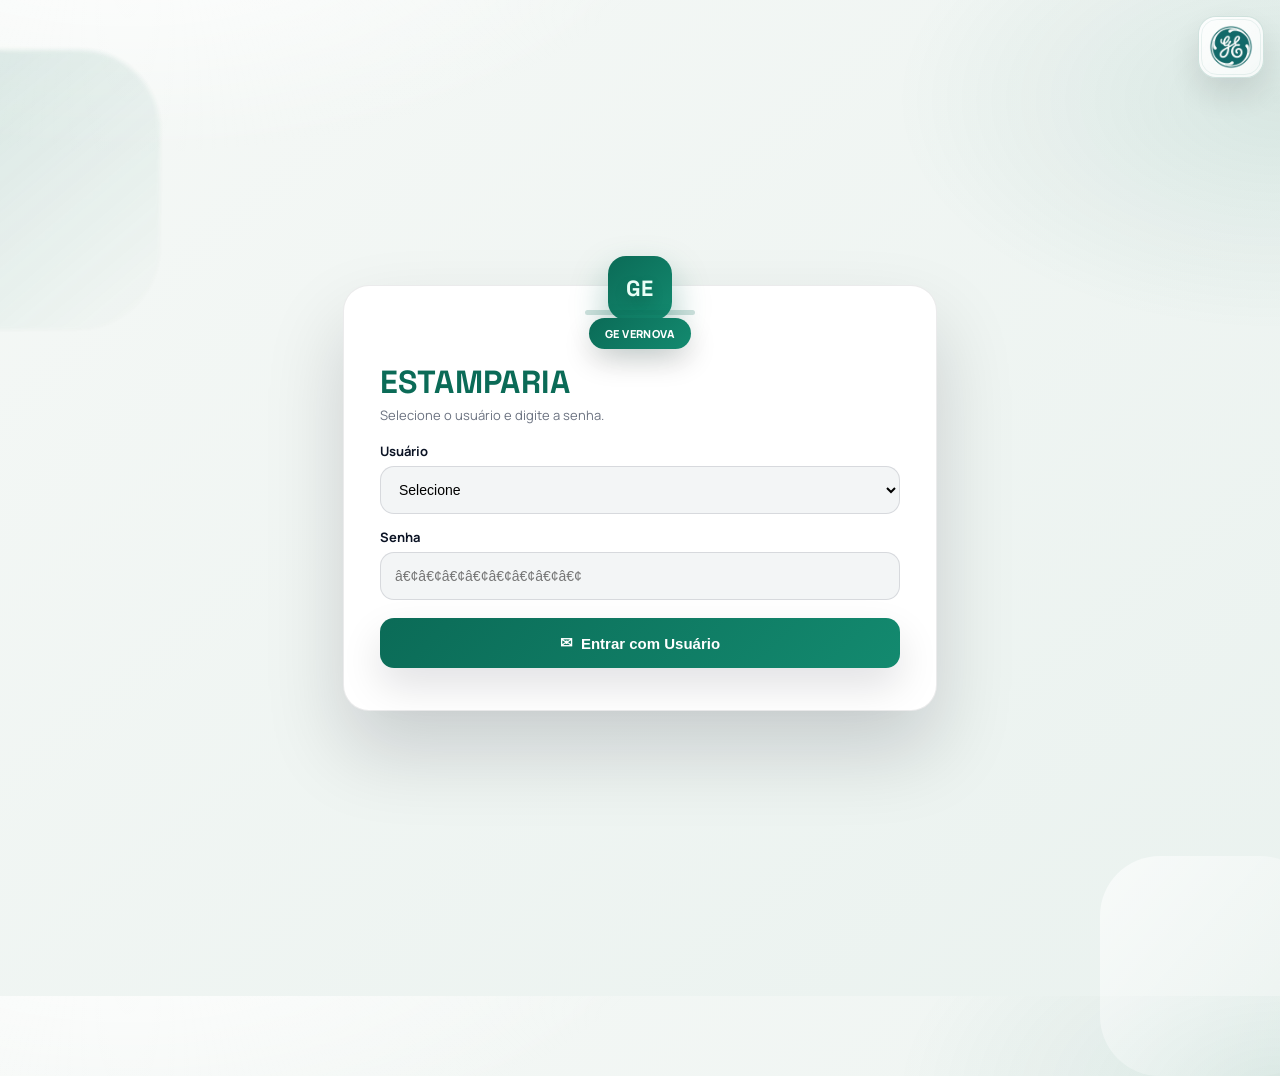
<file: frontend/planejamento_estampos.html>
﻿<!doctype html>
<!-- Arquivo: frontend/planejamento_estampos.html -->
<!-- Notas de manutencao: objetivo=preservar estrutura da tela; cuidado=nao quebrar ids/classes usados pelo JS; ao alterar=testar fluxo completo da pagina. -->
<!-- Descricao: Tela do plano de manutencao de estampos. Lista todos os ferramentais com status, vida util, golpes e datas. Suporta filtros e impressao. -->
<!-- Observacao: Requer acesso autenticado. Os dados sao carregados de /api/fichas e renderizados na pendencias-table. -->
<html lang="pt-BR">
<head>
  <meta charset="utf-8">
  <meta name="viewport" content="width=device-width, initial-scale=1">
  <title>Plano de Manuten&ccedil;&atilde;o de Estampos</title>
  <link rel="stylesheet" href="admin.css">
  <style>
    html, body {
      height: 100%;
      margin: 0;
      overflow: hidden;
    }

    .page {
      height: 100vh;
      max-width: none;
      padding: 10px 14px;
      box-sizing: border-box;
      display: flex;
      flex-direction: column;
      overflow: hidden;
    }

    .panel {
      display: flex;
      flex-direction: column;
      flex: 1;
      min-height: 0;
      overflow: hidden;
    }

    .panel-header {
      flex-shrink: 0;
    }

    .panel-header-tools {
      display: flex;
      justify-content: flex-end;
      align-items: center;
      gap: 8px;
      margin-top: 10px;
    }

    @media print {
      html, body { height: auto; overflow: visible; }
      .page { height: auto; overflow: visible; padding: 0; }
      .panel { overflow: visible; flex: none; }
      .pendencias-wrap { overflow: visible; flex: none; height: auto; }
      .filter-panel { display: none !important; }
      .actions { display: none; }
    }

    .btn-print {
      border-color: rgba(7, 66, 56, 0.32);
      background: linear-gradient(145deg, #137f67, #0b6b57);
      color: #f6fffc;
    }

    .btn-filter {
      border-color: rgba(7, 66, 56, 0.28);
      background: linear-gradient(145deg, #ffffff, #eef4f1);
      color: #0b6b57;
    }

    .filter-badge {
      display: inline-flex;
      align-items: center;
      justify-content: center;
      background: #e63946;
      color: #fff;
      border-radius: 50%;
      width: 17px;
      height: 17px;
      font-size: 10px;
      font-weight: 800;
      margin-left: 4px;
      vertical-align: middle;
    }

    .filter-panel {
      flex-shrink: 0;
      background: rgba(255, 255, 255, 0.97);
      border: 1px solid rgba(7, 66, 56, 0.2);
      border-radius: 12px;
      padding: 10px 14px 10px;
      margin-top: 8px;
    }

    .filter-panel.filter-panel-hidden {
      display: none;
    }

    .filter-grid {
      display: grid;
      grid-template-columns: repeat(auto-fill, minmax(190px, 1fr));
      gap: 6px 12px;
      align-items: end;
    }

    .filter-field {
      display: flex;
      flex-direction: column;
      gap: 3px;
    }

    .filter-field label {
      font-size: 10px;
      font-weight: 700;
      color: #0b6b57;
      text-transform: uppercase;
      letter-spacing: 0.3px;
    }

    .filter-field input,
    .filter-field select {
      border: 1px solid rgba(7, 66, 56, 0.25);
      border-radius: 7px;
      padding: 4px 8px;
      font-size: 12px;
      color: #0f172a;
      background: #fff;
      outline: none;
      height: 30px;
      box-sizing: border-box;
      font-family: inherit;
    }

    .filter-field input:focus,
    .filter-field select:focus {
      border-color: #0b6b57;
      box-shadow: 0 0 0 2px rgba(11, 107, 87, 0.12);
    }

    .filter-field-range .range-inputs {
      display: flex;
      align-items: center;
      gap: 5px;
    }

    .filter-field-range .range-inputs input {
      flex: 1;
      min-width: 0;
    }

    .filter-field-range-number .range-inputs input {
      max-width: 86px;
    }

    .filter-field-range-date .range-inputs input {
      max-width: 126px;
    }

    .filter-field-range .range-inputs span {
      color: #6b7280;
      font-size: 13px;
    }

    .filter-footer {
      display: flex;
      align-items: center;
      justify-content: flex-end;
      gap: 8px;
      margin-top: 8px;
    }

    .btn-sm {
      padding: 4px 14px;
      font-size: 12px;
    }

    .pendencias-wrap {
      flex: 1;
      overflow: auto;
      min-height: 0;
      border: 1px solid rgba(2, 6, 23, 0.12);
      border-radius: 14px;
      background: #fff;
      box-shadow: 0 10px 22px rgba(2, 6, 23, 0.08);
      margin-top: 8px;
    }

    .pendencias-table {
      width: 100%;
      min-width: 2140px;
      border-collapse: collapse;
      table-layout: fixed;
      font-size: 13px;
    }

    .pendencias-table thead th {
      background: #0b6b57;
      color: #fff;
      font-weight: 700;
      text-align: left;
      padding: 10px 8px;
      border-right: 1px solid rgba(255, 255, 255, 0.2);
      white-space: normal;
      line-height: 1.25;
      position: sticky;
      top: 0;
      z-index: 2;
    }

    .pendencias-table thead th:last-child {
      border-right: none;
    }

    .pendencias-table tbody td {
      border-top: 1px solid rgba(2, 6, 23, 0.12);
      padding: 9px 8px;
      vertical-align: middle;
      color: #0f172a;
      background: rgba(255, 255, 255, 0.92);
      white-space: normal;
      overflow-wrap: anywhere;
      line-height: 1.3;
      font-weight: 600;
    }

    .pendencias-table tbody tr:nth-child(even) td {
      background: rgba(238, 246, 243, 0.9);
    }

    .pendencias-table tbody tr:hover td {
      background: rgba(227, 241, 236, 0.95);
    }

    .pendencias-table th:nth-child(1),
    .pendencias-table td:nth-child(1) { width: 8%; }
    .pendencias-table th:nth-child(2),
    .pendencias-table td:nth-child(2) { width: 11%; }
    .pendencias-table th:nth-child(3),
    .pendencias-table td:nth-child(3) { width: 6%; text-align: center; }
    .pendencias-table th:nth-child(4),
    .pendencias-table td:nth-child(4) { width: 10%; }
    .pendencias-table th:nth-child(5),
    .pendencias-table td:nth-child(5) { width: 12%; }
    .pendencias-table th:nth-child(6),
    .pendencias-table td:nth-child(6) { width: 11%; text-align: center; }
    .pendencias-table th:nth-child(7),
    .pendencias-table td:nth-child(7) { width: 11%; text-align: center; }
    .pendencias-table th:nth-child(8),
    .pendencias-table td:nth-child(8) { width: 12%; }
    .pendencias-table th:nth-child(9),
    .pendencias-table td:nth-child(9) { width: 11%; text-align: center; }
    .pendencias-table th:nth-child(10),
    .pendencias-table td:nth-child(10) { width: 10%; text-align: center; }
    .pendencias-table th:nth-child(11),
    .pendencias-table td:nth-child(11) { width: 7%; text-align: center; }
    .pendencias-table th:nth-child(12),
    .pendencias-table td:nth-child(12) { width: 8%; text-align: center; }
    .pendencias-table th:nth-child(13),
    .pendencias-table td:nth-child(13) { width: 8%; text-align: center; }
    .pendencias-table th:nth-child(14),
    .pendencias-table td:nth-child(14) { width: 8%; text-align: center; }

    .life-mm {
      font-weight: 800;
      border-radius: 6px;
      padding: 4px 6px;
      display: inline-block;
      min-width: 60px;
    }

    .life-mm.life-good {
      background: #e9f8f4;
      color: #0b6b57;
    }

    .life-mm.life-warn {
      background: #fff6dd;
      color: #7c5300;
    }

    .life-mm.life-crit {
      background: #fee2e2;
      color: #991b1b;
    }

    .empty {
      padding: 16px;
      text-align: center;
      color: #6b7280;
      font-weight: 700;
    }

    .is-center {
      text-align: center;
    }

    .actions {
      flex-shrink: 0;
      display: flex;
      gap: 10px;
      flex-wrap: wrap;
      justify-content: space-between;
      align-items: center;
      margin-top: 8px;
    }

    .left-actions {
      display: flex;
      gap: 10px;
      flex-wrap: wrap;
    }

    .btn-primary {
      border-color: rgba(7, 66, 56, 0.32);
      background: linear-gradient(145deg, #137f67, #0b6b57);
      color: #f6fffc;
    }

    .btn-secondary {
      border-color: rgba(7, 66, 56, 0.3);
      background: linear-gradient(145deg, #ffffff, #eef4f1);
      color: #0b6b57;
    }

    .btn-outline {
      border-color: rgba(2, 6, 23, 0.18);
      background: #ffffff;
      color: #334155;
    }

  </style>
</head>
<!-- ===== BODY: layout do plano de manutencao de estampos ===== -->
<body>
  <main class="page">
    <section class="panel">

      <!-- ===== Cabecalho: logo GE, titulo e botoes de filtro/impressao ===== -->
      <header class="panel-header">
        <div class="head-main">
          <div class="logo-box">
            <img src="assets/gevernova_logo.jpg" alt="GE Vernova">
          </div>
          <div class="head-text">
            <h1>Plano de Manuten&ccedil;&atilde;o de Estampos</h1>
            <p id="perfilInfo">Gerenciamento de rotina de manuten&ccedil;&atilde;o preventiva</p>
          </div>
        </div>
        <div class="panel-header-tools">
          <button type="button" class="btn btn-filter" id="btnFiltro">Filtro <span class="filter-badge" id="filterBadge" style="display:none">0</span></button>
          <button type="button" class="btn btn-print" id="btnImprimir">Impress&atilde;o</button>
        </div>
      </header>

      <!-- ===== Painel de filtros (colapsavel): busca por JOB, ferramental, prensa, status e faixas de data/numero ===== -->
      <div class="filter-panel filter-panel-hidden" id="filterPanel">
        <div class="filter-grid">
          <div class="filter-field">
            <label for="fJob">JOB</label>
            <input type="text" id="fJob" placeholder="Filtrar JOB...">
          </div>
          <div class="filter-field">
            <label for="fFerramental">N&ordm; Ferramental</label>
            <input type="text" id="fFerramental" placeholder="Filtrar ferramental...">
          </div>
          <div class="filter-field">
            <label for="fPrensa">Prensa</label>
            <select id="fPrensa"><option value="">Todas</option></select>
          </div>
          <div class="filter-field">
            <label for="fFrnr">Status FRNR</label>
            <select id="fFrnr"><option value="">Todos</option></select>
          </div>
          <div class="filter-field">
            <label for="fEntrega">Status Entrega</label>
            <select id="fEntrega"><option value="">Todos</option></select>
          </div>
          <div class="filter-field">
            <label for="fLob">Status Ferramenta LOB</label>
            <select id="fLob"><option value="">Todos</option></select>
          </div>
          <div class="filter-field">
            <label for="fFerramentaria">Status Ferramentaria</label>
            <select id="fFerramentaria"><option value="">Todos</option></select>
          </div>
          <div class="filter-field">
            <label for="fFicha">Emitido Ficha</label>
            <select id="fFicha"><option value="">Todos</option></select>
          </div>
          <div class="filter-field filter-field-range filter-field-range-number">
            <label>Vida &Uacute;til (mm)</label>
            <div class="range-inputs">
              <input type="number" id="fVidaMin" placeholder="M&iacute;n" step="0.01" min="0">
              <span>&ndash;</span>
              <input type="number" id="fVidaMax" placeholder="M&aacute;x" step="0.01" min="0">
            </div>
          </div>
          <div class="filter-field filter-field-range filter-field-range-date">
            <label>Envio p/ Ferramentaria</label>
            <div class="range-inputs">
              <input type="date" id="fDataPrevistaMin">
              <span>&ndash;</span>
              <input type="date" id="fDataPrevistaMax">
            </div>
          </div>
          <div class="filter-field filter-field-range filter-field-range-date">
            <label>Emiss&atilde;o REQ Ferramenta</label>
            <div class="range-inputs">
              <input type="date" id="fDataEmissaoMin">
              <span>&ndash;</span>
              <input type="date" id="fDataEmissaoMax">
            </div>
          </div>
          <div class="filter-field filter-field-range filter-field-range-date">
            <label>T&eacute;rmino Avalia&ccedil;&atilde;o KIT</label>
            <div class="range-inputs">
              <input type="date" id="fDataTerminoMin">
              <span>&ndash;</span>
              <input type="date" id="fDataTerminoMax">
            </div>
          </div>
          <div class="filter-field filter-field-range filter-field-range-number">
            <label>Autom&aacute;tico Total de Golpes</label>
            <div class="range-inputs">
              <input type="number" id="fGolpesMin" placeholder="M&iacute;n" step="1" min="0">
              <span>&ndash;</span>
              <input type="number" id="fGolpesMax" placeholder="M&aacute;x" step="1" min="0">
            </div>
          </div>
          <div class="filter-field filter-field-range filter-field-range-number">
            <label>Qtde de uso do estampo</label>
            <div class="range-inputs">
              <input type="number" id="fUsoMin" placeholder="M&iacute;n" step="1" min="0">
              <span>&ndash;</span>
              <input type="number" id="fUsoMax" placeholder="M&aacute;x" step="1" min="0">
            </div>
          </div>
        </div>
        <div class="filter-footer">
          <button type="button" class="btn btn-secondary btn-sm" id="btnAplicarFiltro">Aplicar filtros</button>
          <button type="button" class="btn btn-outline btn-sm" id="btnLimparFiltro">Limpar</button>
        </div>
      </div>

      <!-- ===== Tabela de estampos: 14 colunas com dados de planejamento, status e datas ===== -->
      <div class="pendencias-wrap">
        <table class="pendencias-table" aria-label="Tabela de planejamento de manuten&ccedil;&atilde;o de estampos">
          <thead>
            <tr>
              <th>JOB</th>
              <th>N&ordm; Ferramental</th>
              <th>Prensa</th>
              <th>Status FRNR</th>
              <th>Status da Entrega da Ferramenta</th>
              <th>Data prevista de envio p/ ferramentaria</th>
              <th>Data de Emiss&atilde;o da REQ Ferramenta</th>
              <th>Status da Ferramenta LOB</th>
              <th>Data Termino da Avalia&ccedil;&atilde;o - Entrega KIT</th>
              <th>Status Ferramentaria</th>
              <th>Vida Util Atual (mm)</th>
              <th>Autom&aacute;tico Total de Golpes</th>
              <th>Emitido Ficha de Manuten&ccedil;&atilde;o</th>
              <th>Qtde de uso do estampo</th>
            </tr>
          </thead>
          <tbody id="tableBody">
            <tr>
              <td colspan="14" class="empty">Carregando dados...</td>
            </tr>
          </tbody>
        </table>
      </div>

      <!-- Botoes de acao: exportar dados como CSV e fazer logout -->
      <div class="actions">
        <div class="left-actions">
          <button type="button" class="btn btn-secondary" id="btnExportar">Exportar CSV</button>
        </div>
        <div class="left-actions">
          <button type="button" class="btn btn-outline" id="btnSair">Sair</button>
        </div>
      </div>
    </section>
  </main>

  <!-- ===== SCRIPT: autenticacao, carregamento de dados, filtros e exportacao CSV ===== -->
  <!--
    Fluxo: verifica perfil -> busca /api/fichas -> popula selects de filtro
    -> renderiza linhas da tabela -> aplica filtros -> exporta CSV.
  -->
  <script>
    (function () {
      const perfilAtivo = String(sessionStorage.getItem("perfil_ativo") || "").trim().toLowerCase();
      const usuarioAtivo = sessionStorage.getItem("usuario_ativo") || "";
      const perfisPermitidos = ["engenheiro", "admin", "planejamento", "ferramenteiro", "producao"];
      if (perfisPermitidos.indexOf(perfilAtivo) === -1) {
        window.location.replace("login.html");
        return;
      }

      const perfilInfo = document.getElementById("perfilInfo");
      if (perfilInfo) {
        const perfilNomes = {
          admin: "Administrador",
          engenheiro: "Engenheiro de Processo",
          planejamento: "Planejamento",
          ferramenteiro: "Ferramenteiro",
          producao: "Producao"
        };
        const partesUsuario = usuarioAtivo.split(":");
        const perfilUsuario = (partesUsuario[0] || perfilAtivo || "").trim().toLowerCase();
        const nomeUsuario = partesUsuario.slice(1).join(":").trim();
        const perfilLabel = perfilNomes[perfilUsuario] || perfilNomes[perfilAtivo] || "Usuario";
        perfilInfo.textContent = nomeUsuario ? ("Perfil " + perfilLabel + ": " + nomeUsuario) : ("Perfil " + perfilLabel);
      }

      const API_URL = "/api";
      const FICHAS_CACHE_KEY = "cache_fichas_rows_v1";
      const FICHAS_CACHE_TTL_MS = 120000;
      const tableBody = document.getElementById("tableBody");
      const btnImprimir = document.getElementById("btnImprimir");
      const btnExportar = document.getElementById("btnExportar");
      const btnSair = document.getElementById("btnSair");
      const btnFiltro = document.getElementById("btnFiltro");
      const filterPanel = document.getElementById("filterPanel");
      const filterBadge = document.getElementById("filterBadge");
      const fJob = document.getElementById("fJob");
      const fFerramental = document.getElementById("fFerramental");
      const fPrensa = document.getElementById("fPrensa");
      const fFrnr = document.getElementById("fFrnr");
      const fEntrega = document.getElementById("fEntrega");
      const fLob = document.getElementById("fLob");
      const fFerramentaria = document.getElementById("fFerramentaria");
      const fFicha = document.getElementById("fFicha");
      const fVidaMin = document.getElementById("fVidaMin");
      const fVidaMax = document.getElementById("fVidaMax");
      const fDataPrevistaMin = document.getElementById("fDataPrevistaMin");
      const fDataPrevistaMax = document.getElementById("fDataPrevistaMax");
      const fDataEmissaoMin = document.getElementById("fDataEmissaoMin");
      const fDataEmissaoMax = document.getElementById("fDataEmissaoMax");
      const fDataTerminoMin = document.getElementById("fDataTerminoMin");
      const fDataTerminoMax = document.getElementById("fDataTerminoMax");
      const fGolpesMin = document.getElementById("fGolpesMin");
      const fGolpesMax = document.getElementById("fGolpesMax");
      const fUsoMin = document.getElementById("fUsoMin");
      const fUsoMax = document.getElementById("fUsoMax");
      const btnAplicarFiltro = document.getElementById("btnAplicarFiltro");
      const btnLimparFiltro = document.getElementById("btnLimparFiltro");

      let rows = [];
      let filteredRows = [];

      function readFichasCache() {
        try {
          const raw = sessionStorage.getItem(FICHAS_CACHE_KEY);
          if (!raw) {
            return null;
          }
          const parsed = JSON.parse(raw);
          if (!parsed || !Array.isArray(parsed.rows)) {
            return null;
          }
          const ts = Number(parsed.ts || 0);
          if (!ts || Date.now() - ts > FICHAS_CACHE_TTL_MS) {
            return null;
          }
          return parsed.rows;
        } catch (_error) {
          return null;
        }
      }

      function writeFichasCache(rowsValue) {
        try {
          sessionStorage.setItem(
            FICHAS_CACHE_KEY,
            JSON.stringify({ ts: Date.now(), rows: Array.isArray(rowsValue) ? rowsValue : [] })
          );
        } catch (_error) {
          // ignore cache errors
        }
      }

      function formatDate(value) {
        if (!value) {
          return "-";
        }
        const raw = String(value).trim();
        if (!/^\d{4}-\d{2}-\d{2}$/.test(raw)) {
          return raw;
        }
        const parts = raw.split("-");
        return parts[2] + "/" + parts[1] + "/" + parts[0];
      }

      function toDateStamp(value) {
        if (value === null || value === undefined || value === "") {
          return null;
        }
        const rawValue = String(value).trim();
        if (!rawValue) {
          return null;
        }
        const raw = rawValue.length >= 10 ? rawValue.slice(0, 10) : rawValue;

        let year;
        let month;
        let day;
        let match = raw.match(/^(\d{4})-(\d{2})-(\d{2})$/);
        if (match) {
          year = Number(match[1]);
          month = Number(match[2]);
          day = Number(match[3]);
        } else {
          match = raw.match(/^(\d{2})\/(\d{2})\/(\d{4})$/);
          if (!match) {
            return null;
          }
          day = Number(match[1]);
          month = Number(match[2]);
          year = Number(match[3]);
        }

        if (!Number.isInteger(year) || !Number.isInteger(month) || !Number.isInteger(day)) {
          return null;
        }

        const dt = new Date(Date.UTC(year, month - 1, day));
        if (
          dt.getUTCFullYear() !== year ||
          dt.getUTCMonth() + 1 !== month ||
          dt.getUTCDate() !== day
        ) {
          return null;
        }

        return (year * 10000) + (month * 100) + day;
      }

      function parseOptionalNumber(value) {
        if (value === null || value === undefined || value === "") {
          return null;
        }
        const numeric = Number(value);
        return Number.isFinite(numeric) ? numeric : null;
      }

      function normalizeRange(minValue, maxValue) {
        if (minValue !== null && maxValue !== null && minValue > maxValue) {
          return { min: maxValue, max: minValue };
        }
        return { min: minValue, max: maxValue };
      }

      function formatDecimal(value) {
        if (value === null || value === undefined || value === "") {
          return "-";
        }
        const numeric = Number(value);
        if (!Number.isFinite(numeric)) {
          return String(value);
        }
        return numeric.toFixed(2);
      }

      function formatInteger(value) {
        if (value === null || value === undefined || value === "") {
          return "-";
        }
        const numeric = Number(value);
        if (!Number.isFinite(numeric)) {
          return String(value);
        }
        return String(Math.trunc(numeric));
      }

      function toPlannerRow(item) {
        return {
          job: String(item.job || "").trim(),
          numeroFerramental: String(item.numero_ferramental || "").trim(),
          prensa: String(item.prensa || "").trim(),
          statusFrnr: String(item.status_frnr || "").trim(),
          statusEntregaFerramenta: String(item.status_entrega_ferramental || "").trim(),
          dataPrevistaEnvio: item.data_envio_ferramentaria || "",
          dataEmissaoReqFerramenta: item.data_emissao_requisicao || "",
          statusFerramentaLobPcp: String(item.status_ferramental || item.status_ferramental_lob || "").trim(),
          dataTerminoAvaliacaoKit: item.data_termino_avaliacao_kit || item.data_termino_producao || "",
          statusFerramentaria: String(item.status_roteiro || "").trim(),
          vidaUtilAtualMm: item.vida_util_ferramenta,
          automaticoTotalGolpes: item.qtde_total_golpes_ferramenta || item.total_golpes_final || "",
          emitidoFichaManutencao: String(item.ficha_processo || "").trim(),
          qtdeUsoEstampo: item.qtde_uso_ferramenta || ""
        };
      }

      function createCell(text, className) {
        const td = document.createElement("td");
        td.textContent = text;
        if (className) {
          td.className = className;
        }
        return td;
      }

      function lifeClass(value) {
        const num = Number(value);
        if (!Number.isFinite(num)) {
          return "";
        }
        if (num <= 2.5) {
          return "life-crit";
        }
        if (num <= 5) {
          return "life-warn";
        }
        return "life-good";
      }

      function renderTable(data) {
        tableBody.innerHTML = "";
        if (!data.length) {
          const tr = document.createElement("tr");
          const td = document.createElement("td");
          td.colSpan = 14;
          td.className = "empty";
          td.textContent = "Nenhum registro encontrado.";
          tr.appendChild(td);
          tableBody.appendChild(tr);
          return;
        }

        data.forEach(function (row) {
          const tr = document.createElement("tr");
          tr.appendChild(createCell(row.job || "-"));
          tr.appendChild(createCell(row.numeroFerramental || "-"));
          tr.appendChild(createCell(row.prensa || "-", "is-center"));
          tr.appendChild(createCell(row.statusFrnr || "-"));
          tr.appendChild(createCell(row.statusEntregaFerramenta || "-"));
          tr.appendChild(createCell(formatDate(row.dataPrevistaEnvio), "is-center"));
          tr.appendChild(createCell(formatDate(row.dataEmissaoReqFerramenta), "is-center"));
          tr.appendChild(createCell(row.statusFerramentaLobPcp || "-"));
          tr.appendChild(createCell(formatDate(row.dataTerminoAvaliacaoKit), "is-center"));
          tr.appendChild(createCell(row.statusFerramentaria || "-", "is-center"));

          const tdVida = document.createElement("td");
          const mm = document.createElement("span");
          mm.className = "life-mm " + lifeClass(row.vidaUtilAtualMm);
          mm.textContent = formatDecimal(row.vidaUtilAtualMm);
          tdVida.appendChild(mm);
          tr.appendChild(tdVida);

          tr.appendChild(createCell(formatInteger(row.automaticoTotalGolpes), "is-center"));
          tr.appendChild(createCell(row.emitidoFichaManutencao, "is-center"));
          tr.appendChild(createCell(formatInteger(row.qtdeUsoEstampo), "is-center"));
          tableBody.appendChild(tr);
        });
      }

      function buildCsv(data) {
        const header = [
          "JOB",
          "N_FERRAMENTAL",
          "PRENSA",
          "STATUS_FRNR",
          "STATUS_ENTREGA_FERRAMENTA",
          "DATA_PREVISTA_ENVIO_FERRAMENTARIA",
          "DATA_EMISSAO_REQ_FERRAMENTA",
          "STATUS_FERRAMENTA_LOB_PCP",
          "DATA_TERMINO_AVALIACAO_ENTREGA_KIT",
          "STATUS_FERRAMENTA_LIBERADO_PRODUCAO",
          "VIDA_UTIL_ATUAL_MM",
          "AUTOMATICO_TOTAL_GOLPES_ACUMULADOS",
          "EMITIDO_FICHA_MANUTENCAO",
          "QTDE_USO_ESTAMPO"
        ];
        const lines = [header.join(",")];

        data.forEach(function (row) {
          const values = [
            row.job || "",
            row.numeroFerramental || "",
            row.prensa || "",
            row.statusFrnr || "",
            row.statusEntregaFerramenta || "",
            formatDate(row.dataPrevistaEnvio),
            formatDate(row.dataEmissaoReqFerramenta),
            row.statusFerramentaLobPcp || "",
            formatDate(row.dataTerminoAvaliacaoKit),
            row.statusFerramentaria || "",
            formatDecimal(row.vidaUtilAtualMm),
            formatInteger(row.automaticoTotalGolpes),
            row.emitidoFichaManutencao || "",
            formatInteger(row.qtdeUsoEstampo)
          ];

          const escaped = values.map(function (value) {
            const text = String(value || "");
            return '"' + text.replace(/"/g, '""') + '"';
          });
          lines.push(escaped.join(","));
        });

        return lines.join("\n");
      }

      function exportCsv() {
        const csv = buildCsv(filteredRows);
        const blob = new Blob([csv], { type: "text/csv;charset=utf-8;" });
        const link = document.createElement("a");
        link.href = URL.createObjectURL(blob);
        link.download = "plano_manutencao_estampos.csv";
        document.body.appendChild(link);
        link.click();
        document.body.removeChild(link);
        URL.revokeObjectURL(link.href);
      }

      async function loadRows() {
        tableBody.innerHTML = '<tr><td colspan="14" class="empty">Carregando dados...</td></tr>';
        let renderedFromCache = false;
        const cachedRows = readFichasCache();
        if (cachedRows) {
          rows = cachedRows.map(toPlannerRow);
          filteredRows = rows.slice();
          populateSelects();
          renderTable(filteredRows);
          renderedFromCache = true;
        }

        try {
          const response = await fetch(API_URL + "/fichas");
          if (!response.ok) {
            throw new Error("Falha ao carregar dados");
          }
          const result = await response.json();
          writeFichasCache(result);
          rows = Array.isArray(result) ? result.map(toPlannerRow) : [];
          filteredRows = rows.slice();
          populateSelects();
          renderTable(filteredRows);
        } catch (_error) {
          if (renderedFromCache) {
            return;
          }
          rows = [];
          filteredRows = [];
          tableBody.innerHTML = '<tr><td colspan="14" class="empty">N&atilde;o foi poss&iacute;vel carregar os dados da tabela.</td></tr>';
        }
      }

      function populateSelect(selectEl, values) {
        const current = selectEl.value;
        while (selectEl.options.length > 1) { selectEl.remove(1); }
        values.slice().sort().forEach(function (v) {
          const opt = document.createElement("option");
          opt.value = v;
          opt.textContent = v || "(vazio)";
          selectEl.appendChild(opt);
        });
        if (current) { selectEl.value = current; }
      }

      function populateSelects() {
        function unique(key) {
          const seen = {};
          const out = [];
          rows.forEach(function (r) {
            const v = String(r[key] || "").trim();
            if (v && v !== "-" && !seen[v]) { seen[v] = true; out.push(v); }
          });
          return out;
        }
        populateSelect(fPrensa, unique("prensa"));
        populateSelect(fFrnr, unique("statusFrnr"));
        populateSelect(fEntrega, unique("statusEntregaFerramenta"));
        populateSelect(fLob, unique("statusFerramentaLobPcp"));
        populateSelect(fFerramentaria, unique("statusFerramentaria"));
        populateSelect(fFicha, unique("emitidoFichaManutencao"));
      }

      function countActiveFilters() {
        let n = 0;
        if (fJob.value.trim()) { n++; }
        if (fFerramental.value.trim()) { n++; }
        if (fPrensa.value) { n++; }
        if (fFrnr.value) { n++; }
        if (fEntrega.value) { n++; }
        if (fLob.value) { n++; }
        if (fFerramentaria.value) { n++; }
        if (fFicha.value) { n++; }
        if (fVidaMin.value !== "") { n++; }
        if (fVidaMax.value !== "") { n++; }
        if (fDataPrevistaMin.value) { n++; }
        if (fDataPrevistaMax.value) { n++; }
        if (fDataEmissaoMin.value) { n++; }
        if (fDataEmissaoMax.value) { n++; }
        if (fDataTerminoMin.value) { n++; }
        if (fDataTerminoMax.value) { n++; }
        if (fGolpesMin.value !== "") { n++; }
        if (fGolpesMax.value !== "") { n++; }
        if (fUsoMin.value !== "") { n++; }
        if (fUsoMax.value !== "") { n++; }
        return n;
      }

      function applyFilters() {
        const job = fJob.value.trim().toLowerCase();
        const ferramental = fFerramental.value.trim().toLowerCase();
        const prensa = fPrensa.value;
        const frnr = fFrnr.value;
        const entrega = fEntrega.value;
        const lob = fLob.value;
        const ferramentaria = fFerramentaria.value;
        const ficha = fFicha.value;
        const vidaRange = normalizeRange(parseOptionalNumber(fVidaMin.value), parseOptionalNumber(fVidaMax.value));
        const dataPrevistaRange = normalizeRange(toDateStamp(fDataPrevistaMin.value), toDateStamp(fDataPrevistaMax.value));
        const dataEmissaoRange = normalizeRange(toDateStamp(fDataEmissaoMin.value), toDateStamp(fDataEmissaoMax.value));
        const dataTerminoRange = normalizeRange(toDateStamp(fDataTerminoMin.value), toDateStamp(fDataTerminoMax.value));
        const golpesRange = normalizeRange(parseOptionalNumber(fGolpesMin.value), parseOptionalNumber(fGolpesMax.value));
        const usoRange = normalizeRange(parseOptionalNumber(fUsoMin.value), parseOptionalNumber(fUsoMax.value));

        filteredRows = rows.filter(function (row) {
          if (job && !(row.job || "").toLowerCase().includes(job)) { return false; }
          if (ferramental && !(row.numeroFerramental || "").toLowerCase().includes(ferramental)) { return false; }
          if (prensa && row.prensa !== prensa) { return false; }
          if (frnr && row.statusFrnr !== frnr) { return false; }
          if (entrega && row.statusEntregaFerramenta !== entrega) { return false; }
          if (lob && row.statusFerramentaLobPcp !== lob) { return false; }
          if (ferramentaria && row.statusFerramentaria !== ferramentaria) { return false; }
          if (ficha && row.emitidoFichaManutencao !== ficha) { return false; }
          if (vidaRange.min !== null || vidaRange.max !== null) {
            const v = parseOptionalNumber(row.vidaUtilAtualMm);
            if (v === null) { return false; }
            if (vidaRange.min !== null && v < vidaRange.min) { return false; }
            if (vidaRange.max !== null && v > vidaRange.max) { return false; }
          }
          if (dataPrevistaRange.min !== null || dataPrevistaRange.max !== null) {
            const d = toDateStamp(row.dataPrevistaEnvio);
            if (d === null) { return false; }
            if (dataPrevistaRange.min !== null && d < dataPrevistaRange.min) { return false; }
            if (dataPrevistaRange.max !== null && d > dataPrevistaRange.max) { return false; }
          }
          if (dataEmissaoRange.min !== null || dataEmissaoRange.max !== null) {
            const d = toDateStamp(row.dataEmissaoReqFerramenta);
            if (d === null) { return false; }
            if (dataEmissaoRange.min !== null && d < dataEmissaoRange.min) { return false; }
            if (dataEmissaoRange.max !== null && d > dataEmissaoRange.max) { return false; }
          }
          if (dataTerminoRange.min !== null || dataTerminoRange.max !== null) {
            const d = toDateStamp(row.dataTerminoAvaliacaoKit);
            if (d === null) { return false; }
            if (dataTerminoRange.min !== null && d < dataTerminoRange.min) { return false; }
            if (dataTerminoRange.max !== null && d > dataTerminoRange.max) { return false; }
          }
          if (golpesRange.min !== null || golpesRange.max !== null) {
            const v = parseOptionalNumber(row.automaticoTotalGolpes);
            if (v === null) { return false; }
            if (golpesRange.min !== null && v < golpesRange.min) { return false; }
            if (golpesRange.max !== null && v > golpesRange.max) { return false; }
          }
          if (usoRange.min !== null || usoRange.max !== null) {
            const v = parseOptionalNumber(row.qtdeUsoEstampo);
            if (v === null) { return false; }
            if (usoRange.min !== null && v < usoRange.min) { return false; }
            if (usoRange.max !== null && v > usoRange.max) { return false; }
          }
          return true;
        });

        const count = countActiveFilters();
        if (count > 0) {
          filterBadge.textContent = count;
          filterBadge.style.display = "";
        } else {
          filterBadge.style.display = "none";
        }
        renderTable(filteredRows);
      }

      let applyFiltersTimer = null;
      function scheduleApplyFilters() {
        if (applyFiltersTimer) {
          clearTimeout(applyFiltersTimer);
        }
        applyFiltersTimer = setTimeout(function () {
          applyFilters();
          applyFiltersTimer = null;
        }, 180);
      }

      if (btnImprimir) {
        btnImprimir.addEventListener("click", function () {
          window.print();
        });
      }

      btnExportar.addEventListener("click", exportCsv);

      if (btnFiltro) {
        btnFiltro.addEventListener("click", function () {
          filterPanel.classList.toggle("filter-panel-hidden");
        });
      }

      if (btnAplicarFiltro) {
        btnAplicarFiltro.addEventListener("click", applyFilters);
      }

      [fJob, fFerramental].forEach(function (inputEl) {
        if (!inputEl) { return; }
        inputEl.addEventListener("input", scheduleApplyFilters);
      });

      [
        fPrensa,
        fFrnr,
        fEntrega,
        fLob,
        fFerramentaria,
        fFicha,
        fDataPrevistaMin,
        fDataPrevistaMax,
        fDataEmissaoMin,
        fDataEmissaoMax,
        fDataTerminoMin,
        fDataTerminoMax
      ].forEach(function (inputEl) {
        if (!inputEl) { return; }
        inputEl.addEventListener("change", applyFilters);
      });

      [fVidaMin, fVidaMax, fGolpesMin, fGolpesMax, fUsoMin, fUsoMax].forEach(function (inputEl) {
        if (!inputEl) { return; }
        inputEl.addEventListener("input", scheduleApplyFilters);
      });

      if (btnLimparFiltro) {
        btnLimparFiltro.addEventListener("click", function () {
          fJob.value = "";
          fFerramental.value = "";
          fPrensa.value = "";
          fFrnr.value = "";
          fEntrega.value = "";
          fLob.value = "";
          fFerramentaria.value = "";
          fFicha.value = "";
          fVidaMin.value = "";
          fVidaMax.value = "";
          fDataPrevistaMin.value = "";
          fDataPrevistaMax.value = "";
          fDataEmissaoMin.value = "";
          fDataEmissaoMax.value = "";
          fDataTerminoMin.value = "";
          fDataTerminoMax.value = "";
          fGolpesMin.value = "";
          fGolpesMax.value = "";
          fUsoMin.value = "";
          fUsoMax.value = "";
          filterBadge.style.display = "none";
          filteredRows = rows.slice();
          renderTable(filteredRows);
        });
      }

      btnSair.addEventListener("click", function () {
        sessionStorage.removeItem("perfil_ativo");
        sessionStorage.removeItem("usuario_ativo");
        window.location.replace("login.html");
      });

      loadRows();
    })();
  </script>
</body>
</html>
</file>
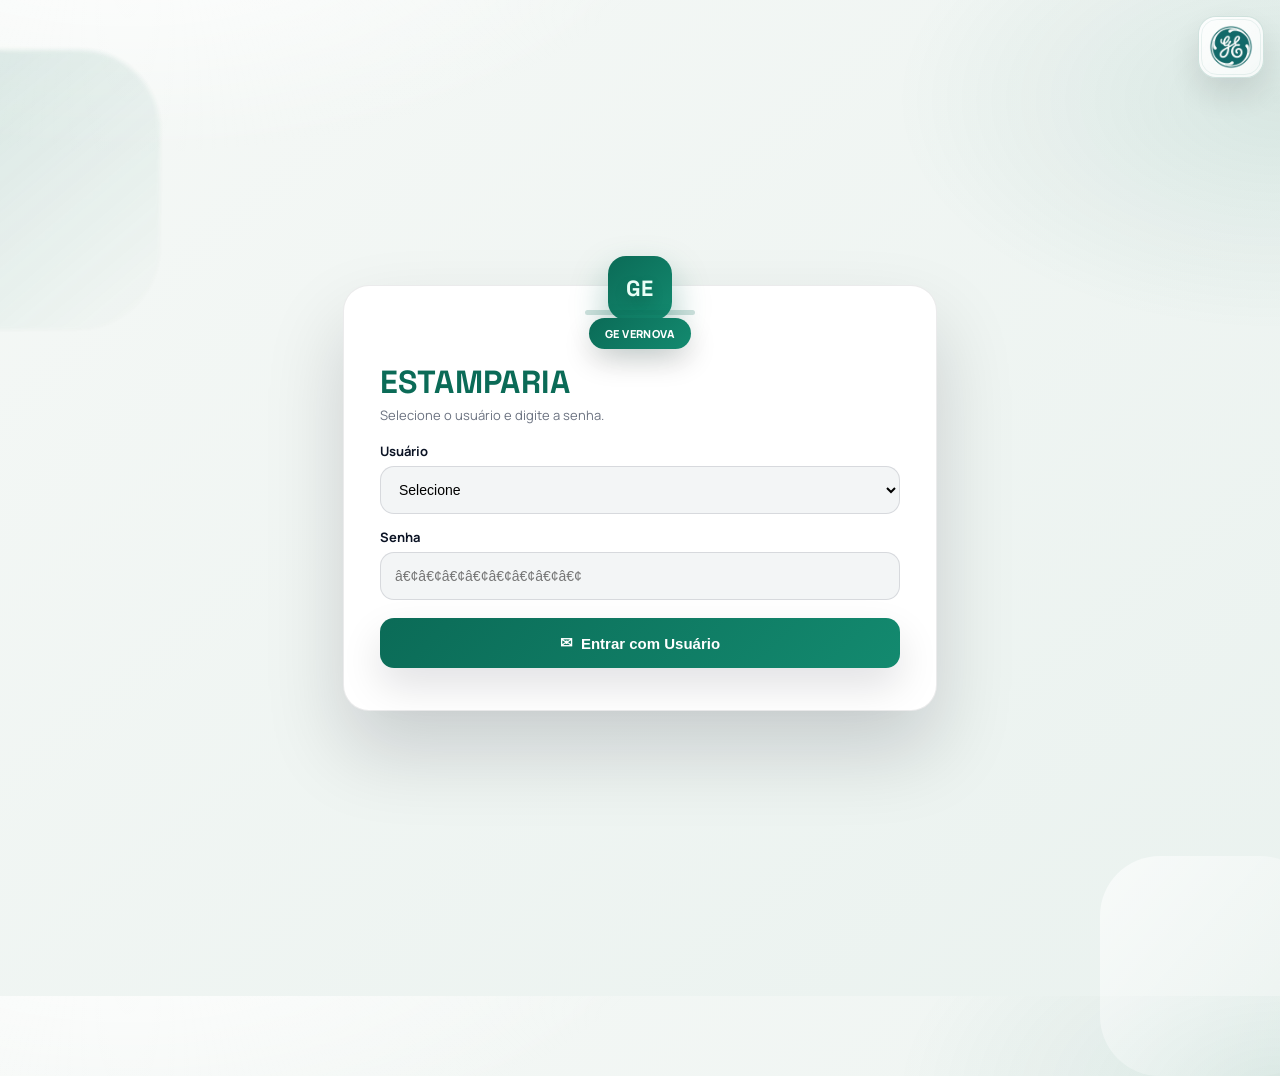
<file: frontend/producao.html>
﻿<!-- Notas de manutencao: objetivo=preservar estrutura da tela; cuidado=nao quebrar ids/classes usados pelo JS; ao alterar=testar fluxo completo da pagina. -->
<!-- Arquivo: frontend/producao.html -->
<!-- Descricao: Tela de pendencias da Producao. Exibe fichas abertas pelo AME aguardando dados de producao. -->
<!-- Observacao: Requer perfil_ativo='producao', 'admin' ou 'engenheiro'. Os dados sao carregados de /api/fichas. -->
<!doctype html>
<html lang="pt-BR">
<head>
  <meta charset="utf-8">
  <meta name="viewport" content="width=device-width, initial-scale=1">
  <title>Pend&ecirc;ncias - Produ&ccedil;&atilde;o</title>
  <link rel="stylesheet" href="admin.css">
  <style>
    .page {
      max-width: 1420px;
    }

    .pendencias-wrap {
      overflow-x: visible;
      border: 1px solid rgba(2, 6, 23, 0.12);
      border-radius: 12px;
      background: #fff;
    }

    .table-section + .table-section {
      margin-top: 20px;
    }

    .section-head {
      display: grid;
      grid-template-columns: 1fr auto 1fr;
      align-items: center;
      gap: 10px;
      margin: 0 0 10px;
      padding: 8px 10px;
      border-radius: 10px;
      border: 1px solid rgba(2, 6, 23, 0.1);
      background: linear-gradient(135deg, rgba(248, 252, 251, 0.95), rgba(241, 247, 245, 0.95));
    }

    .section-title-wrap {
      display: inline-flex;
      align-items: center;
      gap: 8px;
      min-width: 0;
      justify-self: start;
    }

    .section-dot {
      width: 10px;
      height: 10px;
      border-radius: 999px;
      flex: 0 0 10px;
      box-shadow: 0 0 0 2px rgba(255, 255, 255, 0.9);
    }

    .section-dot.dot-pendente {
      background: #d19800;
    }

    .section-dot.dot-estampado {
      background: #0b6b57;
    }

    .section-title {
      margin: 0;
      font-size: 18px;
      font-weight: 800;
      line-height: 1.1;
      color: #0b6b57;
      letter-spacing: 0.01em;
    }

    .section-note {
      margin: 0;
      font-size: 12px;
      font-weight: 700;
      color: #64748b;
      white-space: nowrap;
    }
    
    .section-tools {
      display: inline-flex;
      align-items: center;
      gap: 8px;
      flex-wrap: wrap;
      justify-content: center;
      justify-self: center;
    }

    .tool-label {
      font-size: 12px;
      font-weight: 700;
      color: #334155;
      white-space: nowrap;
    }

    .tool-input {
      width: 260px;
      max-width: 40vw;
      min-height: 34px;
      border: 1px solid rgba(2, 6, 23, 0.16);
      border-radius: 8px;
      background: #ffffff;
      padding: 6px 10px;
      font-size: 13px;
      color: #0f172a;
    }

    .panel-secondary {
      margin-top: 16px;
    }

    .panel-secondary .pendencias-wrap {
      height: 320px;
      overflow-y: scroll;
      overflow-x: auto;
    }

    .panel-secondary .pendencias-table thead th {
      position: sticky;
      top: 0;
      z-index: 2;
    }

    .panel:first-of-type .pendencias-table thead th {
      position: sticky;
      top: 0;
      z-index: 2;
    }

    .panel:first-of-type .pendencias-wrap {
      height: 320px;
      overflow-y: scroll;
      overflow-x: auto;
    }

    .pendencias-table {
      width: 100%;
      border-collapse: collapse;
      table-layout: fixed;
      font-size: 13px;
    }

    .pendencias-table thead th {
      background: #0b6b57;
      color: #fff;
      font-weight: 700;
      text-align: left;
      padding: 10px 8px;
      border-right: 1px solid rgba(255, 255, 255, 0.2);
      white-space: nowrap;
      line-height: 1.25;
    }

    .pendencias-table thead th:last-child {
      border-right: none;
    }

    .pendencias-table tbody td {
      border-top: 1px solid rgba(2, 6, 23, 0.12);
      padding: 9px 8px;
      vertical-align: middle;
      color: #0f172a;
      background: rgba(255, 255, 255, 0.92);
      white-space: normal;
      overflow-wrap: anywhere;
      line-height: 1.25;
    }

    .pendencias-table tbody tr:nth-child(even) td {
      background: rgba(238, 246, 243, 0.9);
    }

    .status-badge {
      display: inline-flex;
      align-items: center;
      justify-content: center;
      padding: 3px 9px;
      border-radius: 999px;
      font-weight: 700;
      font-size: 12px;
      border: 1px solid #c68a00;
      color: #7c5300;
      background: #fff6dd;
      white-space: nowrap;
    }

    .status-badge.status-liberado {
      border-color: #c68a00;
      color: #7c5300;
      background: #fff6dd;
    }

    .status-badge.status-estampado {
      border-color: #0b6b57;
      color: #0b6b57;
      background: #e9f8f4;
    }

    .status-badge.status-cancelado {
      border-color: #b91c1c;
      color: #991b1b;
      background: #fee2e2;
    }

    .btn-row {
      display: inline-flex;
      align-items: center;
      justify-content: center;
      min-height: 32px;
      min-width: 94px;
      padding: 6px 12px;
      border: 1px solid rgba(7, 66, 56, 0.28);
      border-radius: 8px;
      background: linear-gradient(145deg, #137f67, #0b6b57);
      color: #fff;
      text-decoration: none;
      font-weight: 700;
      font-size: 12px;
      white-space: nowrap;
      cursor: pointer;
    }


    .actions {
      display: flex;
      gap: 10px;
      flex-wrap: wrap;
      justify-content: space-between;
      align-items: center;
    }

    .left-actions {
      display: flex;
      gap: 10px;
      flex-wrap: wrap;
    }

    .empty {
      padding: 16px;
      text-align: center;
      color: #6b7280;
      font-weight: 700;
    }

    .pendencias-table th:nth-child(1),
    .pendencias-table td:nth-child(1) { width: 12%; }
    .pendencias-table th:nth-child(2),
    .pendencias-table td:nth-child(2) { width: 15%; }
    .pendencias-table th:nth-child(3),
    .pendencias-table td:nth-child(3) { width: 12%; }
    .pendencias-table th:nth-child(4),
    .pendencias-table td:nth-child(4) { width: 17%; }
    .pendencias-table th:nth-child(5),
    .pendencias-table td:nth-child(5) { width: 12%; }
    .pendencias-table th:nth-child(6),
    .pendencias-table td:nth-child(6) { width: 11%; }
    .pendencias-table th:nth-child(7),
    .pendencias-table td:nth-child(7) { width: 11%; text-align: center; }
    .pendencias-table th:nth-child(8),
    .pendencias-table td:nth-child(8) { width: 10%; text-align: center; }

    .pendencias-table td:nth-child(7) {
      padding-right: 16px;
      overflow-wrap: normal;
      word-break: keep-all;
    }

    .pendencias-table td:nth-child(8) {
      padding-left: 16px;
      white-space: nowrap;
      overflow-wrap: normal;
      word-break: keep-all;
    }

    @media (max-width: 760px) {
      .page {
        max-width: 980px;
      }

      .section-head {
        grid-template-columns: 1fr;
        align-items: flex-start;
      }

      .section-tools {
        width: 100%;
        justify-content: flex-start;
      }

      .tool-input {
        width: 100%;
        max-width: none;
      }

      .pendencias-wrap {
        overflow-x: auto;
      }

      .pendencias-table {
        min-width: 920px;
        table-layout: auto;
      }

      .actions {
        justify-content: center;
      }
    }
  </style>
</head>

<!-- ===== BODY: layout da tela de producao ===== -->
<body>
  <main class="page">
    <section class="panel">

      <!-- ===== Cabecalho: logo GE e titulo da tela ===== -->
      <header class="panel-header">
        <div class="head-main">
          <!-- Logo GE Vernova -->
          <div class="logo-box">
            <img src="assets/gevernova_logo.jpg" alt="GE Vernova">
          </div>
          <!-- Titulo e perfil do usuario autenticado -->
          <div class="head-text">
            <h1>Pend&ecirc;ncias da Produ&ccedil;&atilde;o</h1>
            <p id="perfilInfo">Perfil: Produ&ccedil;&atilde;o</p>
          </div>
        </div>
      </header>

      <!-- ===== Tabela de PENDENTES: fichas aguardando preenchimento da producao ===== -->
      <div class="table-section">
        <div class="section-head">
          <div class="section-title-wrap">
            <span class="section-dot dot-pendente" aria-hidden="true"></span>
            <h2 class="section-title">PENDENTES</h2>
          </div>
          <p class="section-note">Itens pendentes</p>
        </div>
        <div class="pendencias-wrap">
          <table class="pendencias-table" aria-label="Tabela de pend&ecirc;ncias pendentes da produ&ccedil;&atilde;o">
            <thead>
              <tr>
                <th>JOB</th>
                <th>Jobs envolvidos</th>
                <th>N&ordm; da Ferramenta</th>
                <th>Descri&ccedil;&atilde;o da Ferramenta</th>
                <th>Status da Ferramenta</th>
                <th>T&eacute;rmino da Produ&ccedil;&atilde;o</th>
                <th>Status</th>
                <th>A&ccedil;&atilde;o</th>
              </tr>
            </thead>
            <tbody id="pendenciasPendentesBody"></tbody>
          </table>
          <div class="empty" id="emptyPendentesState" hidden>Nenhuma pend&ecirc;ncia encontrada.</div>
        </div>
      </div>

      <!-- Botoes de acao: voltar ao menu e logout -->
      <div class="actions">
        <div class="left-actions" id="leftActions"></div>
        <button type="button" class="btn btn-outline" id="btnSair">Sair</button>
      </div>
    </section>

    <!-- ===== Painel secundario: historico de itens ja estampados ===== -->
    <section class="panel panel-secondary">
      <div class="table-section">
        <div class="section-head">
          <div class="section-title-wrap">
            <span class="section-dot dot-estampado" aria-hidden="true"></span>
            <h2 class="section-title">ESTAMPADOS</h2>
          </div>
          <div class="section-tools">
            <p class="section-note">Hist&oacute;rico de itens j&aacute; estampados</p>
            <!-- Filtro por numero da ferramenta na secao estampados -->>
            <label class="tool-label" for="filtroFerramentaEstampado">N&ordm; da Ferramenta</label>
            <input
              id="filtroFerramentaEstampado"
              class="tool-input"
              type="search"
              placeholder="Buscar por n&uacute;mero da ferramenta"
              autocomplete="off">
          </div>
        </div>
        <div class="pendencias-wrap">
          <table class="pendencias-table" aria-label="Tabela de pend&ecirc;ncias j&aacute; estampadas da produ&ccedil;&atilde;o">
            <thead>
              <tr>
                <th>JOB</th>
                <th>Jobs envolvidos</th>
                <th>N&ordm; da Ferramenta</th>
                <th>Descri&ccedil;&atilde;o da Ferramenta</th>
                <th>Status da Ferramenta</th>
                <th>T&eacute;rmino da Produ&ccedil;&atilde;o</th>
                <th>Status</th>
                <th>A&ccedil;&atilde;o</th>
              </tr>
            </thead>
            <tbody id="pendenciasEstampadasBody"></tbody>
          </table>
          <div class="empty" id="emptyEstampadasState" hidden>Nenhum item marcado como j&aacute; estampado.</div>
        </div>
      </div>
    </section>
  </main>

  <!-- ===== SCRIPT: autenticacao, carregamento de dados e logica da tela de producao ===== -->
  <!--
    Fluxo: verifica perfil -> carrega /api/fichas -> separa pendentes/estampados
    via getBlockCode() -> renderiza cada secao com renderPendenciasPorStatus().
    Botao 'Preencher' abre form.html?modo=preencher.
  -->
  <script>
    (function () {
      const perfilAtivo = sessionStorage.getItem("perfil_ativo");
      const usuarioAtivo = sessionStorage.getItem("usuario_ativo") || "";
      const perfisPermitidos = ["producao", "admin", "engenheiro"];
      if (!perfisPermitidos.includes(perfilAtivo)) {
        window.location.replace("login.html");
        return;
      }

      const perfilInfo = document.getElementById("perfilInfo");
      if (perfilInfo) {
        const perfilNomes = {
          admin: "Admin",
          engenheiro: "Engenheiro de Processo",
          producao: "Produ\u00E7\u00E3o",
          ferramenteiro: "Ferramenteiro"
        };
        const partesUsuario = usuarioAtivo.split(":");
        const perfilUsuario = (partesUsuario[0] || perfilAtivo || "").trim().toLowerCase();
        const nomeUsuario = partesUsuario.slice(1).join(":").trim();
        const perfilLabel = perfilNomes[perfilUsuario] || perfilNomes[perfilAtivo] || "Usu\u00E1rio";
        let textoPerfil = nomeUsuario ? "Perfil " + perfilLabel + ": " + nomeUsuario : "Perfil " + perfilLabel;
        if (perfilAtivo === "admin" || perfilAtivo === "engenheiro") {
          textoPerfil += " (visualizando pend\u00EAncias da produ\u00E7\u00E3o)";
        }
        perfilInfo.textContent = textoPerfil;
      }

      const API_URL = "/api";
      let pendencias = [];

      const pendenciasPendentesBody = document.getElementById("pendenciasPendentesBody");
      const pendenciasEstampadasBody = document.getElementById("pendenciasEstampadasBody");
      const emptyPendentesState = document.getElementById("emptyPendentesState");
      const emptyEstampadasState = document.getElementById("emptyEstampadasState");
      const filtroFerramentaEstampado = document.getElementById("filtroFerramentaEstampado");
      let termoFiltroEstampado = "";

      function createCell(text) {
        const td = document.createElement("td");
        td.textContent = text || "";
        return td;
      }

      function normalizeText(value) {
        return String(value || "").trim().toLowerCase();
      }

      function isStampByMetrics(item) {
        // Verifica múltiplos indicadores de preenchimento/estampagem
        const totalGolpes = Number(item.total_golpes_final || 0);
        const qtdeAfiacao = Number(item.qtde_afiacao || 0);
        const numeroGolpesAfiacao = Number(item.numero_golpes_afiacao || 0);
        const tempoAfiacao = Number(item.tempo_afiacao || 0);
        const tempoParadaManutencao = Number(item.tempo_parada_manutencao || 0);
        const dataTerminoProducao = String(item.data_termino_producao || "").trim();
        const dataAfiacao = String(item.data_afiacao || "").trim();
        const observacaoManutencao = String(item.observacao_ultima_manutencao_ferramenta || "").trim();
        const qualidadeAfiacao = String(item.qualidade_afiacao || "").trim();
        
        return (
          totalGolpes > 0 ||
          qtdeAfiacao > 0 ||
          numeroGolpesAfiacao > 0 ||
          tempoAfiacao > 0 ||
          tempoParadaManutencao > 0 ||
          dataTerminoProducao.length > 0 ||
          dataAfiacao.length > 0 ||
          observacaoManutencao.length > 0 ||
          qualidadeAfiacao.length > 0
        );
      }

      function getBlockCode(item) {
        const statusFerramental = normalizeText(item.status_ferramental_lob);
        const statusRoteiro = normalizeText(item.status);

        const statusFerramentalJaEstampados =
          statusFerramental.includes("cancelada") ||
          statusFerramental.includes("ferramenta aprovada") ||
          statusFerramental.includes("já estampado") ||
          statusFerramental.includes("ja estampado") ||
          statusFerramental === "na" ||
          statusFerramental === "n/a" ||
          statusFerramental.includes("liberação prevista") ||
          statusFerramental.includes("liberacao prevista") ||
          statusFerramental.includes("liberado para cosinox") ||
          statusFerramental.includes("liberado para produção") ||
          statusFerramental.includes("liberado para producao");

        const toBottom =
          statusFerramentalJaEstampados ||
          statusRoteiro.includes("estamp") ||
          statusRoteiro.includes("cancel") ||
          isStampByMetrics(item);

        return toBottom ? "estampado" : "pendente";
      }

      function getStatusMeta(item) {
        const statusFerramentalRaw = String(item.status_ferramental_lob || "").trim();
        const statusFerramental = normalizeText(statusFerramentalRaw);
        if (statusFerramental.includes("cancel")) {
          return { texto: "Cancelado", classe: "status-cancelado" };
        }
        if (statusFerramental.includes("estamp")) {
          return { texto: "J\u00E1 estampado", classe: "status-estampado" };
        }
        if (getBlockCode(item) === "estampado") {
          return { texto: "J\u00E1 estampado", classe: "status-estampado" };
        }
        return { texto: "Pendente", classe: "status-liberado" };
      }

      function toProducaoPendencia(item) {
        return {
          id: String(item.numero_ficha || item.id || ""),
          numero_ficha_producao: String(item.numero_ficha || ""),
          data_entrega_evento_sap_producao: item.data_entrega_evento || item.data_cadastro || "",
          ame_resp_abertura_producao: item.responsavel_abertura || item.responsavel || "",
          job_cabecalho_producao: item.job || "",
          job_irmas: item.job_envolvidas || "",
          job_envolvidas: item.job_envolvidas || "",
          numero_ferramenta_producao: item.numero_ferramental || "",
          descricao_ferramenta_producao: item.descricao_ferramenta || item.descricao || "",
          numero_desenho_ferramenta_producao: item.numero_desenho_ferramental || "",
          status_ferramental_lob: item.status_ferramental || item.status_entrega_ferramental || "",
          data_termino_producao: item.data_termino_producao || "",
          status: item.status_roteiro || item.status || "Pendente",
          total_golpes_final: item.total_golpes_final || 0,
          total_golpes_sem_afiar: item.total_golpes_sem_afiar || 0,
          numero_rnc: item.numero_rnc || "",
          observacao_rnc: item.observacao_rnc || "",
          golpes_afiacao_1: item.golpes_afiacao_1 || 0,
          golpes_afiacao_2: item.golpes_afiacao_2 || 0,
          golpes_afiacao_3: item.golpes_afiacao_3 || 0,
          golpes_afiacao_4: item.golpes_afiacao_4 || 0,
          golpes_afiacao_5: item.golpes_afiacao_5 || 0,
          qtde_afiacao: item.qtde_afiacao || 0,
          operador_responsavel: item.responsavel || "",
          prensa: item.prensa || ""
        };
      }

      function formatDate(dateValue) {
        if (!dateValue) {
          return "";
        }
        if (!/^\d{4}-\d{2}-\d{2}$/.test(String(dateValue))) {
          return String(dateValue);
        }
        const partes = String(dateValue).split("-");
        return partes[2] + "/" + partes[1] + "/" + partes[0];
      }

      function renderPendenciasPorStatus(targetBody, targetEmpty, statusCodeFilter) {
        targetBody.innerHTML = "";
        const filtradasBase = pendencias.filter((item) => getBlockCode(item) === statusCodeFilter);
        const filtroFerramentaAtivo = statusCodeFilter === "estampado" && termoFiltroEstampado;
        const filtradas = filtroFerramentaAtivo
          ? filtradasBase.filter((item) => normalizeText(item.numero_ferramenta_producao).includes(termoFiltroEstampado))
          : filtradasBase;
        if (filtradas.length === 0) {
          targetEmpty.hidden = false;
          return;
        }
        targetEmpty.hidden = true;

        filtradas.forEach((item) => {
          const tr = document.createElement("tr");
          tr.appendChild(createCell(item.job_cabecalho_producao || item.job_principal));
          tr.appendChild(createCell(item.job_irmas || item.job_envolvidas));
          tr.appendChild(createCell(item.numero_ferramenta_producao));
          tr.appendChild(createCell(item.descricao_ferramenta_producao));
          tr.appendChild(createCell(item.status_ferramental_lob));
          tr.appendChild(createCell(formatDate(item.data_termino_producao)));

          const tdStatus = document.createElement("td");
          const badge = document.createElement("span");
          const statusMeta = getStatusMeta(item);
          badge.className = "status-badge " + statusMeta.classe;
          badge.textContent = statusMeta.texto;
          tdStatus.appendChild(badge);
          tr.appendChild(tdStatus);

          const tdAcao = document.createElement("td");
          const btn = document.createElement("button");
          btn.type = "button";
          btn.className = "btn-row";
          const isPendente = getBlockCode(item) === "pendente";
          btn.textContent = isPendente ? "Preencher" : "Editar";
          btn.dataset.pendenciaId = item.id;
          tdAcao.appendChild(btn);
          tr.appendChild(tdAcao);

          targetBody.appendChild(tr);
        });
      }

      function handlePendenciaClick(event) {
        const target = event.target;
        if (!(target instanceof Element)) {
          return;
        }
        const button = target.closest("button[data-pendencia-id]");
        if (!button) {
          return;
        }
        const pendenciaId = button.getAttribute("data-pendencia-id");
        const pendencia = pendencias.find((item) => item.id === pendenciaId);
        if (!pendencia) {
          return;
        }

        sessionStorage.setItem("producao_pendencia_ativa", JSON.stringify(pendencia));
        window.location.href = "form.html?perfil=producao&modo=pendencia";
      }

      async function carregarPendencias() {
        try {
          const response = await fetch(API_URL + "/fichas");
          if (!response.ok) {
            throw new Error("Falha ao buscar pendencias da producao");
          }
          const rows = await response.json();
          pendencias = Array.isArray(rows) ? rows.map(toProducaoPendencia) : [];
        } catch (_error) {
          pendencias = [];
        }

        renderPendenciasPorStatus(pendenciasPendentesBody, emptyPendentesState, "pendente");
        renderPendenciasPorStatus(pendenciasEstampadasBody, emptyEstampadasState, "estampado");
      }

      if (pendenciasPendentesBody) {
        pendenciasPendentesBody.addEventListener("click", handlePendenciaClick);
      }
      if (pendenciasEstampadasBody) {
        pendenciasEstampadasBody.addEventListener("click", handlePendenciaClick);
      }
      if (filtroFerramentaEstampado) {
        filtroFerramentaEstampado.addEventListener("input", function () {
          termoFiltroEstampado = normalizeText(filtroFerramentaEstampado.value);
          renderPendenciasPorStatus(pendenciasEstampadasBody, emptyEstampadasState, "estampado");
        });
      }

      const leftActions = document.getElementById("leftActions");
      if (leftActions) {
        if (perfilAtivo === "admin") {
          leftActions.innerHTML = '<a class="btn btn-secondary" href="admin.html">Voltar para menu Admin</a>';
        } else if (perfilAtivo === "engenheiro") {
          leftActions.innerHTML = '<a class="btn btn-secondary" href="engenheiro.html">Voltar para menu Engenheiro</a>';
        }
      }

      const btnSair = document.getElementById("btnSair");
      if (btnSair) {
        btnSair.addEventListener("click", function () {
          sessionStorage.removeItem("perfil_ativo");
          sessionStorage.removeItem("usuario_ativo");
          sessionStorage.removeItem("producao_pendencia_ativa");
          window.location.replace("login.html");
        });
      }

      carregarPendencias();
    })();
  </script>
</body>
</html>
</file>
<file: frontend/admin.css>
﻿/*
 * Arquivo: frontend/admin.css
 * Descricao: Estilos da tela admin/engenheiro/planejamento. Controla layout do painel de tiles, cabecalho e responsividade.
 * Observacao: Importa fonte Manrope via Google Fonts; variaveis de cores definidas em :root.
 */

/* ===== IMPORTACOES E VARIAVEIS GLOBAIS ===== */

@import url("https://fonts.googleapis.com/css2?family=Manrope:wght@300;500;700;800&family=Space+Grotesk:wght@500;700&display=swap");

:root {
  --gv-900: #043c33;
  --gv-700: #0b6b57;
  --gv-500: #138a6f;
/*
 * Notas de manutencao:
 * - Objetivo: manter consistencia visual entre telas.
 * - Cuidado: evitar impacto global em seletores reutilizados.
 * - Ao alterar: revisar responsividade e estados de componentes.
 */

  --ink: #0f172a;
  --muted: #6b7280;
  --bg-1: #f5f8f6;
  --bg-2: #eaf2ef;
  --card: #f7f8f9;
  --border: rgba(2, 6, 23, 0.08);
  --shadow: 0 40px 80px rgba(2, 6, 23, 0.16);
  --shadow-soft: 0 18px 38px rgba(2, 6, 23, 0.1);
  --tile-bg: linear-gradient(145deg, #137f67, #0b6b57);
}

/* ===== RESET E BASE DA PAGINA ===== */
* {

body {
  margin: 0;
  font-family: "Manrope", "Segoe UI", Arial, sans-serif;
  color: var(--ink);
  background:
    radial-gradient(900px 420px at 10% -10%, #ffffff 0%, transparent 60%),
    radial-gradient(700px 420px at 100% 10%, rgba(11, 107, 87, 0.1) 0%, transparent 55%),
    linear-gradient(140deg, var(--bg-1), var(--bg-2));
  min-height: 100vh;
  position: relative;
  overflow-x: hidden;
}

body::before {
  content: "";
  position: absolute;
  width: 280px;
  height: 280px;
  border-radius: 80px;
  background: linear-gradient(140deg, rgba(11, 107, 87, 0.18), rgba(11, 107, 87, 0));
  top: 50px;
  left: -120px;
}

body::after {
  content: "";
  position: absolute;
  width: 220px;
  height: 220px;
  border-radius: 60px;
  background: linear-gradient(130deg, rgba(255, 255, 255, 0.9), rgba(255, 255, 255, 0));
  bottom: -80px;
  right: -40px;
}

/* ===== LAYOUT PRINCIPAL: page, panel, panel-header ===== */
.page {
  max-width: 980px;
  margin: 0 auto;
  padding: 18px 14px 24px;
  position: relative;
  z-index: 1;
}

.panel {
  background: rgba(248, 248, 248, 0.9);
  border: 1px solid var(--border);
  border-radius: 18px;
  padding: 20px;
  box-shadow: 0 28px 60px rgba(2, 6, 23, 0.12);
  backdrop-filter: blur(8px);
  -webkit-backdrop-filter: blur(8px);
}

.panel-header {
  margin-bottom: 16px;
  padding: 0 0 10px;
  border-bottom: 2px solid rgba(19, 138, 111, 0.22);
}

.panel-header-top {
  display: flex;
  justify-content: flex-end;
  margin: 0 0 12px;
}

.panel-header-top-compact {
  margin: 0 0 8px;
}

.dashboard-shortcut {
  width: min(280px, 100%);
  min-height: 78px;
  padding: 10px 12px;
}

.btn-dashboard-top {
  display: inline-flex;
  align-items: center;
  justify-content: center;
  min-height: 54px;
  min-width: 224px;
  padding: 12px 28px;
  border-radius: 13px;
  border: 1px solid rgba(7, 66, 56, 0.24);
  background: linear-gradient(145deg, #ffffff, #edf4f1);
  color: #0b6b57;
  text-decoration: none;
  font-size: 17px;
  font-weight: 800;
  letter-spacing: 0.07em;
  text-transform: uppercase;
  box-shadow: 0 6px 12px rgba(2, 6, 23, 0.08);
  transition: transform 0.18s ease, box-shadow 0.18s ease, filter 0.18s ease;
  white-space: nowrap;
}

.btn-dashboard-top:hover {
  transform: translateY(-1px);
  box-shadow: 0 10px 18px rgba(11, 107, 87, 0.14);
  filter: saturate(1.01);
}

.btn-back-top {
  margin-bottom: 10px;
}

.head-main {
  display: grid;
  grid-template-columns: 64px 1fr;
  align-items: center;
  gap: 12px;
}

.head-main.head-main-with-dashboard {
  grid-template-columns: 64px minmax(0, 1fr) auto;
  column-gap: 16px;
}

.head-main.head-main-with-dashboard .head-text {
  min-width: 0;
}

.head-main.head-main-with-dashboard .btn-dashboard-top {
  justify-self: end;
}

.logo-box {
  width: 58px;
  height: 58px;
  border-radius: 50%;
  overflow: hidden;
  border: 2px solid rgba(11, 107, 87, 0.55);
  background: #fff;
  box-shadow: 0 10px 20px rgba(2, 6, 23, 0.1);
}

.logo-box img {
  width: 100%;
  height: 100%;
  object-fit: cover;
  display: block;
}

h1 {
  margin: 0;
  font-family: "Space Grotesk", "Manrope", sans-serif;
  font-size: 26px;
  line-height: 1.1;
  color: var(--gv-700);
  text-align: left;
  letter-spacing: 0.15px;
}

.head-text p {
  margin: 4px 0 0;
  text-align: left;
  color: var(--muted);
  font-size: 14px;
  font-weight: 700;
}

.menu-grid {
  display: grid;
  grid-template-columns: repeat(2, minmax(0, 1fr));
  gap: 12px;
  max-width: 980px;
  margin: 0 auto;
}

.menu-groups {
  display: grid;
  gap: 14px;
}

.tile-group {
  border: 1px solid rgba(7, 66, 56, 0.2);
  border-radius: 14px;
  background: rgba(255, 255, 255, 0.44);
  padding: 10px;
}

.tile-group-head {
  display: flex;
  align-items: end;
  justify-content: space-between;
  gap: 10px;
  padding: 0 2px;
  margin: 0 0 10px;
}

.tile-group-title {
  margin: 0;
  font-family: "Space Grotesk", "Manrope", sans-serif;
  font-size: 16px;
  line-height: 1.1;
  color: var(--gv-700);
  letter-spacing: 0.2px;
  text-transform: uppercase;
}

.menu-grid-group {
  margin: 0;
  max-width: none;
}

.tile-group-row {
  display: grid;
  grid-template-columns: 1fr 1fr;
  gap: 14px;
}

.menu-grid-single {
  grid-template-columns: minmax(0, 1fr);
}

.workspace {
  display: grid;
  grid-template-columns: 220px minmax(0, 1fr);
  gap: 16px;
  align-items: start;
}

.side-menu {
  background: rgba(255, 255, 255, 0.92);
  border: 1px solid rgba(7, 66, 56, 0.2);
  border-radius: 14px;
  padding: 10px;
  display: grid;
  gap: 8px;
  position: sticky;
  top: 10px;
}

.side-item {
  border: 1px solid rgba(11, 107, 87, 0.28);
  background: linear-gradient(135deg, #ffffff, #edf4f1);
  color: var(--gv-700);
  font-size: 14px;
  font-weight: 800;
  border-radius: 10px;
  min-height: 42px;
  cursor: pointer;
  transition: transform 0.18s ease, box-shadow 0.18s ease, background 0.18s ease;
}

.side-item:hover {
  transform: translateY(-1px);
  box-shadow: 0 10px 18px rgba(11, 107, 87, 0.14);
}

.side-item.is-active {
  background: linear-gradient(145deg, #137f67, #0b6b57);
  border-color: rgba(7, 66, 56, 0.35);
  color: #f6fffc;
}

.work-content {
  min-width: 0;
}

.option-panel {
  display: none;
}

.option-panel.is-active {
  display: block;
}

.option-placeholder {
  min-height: 320px;
  border: 1px dashed rgba(11, 107, 87, 0.35);
  border-radius: 14px;
  background: rgba(255, 255, 255, 0.75);
  display: grid;
  place-content: center;
  text-align: center;
  padding: 28px;
}

.option-placeholder h2 {
  margin: 0;
  font-family: "Space Grotesk", "Manrope", sans-serif;
  color: var(--gv-700);
  font-size: 24px;
}

.option-placeholder p {
  margin: 8px 0 0;
  color: #334155;
  font-size: 15px;
  font-weight: 600;
}

.config-card {
  margin-top: 14px;
  border: 1px solid rgba(7, 66, 56, 0.22);
  border-radius: 12px;
  background: #ffffff;
  padding: 12px 14px;
}

.config-card h2 {
  margin: 0;
  font-size: 17px;
  color: var(--gv-700);
}

.config-card p {
  margin: 6px 0 0;
  color: #334155;
  font-size: 13px;
}

.config-row {
  margin-top: 10px;
  display: flex;
  flex-wrap: wrap;
  gap: 8px;
  align-items: center;
}

.config-row label {
  font-size: 13px;
  font-weight: 700;
  color: #0f172a;
}

.config-row input[type="number"] {
  width: 110px;
  min-height: 36px;
  border: 1px solid rgba(7, 66, 56, 0.28);
  border-radius: 10px;
  padding: 0 10px;
  font-size: 14px;
  font-weight: 700;
}

.config-feedback {
  margin: 8px 0 0;
  min-height: 18px;
  color: #0f172a;
  font-weight: 700;
}

.config-feedback.is-error {
  color: #b91c1c;
}

.menu-tile {
  min-height: 104px;
  border: 1px solid rgba(7, 66, 56, 0.28);
  border-radius: 12px;
  background: var(--tile-bg);
  display: flex;
  flex-direction: column;
  align-items: center;
  justify-content: center;
  text-align: center;
  text-decoration: none;
  color: #f5fffc;
  padding: 12px 14px;
  position: relative;
  box-shadow: 0 7px 14px rgba(11, 107, 87, 0.14);
  transition: transform 0.18s ease, box-shadow 0.18s ease, filter 0.18s ease;
  gap: 4px;
}

.menu-tile:hover {
  transform: translateY(-1px);
  box-shadow: 0 10px 20px rgba(11, 107, 87, 0.2);
  filter: saturate(1.02);
}

.menu-tile.menu-tile-dev::before {
  content: attr(data-dev-label);
  position: absolute;
  top: -1px;
  right: 12px;
  padding: 2px 8px 3px;
  border-radius: 0 0 8px 8px;
  border: 1px solid #f0bf57;
  border-top: none;
  background: #ffe2a4;
  color: #5c3b00;
  font-size: 9px;
  font-weight: 800;
  letter-spacing: 0.06em;
  text-transform: uppercase;
  line-height: 1.1;
  pointer-events: none;
}

.menu-tile.flag::after {
  content: "";
  position: absolute;
  right: 0;
  top: 0;
  width: 0;
  height: 0;
  border-left: 10px solid transparent;
  border-top: 10px solid #49b6a0;
  border-top-right-radius: 12px;
}

.tile-top {
  text-transform: uppercase;
  font-family: "Space Grotesk", "Manrope", sans-serif;
  font-size: 19px;
  font-weight: 700;
  line-height: 1.05;
  letter-spacing: 0.35px;
  padding: 2px 10px;
  border-radius: 999px;
  background: rgba(255, 255, 255, 0.12);
  border: 1px solid rgba(255, 255, 255, 0.2);
  text-shadow: 0 2px 8px rgba(0, 0, 0, 0.2);
}

.tile-line {
  font-size: 14px;
  font-weight: 600;
  line-height: 1.28;
  color: rgba(245, 255, 252, 0.94);
  max-width: 28ch;
}

.tile-line-nowrap {
  max-width: none;
  white-space: nowrap;
  font-size: clamp(11px, 1.6vw, 14px);
}

.actions {
  margin-top: 14px;
  display: flex;
  justify-content: flex-start;
  gap: 8px;
}

/* ===== BOTOES: btn base, variantes e hover ===== */
.btn {
  min-height: 38px;
  padding: 8px 14px;
  border-radius: 10px;
  border: 1px solid rgba(11, 107, 87, 0.28);
  background: linear-gradient(135deg, #ffffff, #f2f5f4);
  color: var(--gv-700);
  text-decoration: none;
  font-size: 13px;
  font-weight: 800;
  cursor: pointer;
  transition: transform 0.18s ease, box-shadow 0.18s ease;
}

.btn:hover {
  transform: translateY(-1px);
  box-shadow: 0 12px 24px rgba(11, 107, 87, 0.18);
}

/* ===== RESPONSIVIDADE ===== */
@media (max-width: 900px) {
  .btn-dashboard-top {
    min-width: 198px;
    min-height: 50px;
    padding: 10px 22px;
    font-size: 15px;
  }

  h1 {
    font-size: 22px;
  }

  .head-text p {
    font-size: 13px;
  }

  .tile-top {
    font-size: 17px;
  }

  .tile-line {
    font-size: 12px;
  }
}

@media (max-width: 760px) {
  .panel {
    padding: 18px;
  }

  .head-main.head-main-with-dashboard {
    grid-template-columns: 64px minmax(0, 1fr);
    row-gap: 8px;
    column-gap: 12px;
  }

  .head-main.head-main-with-dashboard .btn-dashboard-top {
    grid-column: 1 / -1;
    justify-self: end;
  }

  .btn-dashboard-top {
    min-width: 174px;
    min-height: 46px;
    padding: 10px 16px;
    font-size: 14px;
  }

  .tile-group-head {
    flex-direction: column;
    align-items: flex-start;
  }

  .tile-group-title {
    font-size: 15px;
  }

  .workspace {
    grid-template-columns: 1fr;
  }

  .side-menu {
    position: static;
    grid-template-columns: repeat(3, minmax(0, 1fr));
  }

  .menu-grid {
    grid-template-columns: 1fr;
  }

  .tile-line {
    font-size: 14px;
  }

  .actions {
    justify-content: center;
  }

  .btn-back-top {
    width: 100%;
  }
}
</file>
<file: frontend/login.css>
﻿/*
 * Arquivo: frontend/login.css
 * Descricao: Estilos da tela de login. Define layout centralizado com card de autenticacao, logo GE e inputs de usuario/senha.
 * Observacao: Importa fonte Manrope via Google Fonts; variaveis de cores definidas em :root.
 */

/* ===== IMPORTACOES E VARIAVEIS GLOBAIS ===== */

@import url("https://fonts.googleapis.com/css2?family=Manrope:wght@300;500;700;800&family=Space+Grotesk:wght@500;700&display=swap");

:root{
  --gv-900:#043c33;
  --gv-700:#0b6b57;
  --gv-500:#138a6f;
/*
 * Notas de manutencao:
 * - Objetivo: manter consistencia visual entre telas.
 * - Cuidado: evitar impacto global em seletores reutilizados.
 * - Ao alterar: revisar responsividade e estados de componentes.
 */

  --ink:#0f172a;
  --muted:#6b7280;
  --bg-1:#f5f8f6;
  --bg-2:#eaf2ef;
  --card:#ffffff;
  --border:rgba(2,6,23,.08);
  --shadow:0 40px 80px rgba(2,6,23,.16);
  --shadow-soft:0 18px 40px rgba(2,6,23,.12);
  --danger-bg:#fee2e2;
  --danger-bd:#fecaca;
  --danger-tx:#b91c1c;
}

/* ===== BASE DA PAGINA E FUNDO GRADIENTE ===== */
body{
  margin:0;
  font-family:"Manrope","Segoe UI",Arial,sans-serif;
  background:
    radial-gradient(900px 420px at 10% -10%, #ffffff 0%, transparent 60%),
    radial-gradient(700px 420px at 100% 10%, rgba(11,107,87,.10) 0%, transparent 55%),
    linear-gradient(140deg, var(--bg-1), var(--bg-2));
  min-height:100vh;
  display:flex;
  align-items:center;
  justify-content:center;
  padding:48px 16px;
  position:relative;
  overflow:hidden;
  color:var(--ink);
}

body::before{
  content:"";
  position:absolute;
  width:280px;
  height:280px;
  border-radius:80px;
  background:linear-gradient(140deg, rgba(11,107,87,.18), rgba(11,107,87,0));
  top:50px;
  left:-120px;
  filter:blur(2px);
  opacity:.8;
}

body::after{
  content:"";
  position:absolute;
  width:220px;
  height:220px;
  border-radius:60px;
  background:linear-gradient(130deg, rgba(255,255,255,.9), rgba(255,255,255,0));
  bottom:-80px;
  right:-40px;
  opacity:.7;
}

/* ===== LOGO GE: posicionado no canto superior direito ===== */
/* logo GE topo direito */
.brand{
  position:fixed;
  top:16px;
  right:16px;
  z-index:10;

  padding:8px 10px;
  border-radius:18px;
  background: linear-gradient(135deg, rgba(255,255,255,.95), rgba(255,255,255,.75));
  border: 1px solid rgba(11,107,87,.18);
  box-shadow: 0 16px 36px rgba(2,6,23,.12);
  backdrop-filter: blur(10px);
  -webkit-backdrop-filter: blur(10px);

  opacity:.96;
}

.brand::after{
  content:"";
  position:absolute;
  inset:2px;
  border-radius:16px;
  border:1px solid rgba(11,107,87,.08);
  pointer-events:none;
}

.brand img{
  width:44px;
  height:44px;
  border-radius:50%;
  object-fit:cover;
  display:block;

  opacity:.97;
}

/* ===== CARD DE LOGIN: container central com inputs e botao ===== */
/* CARD */
.card{
  width:min(520px, 92vw);
  padding:76px 36px 28px;
  border-radius:26px;
  background:var(--card);
  border:1px solid var(--border);
  box-shadow:var(--shadow);
  position:relative;
  z-index:1;
}

.hero-icon{
  position:absolute;
  top:-30px;
  left:50%;
  width:64px;
  height:64px;
  transform:translateX(-50%);
  display:flex;
  align-items:center;
  justify-content:center;
  color:#eafff7;
  font-family:"Space Grotesk","Manrope",sans-serif;
  font-weight:800;
  font-size:22px;
  letter-spacing:.8px;
  z-index:2;
  pointer-events:none;
  text-shadow:0 6px 14px rgba(0,0,0,.18);
}

.card::before{
  content:"";
  position:absolute;
  top:-30px;
  left:50%;
  width:64px;
  height:64px;
  border-radius:18px;
  transform:translateX(-50%);
  background:linear-gradient(140deg, var(--gv-700), var(--gv-500));
  box-shadow:0 18px 36px rgba(11,107,87,.35);
}

.card::after{
  content:"";
  position:absolute;
  top:24px;
  left:50%;
  width:110px;
  height:5px;
  border-radius:999px;
  transform:translateX(-50%);
  background:rgba(11,107,87,.20);
}

/* pill (GEVERNOVA PROJETOS) */
.pill{
  position:absolute;
  top:32px;
  left:50%;
  transform:translateX(-50%);
  background:linear-gradient(135deg, var(--gv-700), var(--gv-500));
  color:#fff;
  font-weight:900;
  letter-spacing:.4px;
  border-radius:999px;
  padding:8px 16px;
  font-size:11px;
  text-transform:uppercase;
  box-shadow:0 12px 28px rgba(0,0,0,.16);
  white-space:nowrap;
}

h1{
  margin:0 0 4px;
  font-family:"Space Grotesk","Manrope",sans-serif;
  font-size:32px;
  letter-spacing:.4px;
  color:var(--gv-700);
  font-weight:700;
}

.sub{
  margin:0 0 18px;
  color:var(--muted);
  font-size:13px;
}

.field{
  margin-top:14px;
}

label{
  display:block;
  font-weight:700;
  margin:0 0 6px;
  font-size:13px;
  color:#0b1324;
}

select, input{
  width:100%;
  height:48px;
  border:1px solid rgba(15,23,42,.12);
  border-radius:14px;
  padding:0 14px;
  font-size:14px;
  background:#f3f5f6;
  box-sizing:border-box;
  outline:none;
  transition:border-color .2s ease, box-shadow .2s ease, background .2s ease;
}

select:hover, input:hover{
  background:#f7f8f9;
}

select:focus, input:focus{
  border-color: rgba(11,107,87,.55);
  box-shadow: 0 0 0 4px rgba(19,138,111,.18);
  background:#fff;
}

.error{
  margin:14px 0 0;
  background:var(--danger-bg);
  border:1px solid var(--danger-bd);
  color:var(--danger-tx);
  padding:10px 12px;
  border-radius:12px;
  font-size:13px;
  font-weight:700;
}

button{
  width:100%;
  height:50px;
  border:none;
  border-radius:14px;
  background:linear-gradient(135deg, var(--gv-700), var(--gv-500));
  color:#fff;
  font-weight:900;
  margin-top:18px;
  cursor:pointer;
  font-size:15px;
  display:flex;
  align-items:center;
  justify-content:center;
  gap:8px;
  box-shadow:var(--shadow-soft);
  transition:transform .18s ease, box-shadow .18s ease, filter .18s ease;
}

button:hover{
  transform:translateY(-1px);
  box-shadow:0 22px 50px rgba(11,107,87,.28);
  filter:saturate(1.05);
}

button:active{
  transform:translateY(0);
}

.foot{
  margin-top:14px;
  text-align:center;
  color:var(--muted);
  font-size:12px;
}

/* ===== RESPONSIVIDADE ===== */
@media (max-width:520px){
  .card{
    padding:72px 22px 24px;
  }

  .brand{
    top:10px;
    right:10px;
    padding:6px 8px;
  }

  h1{
    font-size:28px;
  }
}
</file>
